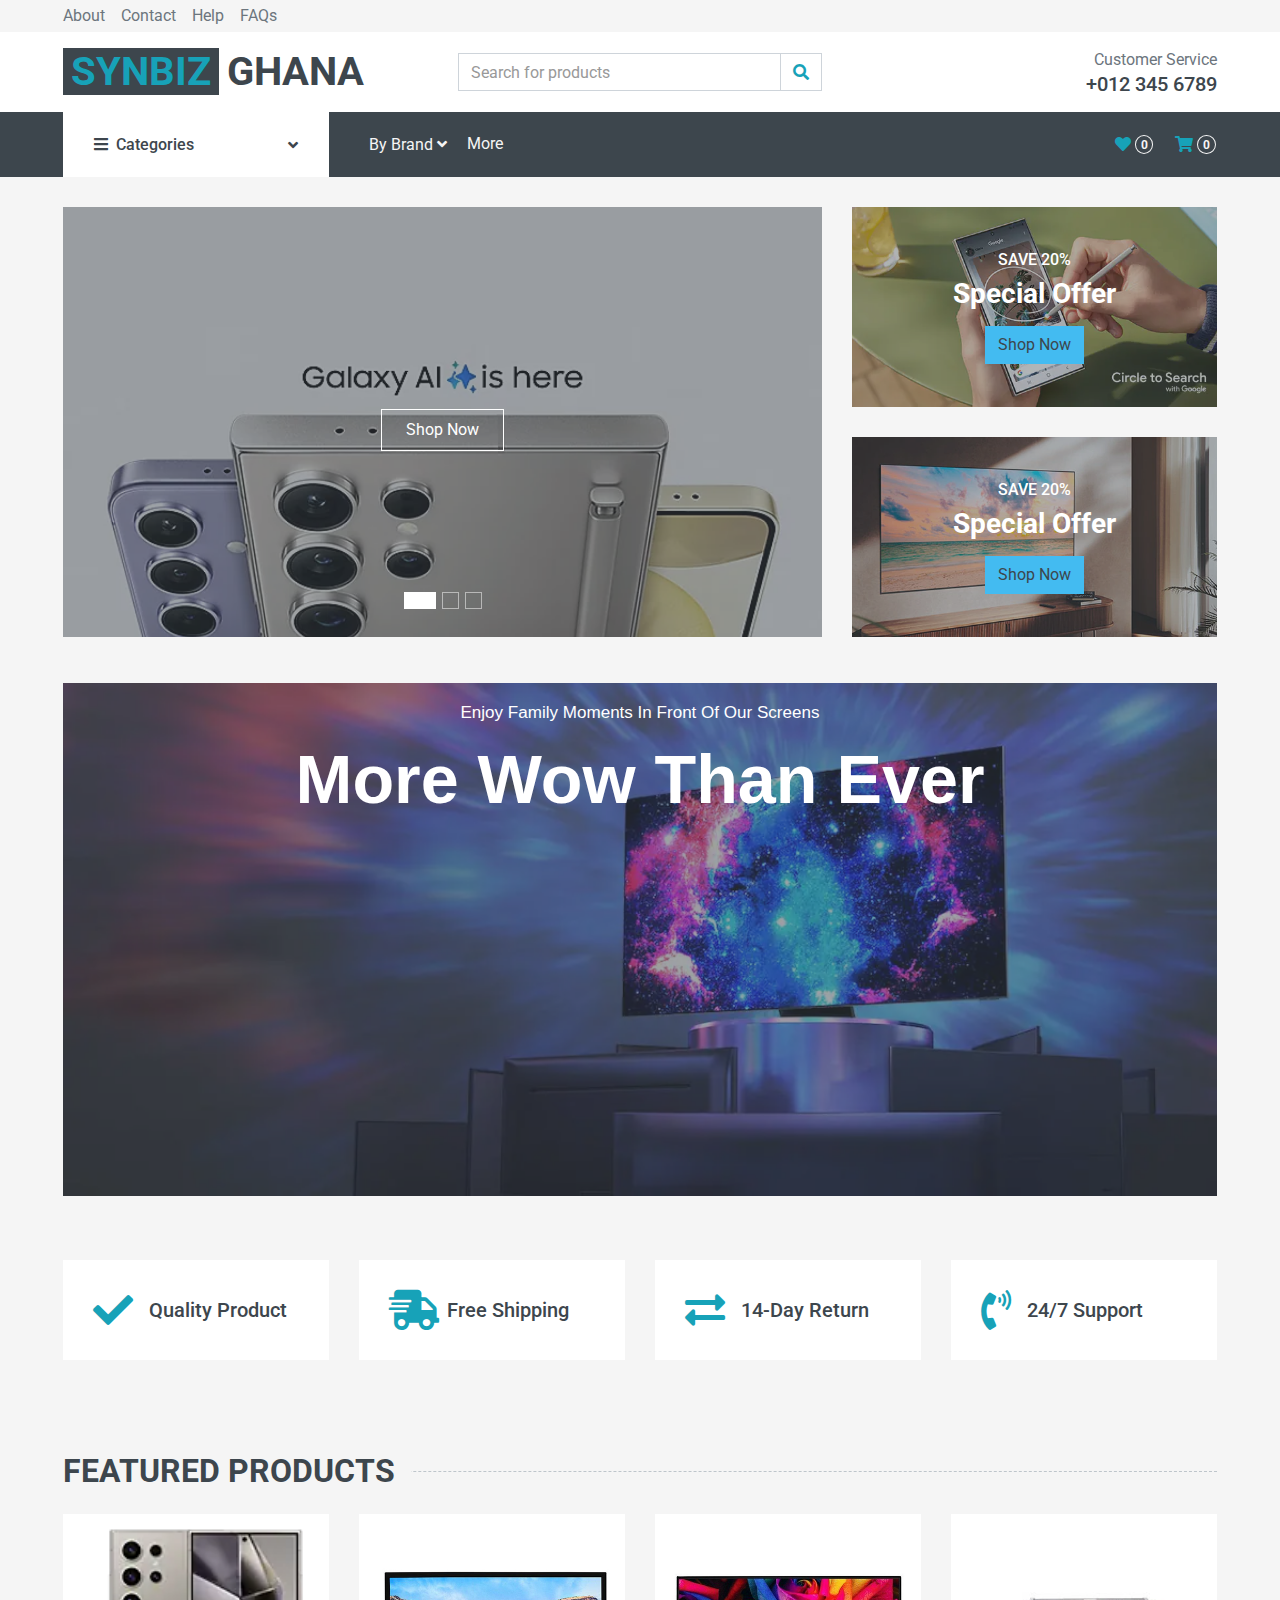
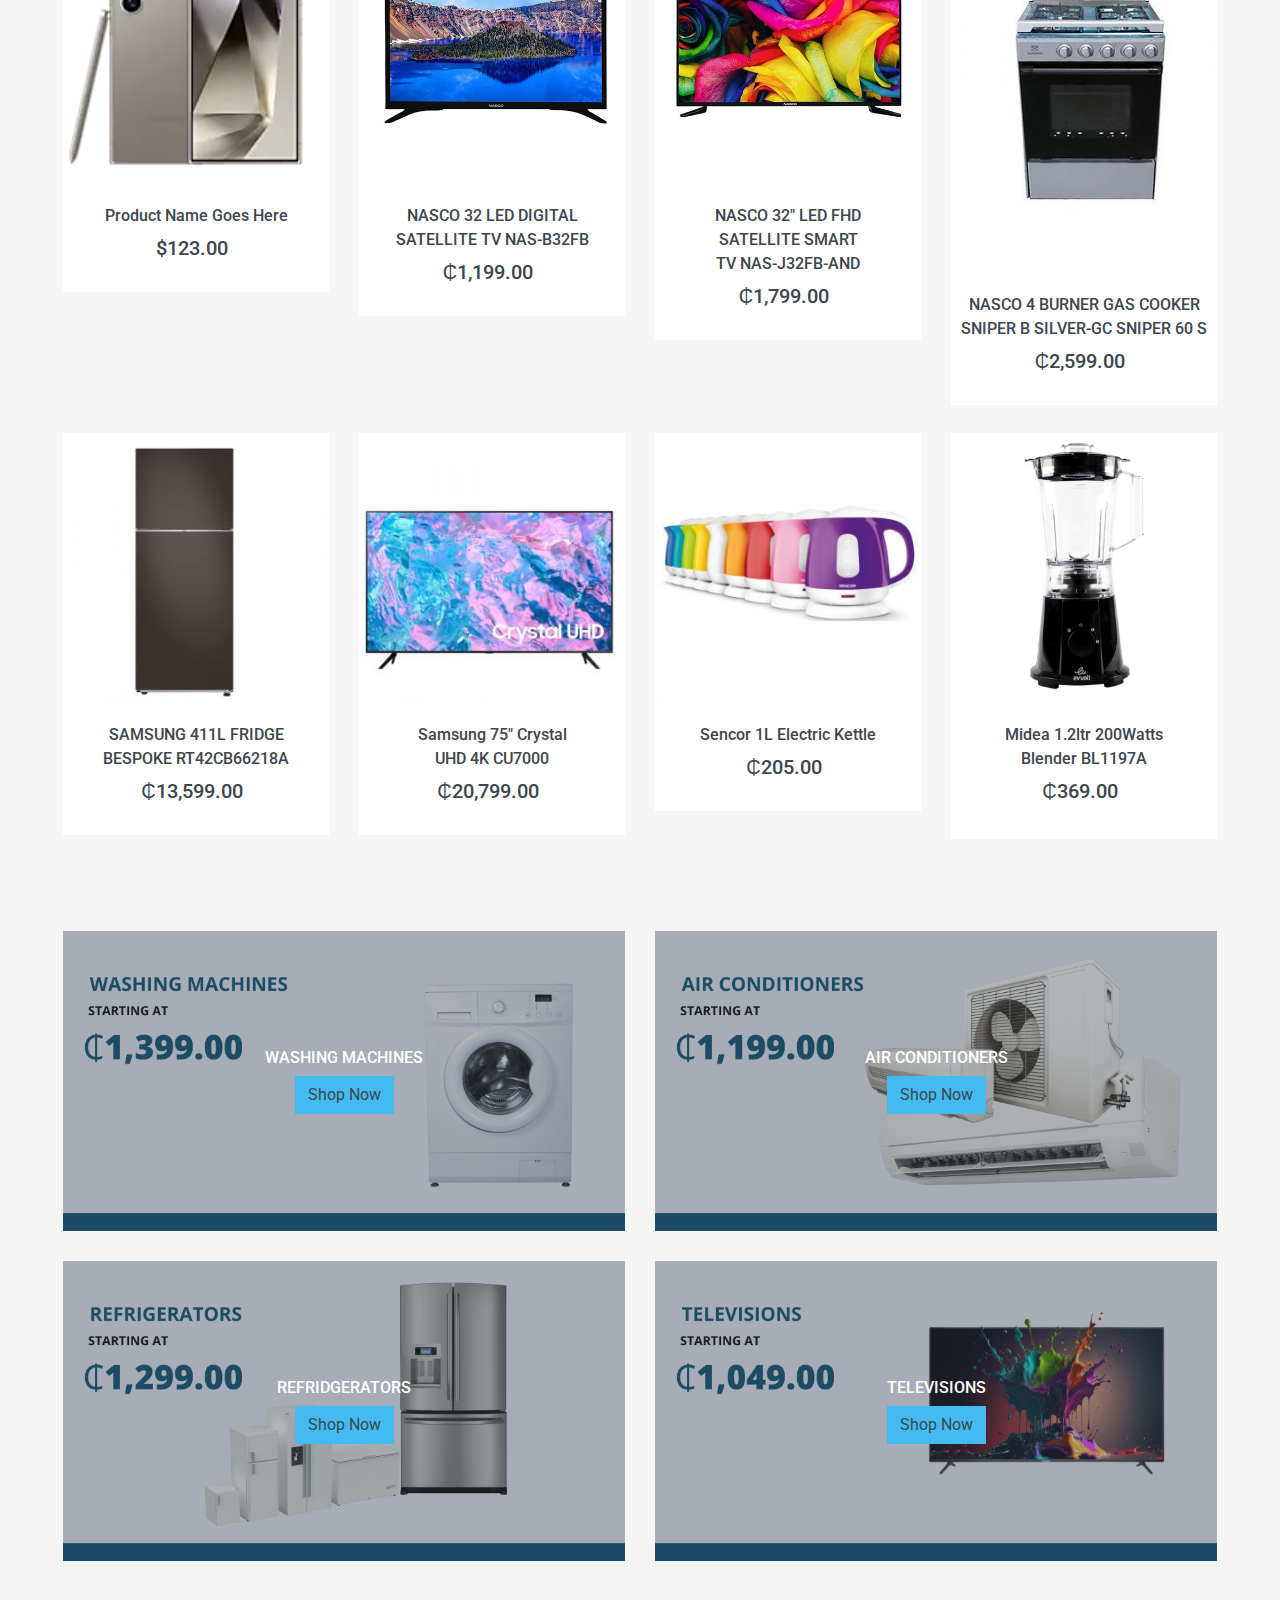
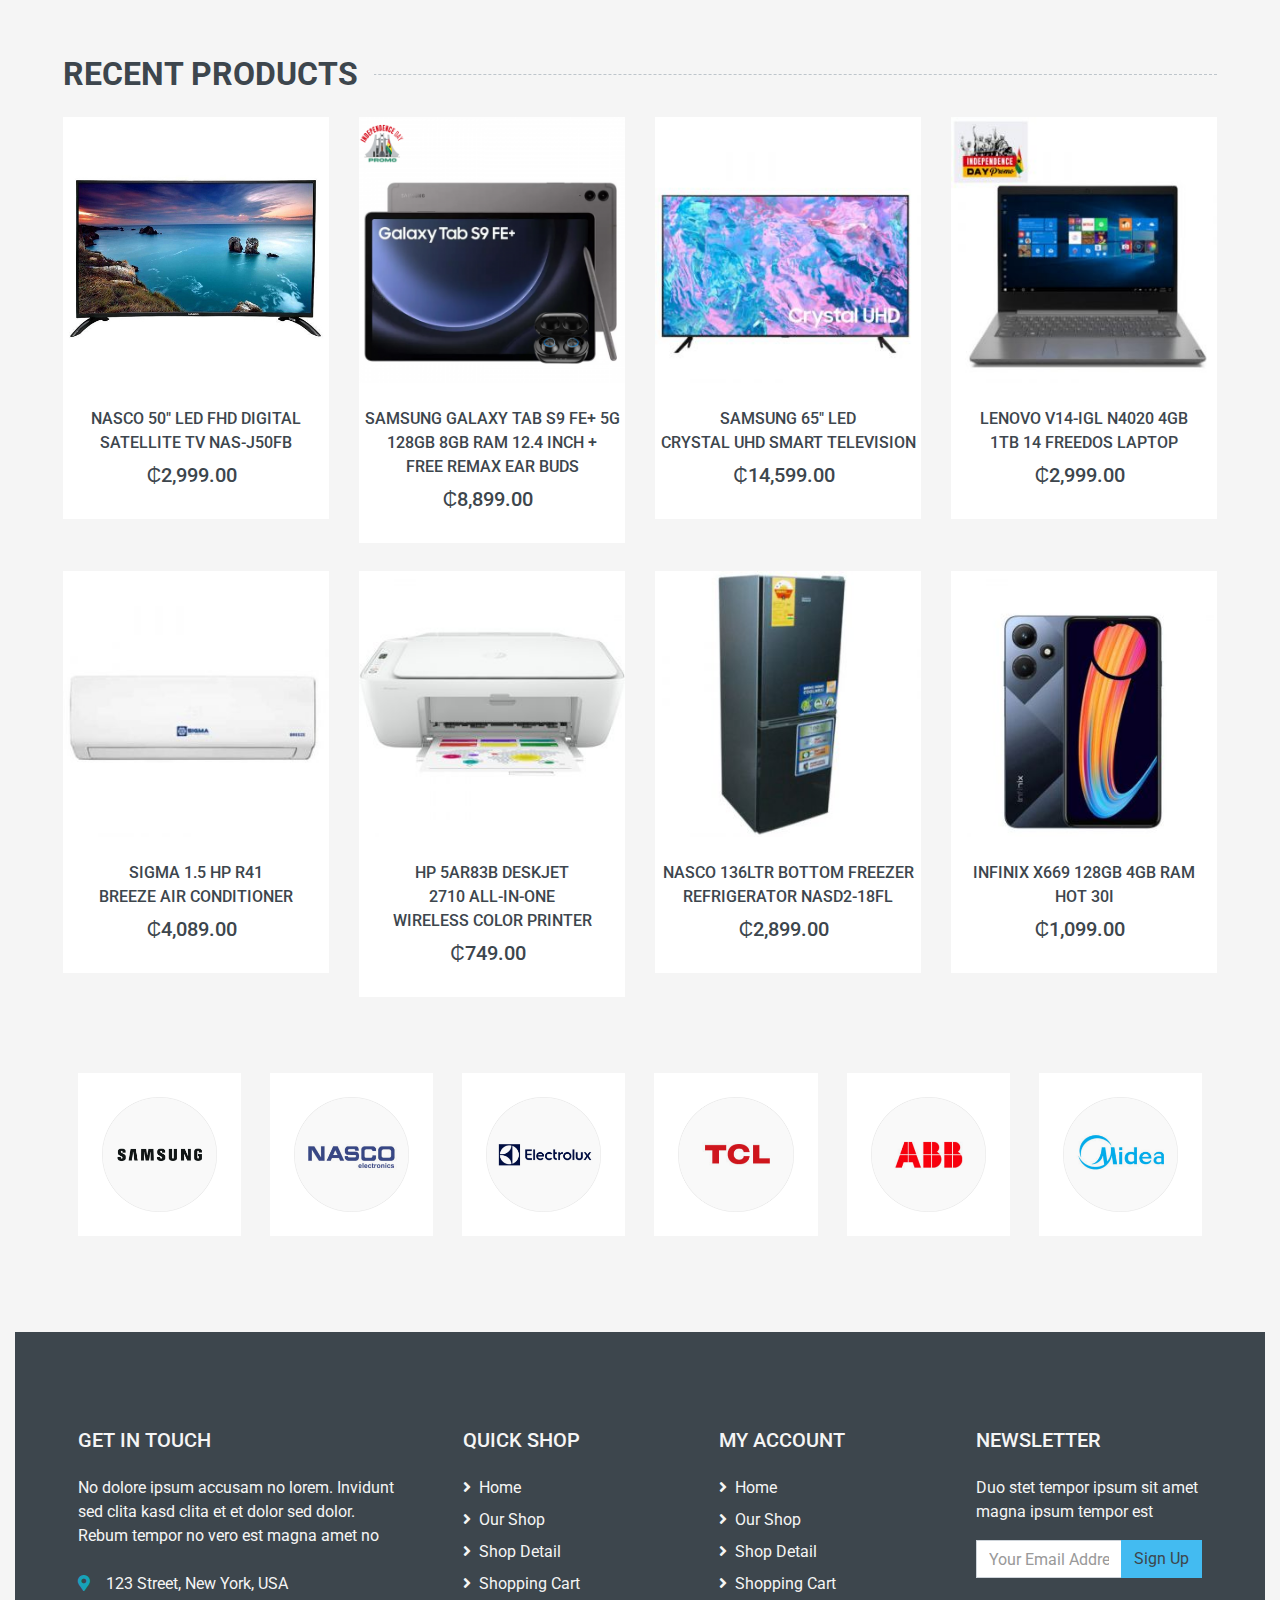
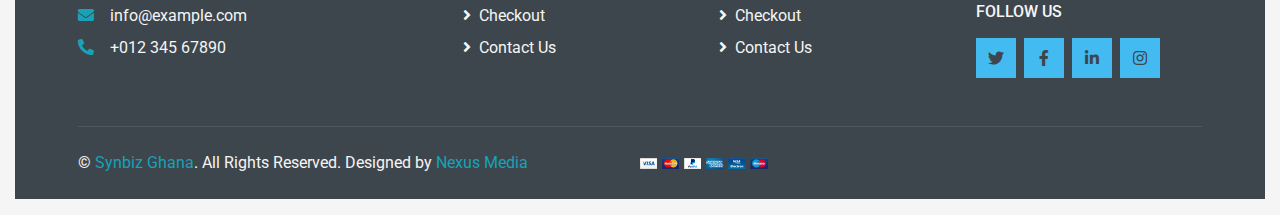
<file: index.html>
<!DOCTYPE html>
<html lang="en">

<head>
    <meta charset="utf-8">
    <title>Synbiz Ghana</title>
    <meta content="width=device-width, initial-scale=1.0" name="viewport">
    <meta content="Free HTML Templates" name="keywords">
    <meta content="Free HTML Templates" name="description">

    <!-- Favicon -->
    <link href="img/favicon.ico" rel="icon">

    <!-- Google Web Fonts -->
    <link rel="preconnect" href="https://fonts.gstatic.com">
    <link href="https://fonts.googleapis.com/css2?family=Roboto:wght@400;500;700&display=swap" rel="stylesheet">  

    <!-- Font Awesome -->
    <link href="https://cdnjs.cloudflare.com/ajax/libs/font-awesome/5.10.0/css/all.min.css" rel="stylesheet">

    <!-- Libraries Stylesheet -->
    <link href="lib/animate/animate.min.css" rel="stylesheet">
    <link href="lib/owlcarousel/assets/owl.carousel.min.css" rel="stylesheet">

    <!-- Customized Bootstrap Stylesheet -->
    <link href="css/style.css" rel="stylesheet">
    <style>
        li{
            font-size: 10px;
        }
    </style>
</head>

<body>
    <!-- Topbar Start -->
    <div class="container-fluid">
        <div class="row bg-secondary py-1 px-xl-5">
            <div class="col-lg-6 d-none d-lg-block">
                <div class="d-inline-flex align-items-center h-100">
                    <a class="text-body mr-3" href="">About</a>
                    <a class="text-body mr-3" href="">Contact</a>
                    <a class="text-body mr-3" href="">Help</a>
                    <a class="text-body mr-3" href="">FAQs</a>
                </div>
            </div>
            <!-- <div class="col-lg-6 text-center text-lg-right">
                <div class="d-inline-flex align-items-center">
                    <div class="btn-group">
                        <button type="button" class="btn btn-sm btn-light dropdown-toggle" data-toggle="dropdown">My Account</button>
                        <div class="dropdown-menu dropdown-menu-right">
                            <button class="dropdown-item" type="button">Sign in</button>
                            <button class="dropdown-item" type="button">Sign up</button>
                        </div>
                    </div>
                    <div class="btn-group mx-2">
                        <button type="button" class="btn btn-sm btn-light dropdown-toggle" data-toggle="dropdown">USD</button>
                        <div class="dropdown-menu dropdown-menu-right">
                            <button class="dropdown-item" type="button">EUR</button>
                            <button class="dropdown-item" type="button">GBP</button>
                            <button class="dropdown-item" type="button">CAD</button>
                        </div>
                    </div>
                    <div class="btn-group">
                        <button type="button" class="btn btn-sm btn-light dropdown-toggle" data-toggle="dropdown">EN</button>
                        <div class="dropdown-menu dropdown-menu-right">
                            <button class="dropdown-item" type="button">FR</button>
                            <button class="dropdown-item" type="button">AR</button>
                            <button class="dropdown-item" type="button">RU</button>
                        </div>
                    </div>
                </div>
                <div class="d-inline-flex align-items-center d-block d-lg-none">
                    <a href="" class="btn px-0 ml-2">
                        <i class="fas fa-heart text-dark"></i>
                        <span class="badge text-dark border border-dark rounded-circle" style="padding-bottom: 2px;">0</span>
                    </a>
                    <a href="" class="btn px-0 ml-2">
                        <i class="fas fa-shopping-cart text-dark"></i>
                        <span class="badge text-dark border border-dark rounded-circle" style="padding-bottom: 2px;">0</span>
                    </a>
                </div>
            </div> -->
        </div>
        <div class="row align-items-center bg-light py-3 px-xl-5 d-none d-lg-flex">
            <div class="col-lg-4">
                <a href="" class="text-decoration-none">
                    <span class="h1 text-uppercase text-primary bg-dark px-2">Synbiz</span>
                    <span class="h1 text-uppercase text-dark bg-primary px-2 ml-n1">Ghana</span>
                </a>
            </div>
            <div class="col-lg-4 col-6 text-left">
                <form action="">
                    <div class="input-group">
                        <input type="text" class="form-control" placeholder="Search for products">
                        <div class="input-group-append">
                            <span class="input-group-text bg-transparent text-primary">
                                <i class="fa fa-search"></i>
                            </span>
                        </div>
                    </div>
                </form>
            </div>
            <div class="col-lg-4 col-6 text-right">
                <p class="m-0">Customer Service</p>
                <h5 class="m-0">+012 345 6789</h5>
            </div>
        </div>
    </div>
    <!-- Topbar End -->


    <!-- Navbar Start -->
    <div class="container-fluid bg-dark mb-30">
        <div class="row px-xl-5">
            <div class="col-lg-3 d-none d-lg-block">
                <a class="btn d-flex align-items-center justify-content-between bg-primary w-100" data-toggle="collapse" href="#navbar-vertical" style="height: 65px; padding: 0 30px;">
                    <h6 class="text-dark m-0"><i class="fa fa-bars mr-2"></i>Categories</h6>
                    <i class="fa fa-angle-down text-dark"></i>
                </a>
                <nav class="collapse position-absolute navbar navbar-vertical navbar-light align-items-start p-0 bg-light" id="navbar-vertical" style="width: calc(100% - 30px); z-index: 999;">
                    <div class="navbar-nav w-100">
                        <div class="nav-item dropdown dropright">
                            <a href="#" class="nav-link dropdown-toggle" data-toggle="dropdown">Mobile <i class="fa fa-angle-right float-right mt-1"></i></a>
                            <div class="dropdown-menu position-absolute rounded-0 border-0 m-0">
                                <a href="" class="dropdown-item">SmartPhone</a>
                                <a href="" class="dropdown-item">Tablets</a>
                                <a href="" class="dropdown-item">Watches</a>
                                <!-- <a href="" class="dropdown-item">Galaxy Buds</a> -->
                            </div>

                            
                        </div>
                        <div class="nav-item dropdown dropright">
                            <a href="#" class="nav-link " data-toggle="dropdown">TV and AV<i class="fa fa-angle-right float-right mt-1"></i></a>
                            <div class="dropdown-menu position-absolute rounded-0 border-0 m-0">
                                <a href="" class="dropdown-item">All TVs</a>
                              
                            </div>
                        </div>
                            <div class="nav-item dropdown dropright">
                                <a href="#" class="nav-link dropdown-toggle" data-toggle="dropdown">Home Appliance <i class="fa fa-angle-right float-right mt-1"></i></a>
                                <div class="dropdown-menu position-absolute rounded-0 border-0 m-0">
                                    <a href="homeappliances.html" class="dropdown-item">All Home Appliances</a>
                                
                                </div>
                            </div>
                                <div class="nav-item dropdown dropright">
                                    <a href="#" class="nav-link dropdown-toggle" data-toggle="dropdown">IT <i class="fa fa-angle-right float-right mt-1"></i></a>
                                    <div class="dropdown-menu position-absolute rounded-0 border-0 m-0">
                                        <a href="" class="dropdown-item">Monitors</a>
                                      
                                    </div>
                        <a href="" class="nav-item nav-link">Offers</a>
                       
                    </div>
                </div>
                </nav>
            </div>
            <div class="col-lg-9">
                <nav class="navbar navbar-expand-lg bg-dark navbar-dark py-3 py-lg-0 px-0">
                    <a href="" class="text-decoration-none d-block d-lg-none">
                        <span class="h1 text-uppercase text-dark bg-light px-2">Multi</span>
                        <span class="h1 text-uppercase text-light bg-primary px-2 ml-n1">Shop</span>
                    </a>
                    <button type="button" class="navbar-toggler" data-toggle="collapse" data-target="#navbarCollapse">
                        <span class="navbar-toggler-icon"></span>
                    </button>
                    <div class="collapse navbar-collapse justify-content-between" id="navbarCollapse">
                        <div class="navbar-nav mr-auto py-0 ">
                           
                           
                            <div class="nav-item dropdown">
                                <a href="#" class="nav-link dropdown-toggle" data-toggle="dropdown">By Brand <i class="fa fa-angle-down mt-1"></i></a>
                                <div class="dropdown-menu bg-primary rounded-0 border-0 m-0">
                                    <a href="cart.html" class="dropdown-item">Samsung</a>
                                    <a href="checkout.html" class="dropdown-item">TCL</a>
                                    <a href="checkout.html" class="dropdown-item">Electrolux</a>
                                    <a href="checkout.html" class="dropdown-item">Midea</a>
                                    <a href="checkout.html" class="dropdown-item">Nasco</a>
                                    <a href="checkout.html" class="dropdown-item">ABB</a>
                                </div>
                            </div>
                          
                            
                            
                             <a href="cart.html" class="nav-item nav-link">More</a>
                            
                        </div>
                        
                        <div class="navbar-nav ml-auto py-0 d-none d-lg-block">
                            <a href="" class="btn px-0">
                                <i class="fas fa-heart text-primary"></i>
                                <span class="badge text-secondary border border-secondary rounded-circle" style="padding-bottom: 2px;">0</span>
                            </a>
                            <a href="" class="btn px-0 ml-3">
                                <i class="fas fa-shopping-cart text-primary"></i>
                                <span class="badge text-secondary border border-secondary rounded-circle" style="padding-bottom: 2px;">0</span>
                            </a>
                        </div>
                    </div>
                </nav>
            </div>
        </div>
    </div>
    <!-- Navbar End -->


    <!-- Carousel Start -->
    <div class="container-fluid mb-3">
        <div class="row px-xl-5">
            <div class="col-lg-8">
                <div id="header-carousel" class="carousel slide carousel-fade mb-30 mb-lg-0" data-ride="carousel">
                    <ol class="carousel-indicators">
                        <li data-target="#header-carousel" data-slide-to="0" class="active"></li>
                        <li data-target="#header-carousel" data-slide-to="1"></li>
                        <li data-target="#header-carousel" data-slide-to="2"></li>
                    </ol>
                    <div class="carousel-inner">
                        <div class="carousel-item position-relative active" style="height: 430px;">
                            <img class="position-absolute w-100 h-100" src="img/galaxy 24s series.webp" style="object-fit: cover;">
                            <div class="carousel-caption d-flex flex-column align-items-center justify-content-center">
                                <div class="p-3" style="max-width: 700px;">
                                    <!-- <h1 class="display-4 text-white mb-3 animate__animated animate__fadeInDown">Men Fashion</h1> -->
                                    <!-- <p class="mx-md-5 px-5 animate__animated animate__bounceIn">Lorem rebum magna amet lorem magna erat diam stet. Sadips duo stet amet amet ndiam elitr ipsum diam</p> -->
                                    <a class="btn btn-outline-light py-2 px-4 mt-3 animate__animated animate__fadeInUp" href="#">Shop Now</a>
                                </div>
                            </div>
                        </div>
                        <div class="carousel-item position-relative" style="height: 430px;">
                            <img class="position-absolute w-100 h-100" src="img/tv1.webp" style="object-fit: cover;">
                            <div class="carousel-caption d-flex flex-column align-items-center justify-content-center">
                                <div class="p-3" style="max-width: 700px;">
                                    <h1 class="display-4 text-white mb-3 animate__animated animate__fadeInDown">TVs</h1>
                                    <p class="mx-md-5 px-5 animate__animated animate__bounceIn">Discover your ideal TV and make it yours in a few simple steps</p>
                                    <a class="btn btn-outline-light py-2 px-4 mt-3 animate__animated animate__fadeInUp" href="#">Shop Now</a>
                                </div>
                            </div>
                        </div>
                        <div class="carousel-item position-relative" style="height: 430px;">
                            <img class="position-absolute w-100 h-100" src="img/fridge2.avif" style="object-fit: cover;">
                            <div class="carousel-caption d-flex flex-column align-items-center justify-content-center">
                                <div class="p-3" style="max-width: 700px;">
                                    <h1 class="display-4 text-white mb-3 animate__animated animate__fadeInDown">Refrigerators</h1>
                                    <p class="mx-md-5 px-5 animate__animated animate__bounceIn">Explore Life and make your home eco-conscious</p>
                                    <a class="btn btn-outline-light py-2 px-4 mt-3 animate__animated animate__fadeInUp" href="#">Shop Now</a>
                                </div>
                            </div>
                        </div>
                    </div>
                </div>
            </div>
            <div class="col-lg-4">
                <div class="product-offer mb-30" style="height: 200px; object-fit: cover;">
                    <img class="img-fluid" src="img/special2.webp" alt="">
                    <div class="offer-text">
                        <h6 class="text-white text-uppercase">Save 20%</h6>
                        <h3 class="text-white mb-3">Special Offer</h3>
                        <a href="" class="btn btn-primary">Shop Now</a>
                    </div>
                </div>
                <div class="product-offer mb-30" style="height: 200px;">
                    <img class="img-fluid" src="img/special.jpeg" alt="">
                    <div class="offer-text">
                        <h6 class="text-white text-uppercase">Save 20%</h6>
                        <h3 class="text-white mb-3">Special Offer</h3>
                        <a href="" class="btn btn-primary">Shop Now</a>
                    </div>
                </div>
            </div>
        </div>
    </div>
    <!-- Carousel End -->




     <!-- Carousel Start -->
     <div class="container-fluid mb-3">
        <div class="row px-xl-5">
            <div class="col-lg-12">
                <div id="carouselExampleSlidesOnly" class="carousel slide" data-ride="carousel">
                    <div class="carousel-inner">
                      <div class="carousel-item active">
                        
                        <img class="d-block w-100" src="/img/tv banner.webp" alt="First slide">
                        <div class="carousel-caption">
                            <p class=" animate__animated animate__bounceIn" style="font-family: 'SamsungSharpSans',arial,sans-serif; line-height: 1.2;font-size: 1.33333333vw" >Enjoy Family Moments In Front Of Our Screens</p>
                            <span class=" animate__animated animate__bounceIn" style="font-family: 'SamsungSharpSans',arial,sans-serif;font-weight: bold;word-wrap: break-word;line-height: 1.2;font-size: 5.33333333vw" >More Wow Than Ever</span>
                        </div>
                        <!-- <p class="carousel-caption " style="font-family: 'SamsungSharpSans',arial,sans-serif;font-weight: bold;word-wrap: break-word;font-size: 1.33333333vw" >More Wow Than Ever</p> -->
                        

                      </div>
                      <div class="carousel-item">
                        <div class="embed-responsive embed-responsive-16by9" alt="Second slide">
                            <p class=" animate__animated " style="font-family: 'SamsungSharpSans',arial,sans-serif; line-height: 1.2;font-size: 2.33333333vw;">Explore all the new products</p>
                            <span class=" animate__animated " style="font-family: 'SamsungSharpSans',arial,sans-serif;font-weight: bold;word-wrap: break-word;line-height: 1.2;font-size: 5.33333333vw" >from UNPACKED
                            </span>
                            <video style=" width: 100%; height:100%;" controls autoPlay loop  > 
                                <source src="/img/vid.mp4" type="video/mp4">
                                </source>
                                 </video> 
                        </div>
                      <!-- <img class="d-block w-100" src="..." alt="Second  slide"> -->  

                      </div>
                      <div class="carousel-item">
                        <video style="width: 100%; height: 100%;"  alt="Third slide" controls autoplay loop>
                            
                         <source src="/img/galaxy-s24-ultra-highlights-form-factor.webm" type="video/mp4">
                        
                         
                        </source> 
                        
                        </video>
                      </div>
                    </div>
                  </div>
            </div>
            <!-- <div class="col-lg-4">
                <div class="product-offer mb-30" style="height: 200px; object-fit: cover;">
                    <img class="img-fluid" src="img/special2.webp" alt="">
                    <div class="offer-text">
                        <h6 class="text-white text-uppercase">Save 20%</h6>
                        <h3 class="text-white mb-3">Special Offer</h3>
                        <a href="" class="btn btn-primary">Shop Now</a>
                    </div>
                </div>
                <div class="product-offer mb-30" style="height: 200px;">
                    <img class="img-fluid" src="img/special.jpeg" alt="">
                    <div class="offer-text">
                        <h6 class="text-white text-uppercase">Save 20%</h6>
                        <h3 class="text-white mb-3">Special Offer</h3>
                        <a href="" class="btn btn-primary">Shop Now</a>
                    </div>
                </div>
            </div> -->
        </div>
    </div>
    <!-- Carousel End -->

    <!-- Featured Start -->
    <div class="container-fluid pt-5">
        <div class="row px-xl-5 pb-3">
            <div class="col-lg-3 col-md-6 col-sm-12 pb-1">
                <div class="d-flex align-items-center bg-light mb-4" style="padding: 30px;">
                    <h1 class="fa fa-check text-primary m-0 mr-3"></h1>
                    <h5 class="font-weight-semi-bold m-0">Quality Product</h5>
                </div>
            </div>
            <div class="col-lg-3 col-md-6 col-sm-12 pb-1">
                <div class="d-flex align-items-center bg-light mb-4" style="padding: 30px;">
                    <h1 class="fa fa-shipping-fast text-primary m-0 mr-2"></h1>
                    <h5 class="font-weight-semi-bold m-0">Free Shipping</h5>
                </div>
            </div>
            <div class="col-lg-3 col-md-6 col-sm-12 pb-1">
                <div class="d-flex align-items-center bg-light mb-4" style="padding: 30px;">
                    <h1 class="fas fa-exchange-alt text-primary m-0 mr-3"></h1>
                    <h5 class="font-weight-semi-bold m-0">14-Day Return</h5>
                </div>
            </div>
            <div class="col-lg-3 col-md-6 col-sm-12 pb-1">
                <div class="d-flex align-items-center bg-light mb-4" style="padding: 30px;">
                    <h1 class="fa fa-phone-volume text-primary m-0 mr-3"></h1>
                    <h5 class="font-weight-semi-bold m-0">24/7 Support</h5>
                </div>
            </div>
        </div>
    </div>
    <!-- Featured End -->





    

    <!-- Categories Start -->
    <!-- <div class="container-fluid pt-5"> -->
        <!-- <h2 class="section-title position-relative text-uppercase mx-xl-5 mb-4"><span class="bg-secondary pr-3">Categories</span></h2> -->
        <!-- <div class="row px-xl-5 pb-3"> -->
            <!-- <div class="col-lg-3 col-md-4 col-sm-6 pb-1">
                <a class="text-decoration-none" href="">
                    <div class="cat-item d-flex align-items-center mb-4">
                        <div class="overflow-hidden" style="width: 100px; height: 100px;">
                            <img class="img-fluid" src="img/cat-1.jpg" alt="">
                        </div>
                        <div class="flex-fill pl-3">
                            <h6>Mobile</h6>
                            <small class="text-body">100 Products</small>
                        </div>
                    </div>
                </a>
            </div>
            <div class="col-lg-3 col-md-4 col-sm-6 pb-1">
                <a class="text-decoration-none" href="">
                    <div class="cat-item img-zoom d-flex align-items-center mb-4">
                        <div class="overflow-hidden" style="width: 100px; height: 100px;">
                            <img class="img-fluid" src="img/cat-2.jpg" alt="">
                        </div>
                        <div class="flex-fill pl-3">
                            <h6>TV and AV</h6>
                            <small class="text-body">100 Products</small>
                        </div>
                    </div>
                </a>
            </div> -->
            <!-- <div class="col-lg-3 col-md-4 col-sm-6 pb-1">
                <a class="text-decoration-none" href="">
                    <div class="cat-item img-zoom d-flex align-items-center mb-4">
                        <div class="overflow-hidden" style="width: 100px; height: 100px;">
                            <img class="img-fluid" src="img/cat-3.jpg" alt="">
                        </div>
                        <div class="flex-fill pl-3">
                            <h6>Home Appliance</h6>
                            <small class="text-body">100 Products</small>
                        </div>
                    </div>
                </a>
            </div>
            <div class="col-lg-3 col-md-4 col-sm-6 pb-1">
                <a class="text-decoration-none" href="">
                    <div class="cat-item img-zoom d-flex align-items-center mb-4">
                        <div class="overflow-hidden" style="width: 100px; height: 100px;">
                            <img class="img-fluid" src="img/cat-4.jpg" alt="">
                        </div>
                        <div class="flex-fill pl-3">
                            <h6>IT</h6>
                            <small class="text-body">100 Products</small>
                        </div>
                    </div>
                </a>
            </div> -->
            <!-- <div class="col-lg-3 col-md-4 col-sm-6 pb-1">
                <a class="text-decoration-none" href="">
                    <div class="cat-item img-zoom d-flex align-items-center mb-4">
                        <div class="overflow-hidden" style="width: 100px; height: 100px;">
                            <img class="img-fluid" src="img/cat-4.jpg" alt="">
                        </div>
                        <div class="flex-fill pl-3">
                            <h6>Offers</h6>
                            <small class="text-body">100 Products</small>
                        </div>
                    </div>
                </a>
            </div> -->
            <!-- <div class="col-lg-3 col-md-4 col-sm-6 pb-1">
                <a class="text-decoration-none" href="">
                    <div class="cat-item img-zoom d-flex align-items-center mb-4">
                        <div class="overflow-hidden" style="width: 100px; height: 100px;">
                            <img class="img-fluid" src="img/cat-3.jpg" alt="">
                        </div>
                        <div class="flex-fill pl-3">
                            <h6>Category Name</h6>
                            <small class="text-body">100 Products</small>
                        </div>
                    </div>
                </a>
            </div>
            <div class="col-lg-3 col-md-4 col-sm-6 pb-1">
                <a class="text-decoration-none" href="">
                    <div class="cat-item img-zoom d-flex align-items-center mb-4">
                        <div class="overflow-hidden" style="width: 100px; height: 100px;">
                            <img class="img-fluid" src="img/cat-2.jpg" alt="">
                        </div>
                        <div class="flex-fill pl-3">
                            <h6>Category Name</h6>
                            <small class="text-body">100 Products</small>
                        </div>
                    </div>
                </a>
            </div>
            <div class="col-lg-3 col-md-4 col-sm-6 pb-1">
                <a class="text-decoration-none" href="">
                    <div class="cat-item img-zoom d-flex align-items-center mb-4">
                        <div class="overflow-hidden" style="width: 100px; height: 100px;">
                            <img class="img-fluid" src="img/cat-1.jpg" alt="">
                        </div>
                        <div class="flex-fill pl-3">
                            <h6>Category Name</h6>
                            <small class="text-body">100 Products</small>
                        </div>
                    </div>
                </a>
            </div>
            <div class="col-lg-3 col-md-4 col-sm-6 pb-1">
                <a class="text-decoration-none" href="">
                    <div class="cat-item img-zoom d-flex align-items-center mb-4">
                        <div class="overflow-hidden" style="width: 100px; height: 100px;">
                            <img class="img-fluid" src="img/cat-2.jpg" alt="">
                        </div>
                        <div class="flex-fill pl-3">
                            <h6>Category Name</h6>
                            <small class="text-body">100 Products</small>
                        </div>
                    </div>
                </a>
            </div>
            <div class="col-lg-3 col-md-4 col-sm-6 pb-1">
                <a class="text-decoration-none" href="">
                    <div class="cat-item img-zoom d-flex align-items-center mb-4">
                        <div class="overflow-hidden" style="width: 100px; height: 100px;">
                            <img class="img-fluid" src="img/cat-1.jpg" alt="">
                        </div>
                        <div class="flex-fill pl-3">
                            <h6>Category Name</h6>
                            <small class="text-body">100 Products</small>
                        </div>
                    </div>
                </a>
            </div>
            <div class="col-lg-3 col-md-4 col-sm-6 pb-1">
                <a class="text-decoration-none" href="">
                    <div class="cat-item img-zoom d-flex align-items-center mb-4">
                        <div class="overflow-hidden" style="width: 100px; height: 100px;">
                            <img class="img-fluid" src="img/cat-4.jpg" alt="">
                        </div>
                        <div class="flex-fill pl-3">
                            <h6>Category Name</h6>
                            <small class="text-body">100 Products</small>
                        </div>
                    </div>
                </a>
            </div>
            <div class="col-lg-3 col-md-4 col-sm-6 pb-1">
                <a class="text-decoration-none" href="">
                    <div class="cat-item img-zoom d-flex align-items-center mb-4">
                        <div class="overflow-hidden" style="width: 100px; height: 100px;">
                            <img class="img-fluid" src="img/cat-3.jpg" alt="">
                        </div>
                        <div class="flex-fill pl-3">
                            <h6>Category Name</h6>
                            <small class="text-body">100 Products</small>
                        </div>
                    </div>
                </a>
            </div> -->
        <!-- </div> -->
    <!-- </div> -->
    <!-- Categories End -->


    <!-- Products Start -->
    <div class="container-fluid pt-5 pb-3">
        <h2 class="section-title position-relative text-uppercase mx-xl-5 mb-4"><span class="bg-secondary pr-3">Featured Products</span></h2>
        <div class="row px-xl-5">
            <div class="col-lg-3 col-md-4 col-sm-6 pb-1">
                <div class="product-item bg-light mb-4">
                    <div class="product-img position-relative overflow-hidden">
                        <img class="img-fluid w-100" src="img/galaxys24ultra.webp" alt="">
                        <div class="product-action">
                            <a class="btn btn-outline-dark btn-square" href=""><i class="fa fa-shopping-cart"></i></a>
                            <a class="btn btn-outline-dark btn-square" href=""><i class="far fa-heart"></i></a>
                            <a class="btn btn-outline-dark btn-square" href=""><i class="fa fa-sync-alt"></i></a>
                            <a class="btn btn-outline-dark btn-square" href=""><i class="fa fa-search"></i></a>
                        </div>
                    </div>
                    <div class="text-center py-4">
                        <a class="h6 text-decoration-none text-truncate" href="">Product Name Goes Here</a>
                        <div class="d-flex align-items-center justify-content-center mt-2">
                            <h5>$123.00</h5><h6 class="text-muted ml-2"><del></del></h6>
                        </div>
                       
                    </div>
                </div>
            </div>
            <div class="col-lg-3 col-md-4 col-sm-6 pb-1">
                <div class="product-item bg-light mb-4">
                    <div class="product-img position-relative overflow-hidden">
                        <img class="img-fluid w-100" src="img/NASCO-32-LED-DIGITAL-SATELLITE-TV.jpg" alt="">
                        <div class="product-action">
                            <a class="btn btn-outline-dark btn-square" href=""><i class="fa fa-shopping-cart"></i></a>
                            <a class="btn btn-outline-dark btn-square" href=""><i class="far fa-heart"></i></a>
                            <a class="btn btn-outline-dark btn-square" href=""><i class="fa fa-sync-alt"></i></a>
                            <a class="btn btn-outline-dark btn-square" href=""><i class="fa fa-search"></i></a>
                        </div>
                    </div>
                    <div class="text-center py-4">
                        <a class="h6 text-decoration-none text-truncate" href="">NASCO 32 LED DIGITAL  <br> SATELLITE TV NAS-B32FB</a>
                        <div class="d-flex align-items-center justify-content-center mt-2">
                            <h5>₵1,199.00</h5><h6 class="text-muted ml-2"><del></del></h6>
                        </div>
                        
                    </div>
                </div>
            </div>
            <div class="col-lg-3 col-md-4 col-sm-6 pb-1">
                <div class="product-item bg-light mb-4">
                    <div class="product-img position-relative overflow-hidden">
                        <img class="img-fluid w-100" src="img/1NASCO-32-LED-FHD-SATELLITE-SMART-TV-1.jpg" alt="">
                        <div class="product-action">
                            <a class="btn btn-outline-dark btn-square" href=""><i class="fa fa-shopping-cart"></i></a>
                            <a class="btn btn-outline-dark btn-square" href=""><i class="far fa-heart"></i></a>
                            <a class="btn btn-outline-dark btn-square" href=""><i class="fa fa-sync-alt"></i></a>
                            <a class="btn btn-outline-dark btn-square" href=""><i class="fa fa-search"></i></a>
                        </div>
                    </div>
                    <div class="text-center py-4">
                        <a class="h6 text-decoration-none text-truncate" href="">NASCO 32″ LED FHD <br>SATELLITE SMART <br> TV NAS-J32FB-AND</a>
                        <div class="d-flex align-items-center justify-content-center mt-2">
                            <h5>₵1,799.00</h5><h6 class="text-muted ml-2"><del></del></h6>
                        </div>
                       
                    </div>
                </div>
            </div>
            <div class="col-lg-3 col-md-4 col-sm-6 pb-1">
                <div class="product-item bg-light mb-4">
                    <div class="product-img position-relative overflow-hidden">
                        <img class="img-fluid w-100" src="img/NASCO 4 BURNER GAS COOKER SNIPER B SILVER-GC SNIPER 60 S.jpg" alt="">
                        <div class="product-action">
                            <a class="btn btn-outline-dark btn-square" href=""><i class="fa fa-shopping-cart"></i></a>
                            <a class="btn btn-outline-dark btn-square" href=""><i class="far fa-heart"></i></a>
                            <a class="btn btn-outline-dark btn-square" href=""><i class="fa fa-sync-alt"></i></a>
                            <a class="btn btn-outline-dark btn-square" href=""><i class="fa fa-search"></i></a>
                        </div>
                    </div>
                    <div class="text-center py-4">
                        <a class="h6 text-decoration-none text-truncate" href="">NASCO 4 BURNER GAS COOKER  <br> SNIPER B SILVER-GC SNIPER 60 S</a>
                        <div class="d-flex align-items-center justify-content-center mt-2">
                            <h5>₵2,599.00 </h5><h6 class="text-muted ml-2"><del></del></h6>
                        </div>
                       
                    </div>
                </div>
            </div>
            <div class="col-lg-3 col-md-4 col-sm-6 pb-1">
                <div class="product-item bg-light mb-4">
                    <div class="product-img position-relative overflow-hidden">
                        <img class="img-fluid w-100" src="img/SAMSUNG 411L FRIDGE BESPOKE  RT42CB66218A.jpg" alt="">
                        <div class="product-action">
                            <a class="btn btn-outline-dark btn-square" href=""><i class="fa fa-shopping-cart"></i></a>
                            <a class="btn btn-outline-dark btn-square" href=""><i class="far fa-heart"></i></a>
                            <a class="btn btn-outline-dark btn-square" href=""><i class="fa fa-sync-alt"></i></a>
                            <a class="btn btn-outline-dark btn-square" href=""><i class="fa fa-search"></i></a>
                        </div>
                    </div>
                    <div class="text-center py-4">
                        <a class="h6 text-decoration-none text-truncate" href="">SAMSUNG 411L FRIDGE <br> BESPOKE  RT42CB66218A</a>
                        <div class="d-flex align-items-center justify-content-center mt-2">
                            <h5>₵13,599.00 </h5><h6 class="text-muted ml-2"></h6>
                        </div>
                       
                    </div>
                </div>
            </div>
            <div class="col-lg-3 col-md-4 col-sm-6 pb-1">
                <div class="product-item bg-light mb-4">
                    <div class="product-img position-relative overflow-hidden">
                        <img class="img-fluid w-100" src="img/SAMSUNG 75 Crytsal UHD 4K CU7000.jpg" alt="">
                        <div class="product-action">
                            <a class="btn btn-outline-dark btn-square" href=""><i class="fa fa-shopping-cart"></i></a>
                            <a class="btn btn-outline-dark btn-square" href=""><i class="far fa-heart"></i></a>
                            <a class="btn btn-outline-dark btn-square" href=""><i class="fa fa-sync-alt"></i></a>
                            <a class="btn btn-outline-dark btn-square" href=""><i class="fa fa-search"></i></a>
                        </div>
                    </div>
                    <div class="text-center py-4">
                        <a class="h6 text-decoration-none text-truncate" href="detail.html">Samsung 75" Crystal <br> UHD 4K CU7000</a>
                        <div class="d-flex align-items-center justify-content-center mt-2">
                            <h5>₵20,799.00</h5><h6 class="text-muted ml-2"><del></del></h6>
                        </div>
                     
                    </div>
                </div>
            </div>
            <div class="col-lg-3 col-md-4 col-sm-6 pb-1">
                <div class="product-item bg-light mb-4">
                    <div class="product-img position-relative overflow-hidden">
                        <img class="img-fluid w-100" src="img/sencor 1l liter electric kettle.jpg" alt="">
                        <div class="product-action">
                            <a class="btn btn-outline-dark btn-square" href=""><i class="fa fa-shopping-cart"></i></a>
                            <a class="btn btn-outline-dark btn-square" href=""><i class="far fa-heart"></i></a>
                            <a class="btn btn-outline-dark btn-square" href=""><i class="fa fa-sync-alt"></i></a>
                            <a class="btn btn-outline-dark btn-square" href=""><i class="fa fa-search"></i></a>
                        </div>
                    </div>
                    <div class="text-center py-4">
                        <a class="h6 text-decoration-none text-truncate" href="">Sencor 1L Electric Kettle</a>
                        <div class="d-flex align-items-center justify-content-center mt-2">
                            <h5>₵205.00</h5><h6 class="text-muted ml-2"><del></del></h6>
                        </div>
                       
                    </div>
                </div>
            </div>
            <div class="col-lg-3 col-md-4 col-sm-6 pb-1">
                <div class="product-item bg-light mb-4">
                    <div class="product-img position-relative overflow-hidden">
                        <img class="img-fluid w-100" src="img/media 1.2l blender.jpg" alt="">
                        <div class="product-action">
                            <a class="btn btn-outline-dark btn-square" href=""><i class="fa fa-shopping-cart"></i></a>
                            <a class="btn btn-outline-dark btn-square" href=""><i class="far fa-heart"></i></a>
                            <a class="btn btn-outline-dark btn-square" href=""><i class="fa fa-sync-alt"></i></a>
                            <a class="btn btn-outline-dark btn-square" href=""><i class="fa fa-search"></i></a>
                        </div>
                    </div>
                    <div class="text-center py-4">
                        <a class="h6 text-decoration-none text-truncate" href="">Midea 1.2ltr 200Watts <br> Blender BL1197A</a>
                        <div class="d-flex align-items-center justify-content-center mt-2">
                            <h5>₵369.00</h5><h6 class="text-muted ml-2"><del></del></h6>
                        </div>
                        <div class="d-flex align-items-center justify-content-center mb-1">
                           
                          
                        </div>
                    </div>
                </div>
            </div>
        </div>
    </div>
    <!-- Products End -->


    <!-- Offer Start -->
    <div class="container-fluid pt-5 pb-3">
        <div class="row px-xl-5">
            <div class="col-md-6">
                <div class="product-offer mb-30" style="height: 300px;">
                    <img class="img-fluid" src="img/washing machines original.jpg" alt="">
                    <div class="offer-text">
                        <h6 class="text-white text-uppercase">Washing Machines</h6>
                        <!-- <h3 class="text-white mb-3">Special Offer</h3> -->
                        <a href="" class="btn btn-primary">Shop Now</a>
                    </div>
                </div>
            </div>
            <div class="col-md-6">
                <div class="product-offer mb-30" style="height: 300px;">
                    <img class="img-fluid" src="img/AC.jpg" alt="">
                    <div class="offer-text">
                        <h6 class="text-white text-uppercase">Air Conditioners</h6>
                        <!-- <h3 class="text-white mb-3">Special Offer</h3> -->
                        <a href="" class="btn btn-primary">Shop Now</a>
                    </div>
                </div>
            </div>
            <div class="col-md-6">
                <div class="product-offer mb-30" style="height: 300px;">
                    <img class="img-fluid" src="img/fridge.jpg" alt="">
                    <div class="offer-text">
                        <h6 class="text-white text-uppercase">Refridgerators</h6>
                        <!-- <h3 class="text-white mb-3">Special Offer</h3> -->
                        <a href="" class="btn btn-primary">Shop Now</a>
                    </div>
                </div>
            </div>
            <div class="col-md-6">
                <div class="product-offer mb-30" style="height: 300px;">
                    <img class="img-fluid" src="img/tv.jpg" alt="">
                    <div class="offer-text">
                        <h6 class="text-white text-uppercase">Televisions</h6>
                        <!-- <h3 class="text-white mb-3">Special Offer</h3> -->
                        <a href="" class="btn btn-primary">Shop Now</a>
                    </div>
                </div>
            </div>
        </div>
    </div>
    <!-- Offer End -->


    <!-- Products Start -->
    <div class="container-fluid pt-5 pb-3">
        <h2 class="section-title position-relative text-uppercase mx-xl-5 mb-4"><span class="bg-secondary pr-3">Recent Products</span></h2>
        <div class="row px-xl-5">
            <div class="col-lg-3 col-md-4 col-sm-6 pb-1">
                <div class="product-item bg-light mb-4">
                    <div class="product-img position-relative overflow-hidden">
                        <img class="img-fluid w-100" src="img/1NASCO-50-LED-FHD-DIGITAL-SATELLITE-TV.jpg" alt="">
                        <div class="product-action">
                            <a class="btn btn-outline-dark" href="">
                            <ol>
                               <br>
                                <li>▪ FULL HD

                                    ▪ HDMI
                                    
                                    ▪ USB MOVIE
                                    
                                    ▪ VGA
                                    
                                    ▪ DVBT2-S2
                                
                                    ▪Dimensions	21 × 110.5 × 69 cm
                                
                                </li>
                                   
                            </ol>
                        </a>
                        </div>
                    </div>
                    <div class="text-center py-4">
                        <a class="h6 text-decoration-none text-truncate" href="">NASCO 50″ LED FHD DIGITAL <br> SATELLITE TV NAS-J50FB</a>
                        <div class="d-flex align-items-center justify-content-center mt-2">
                            <h5>₵2,999.00</h5><h6 class="text-muted ml-2"><del></del></h6>
                        </div>
                      
                    </div>
                </div>
            </div>
            <div class="col-lg-3 col-md-4 col-sm-6 pb-1">
                <div class="product-item bg-light mb-4">
                    <div class="product-img position-relative overflow-hidden">
                        <img class="img-fluid w-100" src="img/sam_tab_s9_feind_1.png" alt="">
                        <div class="product-action">
                            <a class="btn btn-outline-dark" href="">
                                <ol>
                                   
                                    <li>Operating System:Android 13, One UI 5.1
                                        Memory:128GB 8GB RAM
                                        Display:12.4 inches, 445.8 cm2 (~84.3% screen-to-body ratio)
                                        Resolution:1600 x 2560 pixels, 16:10 ratio (~243 ppi density)
                                        Battery: Li-Po 10090 mAh,non-removable
                                    
                                    </li>
                                       
                                </ol>
                            </a>
                        </div>
                    </div>
                    <div class="text-center py-4">
                        <a class="h6 text-decoration-none text-truncate" href="">SAMSUNG GALAXY TAB S9 FE+ 5G <br> 128GB 8GB RAM 12.4 INCH +  
                            <br>
                            FREE REMAX EAR BUDS</a>
                        <div class="d-flex align-items-center justify-content-center mt-2">
                            <h5>₵8,899.00</h5><h6 class="text-muted ml-2"></h6>
                        </div>
                       
                    </div>
                </div>
            </div>
            <div class="col-lg-3 col-md-4 col-sm-6 pb-1">
                <div class="product-item bg-light mb-4">
                    <div class="product-img position-relative overflow-hidden">
                        <img class="img-fluid w-100" src="img/SAMSUNG 75 Crytsal UHD 4K CU7000.jpg" alt="">
                        <div class="product-action">
                            <a class="btn btn-outline-dark" href="">
                                <ol>
                                   
                                    <li>Exceptional detail with 4K UHD Resolution
                                    Stylish 26mm AirSlim design
                                    Smart connectivity & all your favourite apps*
                                    Life-like colour with Dynamic Crystal Colour
                                    
                                    
                                    
                                    </li>
                                       
                                </ol>
                            </a>
                        </div>
                    </div>
                    <div class="text-center py-4">
                        <a class="h6 text-decoration-none text-truncate" href="">SAMSUNG 65" LED <br> CRYSTAL UHD SMART TELEVISION</a>
                        <div class="d-flex align-items-center justify-content-center mt-2">
                            <h5>₵14,599.00</h5><h6 class="text-muted ml-2"></h6>
                        </div>
                        
                    </div>
                </div>
            </div>
            <div class="col-lg-3 col-md-4 col-sm-6 pb-1">
                <div class="product-item bg-light mb-4">
                    <div class="product-img position-relative overflow-hidden">
                        <img class="img-fluid w-100" src="img/LENOVO V14-IGL N4020 4GB 1TB 14 FREEDOS LAPTOP.jpg" alt="">
                        <div class="product-action">
                            <a class="btn btn-outline-dark" href="">
                                <ol>
                                   
                                    <li>Processor: Intel Celeron Dual Core N4020 1.10GHz 4M Cache

                                        Memory: 4GB RAM
                                        
                                        Hard Drive: 1TB HDD
                                        
                                        Ports: HDMI, USB, No DVD RW
                                        
                                        Display: 14" Bright View LED Screen
                                        
                                        OS: Freedos
                                        
                                        
                                    
                                    </li>
                                       
                                </ol>
                            </a>
                        </div>
                    </div>
                    <div class="text-center py-4">
                        <a class="h6 text-decoration-none text-truncate" href="">LENOVO V14-IGL N4020 4GB 
                            <br>
                             1TB 14 FREEDOS LAPTOP</a>
                        <div class="d-flex align-items-center justify-content-center mt-2">
                            <h5>₵2,999.00</h5><h6 class="text-muted ml-2"></h6>
                        </div>
                          
                    </div>
                </div>
            </div>
            <div class="col-lg-3 col-md-4 col-sm-6 pb-1">
                <div class="product-item bg-light mb-4">
                    <div class="product-img position-relative overflow-hidden">
                        <img class="img-fluid w-100" src="img/SIGMA 1.5 HP R410 BREEZE AIR CONDITIONER.jpg" alt="">
                        <div class="product-action">
                            <a class="btn btn-outline-dark" href="">
                                <ol>
                                   
                                    <li>Capacity: 1.5hp
                                        Cooling Capacity: 18000 Btu/h
                                        Low Energy Consumption
                                        Automatic Restart
                                        Low Noise Operation
                                        Copper Condenser
                                        Fast Cooling
                                        
                                    
                                    </li>
                                       
                                </ol>
                            </a>
                        </div>
                    </div>
                    <div class="text-center py-4">
                        <a class="h6 text-decoration-none text-truncate" href="">SIGMA 1.5 HP R41 <br> BREEZE AIR CONDITIONER
                        </a>
                        <div class="d-flex align-items-center justify-content-center mt-2">
                            <h5>₵4,089.00</h5><h6 class="text-muted ml-2"></h6>
                        </div>
                       
                    </div>
                </div>
            </div>
            <div class="col-lg-3 col-md-4 col-sm-6 pb-1">
                <div class="product-item bg-light mb-4">
                    <div class="product-img position-relative overflow-hidden">
                        <img class="img-fluid w-100" src="img/hp all in one.jpg" alt="">
                        <div class="product-action">
                            <a class="btn btn-outline-dark" href="">
                                <ol>
                                   
                                    <li>
                                        Function: Print, Copy, Scan

                                        Connectivity: USB 2.0, Wireless
                                        
                                        Toners: 305B 305C
                                    </li>
                                       
                                </ol>
                            </a>
                        </div>
                    </div>
                    <div class="text-center py-4">
                        <a class="h6 text-decoration-none text-truncate" href="">
                            HP 5AR83B DESKJET <br> 2710 ALL-IN-ONE
                             <br> WIRELESS COLOR PRINTER
                        </a>
                      
                        <div class="d-flex align-items-center justify-content-center mt-2">
                            <h5>₵749.00</h5><h6 class="text-muted ml-2"></h6>
                        </div>
                        
                    </div>
                </div>
            </div>
            <div class="col-lg-3 col-md-4 col-sm-6 pb-1">
                <div class="product-item bg-light mb-4">
                    <div class="product-img position-relative overflow-hidden">
                        <img class="img-fluid w-100" src="img/NASCO 136LTR BOTTOM FREEZER REFRIGERATOR NASD2-18FL.jpg" alt="">
                        <div class="product-action">
                            <a class="btn btn-outline-dark" href="">
                                <ol>
                                   
                                    <li>
                                             SILVER VCM

                                             LOCK & KEY

                                             LIGHT

                                             STAINLESS STEEL

                                             BOTTOM MOUNT FREEZER
                                    </li>
                                       
                                </ol>
                            </a>
                        </div>
                    </div>
                    <div class="text-center py-4">
                        <a class="h6 text-decoration-none text-truncate" href="">NASCO 136LTR BOTTOM FREEZER  <br> REFRIGERATOR NASD2-18FL</a>
                        <div class="d-flex align-items-center justify-content-center mt-2">
                            <h5>₵2,899.00</h5><h6 class="text-muted ml-2"></h6>
                        </div>
                       
                    </div>
                </div>
            </div>
            <div class="col-lg-3 col-md-4 col-sm-6 pb-1">
                <div class="product-item bg-light mb-4">
                    <div class="product-img position-relative overflow-hidden">
                        <img class="img-fluid w-100" src="img/INFINIX X669 128GB 4GB RAM HOT 30I.jpg" alt="">
                        <div class="product-action">
                            <a class="btn btn-outline-dark" href="">
                                <ol>
                                   
                                    <li>
                                        OS: OS Android 12, XOS 10.6

                                        Resolution: 720 x 1612 pixels, 20:9 ratio (~269 ppi density)
                                        
                                        Memory: 128GB 4GB RAM
                                        
                                        Display:6.56 inches, 103.4 cm2 (~83.2% screen-to-body ratio)
                                        
                                        Battery: Li-Po 5000 mAh, non-removable
                                    </li>
                                       
                                </ol>
                            </a>
                        </div>
                    </div>
                    <div class="text-center py-4">
                        <a class="h6 text-decoration-none text-truncate" href="">INFINIX X669 128GB 4GB RAM <br> HOT 30I</a>
                        <div class="d-flex align-items-center justify-content-center mt-2">
                            <h5>₵1,099.00</h5><h6 class="text-muted ml-2"></h6>
                        </div>
                        
                </div>
            </div>
        </div>
    </div>
    <!-- Products End -->


    <!-- Vendor Start -->
    <div class="container-fluid py-5">
        <div class="row px-xl-5">
            <div class="col">
                <div class="owl-carousel vendor-carousel">
                    <div class="bg-light p-4">
                        <img src="img/samsung.png" alt="">
                    </div>
                    <div class="bg-light p-4">
                        <img src="img/nasco.png" alt="">
                    </div>
                    <div class="bg-light p-4">
                        <img src="img/electrolux.png" alt="">
                    </div>
                    <div class="bg-light p-4">
                        <img src="img/tcl.png" alt="">
                    </div>
                    <div class="bg-light p-4">
                        <img src="img/abb.png" alt="">
                    </div>
                    <div class="bg-light p-4">
                        <img src="img/midea.png" alt="">
                    </div>
                   
                </div>
            </div>
        </div>
    </div>
    <!-- Vendor End -->


    <!-- Footer Start -->
    <div class="container-fluid bg-dark text-secondary mt-5 pt-5">
        <div class="row px-xl-5 pt-5">
            <div class="col-lg-4 col-md-12 mb-5 pr-3 pr-xl-5">
                <h5 class="text-secondary text-uppercase mb-4">Get In Touch</h5>
                <p class="mb-4">No dolore ipsum accusam no lorem. Invidunt sed clita kasd clita et et dolor sed dolor. Rebum tempor no vero est magna amet no</p>
                <p class="mb-2"><i class="fa fa-map-marker-alt text-primary mr-3"></i>123 Street, New York, USA</p>
                <p class="mb-2"><i class="fa fa-envelope text-primary mr-3"></i>info@example.com</p>
                <p class="mb-0"><i class="fa fa-phone-alt text-primary mr-3"></i>+012 345 67890</p>
            </div>
            <div class="col-lg-8 col-md-12">
                <div class="row">
                    <div class="col-md-4 mb-5">
                        <h5 class="text-secondary text-uppercase mb-4">Quick Shop</h5>
                        <div class="d-flex flex-column justify-content-start">
                            <a class="text-secondary mb-2" href="#"><i class="fa fa-angle-right mr-2"></i>Home</a>
                            <a class="text-secondary mb-2" href="#"><i class="fa fa-angle-right mr-2"></i>Our Shop</a>
                            <a class="text-secondary mb-2" href="#"><i class="fa fa-angle-right mr-2"></i>Shop Detail</a>
                            <a class="text-secondary mb-2" href="#"><i class="fa fa-angle-right mr-2"></i>Shopping Cart</a>
                            <a class="text-secondary mb-2" href="#"><i class="fa fa-angle-right mr-2"></i>Checkout</a>
                            <a class="text-secondary" href="#"><i class="fa fa-angle-right mr-2"></i>Contact Us</a>
                        </div>
                    </div>
                    <div class="col-md-4 mb-5">
                        <h5 class="text-secondary text-uppercase mb-4">My Account</h5>
                        <div class="d-flex flex-column justify-content-start">
                            <a class="text-secondary mb-2" href="#"><i class="fa fa-angle-right mr-2"></i>Home</a>
                            <a class="text-secondary mb-2" href="detail.html"><i class="fa fa-angle-right mr-2"></i>Our Shop</a>
                            <a class="text-secondary mb-2" href="#"><i class="fa fa-angle-right mr-2"></i>Shop Detail</a>
                            <a class="text-secondary mb-2" href="#"><i class="fa fa-angle-right mr-2"></i>Shopping Cart</a>
                            <a class="text-secondary mb-2" href="#"><i class="fa fa-angle-right mr-2"></i>Checkout</a>
                            <a class="text-secondary" href="#"><i class="fa fa-angle-right mr-2"></i>Contact Us</a>
                        </div>
                    </div>
                    <div class="col-md-4 mb-5">
                        <h5 class="text-secondary text-uppercase mb-4">Newsletter</h5>
                        <p>Duo stet tempor ipsum sit amet magna ipsum tempor est</p>
                        <form action="">
                            <div class="input-group">
                                <input type="text" class="form-control" placeholder="Your Email Address">
                                <div class="input-group-append">
                                    <button class="btn btn-primary">Sign Up</button>
                                </div>
                            </div>
                        </form>
                        <h6 class="text-secondary text-uppercase mt-4 mb-3">Follow Us</h6>
                        <div class="d-flex">
                            <a class="btn btn-primary btn-square mr-2" href="#"><i class="fab fa-twitter"></i></a>
                            <a class="btn btn-primary btn-square mr-2" href="#"><i class="fab fa-facebook-f"></i></a>
                            <a class="btn btn-primary btn-square mr-2" href="#"><i class="fab fa-linkedin-in"></i></a>
                            <a class="btn btn-primary btn-square" href="#"><i class="fab fa-instagram"></i></a>
                        </div>
                    </div>
                </div>
            </div>
        </div>
        <div class="row border-top mx-xl-5 py-4" style="border-color: rgba(256, 256, 256, .1) !important;">
            <div class="col-md-6 px-xl-0">
                <p class="mb-md-0 text-center text-md-left text-secondary">
                    &copy; <a class="text-primary" href="#">Synbiz Ghana</a>. All Rights Reserved. Designed
                    by
                    <a class="text-primary" href="">Nexus Media</sa>
                </p>
            </div>
            <div class="col-md-6 px-xl-0 text-center text-md-right">
                <img class="img-fluid" src="img/payments.png" alt="">
            </div>
        </div>
    </div>
    <!-- Footer End -->


    <!-- Back to Top -->
    <a href="#" class="btn btn-primary back-to-top"><i class="fa fa-angle-double-up"></i></a>


    <!-- JavaScript Libraries -->
    <script src="https://code.jquery.com/jquery-3.4.1.min.js"></script>
    <script src="https://stackpath.bootstrapcdn.com/bootstrap/4.4.1/js/bootstrap.bundle.min.js"></script>
    <script src="lib/easing/easing.min.js"></script>
    <script src="lib/owlcarousel/owl.carousel.min.js"></script>

    <!-- Contact Javascript File -->
    <script src="mail/jqBootstrapValidation.min.js"></script>
    <script src="mail/contact.js"></script>

    <!-- Template Javascript -->
    <script src="js/main.js"></script>
</body>

</html>
</file>
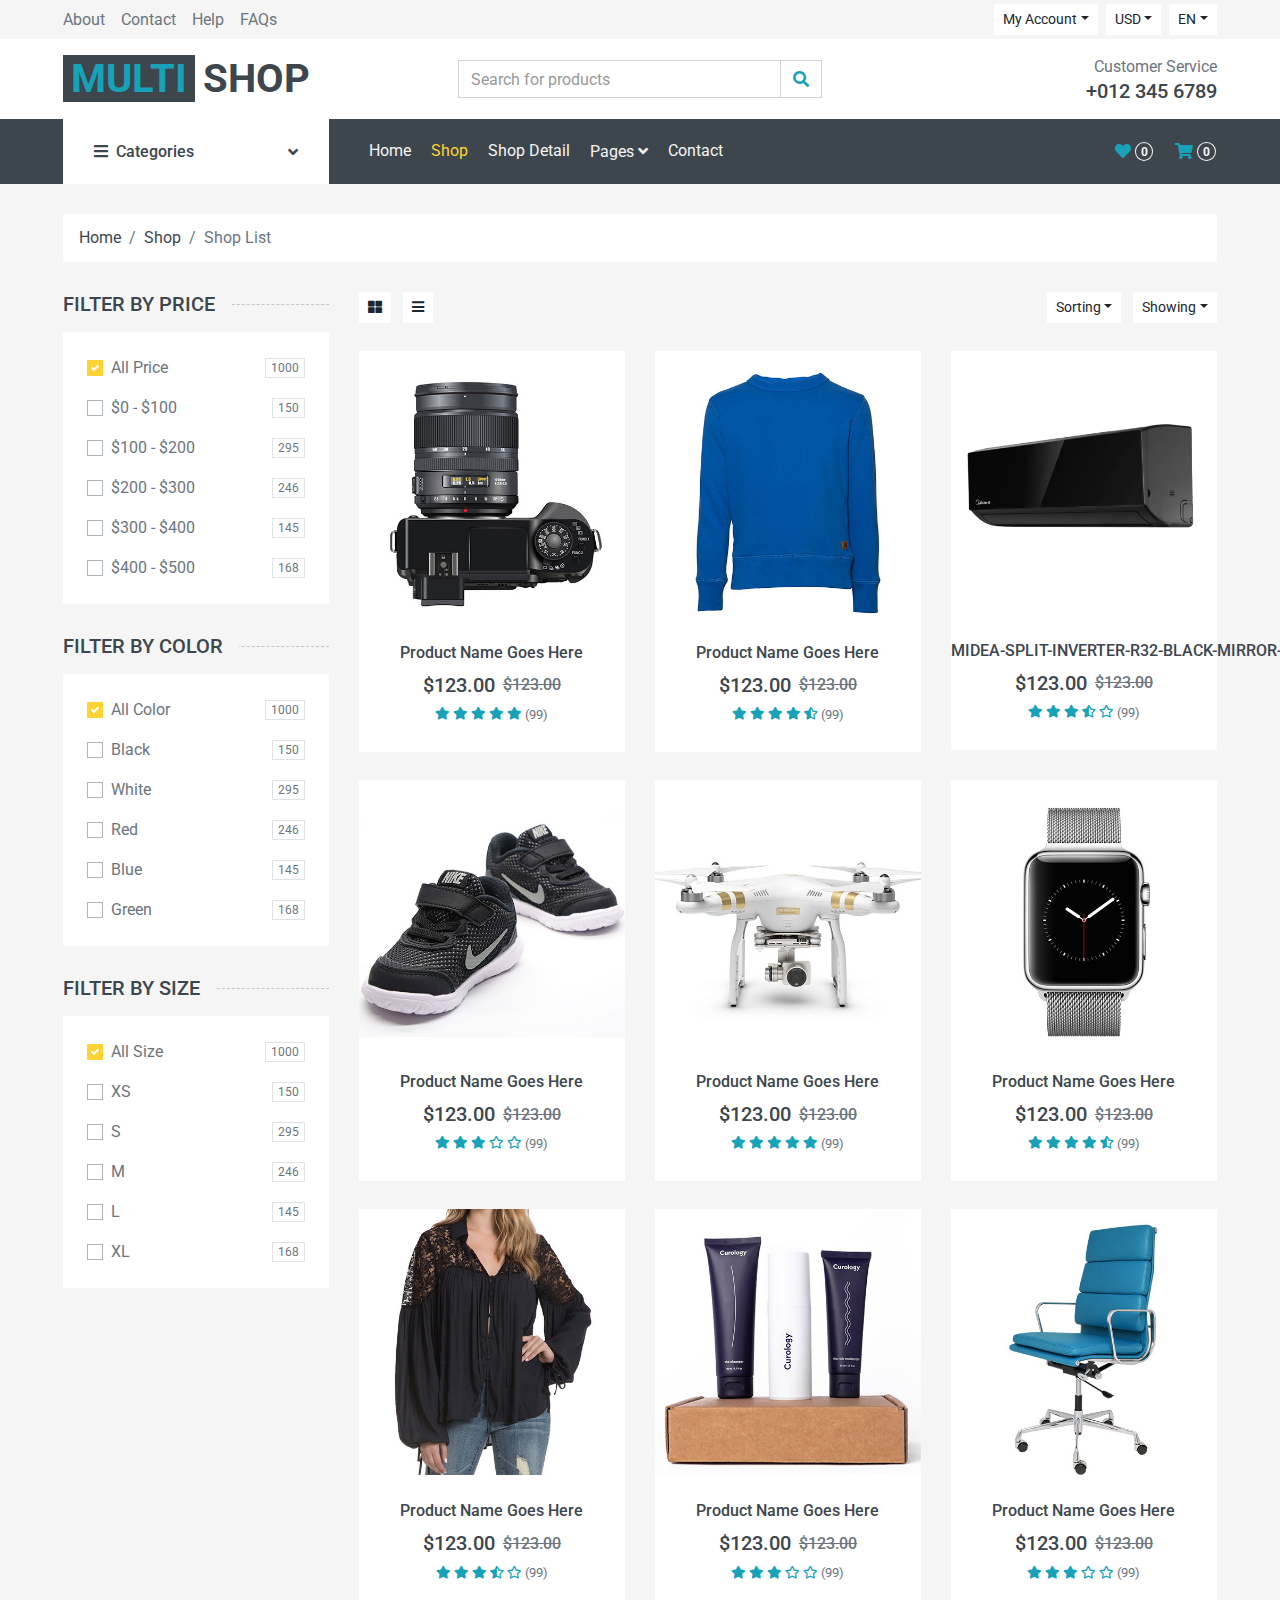
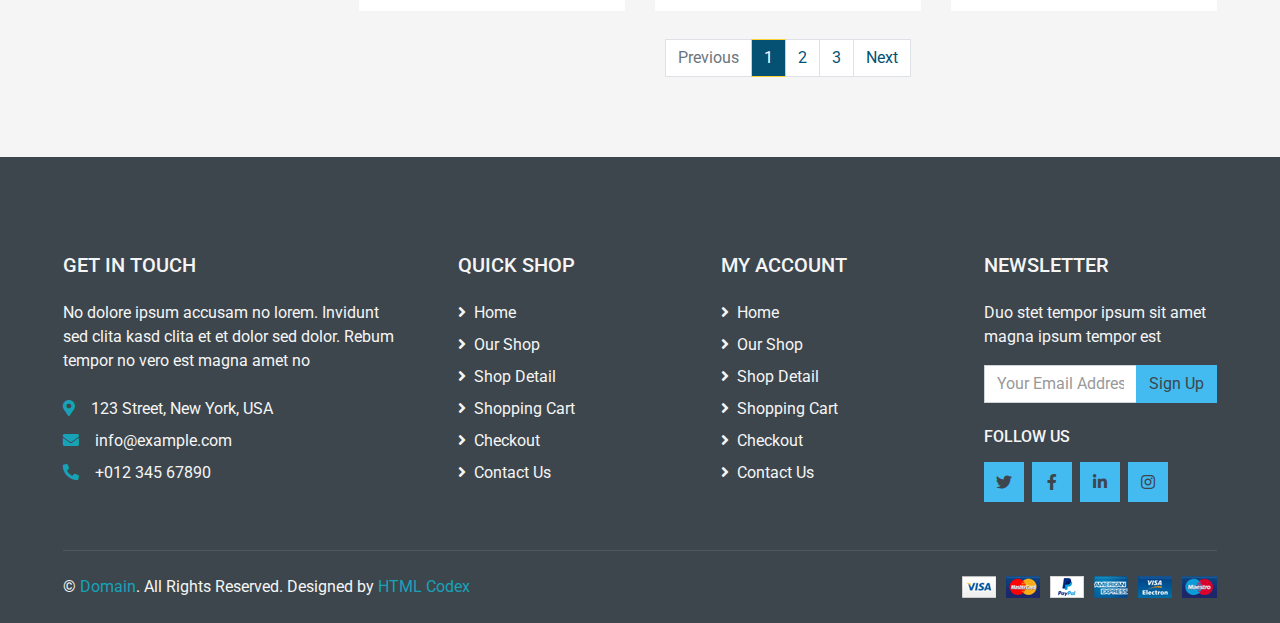
<file: ac.html>
<!DOCTYPE html>
<html lang="en">

<head>
    <meta charset="utf-8">
    <title>MultiShop - Online Shop Website Template</title>
    <meta content="width=device-width, initial-scale=1.0" name="viewport">
    <meta content="Free HTML Templates" name="keywords">
    <meta content="Free HTML Templates" name="description">

    <!-- Favicon -->
    <link href="img/favicon.ico" rel="icon">

    <!-- Google Web Fonts -->
    <link rel="preconnect" href="https://fonts.gstatic.com">
    <link href="https://fonts.googleapis.com/css2?family=Roboto:wght@400;500;700&display=swap" rel="stylesheet">  

    <!-- Font Awesome -->
    <link href="https://cdnjs.cloudflare.com/ajax/libs/font-awesome/5.10.0/css/all.min.css" rel="stylesheet">

    <!-- Libraries Stylesheet -->
    <link href="lib/animate/animate.min.css" rel="stylesheet">
    <link href="lib/owlcarousel/assets/owl.carousel.min.css" rel="stylesheet">

    <!-- Customized Bootstrap Stylesheet -->
    <link href="css/style.css" rel="stylesheet">
</head>

<body>
    <!-- Topbar Start -->
    <div class="container-fluid">
        <div class="row bg-secondary py-1 px-xl-5">
            <div class="col-lg-6 d-none d-lg-block">
                <div class="d-inline-flex align-items-center h-100">
                    <a class="text-body mr-3" href="">About</a>
                    <a class="text-body mr-3" href="">Contact</a>
                    <a class="text-body mr-3" href="">Help</a>
                    <a class="text-body mr-3" href="">FAQs</a>
                </div>
            </div>
            <div class="col-lg-6 text-center text-lg-right">
                <div class="d-inline-flex align-items-center">
                    <div class="btn-group">
                        <button type="button" class="btn btn-sm btn-light dropdown-toggle" data-toggle="dropdown">My Account</button>
                        <div class="dropdown-menu dropdown-menu-right">
                            <button class="dropdown-item" type="button">Sign in</button>
                            <button class="dropdown-item" type="button">Sign up</button>
                        </div>
                    </div>
                    <div class="btn-group mx-2">
                        <button type="button" class="btn btn-sm btn-light dropdown-toggle" data-toggle="dropdown">USD</button>
                        <div class="dropdown-menu dropdown-menu-right">
                            <button class="dropdown-item" type="button">EUR</button>
                            <button class="dropdown-item" type="button">GBP</button>
                            <button class="dropdown-item" type="button">CAD</button>
                        </div>
                    </div>
                    <div class="btn-group">
                        <button type="button" class="btn btn-sm btn-light dropdown-toggle" data-toggle="dropdown">EN</button>
                        <div class="dropdown-menu dropdown-menu-right">
                            <button class="dropdown-item" type="button">FR</button>
                            <button class="dropdown-item" type="button">AR</button>
                            <button class="dropdown-item" type="button">RU</button>
                        </div>
                    </div>
                </div>
                <div class="d-inline-flex align-items-center d-block d-lg-none">
                    <a href="" class="btn px-0 ml-2">
                        <i class="fas fa-heart text-dark"></i>
                        <span class="badge text-dark border border-dark rounded-circle" style="padding-bottom: 2px;">0</span>
                    </a>
                    <a href="" class="btn px-0 ml-2">
                        <i class="fas fa-shopping-cart text-dark"></i>
                        <span class="badge text-dark border border-dark rounded-circle" style="padding-bottom: 2px;">0</span>
                    </a>
                </div>
            </div>
        </div>
        <div class="row align-items-center bg-light py-3 px-xl-5 d-none d-lg-flex">
            <div class="col-lg-4">
                <a href="" class="text-decoration-none">
                    <span class="h1 text-uppercase text-primary bg-dark px-2">Multi</span>
                    <span class="h1 text-uppercase text-dark bg-primary px-2 ml-n1">Shop</span>
                </a>
            </div>
            <div class="col-lg-4 col-6 text-left">
                <form action="">
                    <div class="input-group">
                        <input type="text" class="form-control" placeholder="Search for products">
                        <div class="input-group-append">
                            <span class="input-group-text bg-transparent text-primary">
                                <i class="fa fa-search"></i>
                            </span>
                        </div>
                    </div>
                </form>
            </div>
            <div class="col-lg-4 col-6 text-right">
                <p class="m-0">Customer Service</p>
                <h5 class="m-0">+012 345 6789</h5>
            </div>
        </div>
    </div>
    <!-- Topbar End -->


    <!-- Navbar Start -->
    <div class="container-fluid bg-dark mb-30">
        <div class="row px-xl-5">
            <div class="col-lg-3 d-none d-lg-block">
                <a class="btn d-flex align-items-center justify-content-between bg-primary w-100" data-toggle="collapse" href="#navbar-vertical" style="height: 65px; padding: 0 30px;">
                    <h6 class="text-dark m-0"><i class="fa fa-bars mr-2"></i>Categories</h6>
                    <i class="fa fa-angle-down text-dark"></i>
                </a>
                <nav class="collapse position-absolute navbar navbar-vertical navbar-light align-items-start p-0 bg-light" id="navbar-vertical" style="width: calc(100% - 30px); z-index: 999;">
                    <div class="navbar-nav w-100">
                        <div class="nav-item dropdown dropright">
                            <a href="#" class="nav-link dropdown-toggle" data-toggle="dropdown">Dresses <i class="fa fa-angle-right float-right mt-1"></i></a>
                            <div class="dropdown-menu position-absolute rounded-0 border-0 m-0">
                                <a href="" class="dropdown-item">Men's Dresses</a>
                                <a href="" class="dropdown-item">Women's Dresses</a>
                                <a href="" class="dropdown-item">Baby's Dresses</a>
                            </div>
                        </div>
                        <a href="" class="nav-item nav-link">Shirts</a>
                        <a href="" class="nav-item nav-link">Jeans</a>
                        <a href="" class="nav-item nav-link">Swimwear</a>
                        <a href="" class="nav-item nav-link">Sleepwear</a>
                        <a href="" class="nav-item nav-link">Sportswear</a>
                        <a href="" class="nav-item nav-link">Jumpsuits</a>
                        <a href="" class="nav-item nav-link">Blazers</a>
                        <a href="" class="nav-item nav-link">Jackets</a>
                        <a href="" class="nav-item nav-link">Shoes</a>
                    </div>
                </nav>
            </div>
            <div class="col-lg-9">
                <nav class="navbar navbar-expand-lg bg-dark navbar-dark py-3 py-lg-0 px-0">
                    <a href="" class="text-decoration-none d-block d-lg-none">
                        <span class="h1 text-uppercase text-dark bg-light px-2">Multi</span>
                        <span class="h1 text-uppercase text-light bg-primary px-2 ml-n1">Shop</span>
                    </a>
                    <button type="button" class="navbar-toggler" data-toggle="collapse" data-target="#navbarCollapse">
                        <span class="navbar-toggler-icon"></span>
                    </button>
                    <div class="collapse navbar-collapse justify-content-between" id="navbarCollapse">
                        <div class="navbar-nav mr-auto py-0">
                            <a href="index.html" class="nav-item nav-link">Home</a>
                            <a href="shop.html" class="nav-item nav-link active">Shop</a>
                            <a href="detail.html" class="nav-item nav-link">Shop Detail</a>
                            <div class="nav-item dropdown">
                                <a href="#" class="nav-link dropdown-toggle" data-toggle="dropdown">Pages <i class="fa fa-angle-down mt-1"></i></a>
                                <div class="dropdown-menu bg-primary rounded-0 border-0 m-0">
                                    <a href="cart.html" class="dropdown-item">Shopping Cart</a>
                                    <a href="checkout.html" class="dropdown-item">Checkout</a>
                                </div>
                            </div>
                            <a href="contact.html" class="nav-item nav-link">Contact</a>
                        </div>
                        <div class="navbar-nav ml-auto py-0 d-none d-lg-block">
                            <a href="" class="btn px-0">
                                <i class="fas fa-heart text-primary"></i>
                                <span class="badge text-secondary border border-secondary rounded-circle" style="padding-bottom: 2px;">0</span>
                            </a>
                            <a href="" class="btn px-0 ml-3">
                                <i class="fas fa-shopping-cart text-primary"></i>
                                <span class="badge text-secondary border border-secondary rounded-circle" style="padding-bottom: 2px;">0</span>
                            </a>
                        </div>
                    </div>
                </nav>
            </div>
        </div>
    </div>
    <!-- Navbar End -->


    <!-- Breadcrumb Start -->
    <div class="container-fluid">
        <div class="row px-xl-5">
            <div class="col-12">
                <nav class="breadcrumb bg-light mb-30">
                    <a class="breadcrumb-item text-dark" href="#">Home</a>
                    <a class="breadcrumb-item text-dark" href="#">Shop</a>
                    <span class="breadcrumb-item active">Shop List</span>
                </nav>
            </div>
        </div>
    </div>
    <!-- Breadcrumb End -->


    <!-- Shop Start -->
    <div class="container-fluid">
        <div class="row px-xl-5">
            <!-- Shop Sidebar Start -->
            <div class="col-lg-3 col-md-4">
                <!-- Price Start -->
                <h5 class="section-title position-relative text-uppercase mb-3"><span class="bg-secondary pr-3">Filter by price</span></h5>
                <div class="bg-light p-4 mb-30">
                    <form>
                        <div class="custom-control custom-checkbox d-flex align-items-center justify-content-between mb-3">
                            <input type="checkbox" class="custom-control-input" checked id="price-all">
                            <label class="custom-control-label" for="price-all">All Price</label>
                            <span class="badge border font-weight-normal">1000</span>
                        </div>
                        <div class="custom-control custom-checkbox d-flex align-items-center justify-content-between mb-3">
                            <input type="checkbox" class="custom-control-input" id="price-1">
                            <label class="custom-control-label" for="price-1">$0 - $100</label>
                            <span class="badge border font-weight-normal">150</span>
                        </div>
                        <div class="custom-control custom-checkbox d-flex align-items-center justify-content-between mb-3">
                            <input type="checkbox" class="custom-control-input" id="price-2">
                            <label class="custom-control-label" for="price-2">$100 - $200</label>
                            <span class="badge border font-weight-normal">295</span>
                        </div>
                        <div class="custom-control custom-checkbox d-flex align-items-center justify-content-between mb-3">
                            <input type="checkbox" class="custom-control-input" id="price-3">
                            <label class="custom-control-label" for="price-3">$200 - $300</label>
                            <span class="badge border font-weight-normal">246</span>
                        </div>
                        <div class="custom-control custom-checkbox d-flex align-items-center justify-content-between mb-3">
                            <input type="checkbox" class="custom-control-input" id="price-4">
                            <label class="custom-control-label" for="price-4">$300 - $400</label>
                            <span class="badge border font-weight-normal">145</span>
                        </div>
                        <div class="custom-control custom-checkbox d-flex align-items-center justify-content-between">
                            <input type="checkbox" class="custom-control-input" id="price-5">
                            <label class="custom-control-label" for="price-5">$400 - $500</label>
                            <span class="badge border font-weight-normal">168</span>
                        </div>
                    </form>
                </div>
                <!-- Price End -->
                
                <!-- Color Start -->
                <h5 class="section-title position-relative text-uppercase mb-3"><span class="bg-secondary pr-3">Filter by color</span></h5>
                <div class="bg-light p-4 mb-30">
                    <form>
                        <div class="custom-control custom-checkbox d-flex align-items-center justify-content-between mb-3">
                            <input type="checkbox" class="custom-control-input" checked id="color-all">
                            <label class="custom-control-label" for="price-all">All Color</label>
                            <span class="badge border font-weight-normal">1000</span>
                        </div>
                        <div class="custom-control custom-checkbox d-flex align-items-center justify-content-between mb-3">
                            <input type="checkbox" class="custom-control-input" id="color-1">
                            <label class="custom-control-label" for="color-1">Black</label>
                            <span class="badge border font-weight-normal">150</span>
                        </div>
                        <div class="custom-control custom-checkbox d-flex align-items-center justify-content-between mb-3">
                            <input type="checkbox" class="custom-control-input" id="color-2">
                            <label class="custom-control-label" for="color-2">White</label>
                            <span class="badge border font-weight-normal">295</span>
                        </div>
                        <div class="custom-control custom-checkbox d-flex align-items-center justify-content-between mb-3">
                            <input type="checkbox" class="custom-control-input" id="color-3">
                            <label class="custom-control-label" for="color-3">Red</label>
                            <span class="badge border font-weight-normal">246</span>
                        </div>
                        <div class="custom-control custom-checkbox d-flex align-items-center justify-content-between mb-3">
                            <input type="checkbox" class="custom-control-input" id="color-4">
                            <label class="custom-control-label" for="color-4">Blue</label>
                            <span class="badge border font-weight-normal">145</span>
                        </div>
                        <div class="custom-control custom-checkbox d-flex align-items-center justify-content-between">
                            <input type="checkbox" class="custom-control-input" id="color-5">
                            <label class="custom-control-label" for="color-5">Green</label>
                            <span class="badge border font-weight-normal">168</span>
                        </div>
                    </form>
                </div>
                <!-- Color End -->

                <!-- Size Start -->
                <h5 class="section-title position-relative text-uppercase mb-3"><span class="bg-secondary pr-3">Filter by size</span></h5>
                <div class="bg-light p-4 mb-30">
                    <form>
                        <div class="custom-control custom-checkbox d-flex align-items-center justify-content-between mb-3">
                            <input type="checkbox" class="custom-control-input" checked id="size-all">
                            <label class="custom-control-label" for="size-all">All Size</label>
                            <span class="badge border font-weight-normal">1000</span>
                        </div>
                        <div class="custom-control custom-checkbox d-flex align-items-center justify-content-between mb-3">
                            <input type="checkbox" class="custom-control-input" id="size-1">
                            <label class="custom-control-label" for="size-1">XS</label>
                            <span class="badge border font-weight-normal">150</span>
                        </div>
                        <div class="custom-control custom-checkbox d-flex align-items-center justify-content-between mb-3">
                            <input type="checkbox" class="custom-control-input" id="size-2">
                            <label class="custom-control-label" for="size-2">S</label>
                            <span class="badge border font-weight-normal">295</span>
                        </div>
                        <div class="custom-control custom-checkbox d-flex align-items-center justify-content-between mb-3">
                            <input type="checkbox" class="custom-control-input" id="size-3">
                            <label class="custom-control-label" for="size-3">M</label>
                            <span class="badge border font-weight-normal">246</span>
                        </div>
                        <div class="custom-control custom-checkbox d-flex align-items-center justify-content-between mb-3">
                            <input type="checkbox" class="custom-control-input" id="size-4">
                            <label class="custom-control-label" for="size-4">L</label>
                            <span class="badge border font-weight-normal">145</span>
                        </div>
                        <div class="custom-control custom-checkbox d-flex align-items-center justify-content-between">
                            <input type="checkbox" class="custom-control-input" id="size-5">
                            <label class="custom-control-label" for="size-5">XL</label>
                            <span class="badge border font-weight-normal">168</span>
                        </div>
                    </form>
                </div>
                <!-- Size End -->
            </div>
            <!-- Shop Sidebar End -->


            <!-- Shop Product Start -->
            <div class="col-lg-9 col-md-8">
                <div class="row pb-3">
                    <div class="col-12 pb-1">
                        <div class="d-flex align-items-center justify-content-between mb-4">
                            <div>
                                <button class="btn btn-sm btn-light"><i class="fa fa-th-large"></i></button>
                                <button class="btn btn-sm btn-light ml-2"><i class="fa fa-bars"></i></button>
                            </div>
                            <div class="ml-2">
                                <div class="btn-group">
                                    <button type="button" class="btn btn-sm btn-light dropdown-toggle" data-toggle="dropdown">Sorting</button>
                                    <div class="dropdown-menu dropdown-menu-right">
                                        <a class="dropdown-item" href="#">Latest</a>
                                        <a class="dropdown-item" href="#">Popularity</a>
                                        <a class="dropdown-item" href="#">Best Rating</a>
                                    </div>
                                </div>
                                <div class="btn-group ml-2">
                                    <button type="button" class="btn btn-sm btn-light dropdown-toggle" data-toggle="dropdown">Showing</button>
                                    <div class="dropdown-menu dropdown-menu-right">
                                        <a class="dropdown-item" href="#">10</a>
                                        <a class="dropdown-item" href="#">20</a>
                                        <a class="dropdown-item" href="#">30</a>
                                    </div>
                                </div>
                            </div>
                        </div>
                    </div>
                    <div class="col-lg-4 col-md-6 col-sm-6 pb-1">
                        <div class="product-item bg-light mb-4">
                            <div class="product-img position-relative overflow-hidden">
                                <img class="img-fluid w-100" src="img/product-1.jpg" alt="">
                                <div class="product-action">
                                    <a class="btn btn-outline-dark btn-square" href=""><i class="fa fa-shopping-cart"></i></a>
                                    <a class="btn btn-outline-dark btn-square" href=""><i class="far fa-heart"></i></a>
                                    <a class="btn btn-outline-dark btn-square" href=""><i class="fa fa-sync-alt"></i></a>
                                    <a class="btn btn-outline-dark btn-square" href=""><i class="fa fa-search"></i></a>
                                </div>
                            </div>
                            <div class="text-center py-4">
                                <a class="h6 text-decoration-none text-truncate" href="">Product Name Goes Here</a>
                                <div class="d-flex align-items-center justify-content-center mt-2">
                                    <h5>$123.00</h5><h6 class="text-muted ml-2"><del>$123.00</del></h6>
                                </div>
                                <div class="d-flex align-items-center justify-content-center mb-1">
                                    <small class="fa fa-star text-primary mr-1"></small>
                                    <small class="fa fa-star text-primary mr-1"></small>
                                    <small class="fa fa-star text-primary mr-1"></small>
                                    <small class="fa fa-star text-primary mr-1"></small>
                                    <small class="fa fa-star text-primary mr-1"></small>
                                    <small>(99)</small>
                                </div>
                            </div>
                        </div>
                    </div>
                    <div class="col-lg-4 col-md-6 col-sm-6 pb-1">
                        <div class="product-item bg-light mb-4">
                            <div class="product-img position-relative overflow-hidden">
                                <img class="img-fluid w-100" src="img/product-2.jpg" alt="">
                                <div class="product-action">
                                    <a class="btn btn-outline-dark btn-square" href=""><i class="fa fa-shopping-cart"></i></a>
                                    <a class="btn btn-outline-dark btn-square" href=""><i class="far fa-heart"></i></a>
                                    <a class="btn btn-outline-dark btn-square" href=""><i class="fa fa-sync-alt"></i></a>
                                    <a class="btn btn-outline-dark btn-square" href=""><i class="fa fa-search"></i></a>
                                </div>
                            </div>
                            <div class="text-center py-4">
                                <a class="h6 text-decoration-none text-truncate" href="">Product Name Goes Here</a>
                                <div class="d-flex align-items-center justify-content-center mt-2">
                                    <h5>$123.00</h5><h6 class="text-muted ml-2"><del>$123.00</del></h6>
                                </div>
                                <div class="d-flex align-items-center justify-content-center mb-1">
                                    <small class="fa fa-star text-primary mr-1"></small>
                                    <small class="fa fa-star text-primary mr-1"></small>
                                    <small class="fa fa-star text-primary mr-1"></small>
                                    <small class="fa fa-star text-primary mr-1"></small>
                                    <small class="fa fa-star-half-alt text-primary mr-1"></small>
                                    <small>(99)</small>
                                </div>
                            </div>
                        </div>
                    </div>
                    <!-- AC PRODUCTS -->
                    <div class="col-lg-4 col-md-6 col-sm-6 pb-1">
                        <div class="product-item bg-light mb-4">
                            <div class="product-img position-relative overflow-hidden">
                                <img class="img-fluid w-100" src="img/ac/MIDEA-SPLIT-INVERTER-R32-BLACK-MIRROR-2.5HP-AC-MSAG-24CRDN8.png" alt="">
                                <div class="product-action">
                                    <a class="btn btn-outline-dark btn-square" href=""><i class="fa fa-shopping-cart"></i></a>
                                    <a class="btn btn-outline-dark btn-square" href=""><i class="far fa-heart"></i></a>
                                    <a class="btn btn-outline-dark btn-square" href=""><i class="fa fa-sync-alt"></i></a>
                                    <a class="btn btn-outline-dark btn-square" href=""><i class="fa fa-search"></i></a>
                                </div>
                            </div>
                            <div class="text-center py-4">
                                <a class="h6 text-decoration-none text-truncate" href="">MIDEA-SPLIT-INVERTER-R32-BLACK-MIRROR-2.5HP-AC-MSAG-24CRDN8</a>
                                <div class="d-flex align-items-center justify-content-center mt-2">
                                    <h5>$123.00</h5><h6 class="text-muted ml-2"><del>$123.00</del></h6>
                                </div>
                                <div class="d-flex align-items-center justify-content-center mb-1">
                                    <small class="fa fa-star text-primary mr-1"></small>
                                    <small class="fa fa-star text-primary mr-1"></small>
                                    <small class="fa fa-star text-primary mr-1"></small>
                                    <small class="fa fa-star-half-alt text-primary mr-1"></small>
                                    <small class="far fa-star text-primary mr-1"></small>
                                    <small>(99)</small>
                                </div>
                            </div>
                        </div>
                    </div>
                    <div class="col-lg-4 col-md-6 col-sm-6 pb-1">
                        <div class="product-item bg-light mb-4">
                            <div class="product-img position-relative overflow-hidden">
                                <img class="img-fluid w-100" src="img/product-4.jpg" alt="">
                                <div class="product-action">
                                    <a class="btn btn-outline-dark btn-square" href=""><i class="fa fa-shopping-cart"></i></a>
                                    <a class="btn btn-outline-dark btn-square" href=""><i class="far fa-heart"></i></a>
                                    <a class="btn btn-outline-dark btn-square" href=""><i class="fa fa-sync-alt"></i></a>
                                    <a class="btn btn-outline-dark btn-square" href=""><i class="fa fa-search"></i></a>
                                </div>
                            </div>
                            <div class="text-center py-4">
                                <a class="h6 text-decoration-none text-truncate" href="">Product Name Goes Here</a>
                                <div class="d-flex align-items-center justify-content-center mt-2">
                                    <h5>$123.00</h5><h6 class="text-muted ml-2"><del>$123.00</del></h6>
                                </div>
                                <div class="d-flex align-items-center justify-content-center mb-1">
                                    <small class="fa fa-star text-primary mr-1"></small>
                                    <small class="fa fa-star text-primary mr-1"></small>
                                    <small class="fa fa-star text-primary mr-1"></small>
                                    <small class="far fa-star text-primary mr-1"></small>
                                    <small class="far fa-star text-primary mr-1"></small>
                                    <small>(99)</small>
                                </div>
                            </div>
                        </div>
                    </div>
                    <div class="col-lg-4 col-md-6 col-sm-6 pb-1">
                        <div class="product-item bg-light mb-4">
                            <div class="product-img position-relative overflow-hidden">
                                <img class="img-fluid w-100" src="img/product-5.jpg" alt="">
                                <div class="product-action">
                                    <a class="btn btn-outline-dark btn-square" href=""><i class="fa fa-shopping-cart"></i></a>
                                    <a class="btn btn-outline-dark btn-square" href=""><i class="far fa-heart"></i></a>
                                    <a class="btn btn-outline-dark btn-square" href=""><i class="fa fa-sync-alt"></i></a>
                                    <a class="btn btn-outline-dark btn-square" href=""><i class="fa fa-search"></i></a>
                                </div>
                            </div>
                            <div class="text-center py-4">
                                <a class="h6 text-decoration-none text-truncate" href="">Product Name Goes Here</a>
                                <div class="d-flex align-items-center justify-content-center mt-2">
                                    <h5>$123.00</h5><h6 class="text-muted ml-2"><del>$123.00</del></h6>
                                </div>
                                <div class="d-flex align-items-center justify-content-center mb-1">
                                    <small class="fa fa-star text-primary mr-1"></small>
                                    <small class="fa fa-star text-primary mr-1"></small>
                                    <small class="fa fa-star text-primary mr-1"></small>
                                    <small class="fa fa-star text-primary mr-1"></small>
                                    <small class="fa fa-star text-primary mr-1"></small>
                                    <small>(99)</small>
                                </div>
                            </div>
                        </div>
                    </div>
                    <div class="col-lg-4 col-md-6 col-sm-6 pb-1">
                        <div class="product-item bg-light mb-4">
                            <div class="product-img position-relative overflow-hidden">
                                <img class="img-fluid w-100" src="img/product-6.jpg" alt="">
                                <div class="product-action">
                                    <a class="btn btn-outline-dark btn-square" href=""><i class="fa fa-shopping-cart"></i></a>
                                    <a class="btn btn-outline-dark btn-square" href=""><i class="far fa-heart"></i></a>
                                    <a class="btn btn-outline-dark btn-square" href=""><i class="fa fa-sync-alt"></i></a>
                                    <a class="btn btn-outline-dark btn-square" href=""><i class="fa fa-search"></i></a>
                                </div>
                            </div>
                            <div class="text-center py-4">
                                <a class="h6 text-decoration-none text-truncate" href="">Product Name Goes Here</a>
                                <div class="d-flex align-items-center justify-content-center mt-2">
                                    <h5>$123.00</h5><h6 class="text-muted ml-2"><del>$123.00</del></h6>
                                </div>
                                <div class="d-flex align-items-center justify-content-center mb-1">
                                    <small class="fa fa-star text-primary mr-1"></small>
                                    <small class="fa fa-star text-primary mr-1"></small>
                                    <small class="fa fa-star text-primary mr-1"></small>
                                    <small class="fa fa-star text-primary mr-1"></small>
                                    <small class="fa fa-star-half-alt text-primary mr-1"></small>
                                    <small>(99)</small>
                                </div>
                            </div>
                        </div>
                    </div>
                    <div class="col-lg-4 col-md-6 col-sm-6 pb-1">
                        <div class="product-item bg-light mb-4">
                            <div class="product-img position-relative overflow-hidden">
                                <img class="img-fluid w-100" src="img/product-7.jpg" alt="">
                                <div class="product-action">
                                    <a class="btn btn-outline-dark btn-square" href=""><i class="fa fa-shopping-cart"></i></a>
                                    <a class="btn btn-outline-dark btn-square" href=""><i class="far fa-heart"></i></a>
                                    <a class="btn btn-outline-dark btn-square" href=""><i class="fa fa-sync-alt"></i></a>
                                    <a class="btn btn-outline-dark btn-square" href=""><i class="fa fa-search"></i></a>
                                </div>
                            </div>
                            <div class="text-center py-4">
                                <a class="h6 text-decoration-none text-truncate" href="">Product Name Goes Here</a>
                                <div class="d-flex align-items-center justify-content-center mt-2">
                                    <h5>$123.00</h5><h6 class="text-muted ml-2"><del>$123.00</del></h6>
                                </div>
                                <div class="d-flex align-items-center justify-content-center mb-1">
                                    <small class="fa fa-star text-primary mr-1"></small>
                                    <small class="fa fa-star text-primary mr-1"></small>
                                    <small class="fa fa-star text-primary mr-1"></small>
                                    <small class="fa fa-star-half-alt text-primary mr-1"></small>
                                    <small class="far fa-star text-primary mr-1"></small>
                                    <small>(99)</small>
                                </div>
                            </div>
                        </div>
                    </div>
                    <div class="col-lg-4 col-md-6 col-sm-6 pb-1">
                        <div class="product-item bg-light mb-4">
                            <div class="product-img position-relative overflow-hidden">
                                <img class="img-fluid w-100" src="img/product-8.jpg" alt="">
                                <div class="product-action">
                                    <a class="btn btn-outline-dark btn-square" href=""><i class="fa fa-shopping-cart"></i></a>
                                    <a class="btn btn-outline-dark btn-square" href=""><i class="far fa-heart"></i></a>
                                    <a class="btn btn-outline-dark btn-square" href=""><i class="fa fa-sync-alt"></i></a>
                                    <a class="btn btn-outline-dark btn-square" href=""><i class="fa fa-search"></i></a>
                                </div>
                            </div>
                            <div class="text-center py-4">
                                <a class="h6 text-decoration-none text-truncate" href="">Product Name Goes Here</a>
                                <div class="d-flex align-items-center justify-content-center mt-2">
                                    <h5>$123.00</h5><h6 class="text-muted ml-2"><del>$123.00</del></h6>
                                </div>
                                <div class="d-flex align-items-center justify-content-center mb-1">
                                    <small class="fa fa-star text-primary mr-1"></small>
                                    <small class="fa fa-star text-primary mr-1"></small>
                                    <small class="fa fa-star text-primary mr-1"></small>
                                    <small class="far fa-star text-primary mr-1"></small>
                                    <small class="far fa-star text-primary mr-1"></small>
                                    <small>(99)</small>
                                </div>
                            </div>
                        </div>
                    </div>
                    <div class="col-lg-4 col-md-6 col-sm-6 pb-1">
                        <div class="product-item bg-light mb-4">
                            <div class="product-img position-relative overflow-hidden">
                                <img class="img-fluid w-100" src="img/product-9.jpg" alt="">
                                <div class="product-action">
                                    <a class="btn btn-outline-dark btn-square" href=""><i class="fa fa-shopping-cart"></i></a>
                                    <a class="btn btn-outline-dark btn-square" href=""><i class="far fa-heart"></i></a>
                                    <a class="btn btn-outline-dark btn-square" href=""><i class="fa fa-sync-alt"></i></a>
                                    <a class="btn btn-outline-dark btn-square" href=""><i class="fa fa-search"></i></a>
                                </div>
                            </div>
                            <div class="text-center py-4">
                                <a class="h6 text-decoration-none text-truncate" href="">Product Name Goes Here</a>
                                <div class="d-flex align-items-center justify-content-center mt-2">
                                    <h5>$123.00</h5><h6 class="text-muted ml-2"><del>$123.00</del></h6>
                                </div>
                                <div class="d-flex align-items-center justify-content-center mb-1">
                                    <small class="fa fa-star text-primary mr-1"></small>
                                    <small class="fa fa-star text-primary mr-1"></small>
                                    <small class="fa fa-star text-primary mr-1"></small>
                                    <small class="far fa-star text-primary mr-1"></small>
                                    <small class="far fa-star text-primary mr-1"></small>
                                    <small>(99)</small>
                                </div>
                            </div>
                        </div>
                    </div>
                    <div class="col-12">
                        <nav>
                          <ul class="pagination justify-content-center">
                            <li class="page-item disabled"><a class="page-link" href="#">Previous</span></a></li>
                            <li class="page-item active"><a class="page-link" href="#">1</a></li>
                            <li class="page-item"><a class="page-link" href="#">2</a></li>
                            <li class="page-item"><a class="page-link" href="#">3</a></li>
                            <li class="page-item"><a class="page-link" href="#">Next</a></li>
                          </ul>
                        </nav>
                    </div>
                </div>
            </div>
            <!-- Shop Product End -->
        </div>
    </div>
    <!-- Shop End -->


    <!-- Footer Start -->
    <div class="container-fluid bg-dark text-secondary mt-5 pt-5">
        <div class="row px-xl-5 pt-5">
            <div class="col-lg-4 col-md-12 mb-5 pr-3 pr-xl-5">
                <h5 class="text-secondary text-uppercase mb-4">Get In Touch</h5>
                <p class="mb-4">No dolore ipsum accusam no lorem. Invidunt sed clita kasd clita et et dolor sed dolor. Rebum tempor no vero est magna amet no</p>
                <p class="mb-2"><i class="fa fa-map-marker-alt text-primary mr-3"></i>123 Street, New York, USA</p>
                <p class="mb-2"><i class="fa fa-envelope text-primary mr-3"></i>info@example.com</p>
                <p class="mb-0"><i class="fa fa-phone-alt text-primary mr-3"></i>+012 345 67890</p>
            </div>
            <div class="col-lg-8 col-md-12">
                <div class="row">
                    <div class="col-md-4 mb-5">
                        <h5 class="text-secondary text-uppercase mb-4">Quick Shop</h5>
                        <div class="d-flex flex-column justify-content-start">
                            <a class="text-secondary mb-2" href="#"><i class="fa fa-angle-right mr-2"></i>Home</a>
                            <a class="text-secondary mb-2" href="#"><i class="fa fa-angle-right mr-2"></i>Our Shop</a>
                            <a class="text-secondary mb-2" href="#"><i class="fa fa-angle-right mr-2"></i>Shop Detail</a>
                            <a class="text-secondary mb-2" href="#"><i class="fa fa-angle-right mr-2"></i>Shopping Cart</a>
                            <a class="text-secondary mb-2" href="#"><i class="fa fa-angle-right mr-2"></i>Checkout</a>
                            <a class="text-secondary" href="#"><i class="fa fa-angle-right mr-2"></i>Contact Us</a>
                        </div>
                    </div>
                    <div class="col-md-4 mb-5">
                        <h5 class="text-secondary text-uppercase mb-4">My Account</h5>
                        <div class="d-flex flex-column justify-content-start">
                            <a class="text-secondary mb-2" href="#"><i class="fa fa-angle-right mr-2"></i>Home</a>
                            <a class="text-secondary mb-2" href="#"><i class="fa fa-angle-right mr-2"></i>Our Shop</a>
                            <a class="text-secondary mb-2" href="#"><i class="fa fa-angle-right mr-2"></i>Shop Detail</a>
                            <a class="text-secondary mb-2" href="#"><i class="fa fa-angle-right mr-2"></i>Shopping Cart</a>
                            <a class="text-secondary mb-2" href="#"><i class="fa fa-angle-right mr-2"></i>Checkout</a>
                            <a class="text-secondary" href="#"><i class="fa fa-angle-right mr-2"></i>Contact Us</a>
                        </div>
                    </div>
                    <div class="col-md-4 mb-5">
                        <h5 class="text-secondary text-uppercase mb-4">Newsletter</h5>
                        <p>Duo stet tempor ipsum sit amet magna ipsum tempor est</p>
                        <form action="">
                            <div class="input-group">
                                <input type="text" class="form-control" placeholder="Your Email Address">
                                <div class="input-group-append">
                                    <button class="btn btn-primary">Sign Up</button>
                                </div>
                            </div>
                        </form>
                        <h6 class="text-secondary text-uppercase mt-4 mb-3">Follow Us</h6>
                        <div class="d-flex">
                            <a class="btn btn-primary btn-square mr-2" href="#"><i class="fab fa-twitter"></i></a>
                            <a class="btn btn-primary btn-square mr-2" href="#"><i class="fab fa-facebook-f"></i></a>
                            <a class="btn btn-primary btn-square mr-2" href="#"><i class="fab fa-linkedin-in"></i></a>
                            <a class="btn btn-primary btn-square" href="#"><i class="fab fa-instagram"></i></a>
                        </div>
                    </div>
                </div>
            </div>
        </div>
        <div class="row border-top mx-xl-5 py-4" style="border-color: rgba(256, 256, 256, .1) !important;">
            <div class="col-md-6 px-xl-0">
                <p class="mb-md-0 text-center text-md-left text-secondary">
                    &copy; <a class="text-primary" href="#">Domain</a>. All Rights Reserved. Designed
                    by
                    <a class="text-primary" href="https://htmlcodex.com">HTML Codex</a>
                </p>
            </div>
            <div class="col-md-6 px-xl-0 text-center text-md-right">
                <img class="img-fluid" src="img/payments.png" alt="">
            </div>
        </div>
    </div>
    <!-- Footer End -->


    <!-- Back to Top -->
    <a href="#" class="btn btn-primary back-to-top"><i class="fa fa-angle-double-up"></i></a>


    <!-- JavaScript Libraries -->
    <script src="https://code.jquery.com/jquery-3.4.1.min.js"></script>
    <script src="https://stackpath.bootstrapcdn.com/bootstrap/4.4.1/js/bootstrap.bundle.min.js"></script>
    <script src="lib/easing/easing.min.js"></script>
    <script src="lib/owlcarousel/owl.carousel.min.js"></script>

    <!-- Contact Javascript File -->
    <script src="mail/jqBootstrapValidation.min.js"></script>
    <script src="mail/contact.js"></script>

    <!-- Template Javascript -->
    <script src="js/main.js"></script>
</body>

</html>
</file>
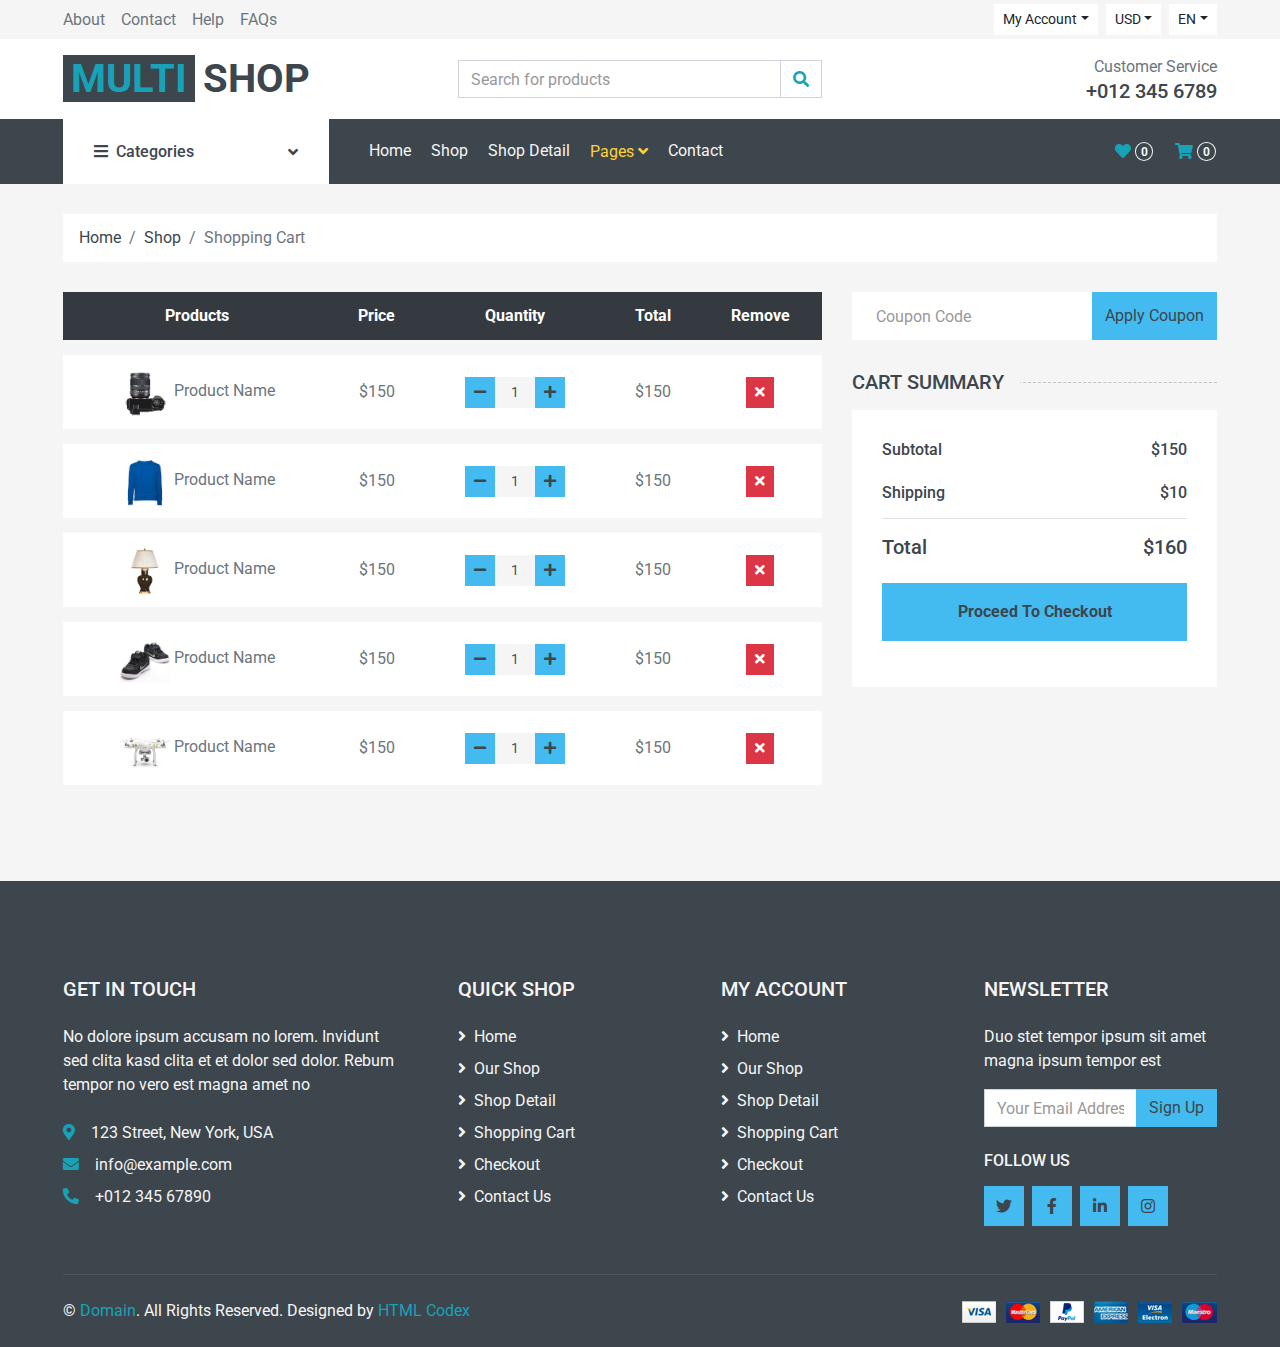
<file: cart.html>
<!DOCTYPE html>
<html lang="en">

<head>
    <meta charset="utf-8">
    <title>MultiShop - Online Shop Website Template</title>
    <meta content="width=device-width, initial-scale=1.0" name="viewport">
    <meta content="Free HTML Templates" name="keywords">
    <meta content="Free HTML Templates" name="description">

    <!-- Favicon -->
    <link href="img/favicon.ico" rel="icon">

    <!-- Google Web Fonts -->
    <link rel="preconnect" href="https://fonts.gstatic.com">
    <link href="https://fonts.googleapis.com/css2?family=Roboto:wght@400;500;700&display=swap" rel="stylesheet">  

    <!-- Font Awesome -->
    <link href="https://cdnjs.cloudflare.com/ajax/libs/font-awesome/5.10.0/css/all.min.css" rel="stylesheet">

    <!-- Libraries Stylesheet -->
    <link href="lib/animate/animate.min.css" rel="stylesheet">
    <link href="lib/owlcarousel/assets/owl.carousel.min.css" rel="stylesheet">

    <!-- Customized Bootstrap Stylesheet -->
    <link href="css/style.css" rel="stylesheet">
</head>

<body>
    <!-- Topbar Start -->
    <div class="container-fluid">
        <div class="row bg-secondary py-1 px-xl-5">
            <div class="col-lg-6 d-none d-lg-block">
                <div class="d-inline-flex align-items-center h-100">
                    <a class="text-body mr-3" href="">About</a>
                    <a class="text-body mr-3" href="">Contact</a>
                    <a class="text-body mr-3" href="">Help</a>
                    <a class="text-body mr-3" href="">FAQs</a>
                </div>
            </div>
            <div class="col-lg-6 text-center text-lg-right">
                <div class="d-inline-flex align-items-center">
                    <div class="btn-group">
                        <button type="button" class="btn btn-sm btn-light dropdown-toggle" data-toggle="dropdown">My Account</button>
                        <div class="dropdown-menu dropdown-menu-right">
                            <button class="dropdown-item" type="button">Sign in</button>
                            <button class="dropdown-item" type="button">Sign up</button>
                        </div>
                    </div>
                    <div class="btn-group mx-2">
                        <button type="button" class="btn btn-sm btn-light dropdown-toggle" data-toggle="dropdown">USD</button>
                        <div class="dropdown-menu dropdown-menu-right">
                            <button class="dropdown-item" type="button">EUR</button>
                            <button class="dropdown-item" type="button">GBP</button>
                            <button class="dropdown-item" type="button">CAD</button>
                        </div>
                    </div>
                    <div class="btn-group">
                        <button type="button" class="btn btn-sm btn-light dropdown-toggle" data-toggle="dropdown">EN</button>
                        <div class="dropdown-menu dropdown-menu-right">
                            <button class="dropdown-item" type="button">FR</button>
                            <button class="dropdown-item" type="button">AR</button>
                            <button class="dropdown-item" type="button">RU</button>
                        </div>
                    </div>
                </div>
                <div class="d-inline-flex align-items-center d-block d-lg-none">
                    <a href="" class="btn px-0 ml-2">
                        <i class="fas fa-heart text-dark"></i>
                        <span class="badge text-dark border border-dark rounded-circle" style="padding-bottom: 2px;">0</span>
                    </a>
                    <a href="" class="btn px-0 ml-2">
                        <i class="fas fa-shopping-cart text-dark"></i>
                        <span class="badge text-dark border border-dark rounded-circle" style="padding-bottom: 2px;">0</span>
                    </a>
                </div>
            </div>
        </div>
        <div class="row align-items-center bg-light py-3 px-xl-5 d-none d-lg-flex">
            <div class="col-lg-4">
                <a href="" class="text-decoration-none">
                    <span class="h1 text-uppercase text-primary bg-dark px-2">Multi</span>
                    <span class="h1 text-uppercase text-dark bg-primary px-2 ml-n1">Shop</span>
                </a>
            </div>
            <div class="col-lg-4 col-6 text-left">
                <form action="">
                    <div class="input-group">
                        <input type="text" class="form-control" placeholder="Search for products">
                        <div class="input-group-append">
                            <span class="input-group-text bg-transparent text-primary">
                                <i class="fa fa-search"></i>
                            </span>
                        </div>
                    </div>
                </form>
            </div>
            <div class="col-lg-4 col-6 text-right">
                <p class="m-0">Customer Service</p>
                <h5 class="m-0">+012 345 6789</h5>
            </div>
        </div>
    </div>
    <!-- Topbar End -->


    <!-- Navbar Start -->
    <div class="container-fluid bg-dark mb-30">
        <div class="row px-xl-5">
            <div class="col-lg-3 d-none d-lg-block">
                <a class="btn d-flex align-items-center justify-content-between bg-primary w-100" data-toggle="collapse" href="#navbar-vertical" style="height: 65px; padding: 0 30px;">
                    <h6 class="text-dark m-0"><i class="fa fa-bars mr-2"></i>Categories</h6>
                    <i class="fa fa-angle-down text-dark"></i>
                </a>
                <nav class="collapse position-absolute navbar navbar-vertical navbar-light align-items-start p-0 bg-light" id="navbar-vertical" style="width: calc(100% - 30px); z-index: 999;">
                    <div class="navbar-nav w-100">
                        <div class="nav-item dropdown dropright">
                            <a href="#" class="nav-link dropdown-toggle" data-toggle="dropdown">Dresses <i class="fa fa-angle-right float-right mt-1"></i></a>
                            <div class="dropdown-menu position-absolute rounded-0 border-0 m-0">
                                <a href="" class="dropdown-item">Men's Dresses</a>
                                <a href="" class="dropdown-item">Women's Dresses</a>
                                <a href="" class="dropdown-item">Baby's Dresses</a>
                            </div>
                        </div>
                        <a href="" class="nav-item nav-link">Shirts</a>
                        <a href="" class="nav-item nav-link">Jeans</a>
                        <a href="" class="nav-item nav-link">Swimwear</a>
                        <a href="" class="nav-item nav-link">Sleepwear</a>
                        <a href="" class="nav-item nav-link">Sportswear</a>
                        <a href="" class="nav-item nav-link">Jumpsuits</a>
                        <a href="" class="nav-item nav-link">Blazers</a>
                        <a href="" class="nav-item nav-link">Jackets</a>
                        <a href="" class="nav-item nav-link">Shoes</a>
                    </div>
                </nav>
            </div>
            <div class="col-lg-9">
                <nav class="navbar navbar-expand-lg bg-dark navbar-dark py-3 py-lg-0 px-0">
                    <a href="" class="text-decoration-none d-block d-lg-none">
                        <span class="h1 text-uppercase text-dark bg-light px-2">Multi</span>
                        <span class="h1 text-uppercase text-light bg-primary px-2 ml-n1">Shop</span>
                    </a>
                    <button type="button" class="navbar-toggler" data-toggle="collapse" data-target="#navbarCollapse">
                        <span class="navbar-toggler-icon"></span>
                    </button>
                    <div class="collapse navbar-collapse justify-content-between" id="navbarCollapse">
                        <div class="navbar-nav mr-auto py-0">
                            <a href="index.html" class="nav-item nav-link">Home</a>
                            <a href="shop.html" class="nav-item nav-link">Shop</a>
                            <a href="detail.html" class="nav-item nav-link">Shop Detail</a>
                            <div class="nav-item dropdown">
                                <a href="#" class="nav-link dropdown-toggle active" data-toggle="dropdown">Pages <i class="fa fa-angle-down mt-1"></i></a>
                                <div class="dropdown-menu bg-primary rounded-0 border-0 m-0">
                                    <a href="cart.html" class="dropdown-item active">Shopping Cart</a>
                                    <a href="checkout.html" class="dropdown-item">Checkout</a>
                                </div>
                            </div>
                            <a href="contact.html" class="nav-item nav-link">Contact</a>
                        </div>
                        <div class="navbar-nav ml-auto py-0 d-none d-lg-block">
                            <a href="" class="btn px-0">
                                <i class="fas fa-heart text-primary"></i>
                                <span class="badge text-secondary border border-secondary rounded-circle" style="padding-bottom: 2px;">0</span>
                            </a>
                            <a href="" class="btn px-0 ml-3">
                                <i class="fas fa-shopping-cart text-primary"></i>
                                <span class="badge text-secondary border border-secondary rounded-circle" style="padding-bottom: 2px;">0</span>
                            </a>
                        </div>
                    </div>
                </nav>
            </div>
        </div>
    </div>
    <!-- Navbar End -->


    <!-- Breadcrumb Start -->
    <div class="container-fluid">
        <div class="row px-xl-5">
            <div class="col-12">
                <nav class="breadcrumb bg-light mb-30">
                    <a class="breadcrumb-item text-dark" href="#">Home</a>
                    <a class="breadcrumb-item text-dark" href="#">Shop</a>
                    <span class="breadcrumb-item active">Shopping Cart</span>
                </nav>
            </div>
        </div>
    </div>
    <!-- Breadcrumb End -->


    <!-- Cart Start -->
    <div class="container-fluid">
        <div class="row px-xl-5">
            <div class="col-lg-8 table-responsive mb-5">
                <table class="table table-light table-borderless table-hover text-center mb-0">
                    <thead class="thead-dark">
                        <tr>
                            <th>Products</th>
                            <th>Price</th>
                            <th>Quantity</th>
                            <th>Total</th>
                            <th>Remove</th>
                        </tr>
                    </thead>
                    <tbody class="align-middle">
                        <tr>
                            <td class="align-middle"><img src="img/product-1.jpg" alt="" style="width: 50px;"> Product Name</td>
                            <td class="align-middle">$150</td>
                            <td class="align-middle">
                                <div class="input-group quantity mx-auto" style="width: 100px;">
                                    <div class="input-group-btn">
                                        <button class="btn btn-sm btn-primary btn-minus" >
                                        <i class="fa fa-minus"></i>
                                        </button>
                                    </div>
                                    <input type="text" class="form-control form-control-sm bg-secondary border-0 text-center" value="1">
                                    <div class="input-group-btn">
                                        <button class="btn btn-sm btn-primary btn-plus">
                                            <i class="fa fa-plus"></i>
                                        </button>
                                    </div>
                                </div>
                            </td>
                            <td class="align-middle">$150</td>
                            <td class="align-middle"><button class="btn btn-sm btn-danger"><i class="fa fa-times"></i></button></td>
                        </tr>
                        <tr>
                            <td class="align-middle"><img src="img/product-2.jpg" alt="" style="width: 50px;"> Product Name</td>
                            <td class="align-middle">$150</td>
                            <td class="align-middle">
                                <div class="input-group quantity mx-auto" style="width: 100px;">
                                    <div class="input-group-btn">
                                        <button class="btn btn-sm btn-primary btn-minus" >
                                        <i class="fa fa-minus"></i>
                                        </button>
                                    </div>
                                    <input type="text" class="form-control form-control-sm bg-secondary border-0 text-center" value="1">
                                    <div class="input-group-btn">
                                        <button class="btn btn-sm btn-primary btn-plus">
                                            <i class="fa fa-plus"></i>
                                        </button>
                                    </div>
                                </div>
                            </td>
                            <td class="align-middle">$150</td>
                            <td class="align-middle"><button class="btn btn-sm btn-danger"><i class="fa fa-times"></i></button></td>
                        </tr>
                        <tr>
                            <td class="align-middle"><img src="img/product-3.jpg" alt="" style="width: 50px;"> Product Name</td>
                            <td class="align-middle">$150</td>
                            <td class="align-middle">
                                <div class="input-group quantity mx-auto" style="width: 100px;">
                                    <div class="input-group-btn">
                                        <button class="btn btn-sm btn-primary btn-minus" >
                                        <i class="fa fa-minus"></i>
                                        </button>
                                    </div>
                                    <input type="text" class="form-control form-control-sm bg-secondary border-0 text-center" value="1">
                                    <div class="input-group-btn">
                                        <button class="btn btn-sm btn-primary btn-plus">
                                            <i class="fa fa-plus"></i>
                                        </button>
                                    </div>
                                </div>
                            </td>
                            <td class="align-middle">$150</td>
                            <td class="align-middle"><button class="btn btn-sm btn-danger"><i class="fa fa-times"></i></button></td>
                        </tr>
                        <tr>
                            <td class="align-middle"><img src="img/product-4.jpg" alt="" style="width: 50px;"> Product Name</td>
                            <td class="align-middle">$150</td>
                            <td class="align-middle">
                                <div class="input-group quantity mx-auto" style="width: 100px;">
                                    <div class="input-group-btn">
                                        <button class="btn btn-sm btn-primary btn-minus" >
                                        <i class="fa fa-minus"></i>
                                        </button>
                                    </div>
                                    <input type="text" class="form-control form-control-sm bg-secondary border-0 text-center" value="1">
                                    <div class="input-group-btn">
                                        <button class="btn btn-sm btn-primary btn-plus">
                                            <i class="fa fa-plus"></i>
                                        </button>
                                    </div>
                                </div>
                            </td>
                            <td class="align-middle">$150</td>
                            <td class="align-middle"><button class="btn btn-sm btn-danger"><i class="fa fa-times"></i></button></td>
                        </tr>
                        <tr>
                            <td class="align-middle"><img src="img/product-5.jpg" alt="" style="width: 50px;"> Product Name</td>
                            <td class="align-middle">$150</td>
                            <td class="align-middle">
                                <div class="input-group quantity mx-auto" style="width: 100px;">
                                    <div class="input-group-btn">
                                        <button class="btn btn-sm btn-primary btn-minus" >
                                        <i class="fa fa-minus"></i>
                                        </button>
                                    </div>
                                    <input type="text" class="form-control form-control-sm bg-secondary border-0 text-center" value="1">
                                    <div class="input-group-btn">
                                        <button class="btn btn-sm btn-primary btn-plus">
                                            <i class="fa fa-plus"></i>
                                        </button>
                                    </div>
                                </div>
                            </td>
                            <td class="align-middle">$150</td>
                            <td class="align-middle"><button class="btn btn-sm btn-danger"><i class="fa fa-times"></i></button></td>
                        </tr>
                    </tbody>
                </table>
            </div>
            <div class="col-lg-4">
                <form class="mb-30" action="">
                    <div class="input-group">
                        <input type="text" class="form-control border-0 p-4" placeholder="Coupon Code">
                        <div class="input-group-append">
                            <button class="btn btn-primary">Apply Coupon</button>
                        </div>
                    </div>
                </form>
                <h5 class="section-title position-relative text-uppercase mb-3"><span class="bg-secondary pr-3">Cart Summary</span></h5>
                <div class="bg-light p-30 mb-5">
                    <div class="border-bottom pb-2">
                        <div class="d-flex justify-content-between mb-3">
                            <h6>Subtotal</h6>
                            <h6>$150</h6>
                        </div>
                        <div class="d-flex justify-content-between">
                            <h6 class="font-weight-medium">Shipping</h6>
                            <h6 class="font-weight-medium">$10</h6>
                        </div>
                    </div>
                    <div class="pt-2">
                        <div class="d-flex justify-content-between mt-2">
                            <h5>Total</h5>
                            <h5>$160</h5>
                        </div>
                        <button class="btn btn-block btn-primary font-weight-bold my-3 py-3">Proceed To Checkout</button>
                    </div>
                </div>
            </div>
        </div>
    </div>
    <!-- Cart End -->


    <!-- Footer Start -->
    <div class="container-fluid bg-dark text-secondary mt-5 pt-5">
        <div class="row px-xl-5 pt-5">
            <div class="col-lg-4 col-md-12 mb-5 pr-3 pr-xl-5">
                <h5 class="text-secondary text-uppercase mb-4">Get In Touch</h5>
                <p class="mb-4">No dolore ipsum accusam no lorem. Invidunt sed clita kasd clita et et dolor sed dolor. Rebum tempor no vero est magna amet no</p>
                <p class="mb-2"><i class="fa fa-map-marker-alt text-primary mr-3"></i>123 Street, New York, USA</p>
                <p class="mb-2"><i class="fa fa-envelope text-primary mr-3"></i>info@example.com</p>
                <p class="mb-0"><i class="fa fa-phone-alt text-primary mr-3"></i>+012 345 67890</p>
            </div>
            <div class="col-lg-8 col-md-12">
                <div class="row">
                    <div class="col-md-4 mb-5">
                        <h5 class="text-secondary text-uppercase mb-4">Quick Shop</h5>
                        <div class="d-flex flex-column justify-content-start">
                            <a class="text-secondary mb-2" href="#"><i class="fa fa-angle-right mr-2"></i>Home</a>
                            <a class="text-secondary mb-2" href="#"><i class="fa fa-angle-right mr-2"></i>Our Shop</a>
                            <a class="text-secondary mb-2" href="#"><i class="fa fa-angle-right mr-2"></i>Shop Detail</a>
                            <a class="text-secondary mb-2" href="#"><i class="fa fa-angle-right mr-2"></i>Shopping Cart</a>
                            <a class="text-secondary mb-2" href="#"><i class="fa fa-angle-right mr-2"></i>Checkout</a>
                            <a class="text-secondary" href="#"><i class="fa fa-angle-right mr-2"></i>Contact Us</a>
                        </div>
                    </div>
                    <div class="col-md-4 mb-5">
                        <h5 class="text-secondary text-uppercase mb-4">My Account</h5>
                        <div class="d-flex flex-column justify-content-start">
                            <a class="text-secondary mb-2" href="#"><i class="fa fa-angle-right mr-2"></i>Home</a>
                            <a class="text-secondary mb-2" href="#"><i class="fa fa-angle-right mr-2"></i>Our Shop</a>
                            <a class="text-secondary mb-2" href="#"><i class="fa fa-angle-right mr-2"></i>Shop Detail</a>
                            <a class="text-secondary mb-2" href="#"><i class="fa fa-angle-right mr-2"></i>Shopping Cart</a>
                            <a class="text-secondary mb-2" href="#"><i class="fa fa-angle-right mr-2"></i>Checkout</a>
                            <a class="text-secondary" href="#"><i class="fa fa-angle-right mr-2"></i>Contact Us</a>
                        </div>
                    </div>
                    <div class="col-md-4 mb-5">
                        <h5 class="text-secondary text-uppercase mb-4">Newsletter</h5>
                        <p>Duo stet tempor ipsum sit amet magna ipsum tempor est</p>
                        <form action="">
                            <div class="input-group">
                                <input type="text" class="form-control" placeholder="Your Email Address">
                                <div class="input-group-append">
                                    <button class="btn btn-primary">Sign Up</button>
                                </div>
                            </div>
                        </form>
                        <h6 class="text-secondary text-uppercase mt-4 mb-3">Follow Us</h6>
                        <div class="d-flex">
                            <a class="btn btn-primary btn-square mr-2" href="#"><i class="fab fa-twitter"></i></a>
                            <a class="btn btn-primary btn-square mr-2" href="#"><i class="fab fa-facebook-f"></i></a>
                            <a class="btn btn-primary btn-square mr-2" href="#"><i class="fab fa-linkedin-in"></i></a>
                            <a class="btn btn-primary btn-square" href="#"><i class="fab fa-instagram"></i></a>
                        </div>
                    </div>
                </div>
            </div>
        </div>
        <div class="row border-top mx-xl-5 py-4" style="border-color: rgba(256, 256, 256, .1) !important;">
            <div class="col-md-6 px-xl-0">
                <p class="mb-md-0 text-center text-md-left text-secondary">
                    &copy; <a class="text-primary" href="#">Domain</a>. All Rights Reserved. Designed
                    by
                    <a class="text-primary" href="https://htmlcodex.com">HTML Codex</a>
                </p>
            </div>
            <div class="col-md-6 px-xl-0 text-center text-md-right">
                <img class="img-fluid" src="img/payments.png" alt="">
            </div>
        </div>
    </div>
    <!-- Footer End -->


    <!-- Back to Top -->
    <a href="#" class="btn btn-primary back-to-top"><i class="fa fa-angle-double-up"></i></a>


    <!-- JavaScript Libraries -->
    <script src="https://code.jquery.com/jquery-3.4.1.min.js"></script>
    <script src="https://stackpath.bootstrapcdn.com/bootstrap/4.4.1/js/bootstrap.bundle.min.js"></script>
    <script src="lib/easing/easing.min.js"></script>
    <script src="lib/owlcarousel/owl.carousel.min.js"></script>

    <!-- Contact Javascript File -->
    <script src="mail/jqBootstrapValidation.min.js"></script>
    <script src="mail/contact.js"></script>

    <!-- Template Javascript -->
    <script src="js/main.js"></script>
</body>

</html>
</file>
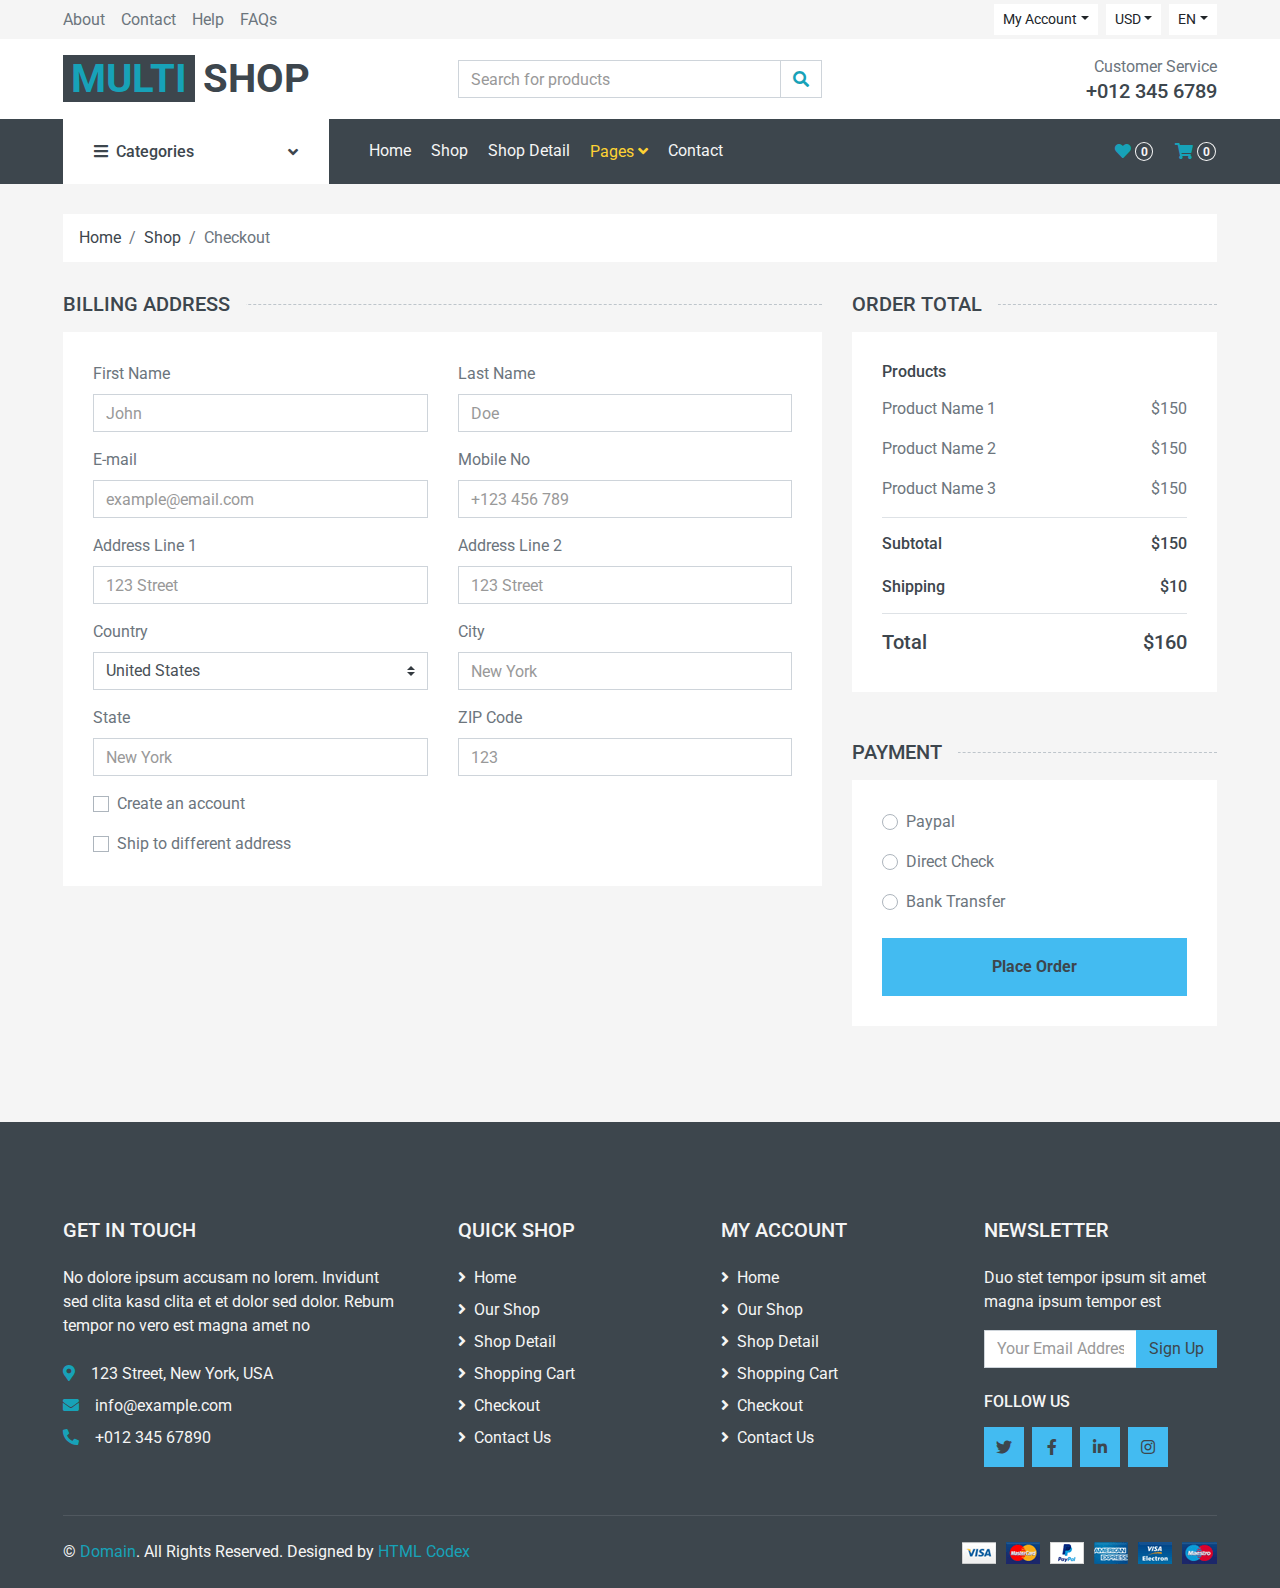
<file: checkout.html>
<!DOCTYPE html>
<html lang="en">

<head>
    <meta charset="utf-8">
    <title>MultiShop - Online Shop Website Template</title>
    <meta content="width=device-width, initial-scale=1.0" name="viewport">
    <meta content="Free HTML Templates" name="keywords">
    <meta content="Free HTML Templates" name="description">

    <!-- Favicon -->
    <link href="img/favicon.ico" rel="icon">

    <!-- Google Web Fonts -->
    <link rel="preconnect" href="https://fonts.gstatic.com">
    <link href="https://fonts.googleapis.com/css2?family=Roboto:wght@400;500;700&display=swap" rel="stylesheet">  

    <!-- Font Awesome -->
    <link href="https://cdnjs.cloudflare.com/ajax/libs/font-awesome/5.10.0/css/all.min.css" rel="stylesheet">

    <!-- Libraries Stylesheet -->
    <link href="lib/animate/animate.min.css" rel="stylesheet">
    <link href="lib/owlcarousel/assets/owl.carousel.min.css" rel="stylesheet">

    <!-- Customized Bootstrap Stylesheet -->
    <link href="css/style.css" rel="stylesheet">
</head>

<body>
    <!-- Topbar Start -->
    <div class="container-fluid">
        <div class="row bg-secondary py-1 px-xl-5">
            <div class="col-lg-6 d-none d-lg-block">
                <div class="d-inline-flex align-items-center h-100">
                    <a class="text-body mr-3" href="">About</a>
                    <a class="text-body mr-3" href="">Contact</a>
                    <a class="text-body mr-3" href="">Help</a>
                    <a class="text-body mr-3" href="">FAQs</a>
                </div>
            </div>
            <div class="col-lg-6 text-center text-lg-right">
                <div class="d-inline-flex align-items-center">
                    <div class="btn-group">
                        <button type="button" class="btn btn-sm btn-light dropdown-toggle" data-toggle="dropdown">My Account</button>
                        <div class="dropdown-menu dropdown-menu-right">
                            <button class="dropdown-item" type="button">Sign in</button>
                            <button class="dropdown-item" type="button">Sign up</button>
                        </div>
                    </div>
                    <div class="btn-group mx-2">
                        <button type="button" class="btn btn-sm btn-light dropdown-toggle" data-toggle="dropdown">USD</button>
                        <div class="dropdown-menu dropdown-menu-right">
                            <button class="dropdown-item" type="button">EUR</button>
                            <button class="dropdown-item" type="button">GBP</button>
                            <button class="dropdown-item" type="button">CAD</button>
                        </div>
                    </div>
                    <div class="btn-group">
                        <button type="button" class="btn btn-sm btn-light dropdown-toggle" data-toggle="dropdown">EN</button>
                        <div class="dropdown-menu dropdown-menu-right">
                            <button class="dropdown-item" type="button">FR</button>
                            <button class="dropdown-item" type="button">AR</button>
                            <button class="dropdown-item" type="button">RU</button>
                        </div>
                    </div>
                </div>
                <div class="d-inline-flex align-items-center d-block d-lg-none">
                    <a href="" class="btn px-0 ml-2">
                        <i class="fas fa-heart text-dark"></i>
                        <span class="badge text-dark border border-dark rounded-circle" style="padding-bottom: 2px;">0</span>
                    </a>
                    <a href="" class="btn px-0 ml-2">
                        <i class="fas fa-shopping-cart text-dark"></i>
                        <span class="badge text-dark border border-dark rounded-circle" style="padding-bottom: 2px;">0</span>
                    </a>
                </div>
            </div>
        </div>
        <div class="row align-items-center bg-light py-3 px-xl-5 d-none d-lg-flex">
            <div class="col-lg-4">
                <a href="" class="text-decoration-none">
                    <span class="h1 text-uppercase text-primary bg-dark px-2">Multi</span>
                    <span class="h1 text-uppercase text-dark bg-primary px-2 ml-n1">Shop</span>
                </a>
            </div>
            <div class="col-lg-4 col-6 text-left">
                <form action="">
                    <div class="input-group">
                        <input type="text" class="form-control" placeholder="Search for products">
                        <div class="input-group-append">
                            <span class="input-group-text bg-transparent text-primary">
                                <i class="fa fa-search"></i>
                            </span>
                        </div>
                    </div>
                </form>
            </div>
            <div class="col-lg-4 col-6 text-right">
                <p class="m-0">Customer Service</p>
                <h5 class="m-0">+012 345 6789</h5>
            </div>
        </div>
    </div>
    <!-- Topbar End -->


    <!-- Navbar Start -->
    <div class="container-fluid bg-dark mb-30">
        <div class="row px-xl-5">
            <div class="col-lg-3 d-none d-lg-block">
                <a class="btn d-flex align-items-center justify-content-between bg-primary w-100" data-toggle="collapse" href="#navbar-vertical" style="height: 65px; padding: 0 30px;">
                    <h6 class="text-dark m-0"><i class="fa fa-bars mr-2"></i>Categories</h6>
                    <i class="fa fa-angle-down text-dark"></i>
                </a>
                <nav class="collapse position-absolute navbar navbar-vertical navbar-light align-items-start p-0 bg-light" id="navbar-vertical" style="width: calc(100% - 30px); z-index: 999;">
                    <div class="navbar-nav w-100">
                        <div class="nav-item dropdown dropright">
                            <a href="#" class="nav-link dropdown-toggle" data-toggle="dropdown">Dresses <i class="fa fa-angle-right float-right mt-1"></i></a>
                            <div class="dropdown-menu position-absolute rounded-0 border-0 m-0">
                                <a href="" class="dropdown-item">Men's Dresses</a>
                                <a href="" class="dropdown-item">Women's Dresses</a>
                                <a href="" class="dropdown-item">Baby's Dresses</a>
                            </div>
                        </div>
                        <a href="" class="nav-item nav-link">Shirts</a>
                        <a href="" class="nav-item nav-link">Jeans</a>
                        <a href="" class="nav-item nav-link">Swimwear</a>
                        <a href="" class="nav-item nav-link">Sleepwear</a>
                        <a href="" class="nav-item nav-link">Sportswear</a>
                        <a href="" class="nav-item nav-link">Jumpsuits</a>
                        <a href="" class="nav-item nav-link">Blazers</a>
                        <a href="" class="nav-item nav-link">Jackets</a>
                        <a href="" class="nav-item nav-link">Shoes</a>
                    </div>
                </nav>
            </div>
            <div class="col-lg-9">
                <nav class="navbar navbar-expand-lg bg-dark navbar-dark py-3 py-lg-0 px-0">
                    <a href="" class="text-decoration-none d-block d-lg-none">
                        <span class="h1 text-uppercase text-dark bg-light px-2">Multi</span>
                        <span class="h1 text-uppercase text-light bg-primary px-2 ml-n1">Shop</span>
                    </a>
                    <button type="button" class="navbar-toggler" data-toggle="collapse" data-target="#navbarCollapse">
                        <span class="navbar-toggler-icon"></span>
                    </button>
                    <div class="collapse navbar-collapse justify-content-between" id="navbarCollapse">
                        <div class="navbar-nav mr-auto py-0">
                            <a href="index.html" class="nav-item nav-link">Home</a>
                            <a href="shop.html" class="nav-item nav-link">Shop</a>
                            <a href="detail.html" class="nav-item nav-link">Shop Detail</a>
                            <div class="nav-item dropdown">
                                <a href="#" class="nav-link dropdown-toggle active" data-toggle="dropdown">Pages <i class="fa fa-angle-down mt-1"></i></a>
                                <div class="dropdown-menu bg-primary rounded-0 border-0 m-0">
                                    <a href="cart.html" class="dropdown-item">Shopping Cart</a>
                                    <a href="checkout.html" class="dropdown-item active">Checkout</a>
                                </div>
                            </div>
                            <a href="contact.html" class="nav-item nav-link">Contact</a>
                        </div>
                        <div class="navbar-nav ml-auto py-0 d-none d-lg-block">
                            <a href="" class="btn px-0">
                                <i class="fas fa-heart text-primary"></i>
                                <span class="badge text-secondary border border-secondary rounded-circle" style="padding-bottom: 2px;">0</span>
                            </a>
                            <a href="" class="btn px-0 ml-3">
                                <i class="fas fa-shopping-cart text-primary"></i>
                                <span class="badge text-secondary border border-secondary rounded-circle" style="padding-bottom: 2px;">0</span>
                            </a>
                        </div>
                    </div>
                </nav>
            </div>
        </div>
    </div>
    <!-- Navbar End -->


    <!-- Breadcrumb Start -->
    <div class="container-fluid">
        <div class="row px-xl-5">
            <div class="col-12">
                <nav class="breadcrumb bg-light mb-30">
                    <a class="breadcrumb-item text-dark" href="#">Home</a>
                    <a class="breadcrumb-item text-dark" href="#">Shop</a>
                    <span class="breadcrumb-item active">Checkout</span>
                </nav>
            </div>
        </div>
    </div>
    <!-- Breadcrumb End -->


    <!-- Checkout Start -->
    <div class="container-fluid">
        <div class="row px-xl-5">
            <div class="col-lg-8">
                <h5 class="section-title position-relative text-uppercase mb-3"><span class="bg-secondary pr-3">Billing Address</span></h5>
                <div class="bg-light p-30 mb-5">
                    <div class="row">
                        <div class="col-md-6 form-group">
                            <label>First Name</label>
                            <input class="form-control" type="text" placeholder="John">
                        </div>
                        <div class="col-md-6 form-group">
                            <label>Last Name</label>
                            <input class="form-control" type="text" placeholder="Doe">
                        </div>
                        <div class="col-md-6 form-group">
                            <label>E-mail</label>
                            <input class="form-control" type="text" placeholder="example@email.com">
                        </div>
                        <div class="col-md-6 form-group">
                            <label>Mobile No</label>
                            <input class="form-control" type="text" placeholder="+123 456 789">
                        </div>
                        <div class="col-md-6 form-group">
                            <label>Address Line 1</label>
                            <input class="form-control" type="text" placeholder="123 Street">
                        </div>
                        <div class="col-md-6 form-group">
                            <label>Address Line 2</label>
                            <input class="form-control" type="text" placeholder="123 Street">
                        </div>
                        <div class="col-md-6 form-group">
                            <label>Country</label>
                            <select class="custom-select">
                                <option selected>United States</option>
                                <option>Afghanistan</option>
                                <option>Albania</option>
                                <option>Algeria</option>
                            </select>
                        </div>
                        <div class="col-md-6 form-group">
                            <label>City</label>
                            <input class="form-control" type="text" placeholder="New York">
                        </div>
                        <div class="col-md-6 form-group">
                            <label>State</label>
                            <input class="form-control" type="text" placeholder="New York">
                        </div>
                        <div class="col-md-6 form-group">
                            <label>ZIP Code</label>
                            <input class="form-control" type="text" placeholder="123">
                        </div>
                        <div class="col-md-12 form-group">
                            <div class="custom-control custom-checkbox">
                                <input type="checkbox" class="custom-control-input" id="newaccount">
                                <label class="custom-control-label" for="newaccount">Create an account</label>
                            </div>
                        </div>
                        <div class="col-md-12">
                            <div class="custom-control custom-checkbox">
                                <input type="checkbox" class="custom-control-input" id="shipto">
                                <label class="custom-control-label" for="shipto"  data-toggle="collapse" data-target="#shipping-address">Ship to different address</label>
                            </div>
                        </div>
                    </div>
                </div>
                <div class="collapse mb-5" id="shipping-address">
                    <h5 class="section-title position-relative text-uppercase mb-3"><span class="bg-secondary pr-3">Shipping Address</span></h5>
                    <div class="bg-light p-30">
                        <div class="row">
                            <div class="col-md-6 form-group">
                                <label>First Name</label>
                                <input class="form-control" type="text" placeholder="John">
                            </div>
                            <div class="col-md-6 form-group">
                                <label>Last Name</label>
                                <input class="form-control" type="text" placeholder="Doe">
                            </div>
                            <div class="col-md-6 form-group">
                                <label>E-mail</label>
                                <input class="form-control" type="text" placeholder="example@email.com">
                            </div>
                            <div class="col-md-6 form-group">
                                <label>Mobile No</label>
                                <input class="form-control" type="text" placeholder="+123 456 789">
                            </div>
                            <div class="col-md-6 form-group">
                                <label>Address Line 1</label>
                                <input class="form-control" type="text" placeholder="123 Street">
                            </div>
                            <div class="col-md-6 form-group">
                                <label>Address Line 2</label>
                                <input class="form-control" type="text" placeholder="123 Street">
                            </div>
                            <div class="col-md-6 form-group">
                                <label>Country</label>
                                <select class="custom-select">
                                    <option selected>United States</option>
                                    <option>Afghanistan</option>
                                    <option>Albania</option>
                                    <option>Algeria</option>
                                </select>
                            </div>
                            <div class="col-md-6 form-group">
                                <label>City</label>
                                <input class="form-control" type="text" placeholder="New York">
                            </div>
                            <div class="col-md-6 form-group">
                                <label>State</label>
                                <input class="form-control" type="text" placeholder="New York">
                            </div>
                            <div class="col-md-6 form-group">
                                <label>ZIP Code</label>
                                <input class="form-control" type="text" placeholder="123">
                            </div>
                        </div>
                    </div>
                </div>
            </div>
            <div class="col-lg-4">
                <h5 class="section-title position-relative text-uppercase mb-3"><span class="bg-secondary pr-3">Order Total</span></h5>
                <div class="bg-light p-30 mb-5">
                    <div class="border-bottom">
                        <h6 class="mb-3">Products</h6>
                        <div class="d-flex justify-content-between">
                            <p>Product Name 1</p>
                            <p>$150</p>
                        </div>
                        <div class="d-flex justify-content-between">
                            <p>Product Name 2</p>
                            <p>$150</p>
                        </div>
                        <div class="d-flex justify-content-between">
                            <p>Product Name 3</p>
                            <p>$150</p>
                        </div>
                    </div>
                    <div class="border-bottom pt-3 pb-2">
                        <div class="d-flex justify-content-between mb-3">
                            <h6>Subtotal</h6>
                            <h6>$150</h6>
                        </div>
                        <div class="d-flex justify-content-between">
                            <h6 class="font-weight-medium">Shipping</h6>
                            <h6 class="font-weight-medium">$10</h6>
                        </div>
                    </div>
                    <div class="pt-2">
                        <div class="d-flex justify-content-between mt-2">
                            <h5>Total</h5>
                            <h5>$160</h5>
                        </div>
                    </div>
                </div>
                <div class="mb-5">
                    <h5 class="section-title position-relative text-uppercase mb-3"><span class="bg-secondary pr-3">Payment</span></h5>
                    <div class="bg-light p-30">
                        <div class="form-group">
                            <div class="custom-control custom-radio">
                                <input type="radio" class="custom-control-input" name="payment" id="paypal">
                                <label class="custom-control-label" for="paypal">Paypal</label>
                            </div>
                        </div>
                        <div class="form-group">
                            <div class="custom-control custom-radio">
                                <input type="radio" class="custom-control-input" name="payment" id="directcheck">
                                <label class="custom-control-label" for="directcheck">Direct Check</label>
                            </div>
                        </div>
                        <div class="form-group mb-4">
                            <div class="custom-control custom-radio">
                                <input type="radio" class="custom-control-input" name="payment" id="banktransfer">
                                <label class="custom-control-label" for="banktransfer">Bank Transfer</label>
                            </div>
                        </div>
                        <button class="btn btn-block btn-primary font-weight-bold py-3">Place Order</button>
                    </div>
                </div>
            </div>
        </div>
    </div>
    <!-- Checkout End -->


    <!-- Footer Start -->
    <div class="container-fluid bg-dark text-secondary mt-5 pt-5">
        <div class="row px-xl-5 pt-5">
            <div class="col-lg-4 col-md-12 mb-5 pr-3 pr-xl-5">
                <h5 class="text-secondary text-uppercase mb-4">Get In Touch</h5>
                <p class="mb-4">No dolore ipsum accusam no lorem. Invidunt sed clita kasd clita et et dolor sed dolor. Rebum tempor no vero est magna amet no</p>
                <p class="mb-2"><i class="fa fa-map-marker-alt text-primary mr-3"></i>123 Street, New York, USA</p>
                <p class="mb-2"><i class="fa fa-envelope text-primary mr-3"></i>info@example.com</p>
                <p class="mb-0"><i class="fa fa-phone-alt text-primary mr-3"></i>+012 345 67890</p>
            </div>
            <div class="col-lg-8 col-md-12">
                <div class="row">
                    <div class="col-md-4 mb-5">
                        <h5 class="text-secondary text-uppercase mb-4">Quick Shop</h5>
                        <div class="d-flex flex-column justify-content-start">
                            <a class="text-secondary mb-2" href="#"><i class="fa fa-angle-right mr-2"></i>Home</a>
                            <a class="text-secondary mb-2" href="#"><i class="fa fa-angle-right mr-2"></i>Our Shop</a>
                            <a class="text-secondary mb-2" href="#"><i class="fa fa-angle-right mr-2"></i>Shop Detail</a>
                            <a class="text-secondary mb-2" href="#"><i class="fa fa-angle-right mr-2"></i>Shopping Cart</a>
                            <a class="text-secondary mb-2" href="#"><i class="fa fa-angle-right mr-2"></i>Checkout</a>
                            <a class="text-secondary" href="#"><i class="fa fa-angle-right mr-2"></i>Contact Us</a>
                        </div>
                    </div>
                    <div class="col-md-4 mb-5">
                        <h5 class="text-secondary text-uppercase mb-4">My Account</h5>
                        <div class="d-flex flex-column justify-content-start">
                            <a class="text-secondary mb-2" href="#"><i class="fa fa-angle-right mr-2"></i>Home</a>
                            <a class="text-secondary mb-2" href="#"><i class="fa fa-angle-right mr-2"></i>Our Shop</a>
                            <a class="text-secondary mb-2" href="#"><i class="fa fa-angle-right mr-2"></i>Shop Detail</a>
                            <a class="text-secondary mb-2" href="#"><i class="fa fa-angle-right mr-2"></i>Shopping Cart</a>
                            <a class="text-secondary mb-2" href="#"><i class="fa fa-angle-right mr-2"></i>Checkout</a>
                            <a class="text-secondary" href="#"><i class="fa fa-angle-right mr-2"></i>Contact Us</a>
                        </div>
                    </div>
                    <div class="col-md-4 mb-5">
                        <h5 class="text-secondary text-uppercase mb-4">Newsletter</h5>
                        <p>Duo stet tempor ipsum sit amet magna ipsum tempor est</p>
                        <form action="">
                            <div class="input-group">
                                <input type="text" class="form-control" placeholder="Your Email Address">
                                <div class="input-group-append">
                                    <button class="btn btn-primary">Sign Up</button>
                                </div>
                            </div>
                        </form>
                        <h6 class="text-secondary text-uppercase mt-4 mb-3">Follow Us</h6>
                        <div class="d-flex">
                            <a class="btn btn-primary btn-square mr-2" href="#"><i class="fab fa-twitter"></i></a>
                            <a class="btn btn-primary btn-square mr-2" href="#"><i class="fab fa-facebook-f"></i></a>
                            <a class="btn btn-primary btn-square mr-2" href="#"><i class="fab fa-linkedin-in"></i></a>
                            <a class="btn btn-primary btn-square" href="#"><i class="fab fa-instagram"></i></a>
                        </div>
                    </div>
                </div>
            </div>
        </div>
        <div class="row border-top mx-xl-5 py-4" style="border-color: rgba(256, 256, 256, .1) !important;">
            <div class="col-md-6 px-xl-0">
                <p class="mb-md-0 text-center text-md-left text-secondary">
                    &copy; <a class="text-primary" href="#">Domain</a>. All Rights Reserved. Designed
                    by
                    <a class="text-primary" href="https://htmlcodex.com">HTML Codex</a>
                </p>
            </div>
            <div class="col-md-6 px-xl-0 text-center text-md-right">
                <img class="img-fluid" src="img/payments.png" alt="">
            </div>
        </div>
    </div>
    <!-- Footer End -->


    <!-- Back to Top -->
    <a href="#" class="btn btn-primary back-to-top"><i class="fa fa-angle-double-up"></i></a>


    <!-- JavaScript Libraries -->
    <script src="https://code.jquery.com/jquery-3.4.1.min.js"></script>
    <script src="https://stackpath.bootstrapcdn.com/bootstrap/4.4.1/js/bootstrap.bundle.min.js"></script>
    <script src="lib/easing/easing.min.js"></script>
    <script src="lib/owlcarousel/owl.carousel.min.js"></script>

    <!-- Contact Javascript File -->
    <script src="mail/jqBootstrapValidation.min.js"></script>
    <script src="mail/contact.js"></script>

    <!-- Template Javascript -->
    <script src="js/main.js"></script>
</body>

</html>
</file>
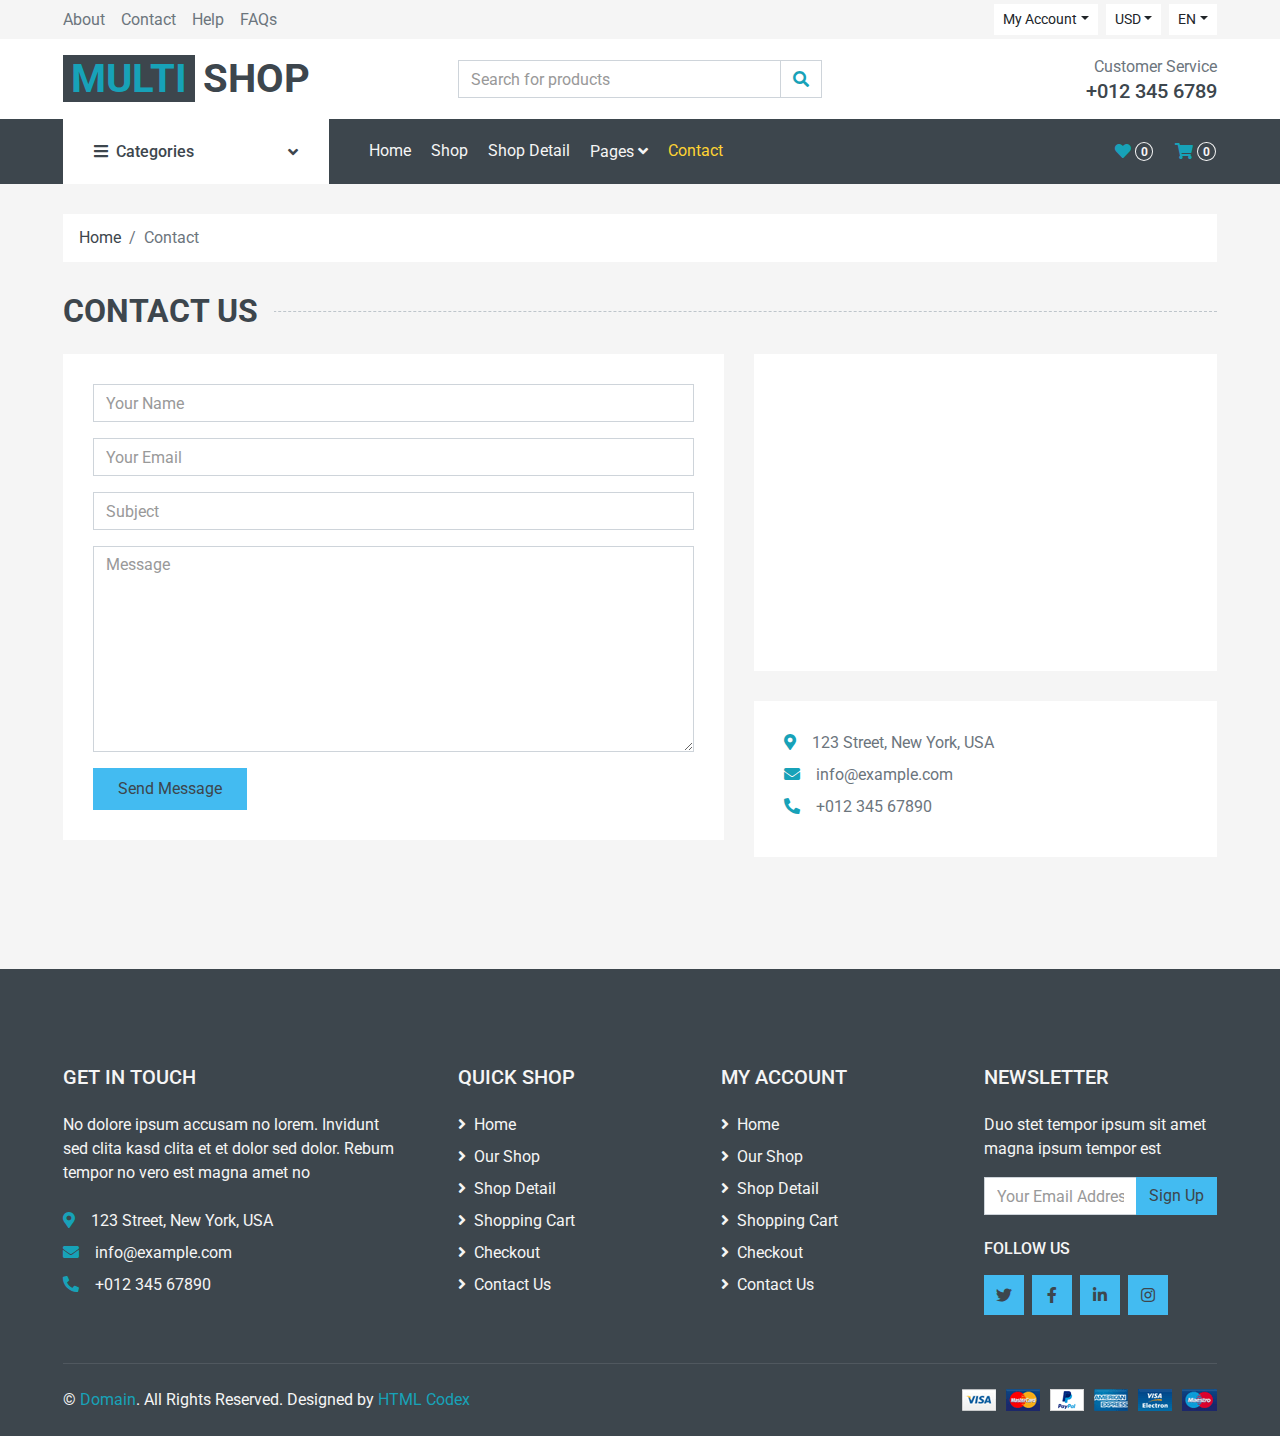
<file: contact.html>
<!DOCTYPE html>
<html lang="en">

<head>
    <meta charset="utf-8">
    <title>MultiShop - Online Shop Website Template</title>
    <meta content="width=device-width, initial-scale=1.0" name="viewport">
    <meta content="Free HTML Templates" name="keywords">
    <meta content="Free HTML Templates" name="description">

    <!-- Favicon -->
    <link href="img/favicon.ico" rel="icon">

    <!-- Google Web Fonts -->
    <link rel="preconnect" href="https://fonts.gstatic.com">
    <link href="https://fonts.googleapis.com/css2?family=Roboto:wght@400;500;700&display=swap" rel="stylesheet">  

    <!-- Font Awesome -->
    <link href="https://cdnjs.cloudflare.com/ajax/libs/font-awesome/5.10.0/css/all.min.css" rel="stylesheet">

    <!-- Libraries Stylesheet -->
    <link href="lib/animate/animate.min.css" rel="stylesheet">
    <link href="lib/owlcarousel/assets/owl.carousel.min.css" rel="stylesheet">

    <!-- Customized Bootstrap Stylesheet -->
    <link href="css/style.css" rel="stylesheet">
</head>

<body>
    <!-- Topbar Start -->
    <div class="container-fluid">
        <div class="row bg-secondary py-1 px-xl-5">
            <div class="col-lg-6 d-none d-lg-block">
                <div class="d-inline-flex align-items-center h-100">
                    <a class="text-body mr-3" href="">About</a>
                    <a class="text-body mr-3" href="">Contact</a>
                    <a class="text-body mr-3" href="">Help</a>
                    <a class="text-body mr-3" href="">FAQs</a>
                </div>
            </div>
            <div class="col-lg-6 text-center text-lg-right">
                <div class="d-inline-flex align-items-center">
                    <div class="btn-group">
                        <button type="button" class="btn btn-sm btn-light dropdown-toggle" data-toggle="dropdown">My Account</button>
                        <div class="dropdown-menu dropdown-menu-right">
                            <button class="dropdown-item" type="button">Sign in</button>
                            <button class="dropdown-item" type="button">Sign up</button>
                        </div>
                    </div>
                    <div class="btn-group mx-2">
                        <button type="button" class="btn btn-sm btn-light dropdown-toggle" data-toggle="dropdown">USD</button>
                        <div class="dropdown-menu dropdown-menu-right">
                            <button class="dropdown-item" type="button">EUR</button>
                            <button class="dropdown-item" type="button">GBP</button>
                            <button class="dropdown-item" type="button">CAD</button>
                        </div>
                    </div>
                    <div class="btn-group">
                        <button type="button" class="btn btn-sm btn-light dropdown-toggle" data-toggle="dropdown">EN</button>
                        <div class="dropdown-menu dropdown-menu-right">
                            <button class="dropdown-item" type="button">FR</button>
                            <button class="dropdown-item" type="button">AR</button>
                            <button class="dropdown-item" type="button">RU</button>
                        </div>
                    </div>
                </div>
                <div class="d-inline-flex align-items-center d-block d-lg-none">
                    <a href="" class="btn px-0 ml-2">
                        <i class="fas fa-heart text-dark"></i>
                        <span class="badge text-dark border border-dark rounded-circle" style="padding-bottom: 2px;">0</span>
                    </a>
                    <a href="" class="btn px-0 ml-2">
                        <i class="fas fa-shopping-cart text-dark"></i>
                        <span class="badge text-dark border border-dark rounded-circle" style="padding-bottom: 2px;">0</span>
                    </a>
                </div>
            </div>
        </div>
        <div class="row align-items-center bg-light py-3 px-xl-5 d-none d-lg-flex">
            <div class="col-lg-4">
                <a href="" class="text-decoration-none">
                    <span class="h1 text-uppercase text-primary bg-dark px-2">Multi</span>
                    <span class="h1 text-uppercase text-dark bg-primary px-2 ml-n1">Shop</span>
                </a>
            </div>
            <div class="col-lg-4 col-6 text-left">
                <form action="">
                    <div class="input-group">
                        <input type="text" class="form-control" placeholder="Search for products">
                        <div class="input-group-append">
                            <span class="input-group-text bg-transparent text-primary">
                                <i class="fa fa-search"></i>
                            </span>
                        </div>
                    </div>
                </form>
            </div>
            <div class="col-lg-4 col-6 text-right">
                <p class="m-0">Customer Service</p>
                <h5 class="m-0">+012 345 6789</h5>
            </div>
        </div>
    </div>
    <!-- Topbar End -->


    <!-- Navbar Start -->
    <div class="container-fluid bg-dark mb-30">
        <div class="row px-xl-5">
            <div class="col-lg-3 d-none d-lg-block">
                <a class="btn d-flex align-items-center justify-content-between bg-primary w-100" data-toggle="collapse" href="#navbar-vertical" style="height: 65px; padding: 0 30px;">
                    <h6 class="text-dark m-0"><i class="fa fa-bars mr-2"></i>Categories</h6>
                    <i class="fa fa-angle-down text-dark"></i>
                </a>
                <nav class="collapse position-absolute navbar navbar-vertical navbar-light align-items-start p-0 bg-light" id="navbar-vertical" style="width: calc(100% - 30px); z-index: 999;">
                    <div class="navbar-nav w-100">
                        <div class="nav-item dropdown dropright">
                            <a href="#" class="nav-link dropdown-toggle" data-toggle="dropdown">Dresses <i class="fa fa-angle-right float-right mt-1"></i></a>
                            <div class="dropdown-menu position-absolute rounded-0 border-0 m-0">
                                <a href="" class="dropdown-item">Men's Dresses</a>
                                <a href="" class="dropdown-item">Women's Dresses</a>
                                <a href="" class="dropdown-item">Baby's Dresses</a>
                            </div>
                        </div>
                        <a href="" class="nav-item nav-link">Shirts</a>
                        <a href="" class="nav-item nav-link">Jeans</a>
                        <a href="" class="nav-item nav-link">Swimwear</a>
                        <a href="" class="nav-item nav-link">Sleepwear</a>
                        <a href="" class="nav-item nav-link">Sportswear</a>
                        <a href="" class="nav-item nav-link">Jumpsuits</a>
                        <a href="" class="nav-item nav-link">Blazers</a>
                        <a href="" class="nav-item nav-link">Jackets</a>
                        <a href="" class="nav-item nav-link">Shoes</a>
                    </div>
                </nav>
            </div>
            <div class="col-lg-9">
                <nav class="navbar navbar-expand-lg bg-dark navbar-dark py-3 py-lg-0 px-0">
                    <a href="" class="text-decoration-none d-block d-lg-none">
                        <span class="h1 text-uppercase text-dark bg-light px-2">Multi</span>
                        <span class="h1 text-uppercase text-light bg-primary px-2 ml-n1">Shop</span>
                    </a>
                    <button type="button" class="navbar-toggler" data-toggle="collapse" data-target="#navbarCollapse">
                        <span class="navbar-toggler-icon"></span>
                    </button>
                    <div class="collapse navbar-collapse justify-content-between" id="navbarCollapse">
                        <div class="navbar-nav mr-auto py-0">
                            <a href="index.html" class="nav-item nav-link">Home</a>
                            <a href="shop.html" class="nav-item nav-link">Shop</a>
                            <a href="detail.html" class="nav-item nav-link">Shop Detail</a>
                            <div class="nav-item dropdown">
                                <a href="#" class="nav-link dropdown-toggle" data-toggle="dropdown">Pages <i class="fa fa-angle-down mt-1"></i></a>
                                <div class="dropdown-menu bg-primary rounded-0 border-0 m-0">
                                    <a href="cart.html" class="dropdown-item">Shopping Cart</a>
                                    <a href="checkout.html" class="dropdown-item">Checkout</a>
                                </div>
                            </div>
                            <a href="contact.html" class="nav-item nav-link active">Contact</a>
                        </div>
                        <div class="navbar-nav ml-auto py-0 d-none d-lg-block">
                            <a href="" class="btn px-0">
                                <i class="fas fa-heart text-primary"></i>
                                <span class="badge text-secondary border border-secondary rounded-circle" style="padding-bottom: 2px;">0</span>
                            </a>
                            <a href="" class="btn px-0 ml-3">
                                <i class="fas fa-shopping-cart text-primary"></i>
                                <span class="badge text-secondary border border-secondary rounded-circle" style="padding-bottom: 2px;">0</span>
                            </a>
                        </div>
                    </div>
                </nav>
            </div>
        </div>
    </div>
    <!-- Navbar End -->


    <!-- Breadcrumb Start -->
    <div class="container-fluid">
        <div class="row px-xl-5">
            <div class="col-12">
                <nav class="breadcrumb bg-light mb-30">
                    <a class="breadcrumb-item text-dark" href="#">Home</a>
                    <span class="breadcrumb-item active">Contact</span>
                </nav>
            </div>
        </div>
    </div>
    <!-- Breadcrumb End -->


    <!-- Contact Start -->
    <div class="container-fluid">
        <h2 class="section-title position-relative text-uppercase mx-xl-5 mb-4"><span class="bg-secondary pr-3">Contact Us</span></h2>
        <div class="row px-xl-5">
            <div class="col-lg-7 mb-5">
                <div class="contact-form bg-light p-30">
                    <div id="success"></div>
                    <form name="sentMessage" id="contactForm" novalidate="novalidate">
                        <div class="control-group">
                            <input type="text" class="form-control" id="name" placeholder="Your Name"
                                required="required" data-validation-required-message="Please enter your name" />
                            <p class="help-block text-danger"></p>
                        </div>
                        <div class="control-group">
                            <input type="email" class="form-control" id="email" placeholder="Your Email"
                                required="required" data-validation-required-message="Please enter your email" />
                            <p class="help-block text-danger"></p>
                        </div>
                        <div class="control-group">
                            <input type="text" class="form-control" id="subject" placeholder="Subject"
                                required="required" data-validation-required-message="Please enter a subject" />
                            <p class="help-block text-danger"></p>
                        </div>
                        <div class="control-group">
                            <textarea class="form-control" rows="8" id="message" placeholder="Message"
                                required="required"
                                data-validation-required-message="Please enter your message"></textarea>
                            <p class="help-block text-danger"></p>
                        </div>
                        <div>
                            <button class="btn btn-primary py-2 px-4" type="submit" id="sendMessageButton">Send
                                Message</button>
                        </div>
                    </form>
                </div>
            </div>
            <div class="col-lg-5 mb-5">
                <div class="bg-light p-30 mb-30">
                    <iframe style="width: 100%; height: 250px;"
                    src="https://www.google.com/maps/embed?pb=!1m18!1m12!1m3!1d3001156.4288297426!2d-78.01371936852176!3d42.72876761954724!2m3!1f0!2f0!3f0!3m2!1i1024!2i768!4f13.1!3m3!1m2!1s0x4ccc4bf0f123a5a9%3A0xddcfc6c1de189567!2sNew%20York%2C%20USA!5e0!3m2!1sen!2sbd!4v1603794290143!5m2!1sen!2sbd"
                    frameborder="0" style="border:0;" allowfullscreen="" aria-hidden="false" tabindex="0"></iframe>
                </div>
                <div class="bg-light p-30 mb-3">
                    <p class="mb-2"><i class="fa fa-map-marker-alt text-primary mr-3"></i>123 Street, New York, USA</p>
                    <p class="mb-2"><i class="fa fa-envelope text-primary mr-3"></i>info@example.com</p>
                    <p class="mb-2"><i class="fa fa-phone-alt text-primary mr-3"></i>+012 345 67890</p>
                </div>
            </div>
        </div>
    </div>
    <!-- Contact End -->


    <!-- Footer Start -->
    <div class="container-fluid bg-dark text-secondary mt-5 pt-5">
        <div class="row px-xl-5 pt-5">
            <div class="col-lg-4 col-md-12 mb-5 pr-3 pr-xl-5">
                <h5 class="text-secondary text-uppercase mb-4">Get In Touch</h5>
                <p class="mb-4">No dolore ipsum accusam no lorem. Invidunt sed clita kasd clita et et dolor sed dolor. Rebum tempor no vero est magna amet no</p>
                <p class="mb-2"><i class="fa fa-map-marker-alt text-primary mr-3"></i>123 Street, New York, USA</p>
                <p class="mb-2"><i class="fa fa-envelope text-primary mr-3"></i>info@example.com</p>
                <p class="mb-0"><i class="fa fa-phone-alt text-primary mr-3"></i>+012 345 67890</p>
            </div>
            <div class="col-lg-8 col-md-12">
                <div class="row">
                    <div class="col-md-4 mb-5">
                        <h5 class="text-secondary text-uppercase mb-4">Quick Shop</h5>
                        <div class="d-flex flex-column justify-content-start">
                            <a class="text-secondary mb-2" href="#"><i class="fa fa-angle-right mr-2"></i>Home</a>
                            <a class="text-secondary mb-2" href="#"><i class="fa fa-angle-right mr-2"></i>Our Shop</a>
                            <a class="text-secondary mb-2" href="#"><i class="fa fa-angle-right mr-2"></i>Shop Detail</a>
                            <a class="text-secondary mb-2" href="#"><i class="fa fa-angle-right mr-2"></i>Shopping Cart</a>
                            <a class="text-secondary mb-2" href="#"><i class="fa fa-angle-right mr-2"></i>Checkout</a>
                            <a class="text-secondary" href="#"><i class="fa fa-angle-right mr-2"></i>Contact Us</a>
                        </div>
                    </div>
                    <div class="col-md-4 mb-5">
                        <h5 class="text-secondary text-uppercase mb-4">My Account</h5>
                        <div class="d-flex flex-column justify-content-start">
                            <a class="text-secondary mb-2" href="#"><i class="fa fa-angle-right mr-2"></i>Home</a>
                            <a class="text-secondary mb-2" href="#"><i class="fa fa-angle-right mr-2"></i>Our Shop</a>
                            <a class="text-secondary mb-2" href="#"><i class="fa fa-angle-right mr-2"></i>Shop Detail</a>
                            <a class="text-secondary mb-2" href="#"><i class="fa fa-angle-right mr-2"></i>Shopping Cart</a>
                            <a class="text-secondary mb-2" href="#"><i class="fa fa-angle-right mr-2"></i>Checkout</a>
                            <a class="text-secondary" href="#"><i class="fa fa-angle-right mr-2"></i>Contact Us</a>
                        </div>
                    </div>
                    <div class="col-md-4 mb-5">
                        <h5 class="text-secondary text-uppercase mb-4">Newsletter</h5>
                        <p>Duo stet tempor ipsum sit amet magna ipsum tempor est</p>
                        <form action="">
                            <div class="input-group">
                                <input type="text" class="form-control" placeholder="Your Email Address">
                                <div class="input-group-append">
                                    <button class="btn btn-primary">Sign Up</button>
                                </div>
                            </div>
                        </form>
                        <h6 class="text-secondary text-uppercase mt-4 mb-3">Follow Us</h6>
                        <div class="d-flex">
                            <a class="btn btn-primary btn-square mr-2" href="#"><i class="fab fa-twitter"></i></a>
                            <a class="btn btn-primary btn-square mr-2" href="#"><i class="fab fa-facebook-f"></i></a>
                            <a class="btn btn-primary btn-square mr-2" href="#"><i class="fab fa-linkedin-in"></i></a>
                            <a class="btn btn-primary btn-square" href="#"><i class="fab fa-instagram"></i></a>
                        </div>
                    </div>
                </div>
            </div>
        </div>
        <div class="row border-top mx-xl-5 py-4" style="border-color: rgba(256, 256, 256, .1) !important;">
            <div class="col-md-6 px-xl-0">
                <p class="mb-md-0 text-center text-md-left text-secondary">
                    &copy; <a class="text-primary" href="#">Domain</a>. All Rights Reserved. Designed
                    by
                    <a class="text-primary" href="https://htmlcodex.com">HTML Codex</a>
                </p>
            </div>
            <div class="col-md-6 px-xl-0 text-center text-md-right">
                <img class="img-fluid" src="img/payments.png" alt="">
            </div>
        </div>
    </div>
    <!-- Footer End -->


    <!-- Back to Top -->
    <a href="#" class="btn btn-primary back-to-top"><i class="fa fa-angle-double-up"></i></a>


    <!-- JavaScript Libraries -->
    <script src="https://code.jquery.com/jquery-3.4.1.min.js"></script>
    <script src="https://stackpath.bootstrapcdn.com/bootstrap/4.4.1/js/bootstrap.bundle.min.js"></script>
    <script src="lib/easing/easing.min.js"></script>
    <script src="lib/owlcarousel/owl.carousel.min.js"></script>

    <!-- Contact Javascript File -->
    <script src="mail/jqBootstrapValidation.min.js"></script>
    <script src="mail/contact.js"></script>

    <!-- Template Javascript -->
    <script src="js/main.js"></script>
</body>

</html>
</file>
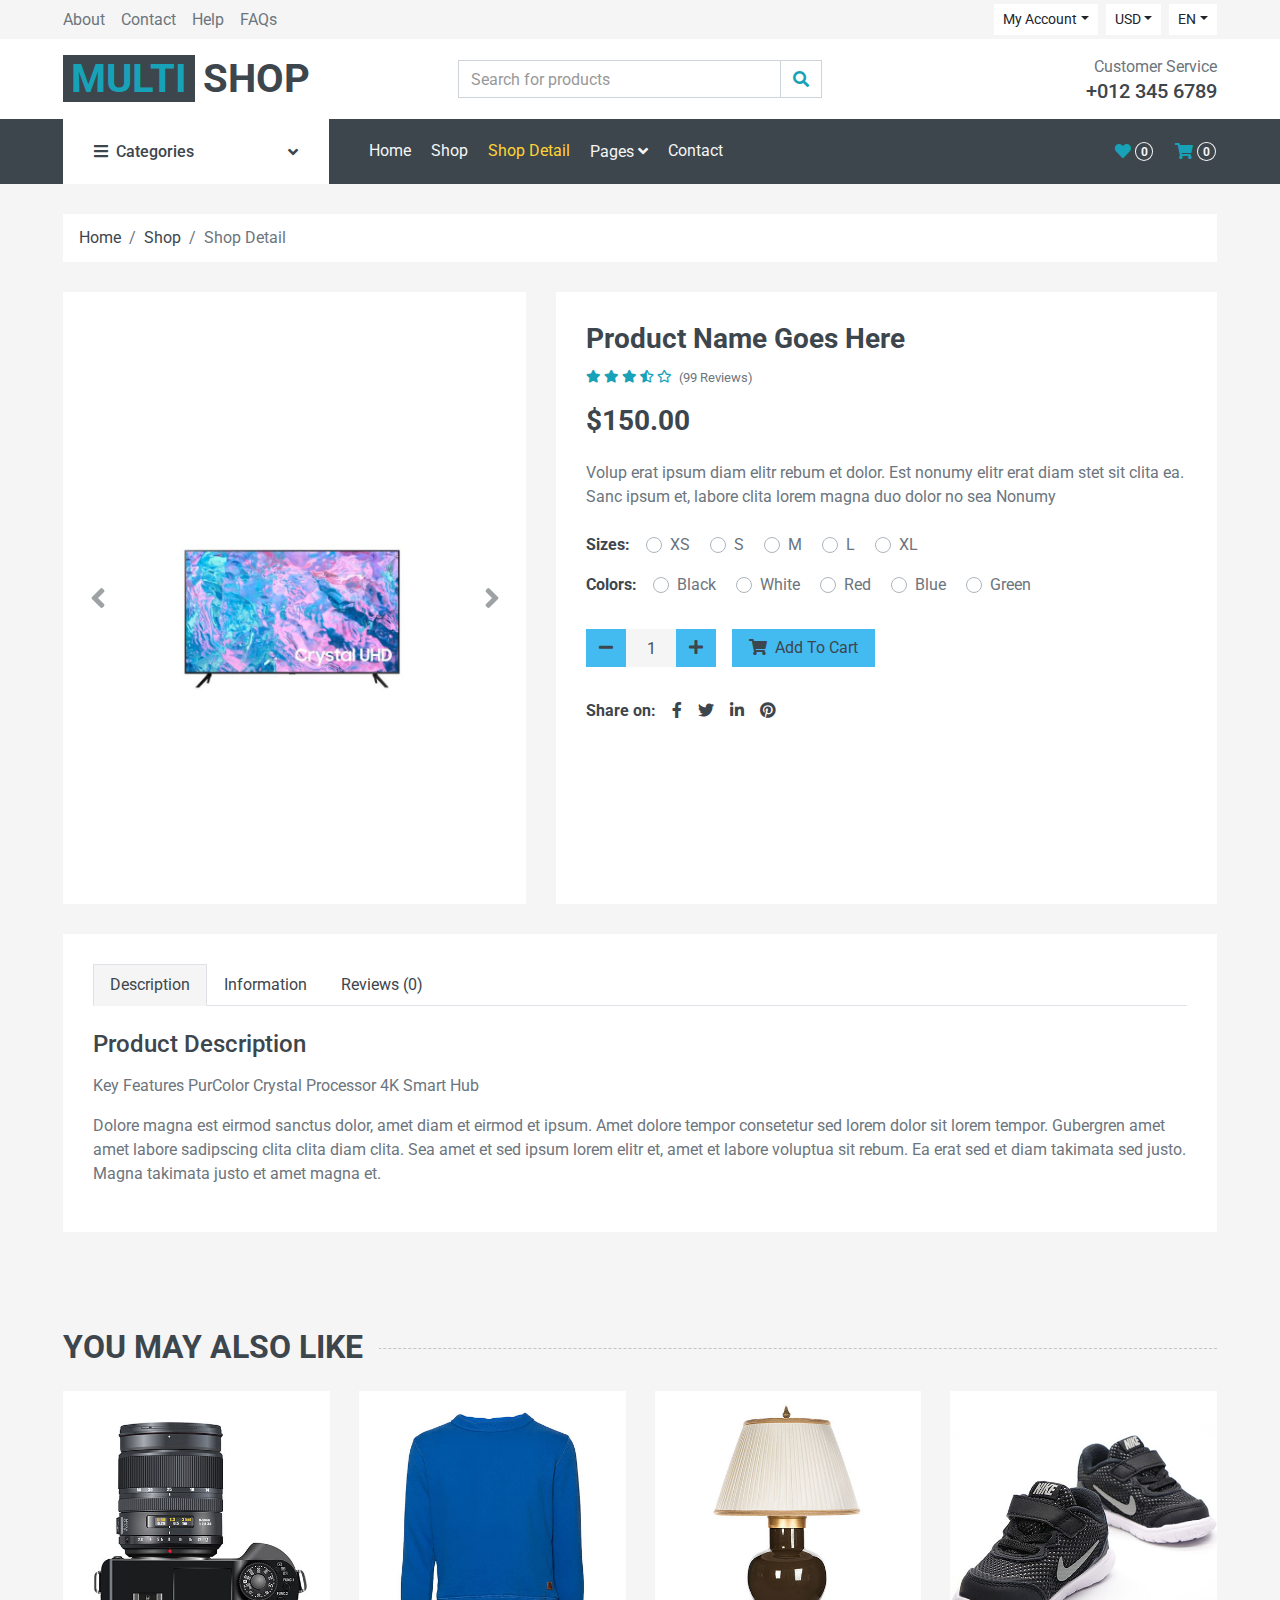
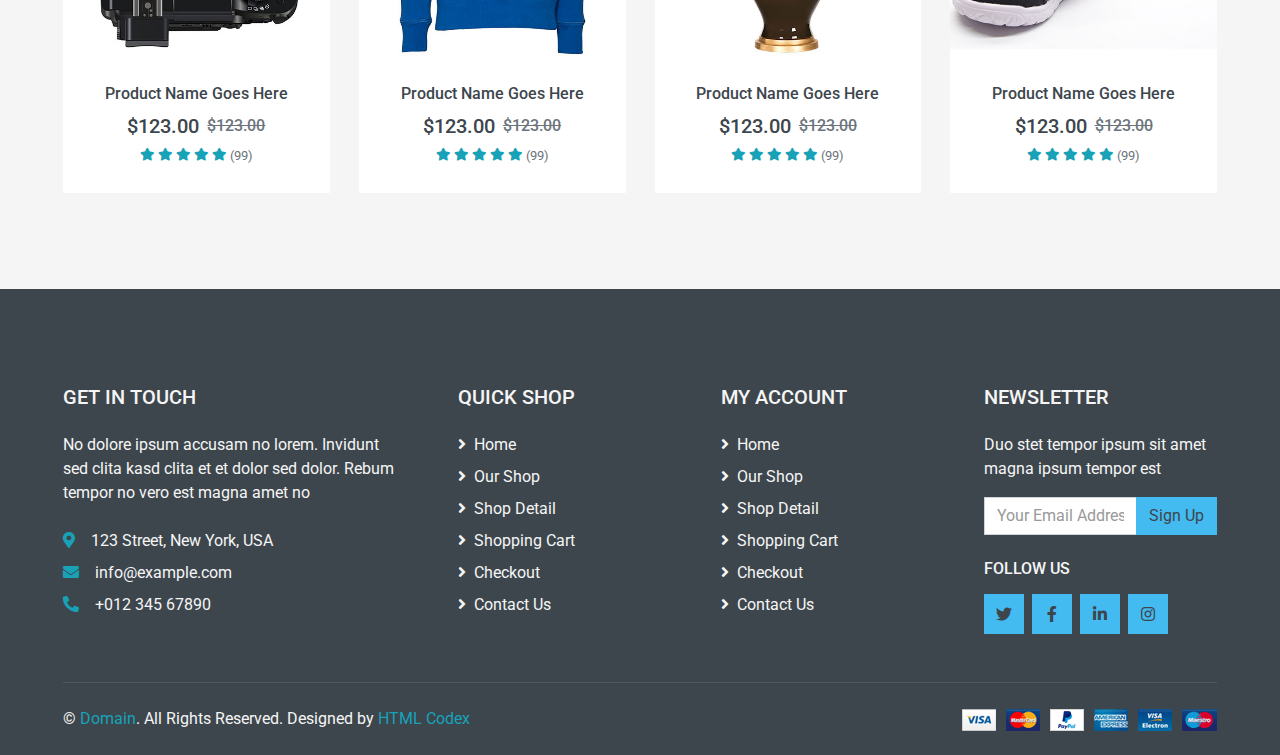
<file: detail.html>
<!DOCTYPE html>
<html lang="en">

<head>
    <meta charset="utf-8">
    <title>MultiShop - Online Shop Website Template</title>
    <meta content="width=device-width, initial-scale=1.0" name="viewport">
    <meta content="Free HTML Templates" name="keywords">
    <meta content="Free HTML Templates" name="description">

    <!-- Favicon -->
    <link href="img/favicon.ico" rel="icon">

    <!-- Google Web Fonts -->
    <link rel="preconnect" href="https://fonts.gstatic.com">
    <link href="https://fonts.googleapis.com/css2?family=Roboto:wght@400;500;700&display=swap" rel="stylesheet">  

    <!-- Font Awesome -->
    <link href="https://cdnjs.cloudflare.com/ajax/libs/font-awesome/5.10.0/css/all.min.css" rel="stylesheet">

    <!-- Libraries Stylesheet -->
    <link href="lib/animate/animate.min.css" rel="stylesheet">
    <link href="lib/owlcarousel/assets/owl.carousel.min.css" rel="stylesheet">

    <!-- Customized Bootstrap Stylesheet -->
    <link href="css/style.css" rel="stylesheet">
</head>

<body>
    <!-- Topbar Start -->
    <div class="container-fluid">
        <div class="row bg-secondary py-1 px-xl-5">
            <div class="col-lg-6 d-none d-lg-block">
                <div class="d-inline-flex align-items-center h-100">
                    <a class="text-body mr-3" href="">About</a>
                    <a class="text-body mr-3" href="">Contact</a>
                    <a class="text-body mr-3" href="">Help</a>
                    <a class="text-body mr-3" href="">FAQs</a>
                </div>
            </div>
            <div class="col-lg-6 text-center text-lg-right">
                <div class="d-inline-flex align-items-center">
                    <div class="btn-group">
                        <button type="button" class="btn btn-sm btn-light dropdown-toggle" data-toggle="dropdown">My Account</button>
                        <div class="dropdown-menu dropdown-menu-right">
                            <button class="dropdown-item" type="button">Sign in</button>
                            <button class="dropdown-item" type="button">Sign up</button>
                        </div>
                    </div>
                    <div class="btn-group mx-2">
                        <button type="button" class="btn btn-sm btn-light dropdown-toggle" data-toggle="dropdown">USD</button>
                        <div class="dropdown-menu dropdown-menu-right">
                            <button class="dropdown-item" type="button">EUR</button>
                            <button class="dropdown-item" type="button">GBP</button>
                            <button class="dropdown-item" type="button">CAD</button>
                        </div>
                    </div>
                    <div class="btn-group">
                        <button type="button" class="btn btn-sm btn-light dropdown-toggle" data-toggle="dropdown">EN</button>
                        <div class="dropdown-menu dropdown-menu-right">
                            <button class="dropdown-item" type="button">FR</button>
                            <button class="dropdown-item" type="button">AR</button>
                            <button class="dropdown-item" type="button">RU</button>
                        </div>
                    </div>
                </div>
                <div class="d-inline-flex align-items-center d-block d-lg-none">
                    <a href="" class="btn px-0 ml-2">
                        <i class="fas fa-heart text-dark"></i>
                        <span class="badge text-dark border border-dark rounded-circle" style="padding-bottom: 2px;">0</span>
                    </a>
                    <a href="" class="btn px-0 ml-2">
                        <i class="fas fa-shopping-cart text-dark"></i>
                        <span class="badge text-dark border border-dark rounded-circle" style="padding-bottom: 2px;">0</span>
                    </a>
                </div>
            </div>
        </div>
        <div class="row align-items-center bg-light py-3 px-xl-5 d-none d-lg-flex">
            <div class="col-lg-4">
                <a href="" class="text-decoration-none">
                    <span class="h1 text-uppercase text-primary bg-dark px-2">Multi</span>
                    <span class="h1 text-uppercase text-dark bg-primary px-2 ml-n1">Shop</span>
                </a>
            </div>
            <div class="col-lg-4 col-6 text-left">
                <form action="">
                    <div class="input-group">
                        <input type="text" class="form-control" placeholder="Search for products">
                        <div class="input-group-append">
                            <span class="input-group-text bg-transparent text-primary">
                                <i class="fa fa-search"></i>
                            </span>
                        </div>
                    </div>
                </form>
            </div>
            <div class="col-lg-4 col-6 text-right">
                <p class="m-0">Customer Service</p>
                <h5 class="m-0">+012 345 6789</h5>
            </div>
        </div>
    </div>
    <!-- Topbar End -->


    <!-- Navbar Start -->
    <div class="container-fluid bg-dark mb-30">
        <div class="row px-xl-5">
            <div class="col-lg-3 d-none d-lg-block">
                <a class="btn d-flex align-items-center justify-content-between bg-primary w-100" data-toggle="collapse" href="#navbar-vertical" style="height: 65px; padding: 0 30px;">
                    <h6 class="text-dark m-0"><i class="fa fa-bars mr-2"></i>Categories</h6>
                    <i class="fa fa-angle-down text-dark"></i>
                </a>
                <nav class="collapse position-absolute navbar navbar-vertical navbar-light align-items-start p-0 bg-light" id="navbar-vertical" style="width: calc(100% - 30px); z-index: 999;">
                    <div class="navbar-nav w-100">
                        <div class="nav-item dropdown dropright">
                            <a href="#" class="nav-link dropdown-toggle" data-toggle="dropdown">Dresses <i class="fa fa-angle-right float-right mt-1"></i></a>
                            <div class="dropdown-menu position-absolute rounded-0 border-0 m-0">
                                <a href="" class="dropdown-item">Men's Dresses</a>
                                <a href="" class="dropdown-item">Women's Dresses</a>
                                <a href="" class="dropdown-item">Baby's Dresses</a>
                            </div>
                        </div>
                        <a href="" class="nav-item nav-link">Shirts</a>
                        <a href="" class="nav-item nav-link">Jeans</a>
                        <a href="" class="nav-item nav-link">Swimwear</a>
                        <a href="" class="nav-item nav-link">Sleepwear</a>
                        <a href="" class="nav-item nav-link">Sportswear</a>
                        <a href="" class="nav-item nav-link">Jumpsuits</a>
                        <a href="" class="nav-item nav-link">Blazers</a>
                        <a href="" class="nav-item nav-link">Jackets</a>
                        <a href="" class="nav-item nav-link">Shoes</a>
                    </div>
                </nav>
            </div>
            <div class="col-lg-9">
                <nav class="navbar navbar-expand-lg bg-dark navbar-dark py-3 py-lg-0 px-0">
                    <a href="" class="text-decoration-none d-block d-lg-none">
                        <span class="h1 text-uppercase text-dark bg-light px-2">Multi</span>
                        <span class="h1 text-uppercase text-light bg-primary px-2 ml-n1">Shop</span>
                    </a>
                    <button type="button" class="navbar-toggler" data-toggle="collapse" data-target="#navbarCollapse">
                        <span class="navbar-toggler-icon"></span>
                    </button>
                    <div class="collapse navbar-collapse justify-content-between" id="navbarCollapse">
                        <div class="navbar-nav mr-auto py-0">
                            <a href="index.html" class="nav-item nav-link">Home</a>
                            <a href="shop.html" class="nav-item nav-link">Shop</a>
                            <a href="detail.html" class="nav-item nav-link active">Shop Detail</a>
                            <div class="nav-item dropdown">
                                <a href="#" class="nav-link dropdown-toggle" data-toggle="dropdown">Pages <i class="fa fa-angle-down mt-1"></i></a>
                                <div class="dropdown-menu bg-primary rounded-0 border-0 m-0">
                                    <a href="cart.html" class="dropdown-item">Shopping Cart</a>
                                    <a href="checkout.html" class="dropdown-item">Checkout</a>
                                </div>
                            </div>
                            <a href="contact.html" class="nav-item nav-link">Contact</a>
                        </div>
                        <div class="navbar-nav ml-auto py-0 d-none d-lg-block">
                            <a href="" class="btn px-0">
                                <i class="fas fa-heart text-primary"></i>
                                <span class="badge text-secondary border border-secondary rounded-circle" style="padding-bottom: 2px;">0</span>
                            </a>
                            <a href="" class="btn px-0 ml-3">
                                <i class="fas fa-shopping-cart text-primary"></i>
                                <span class="badge text-secondary border border-secondary rounded-circle" style="padding-bottom: 2px;">0</span>
                            </a>
                        </div>
                    </div>
                </nav>
            </div>
        </div>
    </div>
    <!-- Navbar End -->


    <!-- Breadcrumb Start -->
    <div class="container-fluid">
        <div class="row px-xl-5">
            <div class="col-12">
                <nav class="breadcrumb bg-light mb-30">
                    <a class="breadcrumb-item text-dark" href="#">Home</a>
                    <a class="breadcrumb-item text-dark" href="#">Shop</a>
                    <span class="breadcrumb-item active">Shop Detail</span>
                </nav>
            </div>
        </div>
    </div>
    <!-- Breadcrumb End -->


    <!-- Shop Detail Start -->
    <div class="container-fluid pb-5">
        <div class="row px-xl-5">
            <div class="col-lg-5 mb-30">
                <div id="product-carousel" class="carousel slide" data-ride="carousel">
                    <div class="carousel-inner bg-light">
                        <div class="carousel-item active">
                            <img class="w-100 h-100" src="img/crystal UHD 4K 1.jpg" alt="Image">
                        </div>
                        <div class="carousel-item">
                            <img class="w-100 h-100" src="img/crystal UHD 4K 2.jpg" alt="Image">
                        </div>
                        <div class="carousel-item">
                            <img class="w-100 h-100" src="img/crystal UHD 4K 3.jpg" alt="Image">
                        </div>
                        <!-- <div class="carousel-item">
                            <img class="w-100 h-100" src="img/product-4.jpg" alt="Image">
                        </div> -->
                    </div>
                    <a class="carousel-control-prev" href="#product-carousel" data-slide="prev">
                        <i class="fa fa-2x fa-angle-left text-dark"></i>
                    </a>
                    <a class="carousel-control-next" href="#product-carousel" data-slide="next">
                        <i class="fa fa-2x fa-angle-right text-dark"></i>
                    </a>
                </div>
            </div>

            <div class="col-lg-7 h-auto mb-30">
                <div class="h-100 bg-light p-30">
                    <h3>Product Name Goes Here</h3>
                    <div class="d-flex mb-3">
                        <div class="text-primary mr-2">
                            <small class="fas fa-star"></small>
                            <small class="fas fa-star"></small>
                            <small class="fas fa-star"></small>
                            <small class="fas fa-star-half-alt"></small>
                            <small class="far fa-star"></small>
                        </div>
                        <small class="pt-1">(99 Reviews)</small>
                    </div>
                    <h3 class="font-weight-semi-bold mb-4">$150.00</h3>
                    <p class="mb-4">Volup erat ipsum diam elitr rebum et dolor. Est nonumy elitr erat diam stet sit
                        clita ea. Sanc ipsum et, labore clita lorem magna duo dolor no sea
                        Nonumy</p>
                    <div class="d-flex mb-3">
                        <strong class="text-dark mr-3">Sizes:</strong>
                        <form>
                            <div class="custom-control custom-radio custom-control-inline">
                                <input type="radio" class="custom-control-input" id="size-1" name="size">
                                <label class="custom-control-label" for="size-1">XS</label>
                            </div>
                            <div class="custom-control custom-radio custom-control-inline">
                                <input type="radio" class="custom-control-input" id="size-2" name="size">
                                <label class="custom-control-label" for="size-2">S</label>
                            </div>
                            <div class="custom-control custom-radio custom-control-inline">
                                <input type="radio" class="custom-control-input" id="size-3" name="size">
                                <label class="custom-control-label" for="size-3">M</label>
                            </div>
                            <div class="custom-control custom-radio custom-control-inline">
                                <input type="radio" class="custom-control-input" id="size-4" name="size">
                                <label class="custom-control-label" for="size-4">L</label>
                            </div>
                            <div class="custom-control custom-radio custom-control-inline">
                                <input type="radio" class="custom-control-input" id="size-5" name="size">
                                <label class="custom-control-label" for="size-5">XL</label>
                            </div>
                        </form>
                    </div>
                    <div class="d-flex mb-4">
                        <strong class="text-dark mr-3">Colors:</strong>
                        <form>
                            <div class="custom-control custom-radio custom-control-inline">
                                <input type="radio" class="custom-control-input" id="color-1" name="color">
                                <label class="custom-control-label" for="color-1">Black</label>
                            </div>
                            <div class="custom-control custom-radio custom-control-inline">
                                <input type="radio" class="custom-control-input" id="color-2" name="color">
                                <label class="custom-control-label" for="color-2">White</label>
                            </div>
                            <div class="custom-control custom-radio custom-control-inline">
                                <input type="radio" class="custom-control-input" id="color-3" name="color">
                                <label class="custom-control-label" for="color-3">Red</label>
                            </div>
                            <div class="custom-control custom-radio custom-control-inline">
                                <input type="radio" class="custom-control-input" id="color-4" name="color">
                                <label class="custom-control-label" for="color-4">Blue</label>
                            </div>
                            <div class="custom-control custom-radio custom-control-inline">
                                <input type="radio" class="custom-control-input" id="color-5" name="color">
                                <label class="custom-control-label" for="color-5">Green</label>
                            </div>
                        </form>
                    </div>
                    <div class="d-flex align-items-center mb-4 pt-2">
                        <div class="input-group quantity mr-3" style="width: 130px;">
                            <div class="input-group-btn">
                                <button class="btn btn-primary btn-minus">
                                    <i class="fa fa-minus"></i>
                                </button>
                            </div>
                            <input type="text" class="form-control bg-secondary border-0 text-center" value="1">
                            <div class="input-group-btn">
                                <button class="btn btn-primary btn-plus">
                                    <i class="fa fa-plus"></i>
                                </button>
                            </div>
                        </div>
                        <button class="btn btn-primary px-3"><i class="fa fa-shopping-cart mr-1"></i> Add To
                            Cart</button>
                    </div>
                    <div class="d-flex pt-2">
                        <strong class="text-dark mr-2">Share on:</strong>
                        <div class="d-inline-flex">
                            <a class="text-dark px-2" href="">
                                <i class="fab fa-facebook-f"></i>
                            </a>
                            <a class="text-dark px-2" href="">
                                <i class="fab fa-twitter"></i>
                            </a>
                            <a class="text-dark px-2" href="">
                                <i class="fab fa-linkedin-in"></i>
                            </a>
                            <a class="text-dark px-2" href="">
                                <i class="fab fa-pinterest"></i>
                            </a>
                        </div>
                    </div>
                </div>
            </div>
        </div>
        <div class="row px-xl-5">
            <div class="col">
                <div class="bg-light p-30">
                    <div class="nav nav-tabs mb-4">
                        <a class="nav-item nav-link text-dark active" data-toggle="tab" href="#tab-pane-1">Description</a>
                        <a class="nav-item nav-link text-dark" data-toggle="tab" href="#tab-pane-2">Information</a>
                        <a class="nav-item nav-link text-dark" data-toggle="tab" href="#tab-pane-3">Reviews (0)</a>
                    </div>
                    <div class="tab-content">
                        <div class="tab-pane fade show active" id="tab-pane-1">
                            <h4 class="mb-3">Product Description</h4>
                            <p>Key Features

                                PurColor
                                Crystal Processor 4K
                                Smart Hub</p>
                            <p>Dolore magna est eirmod sanctus dolor, amet diam et eirmod et ipsum. Amet dolore tempor consetetur sed lorem dolor sit lorem tempor. Gubergren amet amet labore sadipscing clita clita diam clita. Sea amet et sed ipsum lorem elitr et, amet et labore voluptua sit rebum. Ea erat sed et diam takimata sed justo. Magna takimata justo et amet magna et.</p>
                        </div>
                        <div class="tab-pane fade" id="tab-pane-2">
                            <h4 class="mb-3">Additional Information</h4>
                            <p>Eos no lorem eirmod diam diam, eos elitr et gubergren diam sea. Consetetur vero aliquyam invidunt duo dolores et duo sit. Vero diam ea vero et dolore rebum, dolor rebum eirmod consetetur invidunt sed sed et, lorem duo et eos elitr, sadipscing kasd ipsum rebum diam. Dolore diam stet rebum sed tempor kasd eirmod. Takimata kasd ipsum accusam sadipscing, eos dolores sit no ut diam consetetur duo justo est, sit sanctus diam tempor aliquyam eirmod nonumy rebum dolor accusam, ipsum kasd eos consetetur at sit rebum, diam kasd invidunt tempor lorem, ipsum lorem elitr sanctus eirmod takimata dolor ea invidunt.</p>
                            <div class="row">
                                <div class="col-md-6">
                                    <ul class="list-group list-group-flush">
                                        <li class="list-group-item px-0">
                                            Sit erat duo lorem duo ea consetetur, et eirmod takimata.
                                        </li>
                                        <li class="list-group-item px-0">
                                            Amet kasd gubergren sit sanctus et lorem eos sadipscing at.
                                        </li>
                                        <li class="list-group-item px-0">
                                            Duo amet accusam eirmod nonumy stet et et stet eirmod.
                                        </li>
                                        <li class="list-group-item px-0">
                                            Takimata ea clita labore amet ipsum erat justo voluptua. Nonumy.
                                        </li>
                                      </ul> 
                                </div>
                                <div class="col-md-6">
                                    <ul class="list-group list-group-flush">
                                        <li class="list-group-item px-0">
                                            Sit erat duo lorem duo ea consetetur, et eirmod takimata.
                                        </li>
                                        <li class="list-group-item px-0">
                                            Amet kasd gubergren sit sanctus et lorem eos sadipscing at.
                                        </li>
                                        <li class="list-group-item px-0">
                                            Duo amet accusam eirmod nonumy stet et et stet eirmod.
                                        </li>
                                        <li class="list-group-item px-0">
                                            Takimata ea clita labore amet ipsum erat justo voluptua. Nonumy.
                                        </li>
                                      </ul> 
                                </div>
                            </div>
                        </div>
                        <div class="tab-pane fade" id="tab-pane-3">
                            <div class="row">
                                <div class="col-md-6">
                                    <h4 class="mb-4">1 review for "Product Name"</h4>
                                    <div class="media mb-4">
                                        <img src="img/user.jpg" alt="Image" class="img-fluid mr-3 mt-1" style="width: 45px;">
                                        <div class="media-body">
                                            <h6>John Doe<small> - <i>01 Jan 2045</i></small></h6>
                                            <div class="text-primary mb-2">
                                                <i class="fas fa-star"></i>
                                                <i class="fas fa-star"></i>
                                                <i class="fas fa-star"></i>
                                                <i class="fas fa-star-half-alt"></i>
                                                <i class="far fa-star"></i>
                                            </div>
                                            <p>Diam amet duo labore stet elitr ea clita ipsum, tempor labore accusam ipsum et no at. Kasd diam tempor rebum magna dolores sed sed eirmod ipsum.</p>
                                        </div>
                                    </div>
                                </div>
                                <div class="col-md-6">
                                    <h4 class="mb-4">Leave a review</h4>
                                    <small>Your email address will not be published. Required fields are marked *</small>
                                    <div class="d-flex my-3">
                                        <p class="mb-0 mr-2">Your Rating * :</p>
                                        <div class="text-primary">
                                            <i class="far fa-star"></i>
                                            <i class="far fa-star"></i>
                                            <i class="far fa-star"></i>
                                            <i class="far fa-star"></i>
                                            <i class="far fa-star"></i>
                                        </div>
                                    </div>
                                    <form>
                                        <div class="form-group">
                                            <label for="message">Your Review *</label>
                                            <textarea id="message" cols="30" rows="5" class="form-control"></textarea>
                                        </div>
                                        <div class="form-group">
                                            <label for="name">Your Name *</label>
                                            <input type="text" class="form-control" id="name">
                                        </div>
                                        <div class="form-group">
                                            <label for="email">Your Email *</label>
                                            <input type="email" class="form-control" id="email">
                                        </div>
                                        <div class="form-group mb-0">
                                            <input type="submit" value="Leave Your Review" class="btn btn-primary px-3">
                                        </div>
                                    </form>
                                </div>
                            </div>
                        </div>
                    </div>
                </div>
            </div>
        </div>
    </div>
    <!-- Shop Detail End -->


    <!-- Products Start -->
    <div class="container-fluid py-5">
        <h2 class="section-title position-relative text-uppercase mx-xl-5 mb-4"><span class="bg-secondary pr-3">You May Also Like</span></h2>
        <div class="row px-xl-5">
            <div class="col">
                <div class="owl-carousel related-carousel">
                    <div class="product-item bg-light">
                        <div class="product-img position-relative overflow-hidden">
                            <img class="img-fluid w-100" src="img/product-1.jpg" alt="">
                            <div class="product-action">
                                <a class="btn btn-outline-dark btn-square" href=""><i class="fa fa-shopping-cart"></i></a>
                                <a class="btn btn-outline-dark btn-square" href=""><i class="far fa-heart"></i></a>
                                <a class="btn btn-outline-dark btn-square" href=""><i class="fa fa-sync-alt"></i></a>
                                <a class="btn btn-outline-dark btn-square" href=""><i class="fa fa-search"></i></a>
                            </div>
                        </div>
                        <div class="text-center py-4">
                            <a class="h6 text-decoration-none text-truncate" href="">Product Name Goes Here</a>
                            <div class="d-flex align-items-center justify-content-center mt-2">
                                <h5>$123.00</h5><h6 class="text-muted ml-2"><del>$123.00</del></h6>
                            </div>
                            <div class="d-flex align-items-center justify-content-center mb-1">
                                <small class="fa fa-star text-primary mr-1"></small>
                                <small class="fa fa-star text-primary mr-1"></small>
                                <small class="fa fa-star text-primary mr-1"></small>
                                <small class="fa fa-star text-primary mr-1"></small>
                                <small class="fa fa-star text-primary mr-1"></small>
                                <small>(99)</small>
                            </div>
                        </div>
                    </div>
                    <div class="product-item bg-light">
                        <div class="product-img position-relative overflow-hidden">
                            <img class="img-fluid w-100" src="img/product-2.jpg" alt="">
                            <div class="product-action">
                                <a class="btn btn-outline-dark btn-square" href=""><i class="fa fa-shopping-cart"></i></a>
                                <a class="btn btn-outline-dark btn-square" href=""><i class="far fa-heart"></i></a>
                                <a class="btn btn-outline-dark btn-square" href=""><i class="fa fa-sync-alt"></i></a>
                                <a class="btn btn-outline-dark btn-square" href=""><i class="fa fa-search"></i></a>
                            </div>
                        </div>
                        <div class="text-center py-4">
                            <a class="h6 text-decoration-none text-truncate" href="">Product Name Goes Here</a>
                            <div class="d-flex align-items-center justify-content-center mt-2">
                                <h5>$123.00</h5><h6 class="text-muted ml-2"><del>$123.00</del></h6>
                            </div>
                            <div class="d-flex align-items-center justify-content-center mb-1">
                                <small class="fa fa-star text-primary mr-1"></small>
                                <small class="fa fa-star text-primary mr-1"></small>
                                <small class="fa fa-star text-primary mr-1"></small>
                                <small class="fa fa-star text-primary mr-1"></small>
                                <small class="fa fa-star text-primary mr-1"></small>
                                <small>(99)</small>
                            </div>
                        </div>
                    </div>
                    <div class="product-item bg-light">
                        <div class="product-img position-relative overflow-hidden">
                            <img class="img-fluid w-100" src="img/product-3.jpg" alt="">
                            <div class="product-action">
                                <a class="btn btn-outline-dark btn-square" href=""><i class="fa fa-shopping-cart"></i></a>
                                <a class="btn btn-outline-dark btn-square" href=""><i class="far fa-heart"></i></a>
                                <a class="btn btn-outline-dark btn-square" href=""><i class="fa fa-sync-alt"></i></a>
                                <a class="btn btn-outline-dark btn-square" href=""><i class="fa fa-search"></i></a>
                            </div>
                        </div>
                        <div class="text-center py-4">
                            <a class="h6 text-decoration-none text-truncate" href="">Product Name Goes Here</a>
                            <div class="d-flex align-items-center justify-content-center mt-2">
                                <h5>$123.00</h5><h6 class="text-muted ml-2"><del>$123.00</del></h6>
                            </div>
                            <div class="d-flex align-items-center justify-content-center mb-1">
                                <small class="fa fa-star text-primary mr-1"></small>
                                <small class="fa fa-star text-primary mr-1"></small>
                                <small class="fa fa-star text-primary mr-1"></small>
                                <small class="fa fa-star text-primary mr-1"></small>
                                <small class="fa fa-star text-primary mr-1"></small>
                                <small>(99)</small>
                            </div>
                        </div>
                    </div>
                    <div class="product-item bg-light">
                        <div class="product-img position-relative overflow-hidden">
                            <img class="img-fluid w-100" src="img/product-4.jpg" alt="">
                            <div class="product-action">
                                <a class="btn btn-outline-dark btn-square" href=""><i class="fa fa-shopping-cart"></i></a>
                                <a class="btn btn-outline-dark btn-square" href=""><i class="far fa-heart"></i></a>
                                <a class="btn btn-outline-dark btn-square" href=""><i class="fa fa-sync-alt"></i></a>
                                <a class="btn btn-outline-dark btn-square" href=""><i class="fa fa-search"></i></a>
                            </div>
                        </div>
                        <div class="text-center py-4">
                            <a class="h6 text-decoration-none text-truncate" href="">Product Name Goes Here</a>
                            <div class="d-flex align-items-center justify-content-center mt-2">
                                <h5>$123.00</h5><h6 class="text-muted ml-2"><del>$123.00</del></h6>
                            </div>
                            <div class="d-flex align-items-center justify-content-center mb-1">
                                <small class="fa fa-star text-primary mr-1"></small>
                                <small class="fa fa-star text-primary mr-1"></small>
                                <small class="fa fa-star text-primary mr-1"></small>
                                <small class="fa fa-star text-primary mr-1"></small>
                                <small class="fa fa-star text-primary mr-1"></small>
                                <small>(99)</small>
                            </div>
                        </div>
                    </div>
                    <div class="product-item bg-light">
                        <div class="product-img position-relative overflow-hidden">
                            <img class="img-fluid w-100" src="img/product-5.jpg" alt="">
                            <div class="product-action">
                                <a class="btn btn-outline-dark btn-square" href=""><i class="fa fa-shopping-cart"></i></a>
                                <a class="btn btn-outline-dark btn-square" href=""><i class="far fa-heart"></i></a>
                                <a class="btn btn-outline-dark btn-square" href=""><i class="fa fa-sync-alt"></i></a>
                                <a class="btn btn-outline-dark btn-square" href=""><i class="fa fa-search"></i></a>
                            </div>
                        </div>
                        <div class="text-center py-4">
                            <a class="h6 text-decoration-none text-truncate" href="">Product Name Goes Here</a>
                            <div class="d-flex align-items-center justify-content-center mt-2">
                                <h5>$123.00</h5><h6 class="text-muted ml-2"><del>$123.00</del></h6>
                            </div>
                            <div class="d-flex align-items-center justify-content-center mb-1">
                                <small class="fa fa-star text-primary mr-1"></small>
                                <small class="fa fa-star text-primary mr-1"></small>
                                <small class="fa fa-star text-primary mr-1"></small>
                                <small class="fa fa-star text-primary mr-1"></small>
                                <small class="fa fa-star text-primary mr-1"></small>
                                <small>(99)</small>
                            </div>
                        </div>
                    </div>
                </div>
            </div>
        </div>
    </div>
    <!-- Products End -->


    <!-- Footer Start -->
    <div class="container-fluid bg-dark text-secondary mt-5 pt-5">
        <div class="row px-xl-5 pt-5">
            <div class="col-lg-4 col-md-12 mb-5 pr-3 pr-xl-5">
                <h5 class="text-secondary text-uppercase mb-4">Get In Touch</h5>
                <p class="mb-4">No dolore ipsum accusam no lorem. Invidunt sed clita kasd clita et et dolor sed dolor. Rebum tempor no vero est magna amet no</p>
                <p class="mb-2"><i class="fa fa-map-marker-alt text-primary mr-3"></i>123 Street, New York, USA</p>
                <p class="mb-2"><i class="fa fa-envelope text-primary mr-3"></i>info@example.com</p>
                <p class="mb-0"><i class="fa fa-phone-alt text-primary mr-3"></i>+012 345 67890</p>
            </div>
            <div class="col-lg-8 col-md-12">
                <div class="row">
                    <div class="col-md-4 mb-5">
                        <h5 class="text-secondary text-uppercase mb-4">Quick Shop</h5>
                        <div class="d-flex flex-column justify-content-start">
                            <a class="text-secondary mb-2" href="#"><i class="fa fa-angle-right mr-2"></i>Home</a>
                            <a class="text-secondary mb-2" href="#"><i class="fa fa-angle-right mr-2"></i>Our Shop</a>
                            <a class="text-secondary mb-2" href="#"><i class="fa fa-angle-right mr-2"></i>Shop Detail</a>
                            <a class="text-secondary mb-2" href="#"><i class="fa fa-angle-right mr-2"></i>Shopping Cart</a>
                            <a class="text-secondary mb-2" href="#"><i class="fa fa-angle-right mr-2"></i>Checkout</a>
                            <a class="text-secondary" href="#"><i class="fa fa-angle-right mr-2"></i>Contact Us</a>
                        </div>
                    </div>
                    <div class="col-md-4 mb-5">
                        <h5 class="text-secondary text-uppercase mb-4">My Account</h5>
                        <div class="d-flex flex-column justify-content-start">
                            <a class="text-secondary mb-2" href="#"><i class="fa fa-angle-right mr-2"></i>Home</a>
                            <a class="text-secondary mb-2" href="#"><i class="fa fa-angle-right mr-2"></i>Our Shop</a>
                            <a class="text-secondary mb-2" href="#"><i class="fa fa-angle-right mr-2"></i>Shop Detail</a>
                            <a class="text-secondary mb-2" href="#"><i class="fa fa-angle-right mr-2"></i>Shopping Cart</a>
                            <a class="text-secondary mb-2" href="#"><i class="fa fa-angle-right mr-2"></i>Checkout</a>
                            <a class="text-secondary" href="#"><i class="fa fa-angle-right mr-2"></i>Contact Us</a>
                        </div>
                    </div>
                    <div class="col-md-4 mb-5">
                        <h5 class="text-secondary text-uppercase mb-4">Newsletter</h5>
                        <p>Duo stet tempor ipsum sit amet magna ipsum tempor est</p>
                        <form action="">
                            <div class="input-group">
                                <input type="text" class="form-control" placeholder="Your Email Address">
                                <div class="input-group-append">
                                    <button class="btn btn-primary">Sign Up</button>
                                </div>
                            </div>
                        </form>
                        <h6 class="text-secondary text-uppercase mt-4 mb-3">Follow Us</h6>
                        <div class="d-flex">
                            <a class="btn btn-primary btn-square mr-2" href="#"><i class="fab fa-twitter"></i></a>
                            <a class="btn btn-primary btn-square mr-2" href="#"><i class="fab fa-facebook-f"></i></a>
                            <a class="btn btn-primary btn-square mr-2" href="#"><i class="fab fa-linkedin-in"></i></a>
                            <a class="btn btn-primary btn-square" href="#"><i class="fab fa-instagram"></i></a>
                        </div>
                    </div>
                </div>
            </div>
        </div>
        <div class="row border-top mx-xl-5 py-4" style="border-color: rgba(256, 256, 256, .1) !important;">
            <div class="col-md-6 px-xl-0">
                <p class="mb-md-0 text-center text-md-left text-secondary">
                    &copy; <a class="text-primary" href="#">Domain</a>. All Rights Reserved. Designed
                    by
                    <a class="text-primary" href="https://htmlcodex.com">HTML Codex</a>
                </p>
            </div>
            <div class="col-md-6 px-xl-0 text-center text-md-right">
                <img class="img-fluid" src="img/payments.png" alt="">
            </div>
        </div>
    </div>
    <!-- Footer End -->


    <!-- Back to Top -->
    <a href="#" class="btn btn-primary back-to-top"><i class="fa fa-angle-double-up"></i></a>


    <!-- JavaScript Libraries -->
    <script src="https://code.jquery.com/jquery-3.4.1.min.js"></script>
    <script src="https://stackpath.bootstrapcdn.com/bootstrap/4.4.1/js/bootstrap.bundle.min.js"></script>
    <script src="lib/easing/easing.min.js"></script>
    <script src="lib/owlcarousel/owl.carousel.min.js"></script>

    <!-- Contact Javascript File -->
    <script src="mail/jqBootstrapValidation.min.js"></script>
    <script src="mail/contact.js"></script>

    <!-- Template Javascript -->
    <script src="js/main.js"></script>
</body>

</html>
</file>
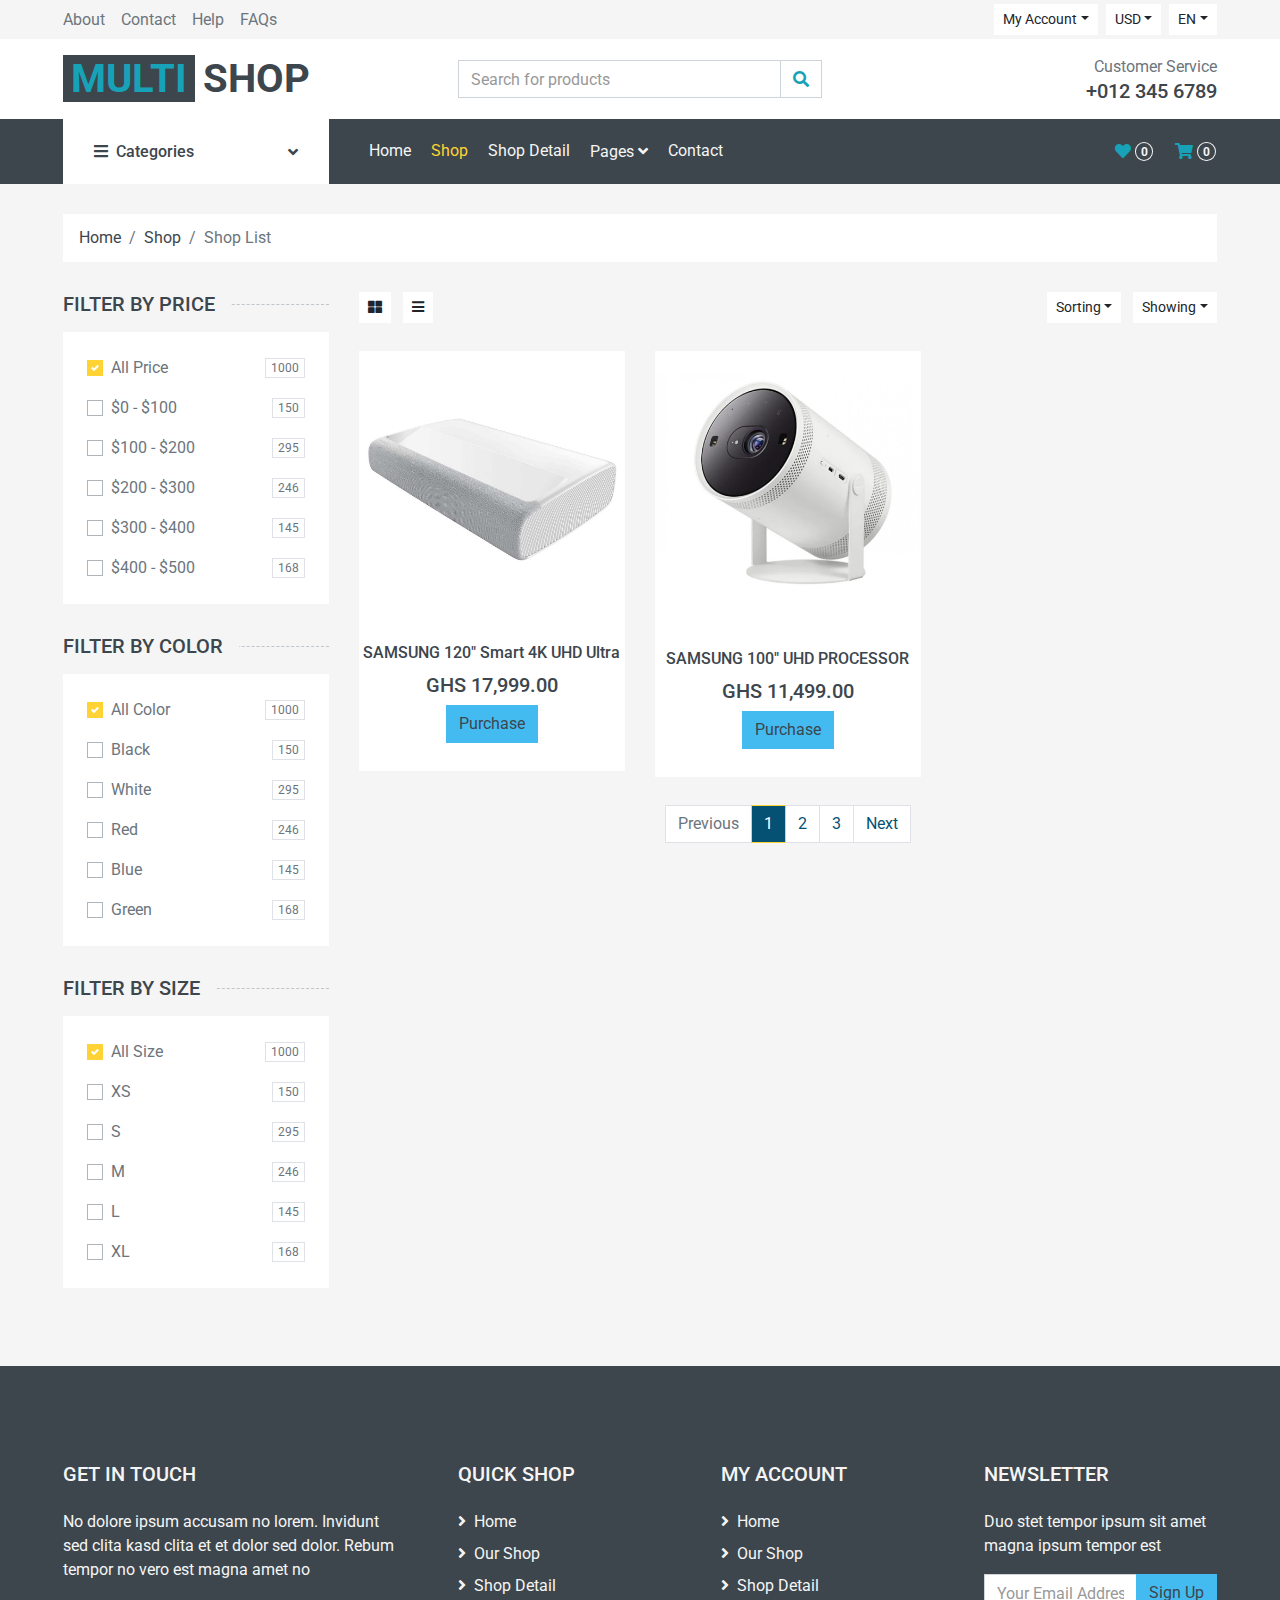
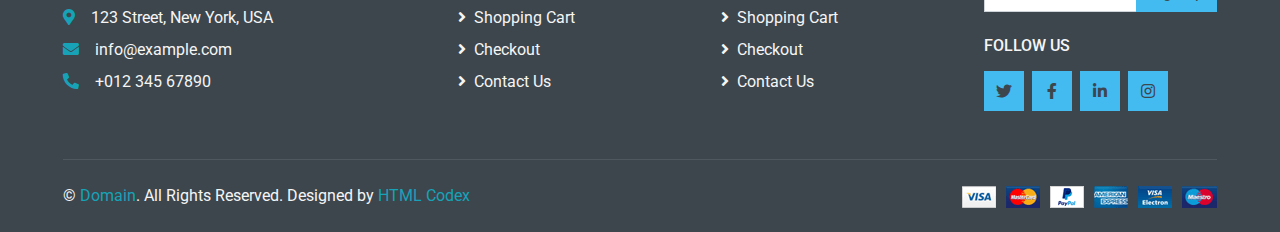
<file: projector.html>
<!DOCTYPE html>
<html lang="en">

<head>
    <meta charset="utf-8">
    <title>MultiShop - Online Shop Website Template</title>
    <meta content="width=device-width, initial-scale=1.0" name="viewport">
    <meta content="Free HTML Templates" name="keywords">
    <meta content="Free HTML Templates" name="description">

    <!-- Favicon -->
    <link href="img/favicon.ico" rel="icon">

    <!-- Google Web Fonts -->
    <link rel="preconnect" href="https://fonts.gstatic.com">
    <link href="https://fonts.googleapis.com/css2?family=Roboto:wght@400;500;700&display=swap" rel="stylesheet">  

    <!-- Font Awesome -->
    <link href="https://cdnjs.cloudflare.com/ajax/libs/font-awesome/5.10.0/css/all.min.css" rel="stylesheet">

    <!-- Libraries Stylesheet -->
    <link href="lib/animate/animate.min.css" rel="stylesheet">
    <link href="lib/owlcarousel/assets/owl.carousel.min.css" rel="stylesheet">

    <!-- Customized Bootstrap Stylesheet -->
    <link href="css/style.css" rel="stylesheet">
</head>

<body>
    <!-- Topbar Start -->
    <div class="container-fluid">
        <div class="row bg-secondary py-1 px-xl-5">
            <div class="col-lg-6 d-none d-lg-block">
                <div class="d-inline-flex align-items-center h-100">
                    <a class="text-body mr-3" href="">About</a>
                    <a class="text-body mr-3" href="">Contact</a>
                    <a class="text-body mr-3" href="">Help</a>
                    <a class="text-body mr-3" href="">FAQs</a>
                </div>
            </div>
            <div class="col-lg-6 text-center text-lg-right">
                <div class="d-inline-flex align-items-center">
                    <div class="btn-group">
                        <button type="button" class="btn btn-sm btn-light dropdown-toggle" data-toggle="dropdown">My Account</button>
                        <div class="dropdown-menu dropdown-menu-right">
                            <button class="dropdown-item" type="button">Sign in</button>
                            <button class="dropdown-item" type="button">Sign up</button>
                        </div>
                    </div>
                    <div class="btn-group mx-2">
                        <button type="button" class="btn btn-sm btn-light dropdown-toggle" data-toggle="dropdown">USD</button>
                        <div class="dropdown-menu dropdown-menu-right">
                            <button class="dropdown-item" type="button">EUR</button>
                            <button class="dropdown-item" type="button">GBP</button>
                            <button class="dropdown-item" type="button">CAD</button>
                        </div>
                    </div>
                    <div class="btn-group">
                        <button type="button" class="btn btn-sm btn-light dropdown-toggle" data-toggle="dropdown">EN</button>
                        <div class="dropdown-menu dropdown-menu-right">
                            <button class="dropdown-item" type="button">FR</button>
                            <button class="dropdown-item" type="button">AR</button>
                            <button class="dropdown-item" type="button">RU</button>
                        </div>
                    </div>
                </div>
                <div class="d-inline-flex align-items-center d-block d-lg-none">
                    <a href="" class="btn px-0 ml-2">
                        <i class="fas fa-heart text-dark"></i>
                        <span class="badge text-dark border border-dark rounded-circle" style="padding-bottom: 2px;">0</span>
                    </a>
                    <a href="" class="btn px-0 ml-2">
                        <i class="fas fa-shopping-cart text-dark"></i>
                        <span class="badge text-dark border border-dark rounded-circle" style="padding-bottom: 2px;">0</span>
                    </a>
                </div>
            </div>
        </div>
        <div class="row align-items-center bg-light py-3 px-xl-5 d-none d-lg-flex">
            <div class="col-lg-4">
                <a href="" class="text-decoration-none">
                    <span class="h1 text-uppercase text-primary bg-dark px-2">Multi</span>
                    <span class="h1 text-uppercase text-dark bg-primary px-2 ml-n1">Shop</span>
                </a>
            </div>
            <div class="col-lg-4 col-6 text-left">
                <form action="">
                    <div class="input-group">
                        <input type="text" class="form-control" placeholder="Search for products">
                        <div class="input-group-append">
                            <span class="input-group-text bg-transparent text-primary">
                                <i class="fa fa-search"></i>
                            </span>
                        </div>
                    </div>
                </form>
            </div>
            <div class="col-lg-4 col-6 text-right">
                <p class="m-0">Customer Service</p>
                <h5 class="m-0">+012 345 6789</h5>
            </div>
        </div>
    </div>
    <!-- Topbar End -->


    <!-- Navbar Start -->
    <div class="container-fluid bg-dark mb-30">
        <div class="row px-xl-5">
            <div class="col-lg-3 d-none d-lg-block">
                <a class="btn d-flex align-items-center justify-content-between bg-primary w-100" data-toggle="collapse" href="#navbar-vertical" style="height: 65px; padding: 0 30px;">
                    <h6 class="text-dark m-0"><i class="fa fa-bars mr-2"></i>Categories</h6>
                    <i class="fa fa-angle-down text-dark"></i>
                </a>
                <nav class="collapse position-absolute navbar navbar-vertical navbar-light align-items-start p-0 bg-light" id="navbar-vertical" style="width: calc(100% - 30px); z-index: 999;">
                    <div class="navbar-nav w-100">
                        <div class="nav-item dropdown dropright">
                            <a href="#" class="nav-link dropdown-toggle" data-toggle="dropdown">Dresses <i class="fa fa-angle-right float-right mt-1"></i></a>
                            <div class="dropdown-menu position-absolute rounded-0 border-0 m-0">
                                <a href="" class="dropdown-item">Men's Dresses</a>
                                <a href="" class="dropdown-item">Women's Dresses</a>
                                <a href="" class="dropdown-item">Baby's Dresses</a>
                            </div>
                        </div>
                        <a href="" class="nav-item nav-link">Shirts</a>
                        <a href="" class="nav-item nav-link">Jeans</a>
                        <a href="" class="nav-item nav-link">Swimwear</a>
                        <a href="" class="nav-item nav-link">Sleepwear</a>
                        <a href="" class="nav-item nav-link">Sportswear</a>
                        <a href="" class="nav-item nav-link">Jumpsuits</a>
                        <a href="" class="nav-item nav-link">Blazers</a>
                        <a href="" class="nav-item nav-link">Jackets</a>
                        <a href="" class="nav-item nav-link">Shoes</a>
                    </div>
                </nav>
            </div>
            <div class="col-lg-9">
                <nav class="navbar navbar-expand-lg bg-dark navbar-dark py-3 py-lg-0 px-0">
                    <a href="" class="text-decoration-none d-block d-lg-none">
                        <span class="h1 text-uppercase text-dark bg-light px-2">Multi</span>
                        <span class="h1 text-uppercase text-light bg-primary px-2 ml-n1">Shop</span>
                    </a>
                    <button type="button" class="navbar-toggler" data-toggle="collapse" data-target="#navbarCollapse">
                        <span class="navbar-toggler-icon"></span>
                    </button>
                    <div class="collapse navbar-collapse justify-content-between" id="navbarCollapse">
                        <div class="navbar-nav mr-auto py-0">
                            <a href="index.html" class="nav-item nav-link">Home</a>
                            <a href="shop.html" class="nav-item nav-link active">Shop</a>
                            <a href="detail.html" class="nav-item nav-link">Shop Detail</a>
                            <div class="nav-item dropdown">
                                <a href="#" class="nav-link dropdown-toggle" data-toggle="dropdown">Pages <i class="fa fa-angle-down mt-1"></i></a>
                                <div class="dropdown-menu bg-primary rounded-0 border-0 m-0">
                                    <a href="cart.html" class="dropdown-item">Shopping Cart</a>
                                    <a href="checkout.html" class="dropdown-item">Checkout</a>
                                </div>
                            </div>
                            <a href="contact.html" class="nav-item nav-link">Contact</a>
                        </div>
                        <div class="navbar-nav ml-auto py-0 d-none d-lg-block">
                            <a href="" class="btn px-0">
                                <i class="fas fa-heart text-primary"></i>
                                <span class="badge text-secondary border border-secondary rounded-circle" style="padding-bottom: 2px;">0</span>
                            </a>
                            <a href="" class="btn px-0 ml-3">
                                <i class="fas fa-shopping-cart text-primary"></i>
                                <span class="badge text-secondary border border-secondary rounded-circle" style="padding-bottom: 2px;">0</span>
                            </a>
                        </div>
                    </div>
                </nav>
            </div>
        </div>
    </div>
    <!-- Navbar End -->


    <!-- Breadcrumb Start -->
    <div class="container-fluid">
        <div class="row px-xl-5">
            <div class="col-12">
                <nav class="breadcrumb bg-light mb-30">
                    <a class="breadcrumb-item text-dark" href="#">Home</a>
                    <a class="breadcrumb-item text-dark" href="#">Shop</a>
                    <span class="breadcrumb-item active">Shop List</span>
                </nav>
            </div>
        </div>
    </div>
    <!-- Breadcrumb End -->


    <!-- Shop Start -->
    <div class="container-fluid">
        <div class="row px-xl-5">
            <!-- Shop Sidebar Start -->
            <div class="col-lg-3 col-md-4">
                <!-- Price Start -->
                <h5 class="section-title position-relative text-uppercase mb-3"><span class="bg-secondary pr-3">Filter by price</span></h5>
                <div class="bg-light p-4 mb-30">
                    <form>
                        <div class="custom-control custom-checkbox d-flex align-items-center justify-content-between mb-3">
                            <input type="checkbox" class="custom-control-input" checked id="price-all">
                            <label class="custom-control-label" for="price-all">All Price</label>
                            <span class="badge border font-weight-normal">1000</span>
                        </div>
                        <div class="custom-control custom-checkbox d-flex align-items-center justify-content-between mb-3">
                            <input type="checkbox" class="custom-control-input" id="price-1">
                            <label class="custom-control-label" for="price-1">$0 - $100</label>
                            <span class="badge border font-weight-normal">150</span>
                        </div>
                        <div class="custom-control custom-checkbox d-flex align-items-center justify-content-between mb-3">
                            <input type="checkbox" class="custom-control-input" id="price-2">
                            <label class="custom-control-label" for="price-2">$100 - $200</label>
                            <span class="badge border font-weight-normal">295</span>
                        </div>
                        <div class="custom-control custom-checkbox d-flex align-items-center justify-content-between mb-3">
                            <input type="checkbox" class="custom-control-input" id="price-3">
                            <label class="custom-control-label" for="price-3">$200 - $300</label>
                            <span class="badge border font-weight-normal">246</span>
                        </div>
                        <div class="custom-control custom-checkbox d-flex align-items-center justify-content-between mb-3">
                            <input type="checkbox" class="custom-control-input" id="price-4">
                            <label class="custom-control-label" for="price-4">$300 - $400</label>
                            <span class="badge border font-weight-normal">145</span>
                        </div>
                        <div class="custom-control custom-checkbox d-flex align-items-center justify-content-between">
                            <input type="checkbox" class="custom-control-input" id="price-5">
                            <label class="custom-control-label" for="price-5">$400 - $500</label>
                            <span class="badge border font-weight-normal">168</span>
                        </div>
                    </form>
                </div>
                <!-- Price End -->
                
                <!-- Color Start -->
                <h5 class="section-title position-relative text-uppercase mb-3"><span class="bg-secondary pr-3">Filter by color</span></h5>
                <div class="bg-light p-4 mb-30">
                    <form>
                        <div class="custom-control custom-checkbox d-flex align-items-center justify-content-between mb-3">
                            <input type="checkbox" class="custom-control-input" checked id="color-all">
                            <label class="custom-control-label" for="price-all">All Color</label>
                            <span class="badge border font-weight-normal">1000</span>
                        </div>
                        <div class="custom-control custom-checkbox d-flex align-items-center justify-content-between mb-3">
                            <input type="checkbox" class="custom-control-input" id="color-1">
                            <label class="custom-control-label" for="color-1">Black</label>
                            <span class="badge border font-weight-normal">150</span>
                        </div>
                        <div class="custom-control custom-checkbox d-flex align-items-center justify-content-between mb-3">
                            <input type="checkbox" class="custom-control-input" id="color-2">
                            <label class="custom-control-label" for="color-2">White</label>
                            <span class="badge border font-weight-normal">295</span>
                        </div>
                        <div class="custom-control custom-checkbox d-flex align-items-center justify-content-between mb-3">
                            <input type="checkbox" class="custom-control-input" id="color-3">
                            <label class="custom-control-label" for="color-3">Red</label>
                            <span class="badge border font-weight-normal">246</span>
                        </div>
                        <div class="custom-control custom-checkbox d-flex align-items-center justify-content-between mb-3">
                            <input type="checkbox" class="custom-control-input" id="color-4">
                            <label class="custom-control-label" for="color-4">Blue</label>
                            <span class="badge border font-weight-normal">145</span>
                        </div>
                        <div class="custom-control custom-checkbox d-flex align-items-center justify-content-between">
                            <input type="checkbox" class="custom-control-input" id="color-5">
                            <label class="custom-control-label" for="color-5">Green</label>
                            <span class="badge border font-weight-normal">168</span>
                        </div>
                    </form>
                </div>
                <!-- Color End -->

                <!-- Size Start -->
                <h5 class="section-title position-relative text-uppercase mb-3"><span class="bg-secondary pr-3">Filter by size</span></h5>
                <div class="bg-light p-4 mb-30">
                    <form>
                        <div class="custom-control custom-checkbox d-flex align-items-center justify-content-between mb-3">
                            <input type="checkbox" class="custom-control-input" checked id="size-all">
                            <label class="custom-control-label" for="size-all">All Size</label>
                            <span class="badge border font-weight-normal">1000</span>
                        </div>
                        <div class="custom-control custom-checkbox d-flex align-items-center justify-content-between mb-3">
                            <input type="checkbox" class="custom-control-input" id="size-1">
                            <label class="custom-control-label" for="size-1">XS</label>
                            <span class="badge border font-weight-normal">150</span>
                        </div>
                        <div class="custom-control custom-checkbox d-flex align-items-center justify-content-between mb-3">
                            <input type="checkbox" class="custom-control-input" id="size-2">
                            <label class="custom-control-label" for="size-2">S</label>
                            <span class="badge border font-weight-normal">295</span>
                        </div>
                        <div class="custom-control custom-checkbox d-flex align-items-center justify-content-between mb-3">
                            <input type="checkbox" class="custom-control-input" id="size-3">
                            <label class="custom-control-label" for="size-3">M</label>
                            <span class="badge border font-weight-normal">246</span>
                        </div>
                        <div class="custom-control custom-checkbox d-flex align-items-center justify-content-between mb-3">
                            <input type="checkbox" class="custom-control-input" id="size-4">
                            <label class="custom-control-label" for="size-4">L</label>
                            <span class="badge border font-weight-normal">145</span>
                        </div>
                        <div class="custom-control custom-checkbox d-flex align-items-center justify-content-between">
                            <input type="checkbox" class="custom-control-input" id="size-5">
                            <label class="custom-control-label" for="size-5">XL</label>
                            <span class="badge border font-weight-normal">168</span>
                        </div>
                    </form>
                </div>
                <!-- Size End -->
            </div>
            <!-- Shop Sidebar End -->


            <!-- Shop Product Start -->
            <div class="col-lg-9 col-md-8">
                <div class="row pb-3">
                    <div class="col-12 pb-1">
                        <div class="d-flex align-items-center justify-content-between mb-4">
                            <div>
                                <button class="btn btn-sm btn-light"><i class="fa fa-th-large"></i></button>
                                <button class="btn btn-sm btn-light ml-2"><i class="fa fa-bars"></i></button>
                            </div>
                            <div class="ml-2">
                                <div class="btn-group">
                                    <button type="button" class="btn btn-sm btn-light dropdown-toggle" data-toggle="dropdown">Sorting</button>
                                    <div class="dropdown-menu dropdown-menu-right">
                                        <a class="dropdown-item" href="#">Latest</a>
                                        <a class="dropdown-item" href="#">Popularity</a>
                                        <a class="dropdown-item" href="#">Best Rating</a>
                                    </div>
                                </div>
                                <div class="btn-group ml-2">
                                    <button type="button" class="btn btn-sm btn-light dropdown-toggle" data-toggle="dropdown">Showing</button>
                                    <div class="dropdown-menu dropdown-menu-right">
                                        <a class="dropdown-item" href="#">10</a>
                                        <a class="dropdown-item" href="#">20</a>
                                        <a class="dropdown-item" href="#">30</a>
                                    </div>
                                </div>
                            </div>
                        </div>
                    </div>
                 
                    
                    <!-- AC PRODUCTS -->
                   
                    <div class="col-lg-4 col-md-6 col-sm-6 pb-1">
                        <div class="product-item bg-light mb-4">
                            <div class="product-img position-relative overflow-hidden">
                                <img class="img-fluid w-100" src="img/59999.jpg" alt="">
                                <div class="product-action">
                                    <a class="btn btn-outline-dark" href=""><ol> 
                                        <li>short throw laser projector SP-LSP7TUAXGH</li>
                                            <li>  UHD PROCESSOR,

                                                 HDR,
                                                
                                                Ultra high-resolution with cutting-edge laser technology,
                                                
                                                Now playing! Bigger and better,
                                                
                                                4K HD,
                                                
                                                Details even in bright light</li>
                                         
                                           
                                       </ol></a>
                                </div>
                            </div>
                            <div class="text-center py-4">
                                <a class="h6 text-decoration-none text-truncate" href="">SAMSUNG 120″ Smart 4K UHD Ultra </a>
                                <div class="d-flex align-items-center justify-content-center mt-2">
                                    <h5>GHS 17,999.00</h5>
                                </div>
                                <div class="d-flex align-items-center justify-content-center mb-1">
                                    <button type="button" class="btn btn-primary">Purchase</button>
                                </div>
                            </div>
                        </div>
                    </div>
                    <div class="col-lg-4 col-md-6 col-sm-6 pb-1">
                        <div class="product-item bg-light mb-4">
                            <div class="product-img position-relative overflow-hidden">
                                <img class="img-fluid w-100" src="img/11999p.jpg" alt="">
                                <div class="product-action">
                                    <a class="btn btn-outline-dark" href="">
                                    <ol>
                                        <li>4K-HDR FREESTYLE PROJECTOR SP-LSP3BLAXZN</li>
                                        <li> Easy set up,

                                              HDR,
                                            
                                            Point and play,
                                            
                                            Smart Entertainment,
                                            
                                            Premium 360 Sound,
                                            
                                             Details even in bright light</li>
                                    </ol>
                                </a>
                                </div>
                            </div>
                            <div class="text-center py-4">
                                <a class="h6 text-decoration-none text-truncate" href="">SAMSUNG 100″ UHD PROCESSOR </a>
                                <div class="d-flex align-items-center justify-content-center mt-2">
                                    <h5>GHS 11,499.00</h5>
                                </div>
                                <div class="d-flex align-items-center justify-content-center mb-1">
                                    <button type="button" class="btn btn-primary">Purchase</button>

                                </div>
                            </div>
                        </div>
                    </div>
                   
                    <div class="col-12">
                        <nav>
                          <ul class="pagination justify-content-center">
                            <li class="page-item disabled"><a class="page-link" href="#">Previous</span></a></li>
                            <li class="page-item active"><a class="page-link" href="#">1</a></li>
                            <li class="page-item"><a class="page-link" href="#">2</a></li>
                            <li class="page-item"><a class="page-link" href="#">3</a></li>
                            <li class="page-item"><a class="page-link" href="#">Next</a></li>
                          </ul>
                        </nav>
                    </div>
                </div>
            </div>
            <!-- Shop Product End -->
        </div>
    </div>
    <!-- Shop End -->


    <!-- Footer Start -->
    <div class="container-fluid bg-dark text-secondary mt-5 pt-5">
        <div class="row px-xl-5 pt-5">
            <div class="col-lg-4 col-md-12 mb-5 pr-3 pr-xl-5">
                <h5 class="text-secondary text-uppercase mb-4">Get In Touch</h5>
                <p class="mb-4">No dolore ipsum accusam no lorem. Invidunt sed clita kasd clita et et dolor sed dolor. Rebum tempor no vero est magna amet no</p>
                <p class="mb-2"><i class="fa fa-map-marker-alt text-primary mr-3"></i>123 Street, New York, USA</p>
                <p class="mb-2"><i class="fa fa-envelope text-primary mr-3"></i>info@example.com</p>
                <p class="mb-0"><i class="fa fa-phone-alt text-primary mr-3"></i>+012 345 67890</p>
            </div>
            <div class="col-lg-8 col-md-12">
                <div class="row">
                    <div class="col-md-4 mb-5">
                        <h5 class="text-secondary text-uppercase mb-4">Quick Shop</h5>
                        <div class="d-flex flex-column justify-content-start">
                            <a class="text-secondary mb-2" href="#"><i class="fa fa-angle-right mr-2"></i>Home</a>
                            <a class="text-secondary mb-2" href="#"><i class="fa fa-angle-right mr-2"></i>Our Shop</a>
                            <a class="text-secondary mb-2" href="#"><i class="fa fa-angle-right mr-2"></i>Shop Detail</a>
                            <a class="text-secondary mb-2" href="#"><i class="fa fa-angle-right mr-2"></i>Shopping Cart</a>
                            <a class="text-secondary mb-2" href="#"><i class="fa fa-angle-right mr-2"></i>Checkout</a>
                            <a class="text-secondary" href="#"><i class="fa fa-angle-right mr-2"></i>Contact Us</a>
                        </div>
                    </div>
                    <div class="col-md-4 mb-5">
                        <h5 class="text-secondary text-uppercase mb-4">My Account</h5>
                        <div class="d-flex flex-column justify-content-start">
                            <a class="text-secondary mb-2" href="#"><i class="fa fa-angle-right mr-2"></i>Home</a>
                            <a class="text-secondary mb-2" href="#"><i class="fa fa-angle-right mr-2"></i>Our Shop</a>
                            <a class="text-secondary mb-2" href="#"><i class="fa fa-angle-right mr-2"></i>Shop Detail</a>
                            <a class="text-secondary mb-2" href="#"><i class="fa fa-angle-right mr-2"></i>Shopping Cart</a>
                            <a class="text-secondary mb-2" href="#"><i class="fa fa-angle-right mr-2"></i>Checkout</a>
                            <a class="text-secondary" href="#"><i class="fa fa-angle-right mr-2"></i>Contact Us</a>
                        </div>
                    </div>
                    <div class="col-md-4 mb-5">
                        <h5 class="text-secondary text-uppercase mb-4">Newsletter</h5>
                        <p>Duo stet tempor ipsum sit amet magna ipsum tempor est</p>
                        <form action="">
                            <div class="input-group">
                                <input type="text" class="form-control" placeholder="Your Email Address">
                                <div class="input-group-append">
                                    <button class="btn btn-primary">Sign Up</button>
                                </div>
                            </div>
                        </form>
                        <h6 class="text-secondary text-uppercase mt-4 mb-3">Follow Us</h6>
                        <div class="d-flex">
                            <a class="btn btn-primary btn-square mr-2" href="#"><i class="fab fa-twitter"></i></a>
                            <a class="btn btn-primary btn-square mr-2" href="#"><i class="fab fa-facebook-f"></i></a>
                            <a class="btn btn-primary btn-square mr-2" href="#"><i class="fab fa-linkedin-in"></i></a>
                            <a class="btn btn-primary btn-square" href="#"><i class="fab fa-instagram"></i></a>
                        </div>
                    </div>
                </div>
            </div>
        </div>
        <div class="row border-top mx-xl-5 py-4" style="border-color: rgba(256, 256, 256, .1) !important;">
            <div class="col-md-6 px-xl-0">
                <p class="mb-md-0 text-center text-md-left text-secondary">
                    &copy; <a class="text-primary" href="#">Domain</a>. All Rights Reserved. Designed
                    by
                    <a class="text-primary" href="https://htmlcodex.com">HTML Codex</a>
                </p>
            </div>
            <div class="col-md-6 px-xl-0 text-center text-md-right">
                <img class="img-fluid" src="img/payments.png" alt="">
            </div>
        </div>
    </div>
    <!-- Footer End -->


    <!-- Back to Top -->
    <a href="#" class="btn btn-primary back-to-top"><i class="fa fa-angle-double-up"></i></a>


    <!-- JavaScript Libraries -->
    <script src="https://code.jquery.com/jquery-3.4.1.min.js"></script>
    <script src="https://stackpath.bootstrapcdn.com/bootstrap/4.4.1/js/bootstrap.bundle.min.js"></script>
    <script src="lib/easing/easing.min.js"></script>
    <script src="lib/owlcarousel/owl.carousel.min.js"></script>

    <!-- Contact Javascript File -->
    <script src="mail/jqBootstrapValidation.min.js"></script>
    <script src="mail/contact.js"></script>

    <!-- Template Javascript -->
    <script src="js/main.js"></script>
</body>

</html>
</file>
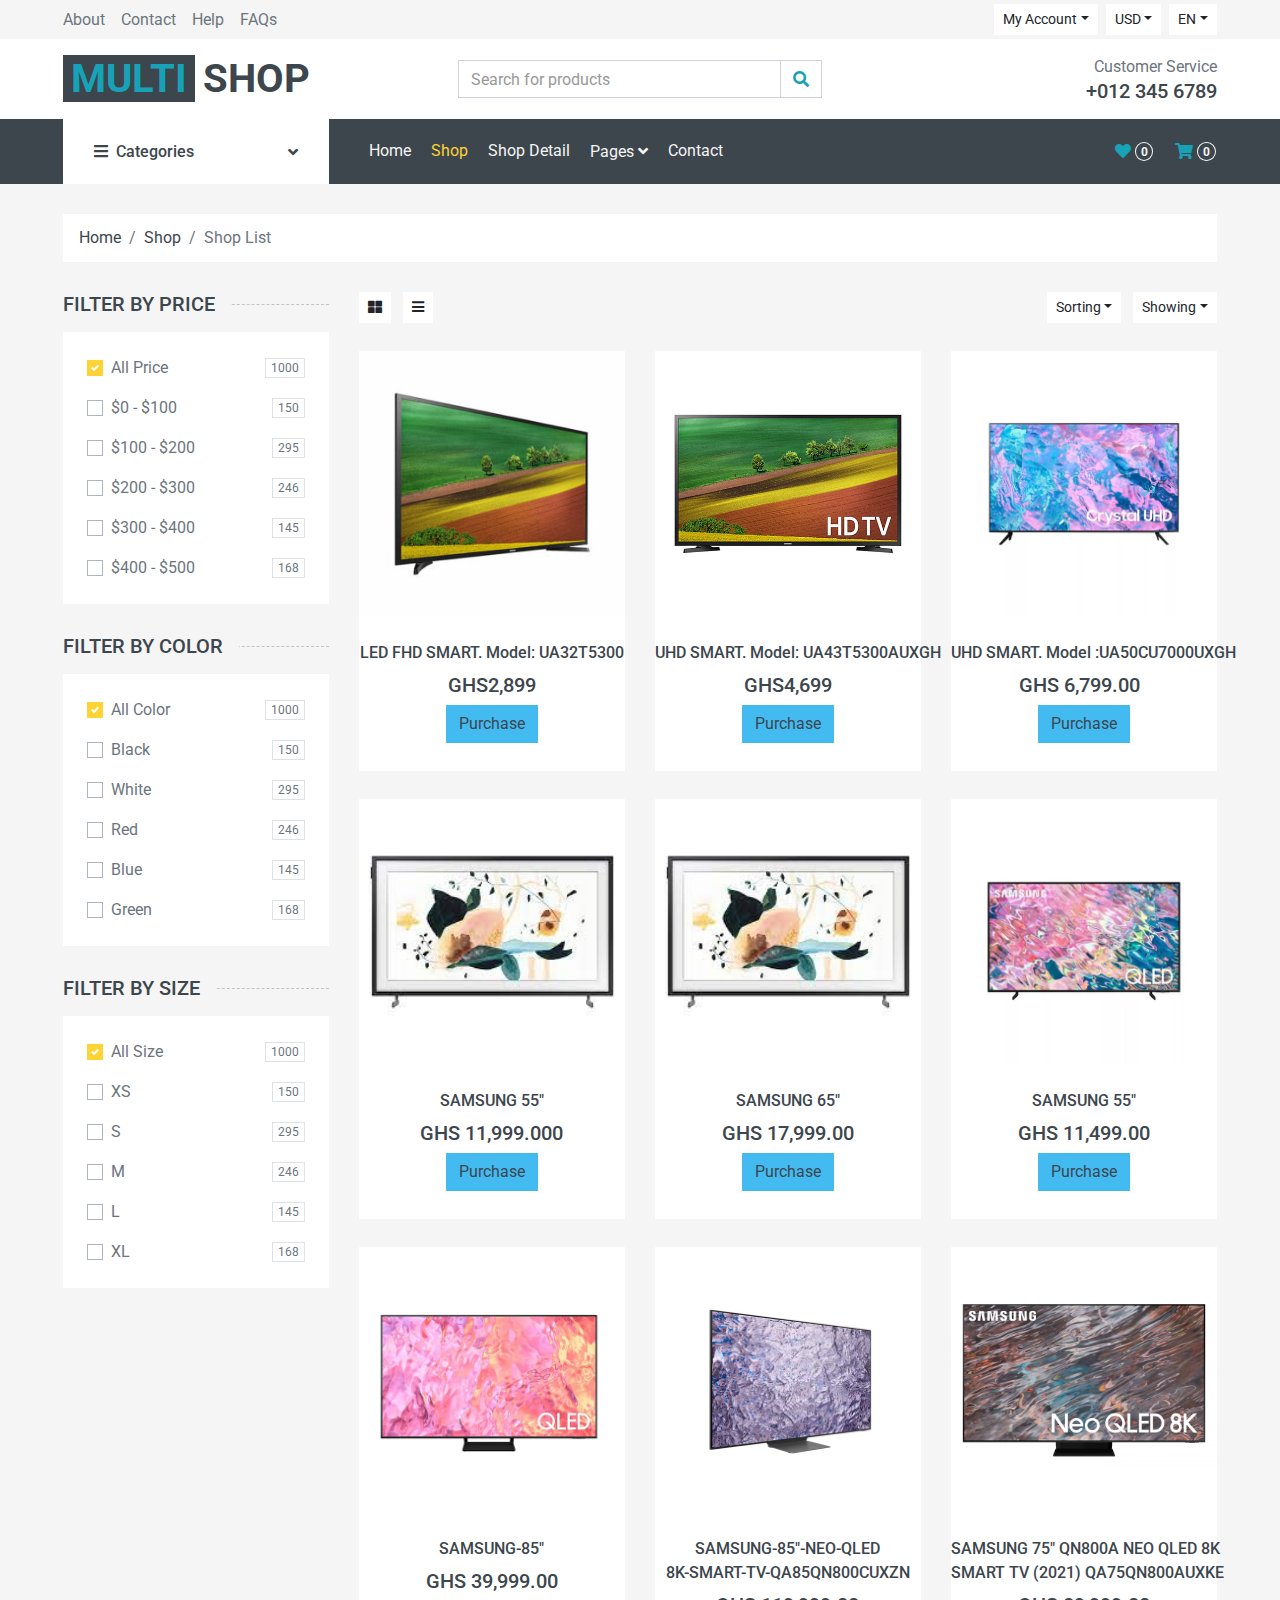
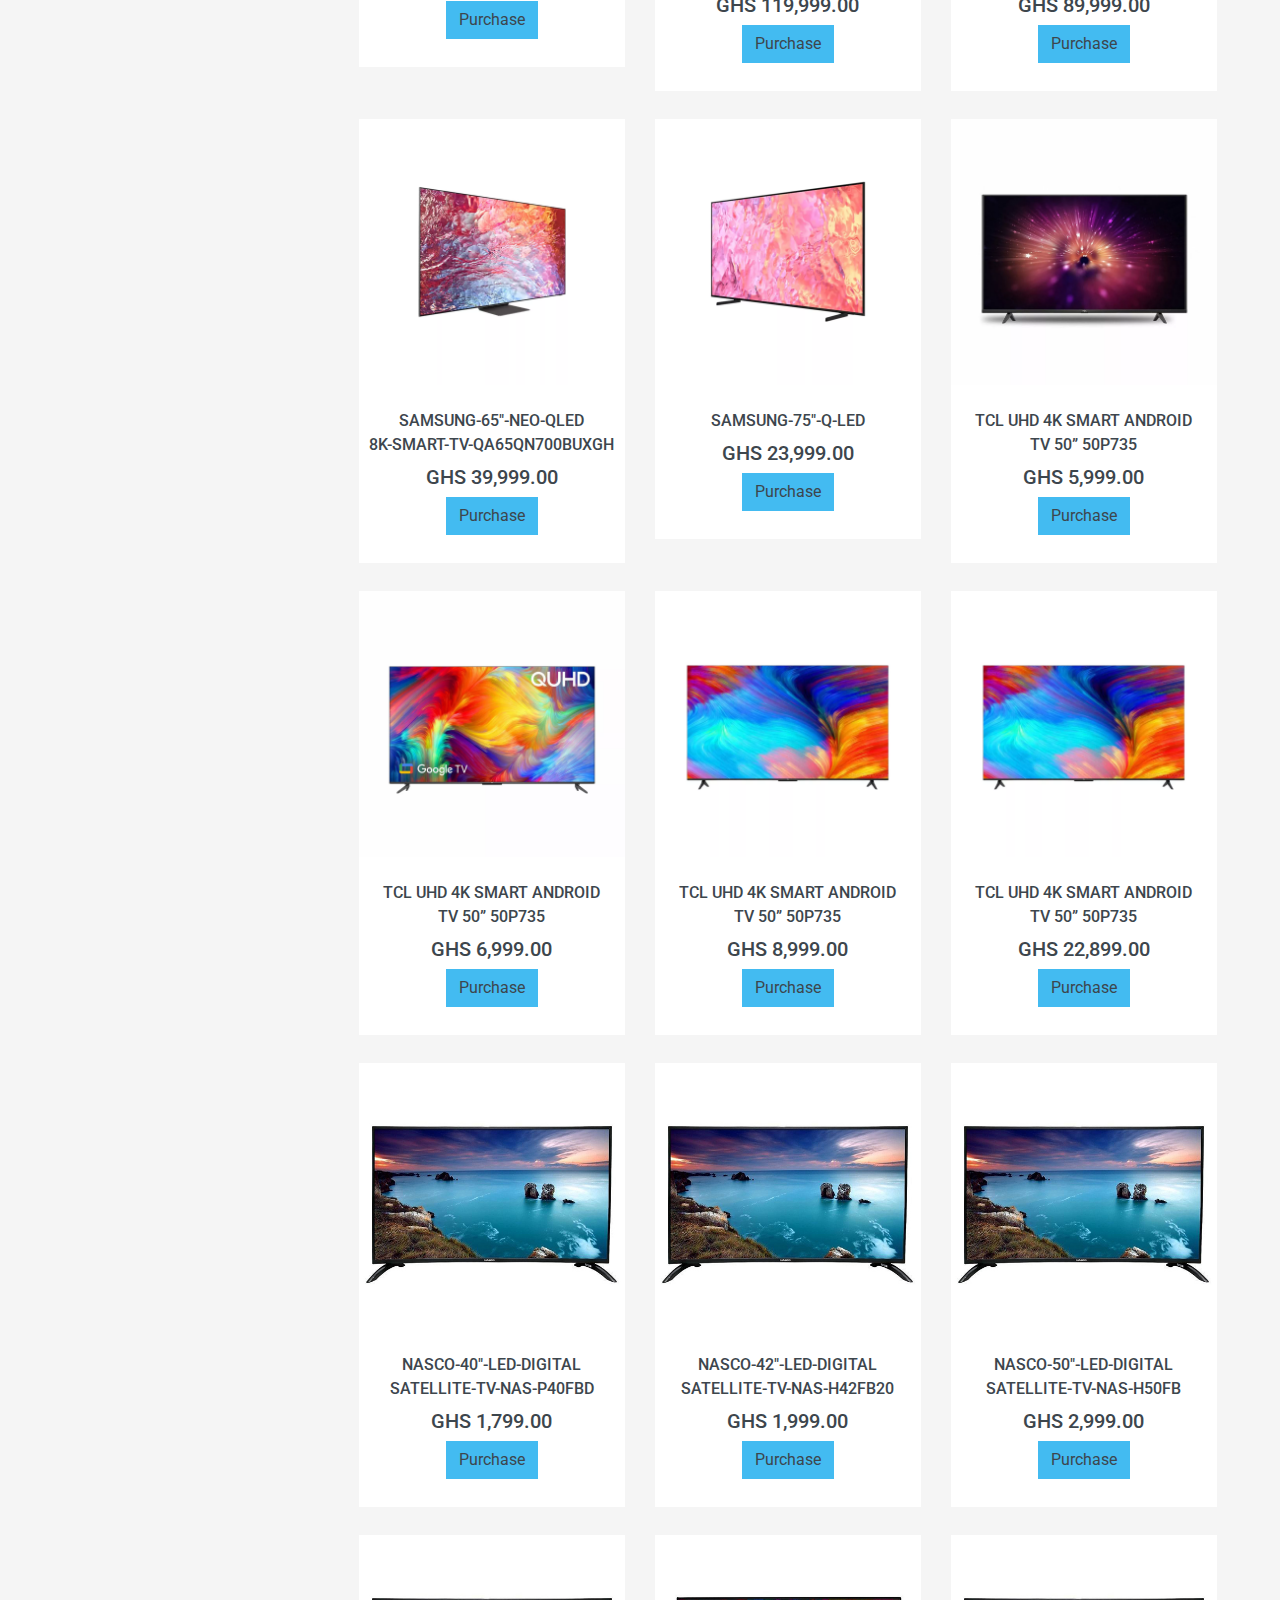
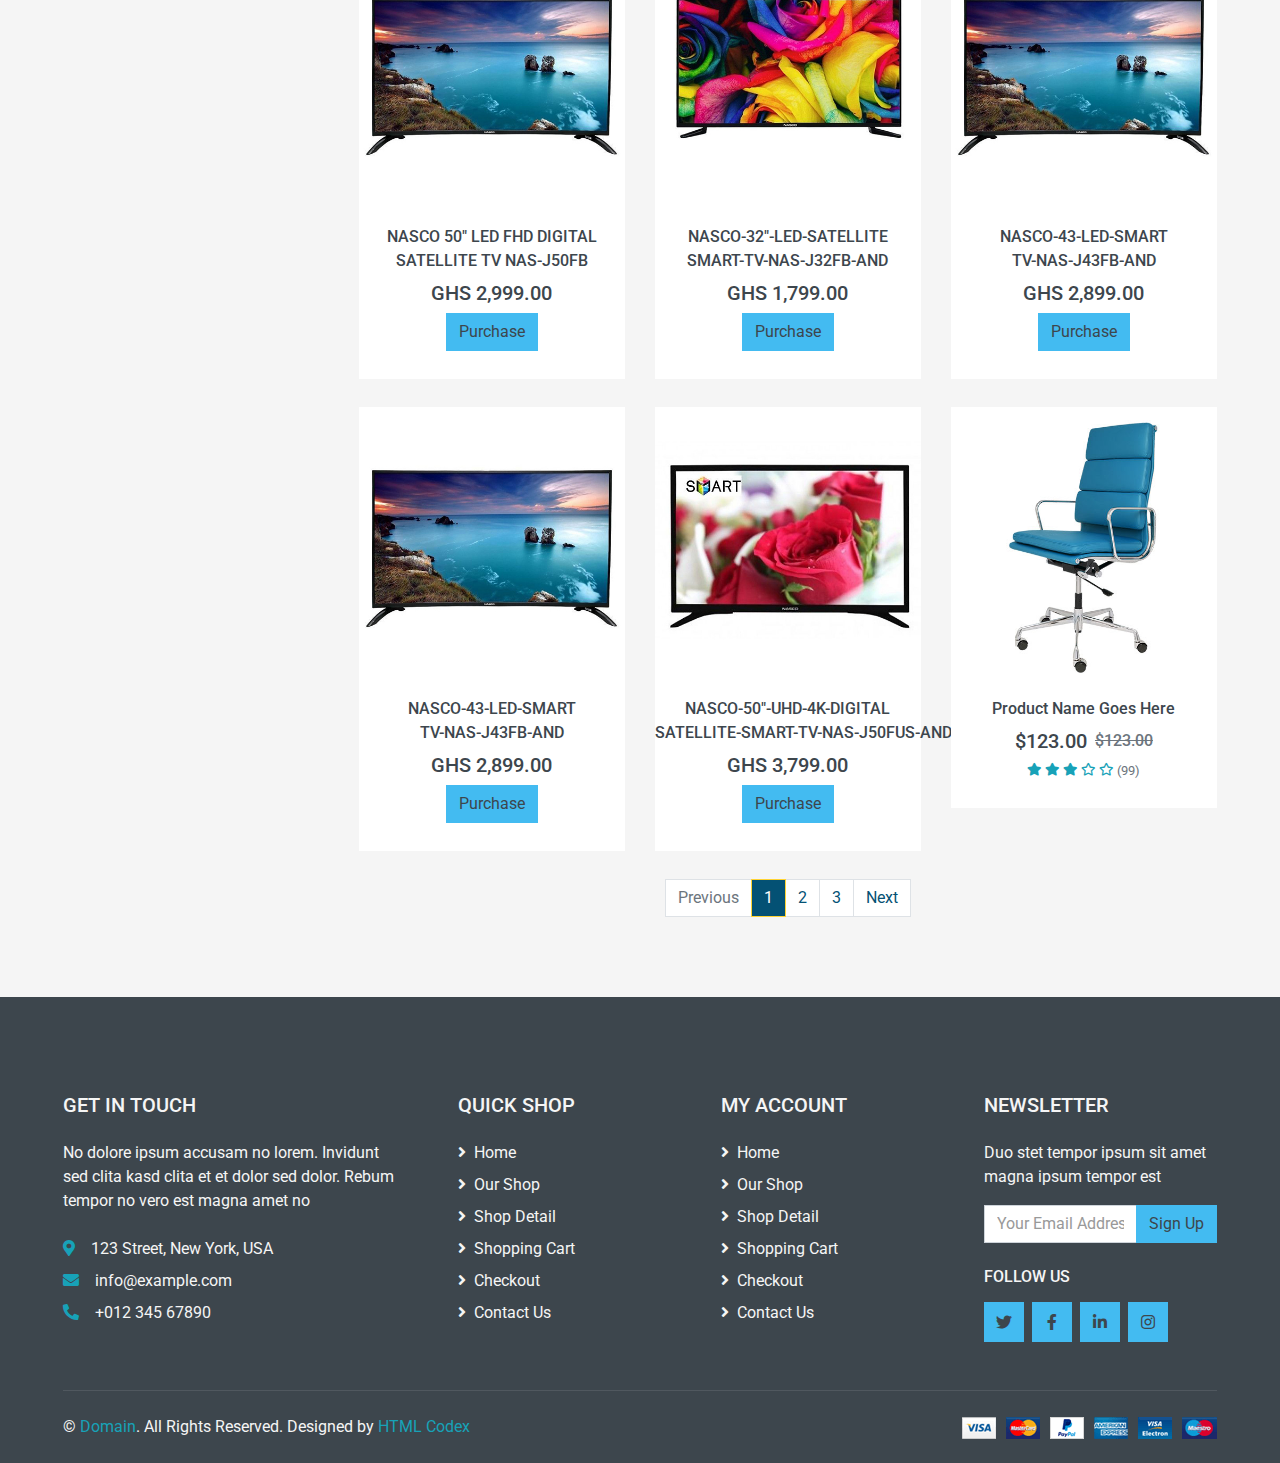
<file: tv.html>
<!DOCTYPE html>
<html lang="en">

<head>
    <meta charset="utf-8">
    <title>MultiShop - Online Shop Website Template</title>
    <meta content="width=device-width, initial-scale=1.0" name="viewport">
    <meta content="Free HTML Templates" name="keywords">
    <meta content="Free HTML Templates" name="description">

    <!-- Favicon -->
    <link href="img/favicon.ico" rel="icon">

    <!-- Google Web Fonts -->
    <link rel="preconnect" href="https://fonts.gstatic.com">
    <link href="https://fonts.googleapis.com/css2?family=Roboto:wght@400;500;700&display=swap" rel="stylesheet">  

    <!-- Font Awesome -->
    <link href="https://cdnjs.cloudflare.com/ajax/libs/font-awesome/5.10.0/css/all.min.css" rel="stylesheet">

    <!-- Libraries Stylesheet -->
    <link href="lib/animate/animate.min.css" rel="stylesheet">
    <link href="lib/owlcarousel/assets/owl.carousel.min.css" rel="stylesheet">

    <!-- Customized Bootstrap Stylesheet -->
    <link href="css/style.css" rel="stylesheet">
</head>

<body>
    <!-- Topbar Start -->
    <div class="container-fluid">
        <div class="row bg-secondary py-1 px-xl-5">
            <div class="col-lg-6 d-none d-lg-block">
                <div class="d-inline-flex align-items-center h-100">
                    <a class="text-body mr-3" href="">About</a>
                    <a class="text-body mr-3" href="">Contact</a>
                    <a class="text-body mr-3" href="">Help</a>
                    <a class="text-body mr-3" href="">FAQs</a>
                </div>
            </div>
            <div class="col-lg-6 text-center text-lg-right">
                <div class="d-inline-flex align-items-center">
                    <div class="btn-group">
                        <button type="button" class="btn btn-sm btn-light dropdown-toggle" data-toggle="dropdown">My Account</button>
                        <div class="dropdown-menu dropdown-menu-right">
                            <button class="dropdown-item" type="button">Sign in</button>
                            <button class="dropdown-item" type="button">Sign up</button>
                        </div>
                    </div>
                    <div class="btn-group mx-2">
                        <button type="button" class="btn btn-sm btn-light dropdown-toggle" data-toggle="dropdown">USD</button>
                        <div class="dropdown-menu dropdown-menu-right">
                            <button class="dropdown-item" type="button">EUR</button>
                            <button class="dropdown-item" type="button">GBP</button>
                            <button class="dropdown-item" type="button">CAD</button>
                        </div>
                    </div>
                    <div class="btn-group">
                        <button type="button" class="btn btn-sm btn-light dropdown-toggle" data-toggle="dropdown">EN</button>
                        <div class="dropdown-menu dropdown-menu-right">
                            <button class="dropdown-item" type="button">FR</button>
                            <button class="dropdown-item" type="button">AR</button>
                            <button class="dropdown-item" type="button">RU</button>
                        </div>
                    </div>
                </div>
                <div class="d-inline-flex align-items-center d-block d-lg-none">
                    <a href="" class="btn px-0 ml-2">
                        <i class="fas fa-heart text-dark"></i>
                        <span class="badge text-dark border border-dark rounded-circle" style="padding-bottom: 2px;">0</span>
                    </a>
                    <a href="" class="btn px-0 ml-2">
                        <i class="fas fa-shopping-cart text-dark"></i>
                        <span class="badge text-dark border border-dark rounded-circle" style="padding-bottom: 2px;">0</span>
                    </a>
                </div>
            </div>
        </div>
        <div class="row align-items-center bg-light py-3 px-xl-5 d-none d-lg-flex">
            <div class="col-lg-4">
                <a href="" class="text-decoration-none">
                    <span class="h1 text-uppercase text-primary bg-dark px-2">Multi</span>
                    <span class="h1 text-uppercase text-dark bg-primary px-2 ml-n1">Shop</span>
                </a>
            </div>
            <div class="col-lg-4 col-6 text-left">
                <form action="">
                    <div class="input-group">
                        <input type="text" class="form-control" placeholder="Search for products">
                        <div class="input-group-append">
                            <span class="input-group-text bg-transparent text-primary">
                                <i class="fa fa-search"></i>
                            </span>
                        </div>
                    </div>
                </form>
            </div>
            <div class="col-lg-4 col-6 text-right">
                <p class="m-0">Customer Service</p>
                <h5 class="m-0">+012 345 6789</h5>
            </div>
        </div>
    </div>
    <!-- Topbar End -->


    <!-- Navbar Start -->
    <div class="container-fluid bg-dark mb-30">
        <div class="row px-xl-5">
            <div class="col-lg-3 d-none d-lg-block">
                <a class="btn d-flex align-items-center justify-content-between bg-primary w-100" data-toggle="collapse" href="#navbar-vertical" style="height: 65px; padding: 0 30px;">
                    <h6 class="text-dark m-0"><i class="fa fa-bars mr-2"></i>Categories</h6>
                    <i class="fa fa-angle-down text-dark"></i>
                </a>
                <nav class="collapse position-absolute navbar navbar-vertical navbar-light align-items-start p-0 bg-light" id="navbar-vertical" style="width: calc(100% - 30px); z-index: 999;">
                    <div class="navbar-nav w-100">
                        <div class="nav-item dropdown dropright">
                            <a href="#" class="nav-link dropdown-toggle" data-toggle="dropdown">Dresses <i class="fa fa-angle-right float-right mt-1"></i></a>
                            <div class="dropdown-menu position-absolute rounded-0 border-0 m-0">
                                <a href="" class="dropdown-item">Men's Dresses</a>
                                <a href="" class="dropdown-item">Women's Dresses</a>
                                <a href="" class="dropdown-item">Baby's Dresses</a>
                            </div>
                        </div>
                        <a href="" class="nav-item nav-link">Shirts</a>
                        <a href="" class="nav-item nav-link">Jeans</a>
                        <a href="" class="nav-item nav-link">Swimwear</a>
                        <a href="" class="nav-item nav-link">Sleepwear</a>
                        <a href="" class="nav-item nav-link">Sportswear</a>
                        <a href="" class="nav-item nav-link">Jumpsuits</a>
                        <a href="" class="nav-item nav-link">Blazers</a>
                        <a href="" class="nav-item nav-link">Jackets</a>
                        <a href="" class="nav-item nav-link">Shoes</a>
                    </div>
                </nav>
            </div>
            <div class="col-lg-9">
                <nav class="navbar navbar-expand-lg bg-dark navbar-dark py-3 py-lg-0 px-0">
                    <a href="" class="text-decoration-none d-block d-lg-none">
                        <span class="h1 text-uppercase text-dark bg-light px-2">Multi</span>
                        <span class="h1 text-uppercase text-light bg-primary px-2 ml-n1">Shop</span>
                    </a>
                    <button type="button" class="navbar-toggler" data-toggle="collapse" data-target="#navbarCollapse">
                        <span class="navbar-toggler-icon"></span>
                    </button>
                    <div class="collapse navbar-collapse justify-content-between" id="navbarCollapse">
                        <div class="navbar-nav mr-auto py-0">
                            <a href="index.html" class="nav-item nav-link">Home</a>
                            <a href="shop.html" class="nav-item nav-link active">Shop</a>
                            <a href="detail.html" class="nav-item nav-link">Shop Detail</a>
                            <div class="nav-item dropdown">
                                <a href="#" class="nav-link dropdown-toggle" data-toggle="dropdown">Pages <i class="fa fa-angle-down mt-1"></i></a>
                                <div class="dropdown-menu bg-primary rounded-0 border-0 m-0">
                                    <a href="cart.html" class="dropdown-item">Shopping Cart</a>
                                    <a href="checkout.html" class="dropdown-item">Checkout</a>
                                </div>
                            </div>
                            <a href="contact.html" class="nav-item nav-link">Contact</a>
                        </div>
                        <div class="navbar-nav ml-auto py-0 d-none d-lg-block">
                            <a href="" class="btn px-0">
                                <i class="fas fa-heart text-primary"></i>
                                <span class="badge text-secondary border border-secondary rounded-circle" style="padding-bottom: 2px;">0</span>
                            </a>
                            <a href="" class="btn px-0 ml-3">
                                <i class="fas fa-shopping-cart text-primary"></i>
                                <span class="badge text-secondary border border-secondary rounded-circle" style="padding-bottom: 2px;">0</span>
                            </a>
                        </div>
                    </div>
                </nav>
            </div>
        </div>
    </div>
    <!-- Navbar End -->


    <!-- Breadcrumb Start -->
    <div class="container-fluid">
        <div class="row px-xl-5">
            <div class="col-12">
                <nav class="breadcrumb bg-light mb-30">
                    <a class="breadcrumb-item text-dark" href="#">Home</a>
                    <a class="breadcrumb-item text-dark" href="#">Shop</a>
                    <span class="breadcrumb-item active">Shop List</span>
                </nav>
            </div>
        </div>
    </div>
    <!-- Breadcrumb End -->


    <!-- Shop Start -->
    <div class="container-fluid">
        <div class="row px-xl-5">
            <!-- Shop Sidebar Start -->
            <div class="col-lg-3 col-md-4">
                <!-- Price Start -->
                <h5 class="section-title position-relative text-uppercase mb-3"><span class="bg-secondary pr-3">Filter by price</span></h5>
                <div class="bg-light p-4 mb-30">
                    <form>
                        <div class="custom-control custom-checkbox d-flex align-items-center justify-content-between mb-3">
                            <input type="checkbox" class="custom-control-input" checked id="price-all">
                            <label class="custom-control-label" for="price-all">All Price</label>
                            <span class="badge border font-weight-normal">1000</span>
                        </div>
                        <div class="custom-control custom-checkbox d-flex align-items-center justify-content-between mb-3">
                            <input type="checkbox" class="custom-control-input" id="price-1">
                            <label class="custom-control-label" for="price-1">$0 - $100</label>
                            <span class="badge border font-weight-normal">150</span>
                        </div>
                        <div class="custom-control custom-checkbox d-flex align-items-center justify-content-between mb-3">
                            <input type="checkbox" class="custom-control-input" id="price-2">
                            <label class="custom-control-label" for="price-2">$100 - $200</label>
                            <span class="badge border font-weight-normal">295</span>
                        </div>
                        <div class="custom-control custom-checkbox d-flex align-items-center justify-content-between mb-3">
                            <input type="checkbox" class="custom-control-input" id="price-3">
                            <label class="custom-control-label" for="price-3">$200 - $300</label>
                            <span class="badge border font-weight-normal">246</span>
                        </div>
                        <div class="custom-control custom-checkbox d-flex align-items-center justify-content-between mb-3">
                            <input type="checkbox" class="custom-control-input" id="price-4">
                            <label class="custom-control-label" for="price-4">$300 - $400</label>
                            <span class="badge border font-weight-normal">145</span>
                        </div>
                        <div class="custom-control custom-checkbox d-flex align-items-center justify-content-between">
                            <input type="checkbox" class="custom-control-input" id="price-5">
                            <label class="custom-control-label" for="price-5">$400 - $500</label>
                            <span class="badge border font-weight-normal">168</span>
                        </div>
                    </form>
                </div>
                <!-- Price End -->
                
                <!-- Color Start -->
                <h5 class="section-title position-relative text-uppercase mb-3"><span class="bg-secondary pr-3">Filter by color</span></h5>
                <div class="bg-light p-4 mb-30">
                    <form>
                        <div class="custom-control custom-checkbox d-flex align-items-center justify-content-between mb-3">
                            <input type="checkbox" class="custom-control-input" checked id="color-all">
                            <label class="custom-control-label" for="price-all">All Color</label>
                            <span class="badge border font-weight-normal">1000</span>
                        </div>
                        <div class="custom-control custom-checkbox d-flex align-items-center justify-content-between mb-3">
                            <input type="checkbox" class="custom-control-input" id="color-1">
                            <label class="custom-control-label" for="color-1">Black</label>
                            <span class="badge border font-weight-normal">150</span>
                        </div>
                        <div class="custom-control custom-checkbox d-flex align-items-center justify-content-between mb-3">
                            <input type="checkbox" class="custom-control-input" id="color-2">
                            <label class="custom-control-label" for="color-2">White</label>
                            <span class="badge border font-weight-normal">295</span>
                        </div>
                        <div class="custom-control custom-checkbox d-flex align-items-center justify-content-between mb-3">
                            <input type="checkbox" class="custom-control-input" id="color-3">
                            <label class="custom-control-label" for="color-3">Red</label>
                            <span class="badge border font-weight-normal">246</span>
                        </div>
                        <div class="custom-control custom-checkbox d-flex align-items-center justify-content-between mb-3">
                            <input type="checkbox" class="custom-control-input" id="color-4">
                            <label class="custom-control-label" for="color-4">Blue</label>
                            <span class="badge border font-weight-normal">145</span>
                        </div>
                        <div class="custom-control custom-checkbox d-flex align-items-center justify-content-between">
                            <input type="checkbox" class="custom-control-input" id="color-5">
                            <label class="custom-control-label" for="color-5">Green</label>
                            <span class="badge border font-weight-normal">168</span>
                        </div>
                    </form>
                </div>
                <!-- Color End -->

                <!-- Size Start -->
                <h5 class="section-title position-relative text-uppercase mb-3"><span class="bg-secondary pr-3">Filter by size</span></h5>
                <div class="bg-light p-4 mb-30">
                    <form>
                        <div class="custom-control custom-checkbox d-flex align-items-center justify-content-between mb-3">
                            <input type="checkbox" class="custom-control-input" checked id="size-all">
                            <label class="custom-control-label" for="size-all">All Size</label>
                            <span class="badge border font-weight-normal">1000</span>
                        </div>
                        <div class="custom-control custom-checkbox d-flex align-items-center justify-content-between mb-3">
                            <input type="checkbox" class="custom-control-input" id="size-1">
                            <label class="custom-control-label" for="size-1">XS</label>
                            <span class="badge border font-weight-normal">150</span>
                        </div>
                        <div class="custom-control custom-checkbox d-flex align-items-center justify-content-between mb-3">
                            <input type="checkbox" class="custom-control-input" id="size-2">
                            <label class="custom-control-label" for="size-2">S</label>
                            <span class="badge border font-weight-normal">295</span>
                        </div>
                        <div class="custom-control custom-checkbox d-flex align-items-center justify-content-between mb-3">
                            <input type="checkbox" class="custom-control-input" id="size-3">
                            <label class="custom-control-label" for="size-3">M</label>
                            <span class="badge border font-weight-normal">246</span>
                        </div>
                        <div class="custom-control custom-checkbox d-flex align-items-center justify-content-between mb-3">
                            <input type="checkbox" class="custom-control-input" id="size-4">
                            <label class="custom-control-label" for="size-4">L</label>
                            <span class="badge border font-weight-normal">145</span>
                        </div>
                        <div class="custom-control custom-checkbox d-flex align-items-center justify-content-between">
                            <input type="checkbox" class="custom-control-input" id="size-5">
                            <label class="custom-control-label" for="size-5">XL</label>
                            <span class="badge border font-weight-normal">168</span>
                        </div>
                    </form>
                </div>
                <!-- Size End -->
            </div>
            <!-- Shop Sidebar End -->


            <!-- Shop Product Start -->
            <div class="col-lg-9 col-md-8">
                <div class="row pb-3">
                    <div class="col-12 pb-1">
                        <div class="d-flex align-items-center justify-content-between mb-4">
                            <div>
                                <button class="btn btn-sm btn-light"><i class="fa fa-th-large"></i></button>
                                <button class="btn btn-sm btn-light ml-2"><i class="fa fa-bars"></i></button>
                            </div>
                            <div class="ml-2">
                                <div class="btn-group">
                                    <button type="button" class="btn btn-sm btn-light dropdown-toggle" data-toggle="dropdown">Sorting</button>
                                    <div class="dropdown-menu dropdown-menu-right">
                                        <a class="dropdown-item" href="#">Latest</a>
                                        <a class="dropdown-item" href="#">Popularity</a>
                                        <a class="dropdown-item" href="#">Best Rating</a>
                                    </div>
                                </div>
                                <div class="btn-group ml-2">
                                    <button type="button" class="btn btn-sm btn-light dropdown-toggle" data-toggle="dropdown">Showing</button>
                                    <div class="dropdown-menu dropdown-menu-right">
                                        <a class="dropdown-item" href="#">10</a>
                                        <a class="dropdown-item" href="#">20</a>
                                        <a class="dropdown-item" href="#">30</a>
                                    </div>
                                </div>
                            </div>
                        </div>
                    </div>
                    <div class="col-lg-4 col-md-6 col-sm-6 pb-1">
                        <div class="product-item bg-light mb-4">
                            <div class="product-img position-relative overflow-hidden">
                                <img class="img-fluid w-100" src="img/led2899.jpg" alt="">
                                <div class="product-action">
                                    <a class="btn btn-outline-dark " href="">Lorem ipsum dolor sit amet, consectetur adipisicing elit. Harum, fugiat provident quae debitis blanditiis, deserunt aut, ipsam labore consectetur</a>
                                    
                                </div>
                            </div>
                            <div class="text-center py-4">
                                <a class="h6 text-decoration-none text-truncate" href="">LED FHD SMART. Model: UA32T5300</a>
                                <div class="d-flex align-items-center justify-content-center mt-2">
                                    <h5> GHS2,899 </h5>
                                </div>
                                <div class="d-flex align-items-center justify-content-center mb-1">
                                 <button type="button" class="btn btn-primary">Purchase</button>
                                </div>
                            </div>
                        </div>
                    </div>
                    <div class="col-lg-4 col-md-6 col-sm-6 pb-1">
                        <div class="product-item bg-light mb-4">
                            <div class="product-img position-relative overflow-hidden">
                                <img class="img-fluid w-100" src="img/4699.jpg" alt="">
                                <div class="product-action">
                                    <a class="btn btn-outline-dark " href="">Lorem ipsum dolor sit amet, consectetur adipisicing elit. Harum, fugiat provident quae debitis blanditiis, deserunt aut, ipsam labore consectetur</a>
                                    
                                </div>
                            </div>
                            <div class="text-center py-4">
                                <a class="h6 text-decoration-none text-truncate" href="">UHD SMART. Model: UA43T5300AUXGH</a>
                                <div class="d-flex align-items-center justify-content-center mt-2">
                                    <h5>GHS4,699</h5>
                                </div>
                                <div class="d-flex align-items-center justify-content-center mb-1">
                                    <button type="button" class="btn btn-primary">Purchase</button>
                                </div>
                            </div>
                        </div>
                    </div>
                    <!-- AC PRODUCTS -->
                    <div class="col-lg-4 col-md-6 col-sm-6 pb-1">
                        <div class="product-item bg-light mb-4">
                            <div class="product-img position-relative overflow-hidden">
                                <img class="img-fluid w-100" src="img/6799.webp" alt="">
                                <div class="product-action">
                                    <a class="btn btn-outline-dark " href="">Lorem ipsum dolor sit amet, consectetur adipisicing elit. Harum, fugiat provident quae debitis blanditiis, deserunt aut, ipsam labore consectetur</a>

                                </div>
                            </div>
                            <div class="text-center py-4">
                                <a class="h6 text-decoration-none text-truncate" href="">UHD SMART. Model :UA50CU7000UXGH</a>
                                <div class="d-flex align-items-center justify-content-center mt-2">
                                    <h5>GHS 6,799.00</h5><h6 class="text-muted ml-2">
                                </div>
                                <div class="d-flex align-items-center justify-content-center mb-1">
                                    <button type="button" class="btn btn-primary">Purchase</button>

                                </div>
                            </div>
                        </div>
                    </div>
                    <div class="col-lg-4 col-md-6 col-sm-6 pb-1">
                        <div class="product-item bg-light mb-4">
                            <div class="product-img position-relative overflow-hidden">
                                <img class="img-fluid w-100" src="img/11999.jpg" alt="">
                                <div class="product-action">
                                    <a class="btn btn-outline-dark" href=""><ol> 
                                        <li> THE FRAME SMART UHD TV QA55LS03TAUXGH</li>
                                            <li> TURN OFF TO BEAUTIFY YOUR SPACE WITH ART</li>
                                           <li>CUSTOMIZE TO YOUR STYLE</li>
                                           
                                       </ol></a>
                                    
                                </div>
                            </div>
                            <div class="text-center py-4">
                                <a class="h6 text-decoration-none text-truncate" href="">SAMSUNG 55″</a>
                                <div class="d-flex align-items-center justify-content-center mt-2">
                                    <h5>GHS 11,999.000</h5>
                                </div>
                                <div class="d-flex align-items-center justify-content-center mb-1">
                                    <button type="button" class="btn btn-primary">Purchase</button>
                                </div>
                            </div>
                        </div>
                    </div>
                    <div class="col-lg-4 col-md-6 col-sm-6 pb-1">
                        <div class="product-item bg-light mb-4">
                            <div class="product-img position-relative overflow-hidden">
                                <img class="img-fluid w-100" src="img/17999.jpg" alt="">
                                <div class="product-action">
                                    <a class="btn btn-outline-dark" href=""><ol> 
                                        <li>THE FRAME SMART UHD TV QA65LS03AAUXGH</li>
                                            <li> TURN OFF TO BEAUTIFY YOUR SPACE WITH ART</li>
                                           <li>CUSTOMIZE TO YOUR STYLE</li>
                                           
                                       </ol></a>
                                </div>
                            </div>
                            <div class="text-center py-4">
                                <a class="h6 text-decoration-none text-truncate" href="">SAMSUNG 65″ </a>
                                <div class="d-flex align-items-center justify-content-center mt-2">
                                    <h5>GHS 17,999.00</h5>
                                </div>
                                <div class="d-flex align-items-center justify-content-center mb-1">
                                    <button type="button" class="btn btn-primary">Purchase</button>
                                </div>
                            </div>
                        </div>
                    </div>
                    <div class="col-lg-4 col-md-6 col-sm-6 pb-1">
                        <div class="product-item bg-light mb-4">
                            <div class="product-img position-relative overflow-hidden">
                                <img class="img-fluid w-100" src="img/11499.webp" alt="">
                                <div class="product-action">
                                    <a class="btn btn-outline-dark" href="">
                                    <ol>
                                        <li>THE FRAME SMART UHD TV QA65LS03AAUXGH</li>
                                        <li>Q VIEWINGANGLE,
                                            SMART HUB,
                                            AUTO DETECTION,
                                            WIFI BUILT IN,
                                            ETHERNET LAN,
                                            HDMI 4,
                                            USB 3,
                                            ONE REMOTE,
                                            FLAT PANEL,
                                            4K</li>
                                    </ol>
                                </a>
                                </div>
                            </div>
                            <div class="text-center py-4">
                                <a class="h6 text-decoration-none text-truncate" href="">SAMSUNG 55″ </a>
                                <div class="d-flex align-items-center justify-content-center mt-2">
                                    <h5>GHS 11,499.00</h5>
                                </div>
                                <div class="d-flex align-items-center justify-content-center mb-1">
                                    <button type="button" class="btn btn-primary">Purchase</button>

                                </div>
                            </div>
                        </div>
                    </div>

                    <div class="col-lg-4 col-md-6 col-sm-6 pb-1">
                        <div class="product-item bg-light mb-4">
                            <div class="product-img position-relative overflow-hidden">
                                <img class="img-fluid w-100" src="img/39999.webp" alt="">
                                <div class="product-action">
                                    <a class="btn btn-outline-dark" href="">
                                   <ol>
                                    <li>Q-LED-FLAT-4K-Smart-TV-QA85Q60CAUXGH</li>
                                   </ol>
                                </a>
                                </div>
                            </div>
                            <div class="text-center py-4">
                                <a class="h6 text-decoration-none text-truncate" href="">SAMSUNG-85″</a>
                                <div class="d-flex align-items-center justify-content-center mt-2">
                                    <h5>GHS 39,999.00</h5>
                                </div>
                                <div class="d-flex align-items-center justify-content-center mb-1">
                                    <button type="button" class="btn btn-primary">Purchase</button>
                                </div>
                            </div>
                        </div>
                    </div>

                    <div class="col-lg-4 col-md-6 col-sm-6 pb-1">
                        <div class="product-item bg-light mb-4">
                            <div class="product-img position-relative overflow-hidden">
                                <img class="img-fluid w-100" src="img/119999.webp" alt="">
                                <div class="product-action">
                                    <a class="btn btn-outline-dark" href="">
                                   <ol>
                                    <li>   85 INCHINES</li>
                                    <li>NEO QUANTUM HDR 8K PLUS</li>
                                    <li>HDMI</li>
                                   </ol>
                                </a>
                                </div>
                            </div>
                            <div class="text-center py-4">
                                <a class="h6 text-decoration-none text-truncate" href="">SAMSUNG-85″-NEO-QLED</a>
                                <a class="h6 text-decoration-none text-truncate" href="">8K-SMART-TV-QA85QN800CUXZN</a>
                                <div class="d-flex align-items-center justify-content-center mt-2">
                                    <h5>GHS 119,999.00</h5>
                                </div>
                                <div class="d-flex align-items-center justify-content-center mb-1">
                                    <button type="button" class="btn btn-primary">Purchase</button>
                                </div>
                            </div>
                        </div>
                    </div>

                    
                    <div class="col-lg-4 col-md-6 col-sm-6 pb-1">
                        <div class="product-item bg-light mb-4">
                            <div class="product-img position-relative overflow-hidden">
                                <img class="img-fluid w-100" src="img/89999.png" alt="">
                                <div class="product-action">
                                    <a class="btn btn-outline-dark" href="">
                                   <ol>
                                    <li>   Q VIEWING ANGLE</li>
                                    <li>SMART HUB</li>
                                    <li>AUTO DETECTION</li>
                                    <li> WIFI BUILT IN</li>
                                    <li>USB 3</li>
                                    <li>ETHERNET LAN,HDMI 4

                            
                                        
                                        , ONE REMOTE
                                        
                                        ,FLAT PANEL
                                        
                                        , 8K</li>
                                 
                                   </ol>
                                </a>
                                </div>
                            </div>
                            <div class="text-center py-4">
                                <a class="h6 text-decoration-none text-truncate" href="">SAMSUNG 75″ QN800A NEO QLED 8K</a>
                                <a class="h6 text-decoration-none text-truncate" href="">SMART TV (2021) QA75QN800AUXKE</a>
                                <div class="d-flex align-items-center justify-content-center mt-2">
                                    <h5>GHS 89,999.00</h5>
                                </div>
                                <div class="d-flex align-items-center justify-content-center mb-1">
                                    <button type="button" class="btn btn-primary">Purchase</button>
                                </div>
                            </div>
                        </div>
                    </div>

                    <div class="col-lg-4 col-md-6 col-sm-6 pb-1">
                        <div class="product-item bg-light mb-4">
                            <div class="product-img position-relative overflow-hidden">
                                <img class="img-fluid w-100" src="img/39999tv.webp" alt="">
                                <div class="product-action">
                                    
                                    <a class="btn btn-outline-dark" href="">
                                        <ol>
                                            <li>65k</li>
                                            <li> Wireless DEX</li>
                                            <li>HDMI</li>
                                        </ol>
                                    </a>
                                </div>
                            </div>
                            <div class="text-center py-4">
                                <a class="h6 text-decoration-none text-truncate" href="">SAMSUNG-65″-NEO-QLED</a>
                                <a class="h6 text-decoration-none text-truncate" href="">8K-SMART-TV-QA65QN700BUXGH</a>

                                <div class="d-flex align-items-center justify-content-center mt-2">
                                    <h5>GHS 39,999.00</h5>
                                </div>
                                <div class="d-flex align-items-center justify-content-center mb-1">
                                    <button type="button" class="btn btn-primary">Purchase</button>

                                </div>
                            </div>
                        </div>
                    </div>

                    <div class="col-lg-4 col-md-6 col-sm-6 pb-1">
                        <div class="product-item bg-light mb-4">
                            <div class="product-img position-relative overflow-hidden">
                                <img class="img-fluid w-100" src="img/23999.webp" alt="">
                                <div class="product-action">
                                    
                                    <a class="btn btn-outline-dark" href="">
                                        <ol>
                                            <li>75”</li>
                                            <li>  QUANTUM PROCESSOR LITE 4K </li>
                                            <li>HIGH DYNAMIC RANGE (HDR)</li>
                                        </ol>
                                    </a>
                                </div>
                            </div>
                            <div class="text-center py-4">
                                <a class="h6 text-decoration-none text-truncate" href="">SAMSUNG-75″-Q-LED</a>
                                <div class="d-flex align-items-center justify-content-center mt-2">
                                    <h5>GHS 23,999.00</h5>
                                </div>
                                <div class="d-flex align-items-center justify-content-center mb-1">
                                    <button type="button" class="btn btn-primary">Purchase</button>

                                </div>
                            </div>
                        </div>
                    </div>

                    <div class="col-lg-4 col-md-6 col-sm-6 pb-1">
                        <div class="product-item bg-light mb-4">
                            <div class="product-img position-relative overflow-hidden">
                                <img class="img-fluid w-100" src="img/5999tcl.webp" alt="">
                                <div class="product-action">
                                    
                                    <a class="btn btn-outline-dark" href="">
                                        <ol>
                                            <li>4K,

                                                WCG,
                                                
                                                MEMC,
                                                
                                                DOLBY VISION,
                                                
                                                DOLBY ATMOS,
                                                
                                                HANDS FREE VOICE CONTROL,
                                                
                                                FRAMELESS METAL FRAME,
                                                
                                                GOOGLE</li>
                                        </ol>
                                    </a>
                                </div>
                            </div>
                            <div class="text-center py-4">
                                <a class="h6 text-decoration-none text-truncate" href="">TCL UHD 4K SMART ANDROID </a>
                                <a class="h6 text-decoration-none text-truncate" href=""> TV 50” 50P735</a>
                                <div class="d-flex align-items-center justify-content-center mt-2">
                                    <h5>GHS 5,999.00</h5>
                                </div>
                                <div class="d-flex align-items-center justify-content-center mb-1">
                                    <button type="button" class="btn btn-primary">Purchase</button>

                                </div>
                            </div>
                        </div>
                    </div>

                    <div class="col-lg-4 col-md-6 col-sm-6 pb-1">
                        <div class="product-item bg-light mb-4">
                            <div class="product-img position-relative overflow-hidden">
                                <img class="img-fluid w-100" src="img/6999tcl.webp" alt="">
                                <div class="product-action">
                                    
                                    <a class="btn btn-outline-dark" href="">
                                        <ol>
                                            <li>4K,

                                                WCG,
                                                
                                                MEMC,
                                                
                                                DOLBY VISION,
                                                
                                                DOLBY ATMOS,
                                                
                                                HANDS FREE VOICE CONTROL,
                                                
                                                FRAMELESS METAL FRAME,
                                                
                                                GOOGLE</li>
                                        </ol>
                                    </a>
                                </div>
                            </div>
                            <div class="text-center py-4">
                                <a class="h6 text-decoration-none text-truncate" href="">TCL UHD 4K SMART ANDROID </a>
                                <a class="h6 text-decoration-none text-truncate" href=""> TV 50” 50P735</a>
                                <div class="d-flex align-items-center justify-content-center mt-2">
                                    <h5>GHS 6,999.00</h5>
                                </div>
                                <div class="d-flex align-items-center justify-content-center mb-1">
                                    <button type="button" class="btn btn-primary">Purchase</button>

                                </div>
                            </div>
                        </div>
                    </div>

                    <div class="col-lg-4 col-md-6 col-sm-6 pb-1">
                        <div class="product-item bg-light mb-4">
                            <div class="product-img position-relative overflow-hidden">
                                <img class="img-fluid w-100" src="img/8499tcl.webp" alt="">
                                <div class="product-action">
                                    
                                    <a class="btn btn-outline-dark" href="">
                                        <ol>
                                            <li>4K,
                                                WIFI,
                                                DOLBY ATMOS,
                                                HANDS FREE VOICE CONTROL,
                                                FRAMELESS METAL FRAME,
                                                GOOGLE</li>
                                        </ol>
                                    </a>
                                </div>
                            </div>
                            <div class="text-center py-4">
                                <a class="h6 text-decoration-none text-truncate" href="">TCL UHD 4K SMART ANDROID </a>
                                <a class="h6 text-decoration-none text-truncate" href=""> TV 50” 50P735</a>
                                <div class="d-flex align-items-center justify-content-center mt-2">
                                    <h5>GHS 8,999.00</h5>
                                </div>
                                <div class="d-flex align-items-center justify-content-center mb-1">
                                    <button type="button" class="btn btn-primary">Purchase</button>

                                </div>
                            </div>
                        </div>
                    </div>
                    <div class="col-lg-4 col-md-6 col-sm-6 pb-1">
                        <div class="product-item bg-light mb-4">
                            <div class="product-img position-relative overflow-hidden">
                                <img class="img-fluid w-100" src="img/22899tcl.webp" alt="">
                                <div class="product-action">
                                    
                                    <a class="btn btn-outline-dark" href="">
                                        <ol>
                                            <li>4K,
                                                WIFI,
                                                DOLBY ATMOS,
                                                HANDS FREE VOICE CONTROL,
                                                FRAMELESS METAL FRAME,
                                                GOOGLE</li>
                                        </ol>
                                    </a>
                                </div>
                            </div>
                            <div class="text-center py-4">
                                <a class="h6 text-decoration-none text-truncate" href="">TCL UHD 4K SMART ANDROID </a>
                                <a class="h6 text-decoration-none text-truncate" href=""> TV 50” 50P735</a>
                                <div class="d-flex align-items-center justify-content-center mt-2">
                                    <h5>GHS 22,899.00</h5>
                                </div>
                                <div class="d-flex align-items-center justify-content-center mb-1">
                                    <button type="button" class="btn btn-primary">Purchase</button>

                                </div>
                            </div>
                        </div>
                    </div>

                    <div class="col-lg-4 col-md-6 col-sm-6 pb-1">
                        <div class="product-item bg-light mb-4">
                            <div class="product-img position-relative overflow-hidden">
                                <img class="img-fluid w-100" src="img/1799n.jpg" alt="">
                                <div class="product-action">
                                    
                                    <a class="btn btn-outline-dark" href="">
                                        <ol>
                                            <li>FULL HD
                                                ,HDMI
                                                ,USB MOVIE
                                                ,VGA
                                                ,DVBT2-S2
                                            </li>
                                        </ol>
                                    </a>
                                </div>
                            </div>
                            <div class="text-center py-4">
                                <a class="h6 text-decoration-none text-truncate" href="">NASCO-40″-LED-DIGITAL </a>
                                <a class="h6 text-decoration-none text-truncate" href=""> SATELLITE-TV-NAS-P40FBD</a>
                                <div class="d-flex align-items-center justify-content-center mt-2">
                                    <h5>GHS 1,799.00</h5>
                                </div>
                                <div class="d-flex align-items-center justify-content-center mb-1">
                                    <button type="button" class="btn btn-primary">Purchase</button>

                                </div>
                            </div>
                        </div>
                    </div>


                    <div class="col-lg-4 col-md-6 col-sm-6 pb-1">
                        <div class="product-item bg-light mb-4">
                            <div class="product-img position-relative overflow-hidden">
                                <img class="img-fluid w-100" src="img/1999n.jpg" alt="">
                                <div class="product-action">
                                    
                                    <a class="btn btn-outline-dark" href="">
                                        <ol>
                                            <li> FULL HD
                                                , HDMI
                                                ,USB MOVIE
                                                ,VGA
                                                ,DVBT2-S2
                                            </li>
                                        </ol>
                                    </a>
                                </div>
                            </div>
                            <div class="text-center py-4">
                                <a class="h6 text-decoration-none text-truncate" href="">NASCO-42″-LED-DIGITAL </a>
                                <a class="h6 text-decoration-none text-truncate" href=""> SATELLITE-TV-NAS-H42FB20</a>
                                <div class="d-flex align-items-center justify-content-center mt-2">
                                    <h5>GHS 1,999.00</h5>
                                </div>
                                <div class="d-flex align-items-center justify-content-center mb-1">
                                    <button type="button" class="btn btn-primary">Purchase</button>

                                </div>
                            </div>
                        </div>
                    </div>

                    <div class="col-lg-4 col-md-6 col-sm-6 pb-1">
                        <div class="product-item bg-light mb-4">
                            <div class="product-img position-relative overflow-hidden">
                                <img class="img-fluid w-100" src="img/2999n.jpg" alt="">
                                <div class="product-action">
                                    
                                    <a class="btn btn-outline-dark" href="">
                                        <ol>
                                            <li>  FULL HD
                                                , HDMI
                                                , USB MOVIE
                                                ,VGA
                                                ,DVBT2-S2
                                            </li>
                                        </ol>
                                    </a>
                                </div>
                            </div>
                            <div class="text-center py-4">
                                <a class="h6 text-decoration-none text-truncate" href="">NASCO-50″-LED-DIGITAL</a>
                                <a class="h6 text-decoration-none text-truncate" href=""> SATELLITE-TV-NAS-H50FB</a>
                                <div class="d-flex align-items-center justify-content-center mt-2">
                                    <h5>GHS 2,999.00</h5>
                                </div>
                                <div class="d-flex align-items-center justify-content-center mb-1">
                                    <button type="button" class="btn btn-primary">Purchase</button>

                                </div>
                            </div>
                        </div>
                    </div>

                    <div class="col-lg-4 col-md-6 col-sm-6 pb-1">
                        <div class="product-item bg-light mb-4">
                            <div class="product-img position-relative overflow-hidden">
                                <img class="img-fluid w-100" src="img/2999n1.jpg" alt="">
                                <div class="product-action">
                                    
                                    <a class="btn btn-outline-dark" href="">
                                        <ol>
                                            <li>  FULL HD

                                                ,HDMI
                                                
                                                ,USB MOVIE
                                                
                                                ,VGA
                                                
                                                ,DVBT2-S2
                                            </li>
                                        </ol>
                                    </a>
                                </div>
                            </div>
                            <div class="text-center py-4">
                                <a class="h6 text-decoration-none text-truncate" href="">NASCO 50″ LED FHD DIGITAL </a>
                                <a class="h6 text-decoration-none text-truncate" href=""> SATELLITE TV NAS-J50FB</a>
                                <div class="d-flex align-items-center justify-content-center mt-2">
                                    <h5>GHS 2,999.00</h5>
                                </div>
                                <div class="d-flex align-items-center justify-content-center mb-1">
                                    <button type="button" class="btn btn-primary">Purchase</button>

                                </div>
                            </div>
                        </div>
                    </div>

                    <div class="col-lg-4 col-md-6 col-sm-6 pb-1">
                        <div class="product-item bg-light mb-4">
                            <div class="product-img position-relative overflow-hidden">
                                <img class="img-fluid w-100" src="img/1799n1.jpg" alt="">
                                <div class="product-action">
                                    
                                    <a class="btn btn-outline-dark" href="">
                                        <ol>
                                            <li>  FULL HD

                                                ,HDMI
                                                
                                                ,USB MOVIE
                                                
                                                ,VGA
                                                
                                                ,DVBT2-S2
                                            </li>
                                        </ol>
                                    </a>
                                </div>
                            </div>
                            <div class="text-center py-4">
                                <a class="h6 text-decoration-none text-truncate" href="">NASCO-32″-LED-SATELLITE </a>
                                <a class="h6 text-decoration-none text-truncate" href="">SMART-TV-NAS-J32FB-AND</a>
                                <div class="d-flex align-items-center justify-content-center mt-2">
                                    <h5>GHS 1,799.00</h5>
                                </div>
                                <div class="d-flex align-items-center justify-content-center mb-1">
                                    <button type="button" class="btn btn-primary">Purchase</button>

                                </div>
                            </div>
                        </div>
                    </div>


                    <div class="col-lg-4 col-md-6 col-sm-6 pb-1">
                        <div class="product-item bg-light mb-4">
                            <div class="product-img position-relative overflow-hidden">
                                <img class="img-fluid w-100" src="img/2899.jpg" alt="">
                                <div class="product-action">
                                    
                                    <a class="btn btn-outline-dark" href="">
                                        <ol>
                                            <li>FULL HD
                                                ,HDMI
                                                ,USB MOVIE
                                                ,VGA
                                                , DVBT2-S2
                                                
                                                ,SMART
                                            </li>
                                        </ol>
                                    </a>
                                </div>
                            </div>
                            <div class="text-center py-4">
                                <a class="h6 text-decoration-none text-truncate" href="">NASCO-43-LED-SMART </a>
                                <a class="h6 text-decoration-none text-truncate" href="">TV-NAS-J43FB-AND</a>
                                <div class="d-flex align-items-center justify-content-center mt-2">
                                    <h5>GHS 2,899.00</h5>
                                </div>
                                <div class="d-flex align-items-center justify-content-center mb-1">
                                    <button type="button" class="btn btn-primary">Purchase</button>

                                </div>
                            </div>
                        </div>
                    </div>

                    <div class="col-lg-4 col-md-6 col-sm-6 pb-1">
                        <div class="product-item bg-light mb-4">
                            <div class="product-img position-relative overflow-hidden">
                                <img class="img-fluid w-100" src="img/2899.jpg" alt="">
                                <div class="product-action">
                                    
                                    <a class="btn btn-outline-dark" href="">
                                        <ol>
                                            <li>FULL HD
                                                ,HDMI
                                                ,USB MOVIE
                                                ,VGA
                                                , DVBT2-S2
                                                
                                                ,SMART
                                            </li>
                                        </ol>
                                    </a>
                                </div>
                            </div>
                            <div class="text-center py-4">
                                <a class="h6 text-decoration-none text-truncate" href="">NASCO-43-LED-SMART </a>
                                <a class="h6 text-decoration-none text-truncate" href="">TV-NAS-J43FB-AND</a>
                                <div class="d-flex align-items-center justify-content-center mt-2">
                                    <h5>GHS 2,899.00</h5>
                                </div>
                                <div class="d-flex align-items-center justify-content-center mb-1">
                                    <button type="button" class="btn btn-primary">Purchase</button>

                                </div>
                            </div>
                        </div>
                    </div>

                    <div class="col-lg-4 col-md-6 col-sm-6 pb-1">
                        <div class="product-item bg-light mb-4">
                            <div class="product-img position-relative overflow-hidden">
                                <img class="img-fluid w-100" src="img/3799n.jpg" alt="">
                                <div class="product-action">
                                    
                                    <a class="btn btn-outline-dark" href="">
                                        <ol>
                                            <li>UHD
                                                , WIFI
                                                , HDMI X 4
                                                , USB MOVIE
                                                , VGA
                                                ,DVBT2
                                                ,SMART ANDROID
                                            </li>
                                        </ol>
                                    </a>
                                </div>
                            </div>
                            <div class="text-center py-4">
                                <a class="h6 text-decoration-none text-truncate" href="">NASCO-50″-UHD-4K-DIGITAL</a>
                                <a class="h6 text-decoration-none text-truncate" href="">SATELLITE-SMART-TV-NAS-J50FUS-AND</a>
                                <div class="d-flex align-items-center justify-content-center mt-2">
                                    <h5>GHS 3,799.00</h5>
                                </div>
                                <div class="d-flex align-items-center justify-content-center mb-1">
                                    <button type="button" class="btn btn-primary">Purchase</button>

                                </div>
                            </div>
                        </div>
                    </div>

                    <div class="col-lg-4 col-md-6 col-sm-6 pb-1">
                        <div class="product-item bg-light mb-4">
                            <div class="product-img position-relative overflow-hidden">
                                <img class="img-fluid w-100" src="img/product-9.jpg" alt="">
                                <div class="product-action">
                                    <a class="btn btn-outline-dark btn-square" href=""><i class="fa fa-shopping-cart"></i></a>
                                    <a class="btn btn-outline-dark btn-square" href=""><i class="far fa-heart"></i></a>
                                    <a class="btn btn-outline-dark btn-square" href=""><i class="fa fa-sync-alt"></i></a>
                                    <a class="btn btn-outline-dark btn-square" href=""><i class="fa fa-search"></i></a>
                                </div>
                            </div>
                            <div class="text-center py-4">
                                <a class="h6 text-decoration-none text-truncate" href="">Product Name Goes Here</a>
                                <div class="d-flex align-items-center justify-content-center mt-2">
                                    <h5>$123.00</h5><h6 class="text-muted ml-2"><del>$123.00</del></h6>
                                </div>
                                <div class="d-flex align-items-center justify-content-center mb-1">
                                    <small class="fa fa-star text-primary mr-1"></small>
                                    <small class="fa fa-star text-primary mr-1"></small>
                                    <small class="fa fa-star text-primary mr-1"></small>
                                    <small class="far fa-star text-primary mr-1"></small>
                                    <small class="far fa-star text-primary mr-1"></small>
                                    <small>(99)</small>
                                </div>
                            </div>
                        </div>
                    </div>
                    <div class="col-12">
                        <nav>
                          <ul class="pagination justify-content-center">
                            <li class="page-item disabled"><a class="page-link" href="#">Previous</span></a></li>
                            <li class="page-item active"><a class="page-link" href="#">1</a></li>
                            <li class="page-item"><a class="page-link" href="#">2</a></li>
                            <li class="page-item"><a class="page-link" href="#">3</a></li>
                            <li class="page-item"><a class="page-link" href="#">Next</a></li>
                          </ul>
                        </nav>
                    </div>
                </div>
            </div>
            <!-- Shop Product End -->
        </div>
    </div>
    <!-- Shop End -->


    <!-- Footer Start -->
    <div class="container-fluid bg-dark text-secondary mt-5 pt-5">
        <div class="row px-xl-5 pt-5">
            <div class="col-lg-4 col-md-12 mb-5 pr-3 pr-xl-5">
                <h5 class="text-secondary text-uppercase mb-4">Get In Touch</h5>
                <p class="mb-4">No dolore ipsum accusam no lorem. Invidunt sed clita kasd clita et et dolor sed dolor. Rebum tempor no vero est magna amet no</p>
                <p class="mb-2"><i class="fa fa-map-marker-alt text-primary mr-3"></i>123 Street, New York, USA</p>
                <p class="mb-2"><i class="fa fa-envelope text-primary mr-3"></i>info@example.com</p>
                <p class="mb-0"><i class="fa fa-phone-alt text-primary mr-3"></i>+012 345 67890</p>
            </div>
            <div class="col-lg-8 col-md-12">
                <div class="row">
                    <div class="col-md-4 mb-5">
                        <h5 class="text-secondary text-uppercase mb-4">Quick Shop</h5>
                        <div class="d-flex flex-column justify-content-start">
                            <a class="text-secondary mb-2" href="#"><i class="fa fa-angle-right mr-2"></i>Home</a>
                            <a class="text-secondary mb-2" href="#"><i class="fa fa-angle-right mr-2"></i>Our Shop</a>
                            <a class="text-secondary mb-2" href="#"><i class="fa fa-angle-right mr-2"></i>Shop Detail</a>
                            <a class="text-secondary mb-2" href="#"><i class="fa fa-angle-right mr-2"></i>Shopping Cart</a>
                            <a class="text-secondary mb-2" href="#"><i class="fa fa-angle-right mr-2"></i>Checkout</a>
                            <a class="text-secondary" href="#"><i class="fa fa-angle-right mr-2"></i>Contact Us</a>
                        </div>
                    </div>
                    <div class="col-md-4 mb-5">
                        <h5 class="text-secondary text-uppercase mb-4">My Account</h5>
                        <div class="d-flex flex-column justify-content-start">
                            <a class="text-secondary mb-2" href="#"><i class="fa fa-angle-right mr-2"></i>Home</a>
                            <a class="text-secondary mb-2" href="#"><i class="fa fa-angle-right mr-2"></i>Our Shop</a>
                            <a class="text-secondary mb-2" href="#"><i class="fa fa-angle-right mr-2"></i>Shop Detail</a>
                            <a class="text-secondary mb-2" href="#"><i class="fa fa-angle-right mr-2"></i>Shopping Cart</a>
                            <a class="text-secondary mb-2" href="#"><i class="fa fa-angle-right mr-2"></i>Checkout</a>
                            <a class="text-secondary" href="#"><i class="fa fa-angle-right mr-2"></i>Contact Us</a>
                        </div>
                    </div>
                    <div class="col-md-4 mb-5">
                        <h5 class="text-secondary text-uppercase mb-4">Newsletter</h5>
                        <p>Duo stet tempor ipsum sit amet magna ipsum tempor est</p>
                        <form action="">
                            <div class="input-group">
                                <input type="text" class="form-control" placeholder="Your Email Address">
                                <div class="input-group-append">
                                    <button class="btn btn-primary">Sign Up</button>
                                </div>
                            </div>
                        </form>
                        <h6 class="text-secondary text-uppercase mt-4 mb-3">Follow Us</h6>
                        <div class="d-flex">
                            <a class="btn btn-primary btn-square mr-2" href="#"><i class="fab fa-twitter"></i></a>
                            <a class="btn btn-primary btn-square mr-2" href="#"><i class="fab fa-facebook-f"></i></a>
                            <a class="btn btn-primary btn-square mr-2" href="#"><i class="fab fa-linkedin-in"></i></a>
                            <a class="btn btn-primary btn-square" href="#"><i class="fab fa-instagram"></i></a>
                        </div>
                    </div>
                </div>
            </div>
        </div>
        <div class="row border-top mx-xl-5 py-4" style="border-color: rgba(256, 256, 256, .1) !important;">
            <div class="col-md-6 px-xl-0">
                <p class="mb-md-0 text-center text-md-left text-secondary">
                    &copy; <a class="text-primary" href="#">Domain</a>. All Rights Reserved. Designed
                    by
                    <a class="text-primary" href="https://htmlcodex.com">HTML Codex</a>
                </p>
            </div>
            <div class="col-md-6 px-xl-0 text-center text-md-right">
                <img class="img-fluid" src="img/payments.png" alt="">
            </div>
        </div>
    </div>
    <!-- Footer End -->


    <!-- Back to Top -->
    <a href="#" class="btn btn-primary back-to-top"><i class="fa fa-angle-double-up"></i></a>


    <!-- JavaScript Libraries -->
    <script src="https://code.jquery.com/jquery-3.4.1.min.js"></script>
    <script src="https://stackpath.bootstrapcdn.com/bootstrap/4.4.1/js/bootstrap.bundle.min.js"></script>
    <script src="lib/easing/easing.min.js"></script>
    <script src="lib/owlcarousel/owl.carousel.min.js"></script>

    <!-- Contact Javascript File -->
    <script src="mail/jqBootstrapValidation.min.js"></script>
    <script src="mail/contact.js"></script>

    <!-- Template Javascript -->
    <script src="js/main.js"></script>
</body>

</html>
</file>
<file: css/style.css>
/******* Bootstrap Theming ********/
/*!
 * Bootstrap v4.5.3 (https://getbootstrap.com/)
 * Copyright 2011-2020 The Bootstrap Authors
 * Copyright 2011-2020 Twitter, Inc.
 * Licensed under MIT (https://github.com/twbs/bootstrap/blob/main/LICENSE)
 */
:root {
  --blue: #007bff;
  --indigo: #6610f2;
  --purple: #6f42c1;
  --pink: #e83e8c;
  --red: #dc3545;
  --orange: #fd7e14;
  --yellow: #ffc107;
  --green: #28a745;
  --teal: #20c997;
  --cyan: #17a2b8;
  --white: #fff;
  --gray: #6c757d;
  --gray-dark: #343a40;
  --primary: #045174;
  --secondary: #F5F5F5;
  --success: #28a745;
  --info: #17a2b8;
  --warning: #ffc107;
  --danger: #dc3545;
  --light: #FFFFFF;
  --dark: #3D464D;
  --breakpoint-xs: 0;
  --breakpoint-sm: 576px;
  --breakpoint-md: 768px;
  --breakpoint-lg: 992px;
  --breakpoint-xl: 1200px;
  --font-family-sans-serif: "Roboto", sans-serif;
  --font-family-monospace: SFMono-Regular, Menlo, Monaco, Consolas, "Liberation Mono", "Courier New", monospace;
}

*,
*::before,
*::after {
  box-sizing: border-box;
}

html {
  font-family: sans-serif;
  line-height: 1.15;
  -webkit-text-size-adjust: 100%;
  -webkit-tap-highlight-color: rgba(0, 0, 0, 0);
}

article, aside, figcaption, figure, footer, header, hgroup, main, nav, section {
  display: block;
}

body {
  margin: 0;
  font-family: "Roboto", sans-serif;
  font-size: 1rem;
  font-weight: 400;
  line-height: 1.5;
  color: #6C757D;
  text-align: left;
  background-color: #F5F5F5;
}

[tabindex="-1"]:focus:not(:focus-visible) {
  outline: 0 !important;
}

hr {
  box-sizing: content-box;
  height: 0;
  overflow: visible;
}

h1, h2, h3, h4, h5, h6 {
  margin-top: 0;
  margin-bottom: 0.5rem;
}

p {
  margin-top: 0;
  margin-bottom: 1rem;
}

abbr[title],
abbr[data-original-title] {
  text-decoration: underline;
  text-decoration: underline dotted;
  cursor: help;
  border-bottom: 0;
  text-decoration-skip-ink: none;
}

address {
  margin-bottom: 1rem;
  font-style: normal;
  line-height: inherit;
}

ol,
ul,
dl {
  margin-top: 0;
  margin-bottom: 1rem;
}

ol ol,
ul ul,
ol ul,
ul ol {
  margin-bottom: 0;
}

dt {
  font-weight: 700;
}

dd {
  margin-bottom: .5rem;
  margin-left: 0;
}

blockquote {
  margin: 0 0 1rem;
}

b,
strong {
  font-weight: bolder;
}

small {
  font-size: 80%;
}

sub,
sup {
  position: relative;
  font-size: 75%;
  line-height: 0;
  vertical-align: baseline;
}

sub {
  bottom: -.25em;
}

sup {
  top: -.5em;
}

a {
  color: #FFD333;
  text-decoration: none;
  background-color: transparent;
}

a:hover {
  color: #e6b400;
  text-decoration: underline;
}

a:not([href]):not([class]) {
  color: inherit;
  text-decoration: none;
}

a:not([href]):not([class]):hover {
  color: inherit;
  text-decoration: none;
}

pre,
code,
kbd,
samp {
  font-family: SFMono-Regular, Menlo, Monaco, Consolas, "Liberation Mono", "Courier New", monospace;
  font-size: 1em;
}

pre {
  margin-top: 0;
  margin-bottom: 1rem;
  overflow: auto;
  -ms-overflow-style: scrollbar;
}

figure {
  margin: 0 0 1rem;
}

img {
  vertical-align: middle;
  border-style: none;
}

svg {
  overflow: hidden;
  vertical-align: middle;
}

table {
  border-collapse: collapse;
}

caption {
  padding-top: 0.75rem;
  padding-bottom: 0.75rem;
  color: #6c757d;
  text-align: left;
  caption-side: bottom;
}

th {
  text-align: inherit;
  text-align: -webkit-match-parent;
}

label {
  display: inline-block;
  margin-bottom: 0.5rem;
}

button {
  border-radius: 0;
}

button:focus {
  outline: 1px dotted;
  outline: 5px auto -webkit-focus-ring-color;
}

input,
button,
select,
optgroup,
textarea {
  margin: 0;
  font-family: inherit;
  font-size: inherit;
  line-height: inherit;
}

button,
input {
  overflow: visible;
}

button,
select {
  text-transform: none;
}

[role="button"] {
  cursor: pointer;
}

select {
  word-wrap: normal;
}

button,
[type="button"],
[type="reset"],
[type="submit"] {
  -webkit-appearance: button;
}

button:not(:disabled),
[type="button"]:not(:disabled),
[type="reset"]:not(:disabled),
[type="submit"]:not(:disabled) {
  cursor: pointer;
}

button::-moz-focus-inner,
[type="button"]::-moz-focus-inner,
[type="reset"]::-moz-focus-inner,
[type="submit"]::-moz-focus-inner {
  padding: 0;
  border-style: none;
}

input[type="radio"],
input[type="checkbox"] {
  box-sizing: border-box;
  padding: 0;
}

textarea {
  overflow: auto;
  resize: vertical;
}

fieldset {
  min-width: 0;
  padding: 0;
  margin: 0;
  border: 0;
}

legend {
  display: block;
  width: 100%;
  max-width: 100%;
  padding: 0;
  margin-bottom: .5rem;
  font-size: 1.5rem;
  line-height: inherit;
  color: inherit;
  white-space: normal;
}

@media (max-width: 1200px) {
  legend {
    font-size: calc(1.275rem + 0.3vw) ;
  }
}

progress {
  vertical-align: baseline;
}

[type="number"]::-webkit-inner-spin-button,
[type="number"]::-webkit-outer-spin-button {
  height: auto;
}

[type="search"] {
  outline-offset: -2px;
  -webkit-appearance: none;
}

[type="search"]::-webkit-search-decoration {
  -webkit-appearance: none;
}

::-webkit-file-upload-button {
  font: inherit;
  -webkit-appearance: button;
}

output {
  display: inline-block;
}

summary {
  display: list-item;
  cursor: pointer;
}

template {
  display: none;
}

[hidden] {
  display: none !important;
}

h1, h2, h3, h4, h5, h6,
.h1, .h2, .h3, .h4, .h5, .h6 {
  margin-bottom: 0.5rem;
  font-weight: 500;
  line-height: 1.2;
  color: #3D464D;
}

h1, .h1 {
  font-size: 2.5rem;
}

@media (max-width: 1200px) {
  h1, .h1 {
    font-size: calc(1.375rem + 1.5vw) ;
  }
}

h2, .h2 {
  font-size: 2rem;
}

@media (max-width: 1200px) {
  h2, .h2 {
    font-size: calc(1.325rem + 0.9vw) ;
  }
}

h3, .h3 {
  font-size: 1.75rem;
}

@media (max-width: 1200px) {
  h3, .h3 {
    font-size: calc(1.3rem + 0.6vw) ;
  }
}

h4, .h4 {
  font-size: 1.5rem;
}

@media (max-width: 1200px) {
  h4, .h4 {
    font-size: calc(1.275rem + 0.3vw) ;
  }
}

h5, .h5 {
  font-size: 1.25rem;
}

h6, .h6 {
  font-size: 1rem;
}

.lead {
  font-size: 1.25rem;
  font-weight: 300;
}

.display-1 {
  font-size: 6rem;
  font-weight: 300;
  line-height: 1.2;
}

@media (max-width: 1200px) {
  .display-1 {
    font-size: calc(1.725rem + 5.7vw) ;
  }
}

.display-2 {
  font-size: 5.5rem;
  font-weight: 300;
  line-height: 1.2;
}

@media (max-width: 1200px) {
  .display-2 {
    font-size: calc(1.675rem + 5.1vw) ;
  }
}

.display-3 {
  font-size: 4.5rem;
  font-weight: 300;
  line-height: 1.2;
}

@media (max-width: 1200px) {
  .display-3 {
    font-size: calc(1.575rem + 3.9vw) ;
  }
}

.display-4 {
  font-size: 3.5rem;
  font-weight: 300;
  line-height: 1.2;
}

@media (max-width: 1200px) {
  .display-4 {
    font-size: calc(1.475rem + 2.7vw) ;
  }
}

hr {
  margin-top: 1rem;
  margin-bottom: 1rem;
  border: 0;
  border-top: 1px solid rgba(0, 0, 0, 0.1);
}

small,
.small {
  font-size: 80%;
  font-weight: 400;
}

mark,
.mark {
  padding: 0.2em;
  background-color: #fcf8e3;
}

.list-unstyled {
  padding-left: 0;
  list-style: none;
}

.list-inline {
  padding-left: 0;
  list-style: none;
}

.list-inline-item {
  display: inline-block;
}

.list-inline-item:not(:last-child) {
  margin-right: 0.5rem;
}

.initialism {
  font-size: 90%;
  text-transform: uppercase;
}

.blockquote {
  margin-bottom: 1rem;
  font-size: 1.25rem;
}

.blockquote-footer {
  display: block;
  font-size: 80%;
  color: #6c757d;
}

.blockquote-footer::before {
  content: "\2014\00A0";
}

.img-fluid {
  max-width: 100%;
  height: auto;
}

.img-thumbnail {
  padding: 0.25rem;
  background-color: #F5F5F5;
  border: 1px solid #dee2e6;
  max-width: 100%;
  height: auto;
}

.figure {
  display: inline-block;
}

.figure-img {
  margin-bottom: 0.5rem;
  line-height: 1;
}

.figure-caption {
  font-size: 90%;
  color: #6c757d;
}

code {
  font-size: 87.5%;
  color: #e83e8c;
  word-wrap: break-word;
}

a > code {
  color: inherit;
}

kbd {
  padding: 0.2rem 0.4rem;
  font-size: 87.5%;
  color: #fff;
  background-color: #212529;
}

kbd kbd {
  padding: 0;
  font-size: 100%;
  font-weight: 700;
}

pre {
  display: block;
  font-size: 87.5%;
  color: #212529;
}

pre code {
  font-size: inherit;
  color: inherit;
  word-break: normal;
}

.pre-scrollable {
  max-height: 340px;
  overflow-y: scroll;
}

.container,
.container-fluid,
.container-sm,
.container-md,
.container-lg,
.container-xl {
  width: 100%;
  padding-right: 15px;
  padding-left: 15px;
  margin-right: auto;
  margin-left: auto;
}

@media (min-width: 576px) {
  .container, .container-sm {
    max-width: 540px;
  }
}

@media (min-width: 768px) {
  .container, .container-sm, .container-md {
    max-width: 720px;
  }
}

@media (min-width: 992px) {
  .container, .container-sm, .container-md, .container-lg {
    max-width: 960px;
  }
}

@media (min-width: 1200px) {
  .container, .container-sm, .container-md, .container-lg, .container-xl {
    max-width: 1140px;
  }
}

.row {
  display: flex;
  flex-wrap: wrap;
  margin-right: -15px;
  margin-left: -15px;
}

.no-gutters {
  margin-right: 0;
  margin-left: 0;
}

.no-gutters > .col,
.no-gutters > [class*="col-"] {
  padding-right: 0;
  padding-left: 0;
}

.col-1, .col-2, .col-3, .col-4, .col-5, .col-6, .col-7, .col-8, .col-9, .col-10, .col-11, .col-12, .col,
.col-auto, .col-sm-1, .col-sm-2, .col-sm-3, .col-sm-4, .col-sm-5, .col-sm-6, .col-sm-7, .col-sm-8, .col-sm-9, .col-sm-10, .col-sm-11, .col-sm-12, .col-sm,
.col-sm-auto, .col-md-1, .col-md-2, .col-md-3, .col-md-4, .col-md-5, .col-md-6, .col-md-7, .col-md-8, .col-md-9, .col-md-10, .col-md-11, .col-md-12, .col-md,
.col-md-auto, .col-lg-1, .col-lg-2, .col-lg-3, .col-lg-4, .col-lg-5, .col-lg-6, .col-lg-7, .col-lg-8, .col-lg-9, .col-lg-10, .col-lg-11, .col-lg-12, .col-lg,
.col-lg-auto, .col-xl-1, .col-xl-2, .col-xl-3, .col-xl-4, .col-xl-5, .col-xl-6, .col-xl-7, .col-xl-8, .col-xl-9, .col-xl-10, .col-xl-11, .col-xl-12, .col-xl,
.col-xl-auto {
  position: relative;
  width: 100%;
  padding-right: 15px;
  padding-left: 15px;
}

.col {
  flex-basis: 0;
  flex-grow: 1;
  max-width: 100%;
}

.row-cols-1 > * {
  flex: 0 0 100%;
  max-width: 100%;
}

.row-cols-2 > * {
  flex: 0 0 50%;
  max-width: 50%;
}

.row-cols-3 > * {
  flex: 0 0 33.33333%;
  max-width: 33.33333%;
}

.row-cols-4 > * {
  flex: 0 0 25%;
  max-width: 25%;
}

.row-cols-5 > * {
  flex: 0 0 20%;
  max-width: 20%;
}

.row-cols-6 > * {
  flex: 0 0 16.66667%;
  max-width: 16.66667%;
}

.col-auto {
  flex: 0 0 auto;
  width: auto;
  max-width: 100%;
}

.col-1 {
  flex: 0 0 8.33333%;
  max-width: 8.33333%;
}

.col-2 {
  flex: 0 0 16.66667%;
  max-width: 16.66667%;
}

.col-3 {
  flex: 0 0 25%;
  max-width: 25%;
}

.col-4 {
  flex: 0 0 33.33333%;
  max-width: 33.33333%;
}

.col-5 {
  flex: 0 0 41.66667%;
  max-width: 41.66667%;
}

.col-6 {
  flex: 0 0 50%;
  max-width: 50%;
}

.col-7 {
  flex: 0 0 58.33333%;
  max-width: 58.33333%;
}

.col-8 {
  flex: 0 0 66.66667%;
  max-width: 66.66667%;
}

.col-9 {
  flex: 0 0 75%;
  max-width: 75%;
}

.col-10 {
  flex: 0 0 83.33333%;
  max-width: 83.33333%;
}

.col-11 {
  flex: 0 0 91.66667%;
  max-width: 91.66667%;
}

.col-12 {
  flex: 0 0 100%;
  max-width: 100%;
}

.order-first {
  order: -1;
}

.order-last {
  order: 13;
}

.order-0 {
  order: 0;
}

.order-1 {
  order: 1;
}

.order-2 {
  order: 2;
}

.order-3 {
  order: 3;
}

.order-4 {
  order: 4;
}

.order-5 {
  order: 5;
}

.order-6 {
  order: 6;
}

.order-7 {
  order: 7;
}

.order-8 {
  order: 8;
}

.order-9 {
  order: 9;
}

.order-10 {
  order: 10;
}

.order-11 {
  order: 11;
}

.order-12 {
  order: 12;
}

.offset-1 {
  margin-left: 8.33333%;
}

.offset-2 {
  margin-left: 16.66667%;
}

.offset-3 {
  margin-left: 25%;
}

.offset-4 {
  margin-left: 33.33333%;
}

.offset-5 {
  margin-left: 41.66667%;
}

.offset-6 {
  margin-left: 50%;
}

.offset-7 {
  margin-left: 58.33333%;
}

.offset-8 {
  margin-left: 66.66667%;
}

.offset-9 {
  margin-left: 75%;
}

.offset-10 {
  margin-left: 83.33333%;
}

.offset-11 {
  margin-left: 91.66667%;
}

@media (min-width: 576px) {
  .col-sm {
    flex-basis: 0;
    flex-grow: 1;
    max-width: 100%;
  }
  .row-cols-sm-1 > * {
    flex: 0 0 100%;
    max-width: 100%;
  }
  .row-cols-sm-2 > * {
    flex: 0 0 50%;
    max-width: 50%;
  }
  .row-cols-sm-3 > * {
    flex: 0 0 33.33333%;
    max-width: 33.33333%;
  }
  .row-cols-sm-4 > * {
    flex: 0 0 25%;
    max-width: 25%;
  }
  .row-cols-sm-5 > * {
    flex: 0 0 20%;
    max-width: 20%;
  }
  .row-cols-sm-6 > * {
    flex: 0 0 16.66667%;
    max-width: 16.66667%;
  }
  .col-sm-auto {
    flex: 0 0 auto;
    width: auto;
    max-width: 100%;
  }
  .col-sm-1 {
    flex: 0 0 8.33333%;
    max-width: 8.33333%;
  }
  .col-sm-2 {
    flex: 0 0 16.66667%;
    max-width: 16.66667%;
  }
  .col-sm-3 {
    flex: 0 0 25%;
    max-width: 25%;
  }
  .col-sm-4 {
    flex: 0 0 33.33333%;
    max-width: 33.33333%;
  }
  .col-sm-5 {
    flex: 0 0 41.66667%;
    max-width: 41.66667%;
  }
  .col-sm-6 {
    flex: 0 0 50%;
    max-width: 50%;
  }
  .col-sm-7 {
    flex: 0 0 58.33333%;
    max-width: 58.33333%;
  }
  .col-sm-8 {
    flex: 0 0 66.66667%;
    max-width: 66.66667%;
  }
  .col-sm-9 {
    flex: 0 0 75%;
    max-width: 75%;
  }
  .col-sm-10 {
    flex: 0 0 83.33333%;
    max-width: 83.33333%;
  }
  .col-sm-11 {
    flex: 0 0 91.66667%;
    max-width: 91.66667%;
  }
  .col-sm-12 {
    flex: 0 0 100%;
    max-width: 100%;
  }
  .order-sm-first {
    order: -1;
  }
  .order-sm-last {
    order: 13;
  }
  .order-sm-0 {
    order: 0;
  }
  .order-sm-1 {
    order: 1;
  }
  .order-sm-2 {
    order: 2;
  }
  .order-sm-3 {
    order: 3;
  }
  .order-sm-4 {
    order: 4;
  }
  .order-sm-5 {
    order: 5;
  }
  .order-sm-6 {
    order: 6;
  }
  .order-sm-7 {
    order: 7;
  }
  .order-sm-8 {
    order: 8;
  }
  .order-sm-9 {
    order: 9;
  }
  .order-sm-10 {
    order: 10;
  }
  .order-sm-11 {
    order: 11;
  }
  .order-sm-12 {
    order: 12;
  }
  .offset-sm-0 {
    margin-left: 0;
  }
  .offset-sm-1 {
    margin-left: 8.33333%;
  }
  .offset-sm-2 {
    margin-left: 16.66667%;
  }
  .offset-sm-3 {
    margin-left: 25%;
  }
  .offset-sm-4 {
    margin-left: 33.33333%;
  }
  .offset-sm-5 {
    margin-left: 41.66667%;
  }
  .offset-sm-6 {
    margin-left: 50%;
  }
  .offset-sm-7 {
    margin-left: 58.33333%;
  }
  .offset-sm-8 {
    margin-left: 66.66667%;
  }
  .offset-sm-9 {
    margin-left: 75%;
  }
  .offset-sm-10 {
    margin-left: 83.33333%;
  }
  .offset-sm-11 {
    margin-left: 91.66667%;
  }
}

@media (min-width: 768px) {
  .col-md {
    flex-basis: 0;
    flex-grow: 1;
    max-width: 100%;
  }
  .row-cols-md-1 > * {
    flex: 0 0 100%;
    max-width: 100%;
  }
  .row-cols-md-2 > * {
    flex: 0 0 50%;
    max-width: 50%;
  }
  .row-cols-md-3 > * {
    flex: 0 0 33.33333%;
    max-width: 33.33333%;
  }
  .row-cols-md-4 > * {
    flex: 0 0 25%;
    max-width: 25%;
  }
  .row-cols-md-5 > * {
    flex: 0 0 20%;
    max-width: 20%;
  }
  .row-cols-md-6 > * {
    flex: 0 0 16.66667%;
    max-width: 16.66667%;
  }
  .col-md-auto {
    flex: 0 0 auto;
    width: auto;
    max-width: 100%;
  }
  .col-md-1 {
    flex: 0 0 8.33333%;
    max-width: 8.33333%;
  }
  .col-md-2 {
    flex: 0 0 16.66667%;
    max-width: 16.66667%;
  }
  .col-md-3 {
    flex: 0 0 25%;
    max-width: 25%;
  }
  .col-md-4 {
    flex: 0 0 33.33333%;
    max-width: 33.33333%;
  }
  .col-md-5 {
    flex: 0 0 41.66667%;
    max-width: 41.66667%;
  }
  .col-md-6 {
    flex: 0 0 50%;
    max-width: 50%;
  }
  .col-md-7 {
    flex: 0 0 58.33333%;
    max-width: 58.33333%;
  }
  .col-md-8 {
    flex: 0 0 66.66667%;
    max-width: 66.66667%;
  }
  .col-md-9 {
    flex: 0 0 75%;
    max-width: 75%;
  }
  .col-md-10 {
    flex: 0 0 83.33333%;
    max-width: 83.33333%;
  }
  .col-md-11 {
    flex: 0 0 91.66667%;
    max-width: 91.66667%;
  }
  .col-md-12 {
    flex: 0 0 100%;
    max-width: 100%;
  }
  .order-md-first {
    order: -1;
  }
  .order-md-last {
    order: 13;
  }
  .order-md-0 {
    order: 0;
  }
  .order-md-1 {
    order: 1;
  }
  .order-md-2 {
    order: 2;
  }
  .order-md-3 {
    order: 3;
  }
  .order-md-4 {
    order: 4;
  }
  .order-md-5 {
    order: 5;
  }
  .order-md-6 {
    order: 6;
  }
  .order-md-7 {
    order: 7;
  }
  .order-md-8 {
    order: 8;
  }
  .order-md-9 {
    order: 9;
  }
  .order-md-10 {
    order: 10;
  }
  .order-md-11 {
    order: 11;
  }
  .order-md-12 {
    order: 12;
  }
  .offset-md-0 {
    margin-left: 0;
  }
  .offset-md-1 {
    margin-left: 8.33333%;
  }
  .offset-md-2 {
    margin-left: 16.66667%;
  }
  .offset-md-3 {
    margin-left: 25%;
  }
  .offset-md-4 {
    margin-left: 33.33333%;
  }
  .offset-md-5 {
    margin-left: 41.66667%;
  }
  .offset-md-6 {
    margin-left: 50%;
  }
  .offset-md-7 {
    margin-left: 58.33333%;
  }
  .offset-md-8 {
    margin-left: 66.66667%;
  }
  .offset-md-9 {
    margin-left: 75%;
  }
  .offset-md-10 {
    margin-left: 83.33333%;
  }
  .offset-md-11 {
    margin-left: 91.66667%;
  }
}

@media (min-width: 992px) {
  .col-lg {
    flex-basis: 0;
    flex-grow: 1;
    max-width: 100%;
  }
  .row-cols-lg-1 > * {
    flex: 0 0 100%;
    max-width: 100%;
  }
  .row-cols-lg-2 > * {
    flex: 0 0 50%;
    max-width: 50%;
  }
  .row-cols-lg-3 > * {
    flex: 0 0 33.33333%;
    max-width: 33.33333%;
  }
  .row-cols-lg-4 > * {
    flex: 0 0 25%;
    max-width: 25%;
  }
  .row-cols-lg-5 > * {
    flex: 0 0 20%;
    max-width: 20%;
  }
  .row-cols-lg-6 > * {
    flex: 0 0 16.66667%;
    max-width: 16.66667%;
  }
  .col-lg-auto {
    flex: 0 0 auto;
    width: auto;
    max-width: 100%;
  }
  .col-lg-1 {
    flex: 0 0 8.33333%;
    max-width: 8.33333%;
  }
  .col-lg-2 {
    flex: 0 0 16.66667%;
    max-width: 16.66667%;
  }
  .col-lg-3 {
    flex: 0 0 25%;
    max-width: 25%;
  }
  .col-lg-4 {
    flex: 0 0 33.33333%;
    max-width: 33.33333%;
  }
  .col-lg-5 {
    flex: 0 0 41.66667%;
    max-width: 41.66667%;
  }
  .col-lg-6 {
    flex: 0 0 50%;
    max-width: 50%;
  }
  .col-lg-7 {
    flex: 0 0 58.33333%;
    max-width: 58.33333%;
  }
  .col-lg-8 {
    flex: 0 0 66.66667%;
    max-width: 66.66667%;
  }
  .col-lg-9 {
    flex: 0 0 75%;
    max-width: 75%;
  }
  .col-lg-10 {
    flex: 0 0 83.33333%;
    max-width: 83.33333%;
  }
  .col-lg-11 {
    flex: 0 0 91.66667%;
    max-width: 91.66667%;
  }
  .col-lg-12 {
    flex: 0 0 100%;
    max-width: 100%;
  }
  .order-lg-first {
    order: -1;
  }
  .order-lg-last {
    order: 13;
  }
  .order-lg-0 {
    order: 0;
  }
  .order-lg-1 {
    order: 1;
  }
  .order-lg-2 {
    order: 2;
  }
  .order-lg-3 {
    order: 3;
  }
  .order-lg-4 {
    order: 4;
  }
  .order-lg-5 {
    order: 5;
  }
  .order-lg-6 {
    order: 6;
  }
  .order-lg-7 {
    order: 7;
  }
  .order-lg-8 {
    order: 8;
  }
  .order-lg-9 {
    order: 9;
  }
  .order-lg-10 {
    order: 10;
  }
  .order-lg-11 {
    order: 11;
  }
  .order-lg-12 {
    order: 12;
  }
  .offset-lg-0 {
    margin-left: 0;
  }
  .offset-lg-1 {
    margin-left: 8.33333%;
  }
  .offset-lg-2 {
    margin-left: 16.66667%;
  }
  .offset-lg-3 {
    margin-left: 25%;
  }
  .offset-lg-4 {
    margin-left: 33.33333%;
  }
  .offset-lg-5 {
    margin-left: 41.66667%;
  }
  .offset-lg-6 {
    margin-left: 50%;
  }
  .offset-lg-7 {
    margin-left: 58.33333%;
  }
  .offset-lg-8 {
    margin-left: 66.66667%;
  }
  .offset-lg-9 {
    margin-left: 75%;
  }
  .offset-lg-10 {
    margin-left: 83.33333%;
  }
  .offset-lg-11 {
    margin-left: 91.66667%;
  }
}

@media (min-width: 1200px) {
  .col-xl {
    flex-basis: 0;
    flex-grow: 1;
    max-width: 100%;
  }
  .row-cols-xl-1 > * {
    flex: 0 0 100%;
    max-width: 100%;
  }
  .row-cols-xl-2 > * {
    flex: 0 0 50%;
    max-width: 50%;
  }
  .row-cols-xl-3 > * {
    flex: 0 0 33.33333%;
    max-width: 33.33333%;
  }
  .row-cols-xl-4 > * {
    flex: 0 0 25%;
    max-width: 25%;
  }
  .row-cols-xl-5 > * {
    flex: 0 0 20%;
    max-width: 20%;
  }
  .row-cols-xl-6 > * {
    flex: 0 0 16.66667%;
    max-width: 16.66667%;
  }
  .col-xl-auto {
    flex: 0 0 auto;
    width: auto;
    max-width: 100%;
  }
  .col-xl-1 {
    flex: 0 0 8.33333%;
    max-width: 8.33333%;
  }
  .col-xl-2 {
    flex: 0 0 16.66667%;
    max-width: 16.66667%;
  }
  .col-xl-3 {
    flex: 0 0 25%;
    max-width: 25%;
  }
  .col-xl-4 {
    flex: 0 0 33.33333%;
    max-width: 33.33333%;
  }
  .col-xl-5 {
    flex: 0 0 41.66667%;
    max-width: 41.66667%;
  }
  .col-xl-6 {
    flex: 0 0 50%;
    max-width: 50%;
  }
  .col-xl-7 {
    flex: 0 0 58.33333%;
    max-width: 58.33333%;
  }
  .col-xl-8 {
    flex: 0 0 66.66667%;
    max-width: 66.66667%;
  }
  .col-xl-9 {
    flex: 0 0 75%;
    max-width: 75%;
  }
  .col-xl-10 {
    flex: 0 0 83.33333%;
    max-width: 83.33333%;
  }
  .col-xl-11 {
    flex: 0 0 91.66667%;
    max-width: 91.66667%;
  }
  .col-xl-12 {
    flex: 0 0 100%;
    max-width: 100%;
  }
  .order-xl-first {
    order: -1;
  }
  .order-xl-last {
    order: 13;
  }
  .order-xl-0 {
    order: 0;
  }
  .order-xl-1 {
    order: 1;
  }
  .order-xl-2 {
    order: 2;
  }
  .order-xl-3 {
    order: 3;
  }
  .order-xl-4 {
    order: 4;
  }
  .order-xl-5 {
    order: 5;
  }
  .order-xl-6 {
    order: 6;
  }
  .order-xl-7 {
    order: 7;
  }
  .order-xl-8 {
    order: 8;
  }
  .order-xl-9 {
    order: 9;
  }
  .order-xl-10 {
    order: 10;
  }
  .order-xl-11 {
    order: 11;
  }
  .order-xl-12 {
    order: 12;
  }
  .offset-xl-0 {
    margin-left: 0;
  }
  .offset-xl-1 {
    margin-left: 8.33333%;
  }
  .offset-xl-2 {
    margin-left: 16.66667%;
  }
  .offset-xl-3 {
    margin-left: 25%;
  }
  .offset-xl-4 {
    margin-left: 33.33333%;
  }
  .offset-xl-5 {
    margin-left: 41.66667%;
  }
  .offset-xl-6 {
    margin-left: 50%;
  }
  .offset-xl-7 {
    margin-left: 58.33333%;
  }
  .offset-xl-8 {
    margin-left: 66.66667%;
  }
  .offset-xl-9 {
    margin-left: 75%;
  }
  .offset-xl-10 {
    margin-left: 83.33333%;
  }
  .offset-xl-11 {
    margin-left: 91.66667%;
  }
}

.table {
  width: 100%;
  margin-bottom: 1rem;
  color: #6C757D;
}

.table th,
.table td {
  padding: 0.75rem;
  vertical-align: top;
  border-top: 1px solid #dee2e6;
}

.table thead th {
  vertical-align: bottom;
  border-bottom: 2px solid #dee2e6;
}

.table tbody + tbody {
  border-top: 2px solid #dee2e6;
}

.table-sm th,
.table-sm td {
  padding: 0.3rem;
}

.table-bordered {
  border: 1px solid #dee2e6;
}

.table-bordered th,
.table-bordered td {
  border: 1px solid #dee2e6;
}

.table-bordered thead th,
.table-bordered thead td {
  border-bottom-width: 2px;
}

.table-borderless th,
.table-borderless td,
.table-borderless thead th,
.table-borderless tbody + tbody {
  border: 0;
}

.table-striped tbody tr:nth-of-type(odd) {
  background-color: rgba(0, 0, 0, 0.05);
}

.table-hover tbody tr:hover {
  color: #6C757D;
  background-color: rgba(0, 0, 0, 0.075);
}

.table-primary,
.table-primary > th,
.table-primary > td {
  background-color: #fff3c6;
}

.table-primary th,
.table-primary td,
.table-primary thead th,
.table-primary tbody + tbody {
  border-color: #ffe895;
}

.table-hover .table-primary:hover {
  background-color: #ffeead;
}

.table-hover .table-primary:hover > td,
.table-hover .table-primary:hover > th {
  background-color: #ffeead;
}

.table-secondary,
.table-secondary > th,
.table-secondary > td {
  background-color: #fcfcfc;
}

.table-secondary th,
.table-secondary td,
.table-secondary thead th,
.table-secondary tbody + tbody {
  border-color: #fafafa;
}

.table-hover .table-secondary:hover {
  background-color: #efefef;
}

.table-hover .table-secondary:hover > td,
.table-hover .table-secondary:hover > th {
  background-color: #efefef;
}

.table-success,
.table-success > th,
.table-success > td {
  background-color: #c3e6cb;
}

.table-success th,
.table-success td,
.table-success thead th,
.table-success tbody + tbody {
  border-color: #8fd19e;
}

.table-hover .table-success:hover {
  background-color: #b1dfbb;
}

.table-hover .table-success:hover > td,
.table-hover .table-success:hover > th {
  background-color: #b1dfbb;
}

.table-info,
.table-info > th,
.table-info > td {
  background-color: #bee5eb;
}

.table-info th,
.table-info td,
.table-info thead th,
.table-info tbody + tbody {
  border-color: #86cfda;
}

.table-hover .table-info:hover {
  background-color: #abdde5;
}

.table-hover .table-info:hover > td,
.table-hover .table-info:hover > th {
  background-color: #abdde5;
}

.table-warning,
.table-warning > th,
.table-warning > td {
  background-color: #ffeeba;
}

.table-warning th,
.table-warning td,
.table-warning thead th,
.table-warning tbody + tbody {
  border-color: #ffdf7e;
}

.table-hover .table-warning:hover {
  background-color: #ffe8a1;
}

.table-hover .table-warning:hover > td,
.table-hover .table-warning:hover > th {
  background-color: #ffe8a1;
}

.table-danger,
.table-danger > th,
.table-danger > td {
  background-color: #f5c6cb;
}

.table-danger th,
.table-danger td,
.table-danger thead th,
.table-danger tbody + tbody {
  border-color: #ed969e;
}

.table-hover .table-danger:hover {
  background-color: #f1b0b7;
}

.table-hover .table-danger:hover > td,
.table-hover .table-danger:hover > th {
  background-color: #f1b0b7;
}

.table-light,
.table-light > th,
.table-light > td {
  background-color: white;
}

.table-light th,
.table-light td,
.table-light thead th,
.table-light tbody + tbody {
  border-color: white;
}

.table-hover .table-light:hover {
  background-color: #f2f2f2;
}

.table-hover .table-light:hover > td,
.table-hover .table-light:hover > th {
  background-color: #f2f2f2;
}

.table-dark,
.table-dark > th,
.table-dark > td {
  background-color: #c9cbcd;
}

.table-dark th,
.table-dark td,
.table-dark thead th,
.table-dark tbody + tbody {
  border-color: #9a9fa2;
}

.table-hover .table-dark:hover {
  background-color: #bcbec1;
}

.table-hover .table-dark:hover > td,
.table-hover .table-dark:hover > th {
  background-color: #bcbec1;
}

.table-active,
.table-active > th,
.table-active > td {
  background-color: rgba(0, 0, 0, 0.075);
}

.table-hover .table-active:hover {
  background-color: rgba(0, 0, 0, 0.075);
}

.table-hover .table-active:hover > td,
.table-hover .table-active:hover > th {
  background-color: rgba(0, 0, 0, 0.075);
}

.table .thead-dark th {
  color: #fff;
  background-color: #343a40;
  border-color: #454d55;
}

.table .thead-light th {
  color: #495057;
  background-color: #e9ecef;
  border-color: #dee2e6;
}

.table-dark {
  color: #fff;
  background-color: #343a40;
}

.table-dark th,
.table-dark td,
.table-dark thead th {
  border-color: #454d55;
}

.table-dark.table-bordered {
  border: 0;
}

.table-dark.table-striped tbody tr:nth-of-type(odd) {
  background-color: rgba(255, 255, 255, 0.05);
}

.table-dark.table-hover tbody tr:hover {
  color: #fff;
  background-color: rgba(255, 255, 255, 0.075);
}

@media (max-width: 575.98px) {
  .table-responsive-sm {
    display: block;
    width: 100%;
    overflow-x: auto;
    -webkit-overflow-scrolling: touch;
  }
  .table-responsive-sm > .table-bordered {
    border: 0;
  }
}

@media (max-width: 767.98px) {
  .table-responsive-md {
    display: block;
    width: 100%;
    overflow-x: auto;
    -webkit-overflow-scrolling: touch;
  }
  .table-responsive-md > .table-bordered {
    border: 0;
  }
}

@media (max-width: 991.98px) {
  .table-responsive-lg {
    display: block;
    width: 100%;
    overflow-x: auto;
    -webkit-overflow-scrolling: touch;
  }
  .table-responsive-lg > .table-bordered {
    border: 0;
  }
}

@media (max-width: 1199.98px) {
  .table-responsive-xl {
    display: block;
    width: 100%;
    overflow-x: auto;
    -webkit-overflow-scrolling: touch;
  }
  .table-responsive-xl > .table-bordered {
    border: 0;
  }
}

.table-responsive {
  display: block;
  width: 100%;
  overflow-x: auto;
  -webkit-overflow-scrolling: touch;
}

.table-responsive > .table-bordered {
  border: 0;
}

.form-control {
  display: block;
  width: 100%;
  height: calc(1.5em + 0.75rem + 2px);
  padding: 0.375rem 0.75rem;
  font-size: 1rem;
  font-weight: 400;
  line-height: 1.5;
  color: #495057;
  background-color: #fff;
  background-clip: padding-box;
  border: 1px solid #ced4da;
  border-radius: 0;
  transition: border-color 0.15s ease-in-out, box-shadow 0.15s ease-in-out;
}

@media (prefers-reduced-motion: reduce) {
  .form-control {
    transition: none;
  }
}

.form-control::-ms-expand {
  background-color: transparent;
  border: 0;
}

.form-control:-moz-focusring {
  color: transparent;
  text-shadow: 0 0 0 #495057;
}

.form-control:focus {
  color: #495057;
  background-color: #fff;
  border-color: #ffefb3;
  outline: 0;
  box-shadow: none;
}

.form-control::placeholder {
  color: #999999;
  opacity: 1;
}

.form-control:disabled, .form-control[readonly] {
  background-color: #e9ecef;
  opacity: 1;
}

input[type="date"].form-control,
input[type="time"].form-control,
input[type="datetime-local"].form-control,
input[type="month"].form-control {
  appearance: none;
}

select.form-control:focus::-ms-value {
  color: #495057;
  background-color: #fff;
}

.form-control-file,
.form-control-range {
  display: block;
  width: 100%;
}

.col-form-label {
  padding-top: calc(0.375rem + 1px);
  padding-bottom: calc(0.375rem + 1px);
  margin-bottom: 0;
  font-size: inherit;
  line-height: 1.5;
}

.col-form-label-lg {
  padding-top: calc(0.5rem + 1px);
  padding-bottom: calc(0.5rem + 1px);
  font-size: 1.25rem;
  line-height: 1.5;
}

.col-form-label-sm {
  padding-top: calc(0.25rem + 1px);
  padding-bottom: calc(0.25rem + 1px);
  font-size: 0.875rem;
  line-height: 1.5;
}

.form-control-plaintext {
  display: block;
  width: 100%;
  padding: 0.375rem 0;
  margin-bottom: 0;
  font-size: 1rem;
  line-height: 1.5;
  color: #6C757D;
  background-color: transparent;
  border: solid transparent;
  border-width: 1px 0;
}

.form-control-plaintext.form-control-sm, .form-control-plaintext.form-control-lg {
  padding-right: 0;
  padding-left: 0;
}

.form-control-sm {
  height: calc(1.5em + 0.5rem + 2px);
  padding: 0.25rem 0.5rem;
  font-size: 0.875rem;
  line-height: 1.5;
}

.form-control-lg {
  height: calc(1.5em + 1rem + 2px);
  padding: 0.5rem 1rem;
  font-size: 1.25rem;
  line-height: 1.5;
}

select.form-control[size], select.form-control[multiple] {
  height: auto;
}

textarea.form-control {
  height: auto;
}

.form-group {
  margin-bottom: 1rem;
}

.form-text {
  display: block;
  margin-top: 0.25rem;
}

.form-row {
  display: flex;
  flex-wrap: wrap;
  margin-right: -5px;
  margin-left: -5px;
}

.form-row > .col,
.form-row > [class*="col-"] {
  padding-right: 5px;
  padding-left: 5px;
}

.form-check {
  position: relative;
  display: block;
  padding-left: 1.25rem;
}

.form-check-input {
  position: absolute;
  margin-top: 0.3rem;
  margin-left: -1.25rem;
}

.form-check-input[disabled] ~ .form-check-label,
.form-check-input:disabled ~ .form-check-label {
  color: #6c757d;
}

.form-check-label {
  margin-bottom: 0;
}

.form-check-inline {
  display: inline-flex;
  align-items: center;
  padding-left: 0;
  margin-right: 0.75rem;
}

.form-check-inline .form-check-input {
  position: static;
  margin-top: 0;
  margin-right: 0.3125rem;
  margin-left: 0;
}

.valid-feedback {
  display: none;
  width: 100%;
  margin-top: 0.25rem;
  font-size: 80%;
  color: #28a745;
}

.valid-tooltip {
  position: absolute;
  top: 100%;
  left: 0;
  z-index: 5;
  display: none;
  max-width: 100%;
  padding: 0.25rem 0.5rem;
  margin-top: .1rem;
  font-size: 0.875rem;
  line-height: 1.5;
  color: #fff;
  background-color: rgba(40, 167, 69, 0.9);
}

.was-validated :valid ~ .valid-feedback,
.was-validated :valid ~ .valid-tooltip,
.is-valid ~ .valid-feedback,
.is-valid ~ .valid-tooltip {
  display: block;
}

.was-validated .form-control:valid, .form-control.is-valid {
  border-color: #28a745;
  padding-right: calc(1.5em + 0.75rem);
  background-image: url("data:image/svg+xml,%3csvg xmlns='http://www.w3.org/2000/svg' width='8' height='8' viewBox='0 0 8 8'%3e%3cpath fill='%2328a745' d='M2.3 6.73L.6 4.53c-.4-1.04.46-1.4 1.1-.8l1.1 1.4 3.4-3.8c.6-.63 1.6-.27 1.2.7l-4 4.6c-.43.5-.8.4-1.1.1z'/%3e%3c/svg%3e");
  background-repeat: no-repeat;
  background-position: right calc(0.375em + 0.1875rem) center;
  background-size: calc(0.75em + 0.375rem) calc(0.75em + 0.375rem);
}

.was-validated .form-control:valid:focus, .form-control.is-valid:focus {
  border-color: #28a745;
  box-shadow: 0 0 0 0.2rem rgba(40, 167, 69, 0.25);
}

.was-validated textarea.form-control:valid, textarea.form-control.is-valid {
  padding-right: calc(1.5em + 0.75rem);
  background-position: top calc(0.375em + 0.1875rem) right calc(0.375em + 0.1875rem);
}

.was-validated .custom-select:valid, .custom-select.is-valid {
  border-color: #28a745;
  padding-right: calc(0.75em + 2.3125rem);
  background: url("data:image/svg+xml,%3csvg xmlns='http://www.w3.org/2000/svg' width='4' height='5' viewBox='0 0 4 5'%3e%3cpath fill='%23343a40' d='M2 0L0 2h4zm0 5L0 3h4z'/%3e%3c/svg%3e") no-repeat right 0.75rem center/8px 10px, url("data:image/svg+xml,%3csvg xmlns='http://www.w3.org/2000/svg' width='8' height='8' viewBox='0 0 8 8'%3e%3cpath fill='%2328a745' d='M2.3 6.73L.6 4.53c-.4-1.04.46-1.4 1.1-.8l1.1 1.4 3.4-3.8c.6-.63 1.6-.27 1.2.7l-4 4.6c-.43.5-.8.4-1.1.1z'/%3e%3c/svg%3e") #fff no-repeat center right 1.75rem/calc(0.75em + 0.375rem) calc(0.75em + 0.375rem);
}

.was-validated .custom-select:valid:focus, .custom-select.is-valid:focus {
  border-color: #28a745;
  box-shadow: 0 0 0 0.2rem rgba(40, 167, 69, 0.25);
}

.was-validated .form-check-input:valid ~ .form-check-label, .form-check-input.is-valid ~ .form-check-label {
  color: #28a745;
}

.was-validated .form-check-input:valid ~ .valid-feedback,
.was-validated .form-check-input:valid ~ .valid-tooltip, .form-check-input.is-valid ~ .valid-feedback,
.form-check-input.is-valid ~ .valid-tooltip {
  display: block;
}

.was-validated .custom-control-input:valid ~ .custom-control-label, .custom-control-input.is-valid ~ .custom-control-label {
  color: #28a745;
}

.was-validated .custom-control-input:valid ~ .custom-control-label::before, .custom-control-input.is-valid ~ .custom-control-label::before {
  border-color: #28a745;
}

.was-validated .custom-control-input:valid:checked ~ .custom-control-label::before, .custom-control-input.is-valid:checked ~ .custom-control-label::before {
  border-color: #34ce57;
  background-color: #34ce57;
}

.was-validated .custom-control-input:valid:focus ~ .custom-control-label::before, .custom-control-input.is-valid:focus ~ .custom-control-label::before {
  box-shadow: 0 0 0 0.2rem rgba(40, 167, 69, 0.25);
}

.was-validated .custom-control-input:valid:focus:not(:checked) ~ .custom-control-label::before, .custom-control-input.is-valid:focus:not(:checked) ~ .custom-control-label::before {
  border-color: #28a745;
}

.was-validated .custom-file-input:valid ~ .custom-file-label, .custom-file-input.is-valid ~ .custom-file-label {
  border-color: #28a745;
}

.was-validated .custom-file-input:valid:focus ~ .custom-file-label, .custom-file-input.is-valid:focus ~ .custom-file-label {
  border-color: #28a745;
  box-shadow: 0 0 0 0.2rem rgba(40, 167, 69, 0.25);
}

.invalid-feedback {
  display: none;
  width: 100%;
  margin-top: 0.25rem;
  font-size: 80%;
  color: #dc3545;
}

.invalid-tooltip {
  position: absolute;
  top: 100%;
  left: 0;
  z-index: 5;
  display: none;
  max-width: 100%;
  padding: 0.25rem 0.5rem;
  margin-top: .1rem;
  font-size: 0.875rem;
  line-height: 1.5;
  color: #fff;
  background-color: rgba(220, 53, 69, 0.9);
}

.was-validated :invalid ~ .invalid-feedback,
.was-validated :invalid ~ .invalid-tooltip,
.is-invalid ~ .invalid-feedback,
.is-invalid ~ .invalid-tooltip {
  display: block;
}

.was-validated .form-control:invalid, .form-control.is-invalid {
  border-color: #dc3545;
  padding-right: calc(1.5em + 0.75rem);
  background-image: url("data:image/svg+xml,%3csvg xmlns='http://www.w3.org/2000/svg' width='12' height='12' fill='none' stroke='%23dc3545' viewBox='0 0 12 12'%3e%3ccircle cx='6' cy='6' r='4.5'/%3e%3cpath stroke-linejoin='round' d='M5.8 3.6h.4L6 6.5z'/%3e%3ccircle cx='6' cy='8.2' r='.6' fill='%23dc3545' stroke='none'/%3e%3c/svg%3e");
  background-repeat: no-repeat;
  background-position: right calc(0.375em + 0.1875rem) center;
  background-size: calc(0.75em + 0.375rem) calc(0.75em + 0.375rem);
}

.was-validated .form-control:invalid:focus, .form-control.is-invalid:focus {
  border-color: #dc3545;
  box-shadow: 0 0 0 0.2rem rgba(220, 53, 69, 0.25);
}

.was-validated textarea.form-control:invalid, textarea.form-control.is-invalid {
  padding-right: calc(1.5em + 0.75rem);
  background-position: top calc(0.375em + 0.1875rem) right calc(0.375em + 0.1875rem);
}

.was-validated .custom-select:invalid, .custom-select.is-invalid {
  border-color: #dc3545;
  padding-right: calc(0.75em + 2.3125rem);
  background: url("data:image/svg+xml,%3csvg xmlns='http://www.w3.org/2000/svg' width='4' height='5' viewBox='0 0 4 5'%3e%3cpath fill='%23343a40' d='M2 0L0 2h4zm0 5L0 3h4z'/%3e%3c/svg%3e") no-repeat right 0.75rem center/8px 10px, url("data:image/svg+xml,%3csvg xmlns='http://www.w3.org/2000/svg' width='12' height='12' fill='none' stroke='%23dc3545' viewBox='0 0 12 12'%3e%3ccircle cx='6' cy='6' r='4.5'/%3e%3cpath stroke-linejoin='round' d='M5.8 3.6h.4L6 6.5z'/%3e%3ccircle cx='6' cy='8.2' r='.6' fill='%23dc3545' stroke='none'/%3e%3c/svg%3e") #fff no-repeat center right 1.75rem/calc(0.75em + 0.375rem) calc(0.75em + 0.375rem);
}

.was-validated .custom-select:invalid:focus, .custom-select.is-invalid:focus {
  border-color: #dc3545;
  box-shadow: 0 0 0 0.2rem rgba(220, 53, 69, 0.25);
}

.was-validated .form-check-input:invalid ~ .form-check-label, .form-check-input.is-invalid ~ .form-check-label {
  color: #dc3545;
}

.was-validated .form-check-input:invalid ~ .invalid-feedback,
.was-validated .form-check-input:invalid ~ .invalid-tooltip, .form-check-input.is-invalid ~ .invalid-feedback,
.form-check-input.is-invalid ~ .invalid-tooltip {
  display: block;
}

.was-validated .custom-control-input:invalid ~ .custom-control-label, .custom-control-input.is-invalid ~ .custom-control-label {
  color: #dc3545;
}

.was-validated .custom-control-input:invalid ~ .custom-control-label::before, .custom-control-input.is-invalid ~ .custom-control-label::before {
  border-color: #dc3545;
}

.was-validated .custom-control-input:invalid:checked ~ .custom-control-label::before, .custom-control-input.is-invalid:checked ~ .custom-control-label::before {
  border-color: #e4606d;
  background-color: #e4606d;
}

.was-validated .custom-control-input:invalid:focus ~ .custom-control-label::before, .custom-control-input.is-invalid:focus ~ .custom-control-label::before {
  box-shadow: 0 0 0 0.2rem rgba(220, 53, 69, 0.25);
}

.was-validated .custom-control-input:invalid:focus:not(:checked) ~ .custom-control-label::before, .custom-control-input.is-invalid:focus:not(:checked) ~ .custom-control-label::before {
  border-color: #dc3545;
}

.was-validated .custom-file-input:invalid ~ .custom-file-label, .custom-file-input.is-invalid ~ .custom-file-label {
  border-color: #dc3545;
}

.was-validated .custom-file-input:invalid:focus ~ .custom-file-label, .custom-file-input.is-invalid:focus ~ .custom-file-label {
  border-color: #dc3545;
  box-shadow: 0 0 0 0.2rem rgba(220, 53, 69, 0.25);
}

.form-inline {
  display: flex;
  flex-flow: row wrap;
  align-items: center;
}

.form-inline .form-check {
  width: 100%;
}

@media (min-width: 576px) {
  .form-inline label {
    display: flex;
    align-items: center;
    justify-content: center;
    margin-bottom: 0;
  }
  .form-inline .form-group {
    display: flex;
    flex: 0 0 auto;
    flex-flow: row wrap;
    align-items: center;
    margin-bottom: 0;
  }
  .form-inline .form-control {
    display: inline-block;
    width: auto;
    vertical-align: middle;
  }
  .form-inline .form-control-plaintext {
    display: inline-block;
  }
  .form-inline .input-group,
  .form-inline .custom-select {
    width: auto;
  }
  .form-inline .form-check {
    display: flex;
    align-items: center;
    justify-content: center;
    width: auto;
    padding-left: 0;
  }
  .form-inline .form-check-input {
    position: relative;
    flex-shrink: 0;
    margin-top: 0;
    margin-right: 0.25rem;
    margin-left: 0;
  }
  .form-inline .custom-control {
    align-items: center;
    justify-content: center;
  }
  .form-inline .custom-control-label {
    margin-bottom: 0;
  }
}

.btn {
  display: inline-block;
  font-weight: 400;
  color: #6C757D;
  text-align: center;
  vertical-align: middle;
  user-select: none;
  background-color: transparent;
  border: 1px solid transparent;
  padding: 0.375rem 0.75rem;
  font-size: 1rem;
  line-height: 1.5;
  border-radius: 0;
  transition: color 0.15s ease-in-out, background-color 0.15s ease-in-out, border-color 0.15s ease-in-out, box-shadow 0.15s ease-in-out;
}

@media (prefers-reduced-motion: reduce) {
  .btn {
    transition: none;
  }
}

.btn:hover {
  color: #6C757D;
  text-decoration: none;
}

.btn:focus, .btn.focus {
  outline: 0;
  box-shadow: none;
}

.btn.disabled, .btn:disabled {
  opacity: 0.65;
}

.btn:not(:disabled):not(.disabled) {
  cursor: pointer;
}

a.btn.disabled,
fieldset:disabled a.btn {
  pointer-events: none;
}

.btn-primary {
  color: #212529;
  background-color: #43BBF1;
  border-color: #43BBF1;
}

.btn-primary:hover {
  color: white;
  background-color: white;
  border-color: white;
}

.btn-primary:focus, .btn-primary.focus {
  color: #212529;
  background-color: #43BBF1;
  border-color: #43BBF1;
  box-shadow: 0 0 0 0.2rem #43BBF1;
}

.btn-primary.disabled, .btn-primary:disabled {
  color: #212529;
  background-color: #43BBF1;
  border-color: #43BBF1;
}

.btn-primary:not(:disabled):not(.disabled):active, .btn-primary:not(:disabled):not(.disabled).active,
.show > .btn-primary.dropdown-toggle {
  color: #212529;
  background-color: #045174;
  border-color: #43BBF1;
}

.btn-primary:not(:disabled):not(.disabled):active:focus, .btn-primary:not(:disabled):not(.disabled).active:focus,
.show > .btn-primary.dropdown-toggle:focus {
  box-shadow: 0 0 0 0.2rem rgba(222, 185, 50, 0.5);
}

.btn-secondary {
  color: #212529;
  background-color: #F5F5F5;
  border-color: #F5F5F5;
}

.btn-secondary:hover {
  color: #212529;
  background-color: #e2e2e2;
  border-color: gainsboro;
}

.btn-secondary:focus, .btn-secondary.focus {
  color: #212529;
  background-color: #e2e2e2;
  border-color: gainsboro;
  box-shadow: 0 0 0 0.2rem rgba(213, 214, 214, 0.5);
}

.btn-secondary.disabled, .btn-secondary:disabled {
  color: #212529;
  background-color: #F5F5F5;
  border-color: #F5F5F5;
}

.btn-secondary:not(:disabled):not(.disabled):active, .btn-secondary:not(:disabled):not(.disabled).active,
.show > .btn-secondary.dropdown-toggle {
  color: #212529;
  background-color: gainsboro;
  border-color: #d5d5d5;
}

.btn-secondary:not(:disabled):not(.disabled):active:focus, .btn-secondary:not(:disabled):not(.disabled).active:focus,
.show > .btn-secondary.dropdown-toggle:focus {
  box-shadow: 0 0 0 0.2rem rgba(213, 214, 214, 0.5);
}

.btn-success {
  color: #fff;
  background-color: #28a745;
  border-color: #28a745;
}

.btn-success:hover {
  color: #fff;
  background-color: #218838;
  border-color: #1e7e34;
}

.btn-success:focus, .btn-success.focus {
  color: #fff;
  background-color: #218838;
  border-color: #1e7e34;
  box-shadow: 0 0 0 0.2rem rgba(72, 180, 97, 0.5);
}

.btn-success.disabled, .btn-success:disabled {
  color: #fff;
  background-color: #28a745;
  border-color: #28a745;
}

.btn-success:not(:disabled):not(.disabled):active, .btn-success:not(:disabled):not(.disabled).active,
.show > .btn-success.dropdown-toggle {
  color: #fff;
  background-color: #1e7e34;
  border-color: #1c7430;
}

.btn-success:not(:disabled):not(.disabled):active:focus, .btn-success:not(:disabled):not(.disabled).active:focus,
.show > .btn-success.dropdown-toggle:focus {
  box-shadow: 0 0 0 0.2rem rgba(72, 180, 97, 0.5);
}

.btn-info {
  color: #fff;
  background-color: #17a2b8;
  border-color: #17a2b8;
}

.btn-info:hover {
  color: #fff;
  background-color: #138496;
  border-color: #117a8b;
}

.btn-info:focus, .btn-info.focus {
  color: #fff;
  background-color: #138496;
  border-color: #117a8b;
  box-shadow: 0 0 0 0.2rem rgba(58, 176, 195, 0.5);
}

.btn-info.disabled, .btn-info:disabled {
  color: #fff;
  background-color: #17a2b8;
  border-color: #17a2b8;
}

.btn-info:not(:disabled):not(.disabled):active, .btn-info:not(:disabled):not(.disabled).active,
.show > .btn-info.dropdown-toggle {
  color: #fff;
  background-color: #117a8b;
  border-color: #10707f;
}

.btn-info:not(:disabled):not(.disabled):active:focus, .btn-info:not(:disabled):not(.disabled).active:focus,
.show > .btn-info.dropdown-toggle:focus {
  box-shadow: 0 0 0 0.2rem rgba(58, 176, 195, 0.5);
}

.btn-warning {
  color: #212529;
  background-color: #ffc107;
  border-color: #ffc107;
}

.btn-warning:hover {
  color: #212529;
  background-color: #e0a800;
  border-color: #d39e00;
}

.btn-warning:focus, .btn-warning.focus {
  color: #212529;
  background-color: #e0a800;
  border-color: #d39e00;
  box-shadow: 0 0 0 0.2rem rgba(222, 170, 12, 0.5);
}

.btn-warning.disabled, .btn-warning:disabled {
  color: #212529;
  background-color: #ffc107;
  border-color: #ffc107;
}

.btn-warning:not(:disabled):not(.disabled):active, .btn-warning:not(:disabled):not(.disabled).active,
.show > .btn-warning.dropdown-toggle {
  color: #212529;
  background-color: #d39e00;
  border-color: #c69500;
}

.btn-warning:not(:disabled):not(.disabled):active:focus, .btn-warning:not(:disabled):not(.disabled).active:focus,
.show > .btn-warning.dropdown-toggle:focus {
  box-shadow: 0 0 0 0.2rem rgba(222, 170, 12, 0.5);
}

.btn-danger {
  color: #fff;
  background-color: #dc3545;
  border-color: #dc3545;
}

.btn-danger:hover {
  color: #fff;
  background-color: #c82333;
  border-color: #bd2130;
}

.btn-danger:focus, .btn-danger.focus {
  color: #fff;
  background-color: #c82333;
  border-color: #bd2130;
  box-shadow: 0 0 0 0.2rem rgba(225, 83, 97, 0.5);
}

.btn-danger.disabled, .btn-danger:disabled {
  color: #fff;
  background-color: #dc3545;
  border-color: #dc3545;
}

.btn-danger:not(:disabled):not(.disabled):active, .btn-danger:not(:disabled):not(.disabled).active,
.show > .btn-danger.dropdown-toggle {
  color: #fff;
  background-color: #bd2130;
  border-color: #b21f2d;
}

.btn-danger:not(:disabled):not(.disabled):active:focus, .btn-danger:not(:disabled):not(.disabled).active:focus,
.show > .btn-danger.dropdown-toggle:focus {
  box-shadow: 0 0 0 0.2rem rgba(225, 83, 97, 0.5);
}

.btn-light {
  color: #212529;
  background-color: #FFFFFF;
  border-color: #FFFFFF;
}

.btn-light:hover {
  color: #212529;
  background-color: #ececec;
  border-color: #e6e6e6;
}

.btn-light:focus, .btn-light.focus {
  color: #212529;
  background-color: #ececec;
  border-color: #e6e6e6;
  box-shadow: 0 0 0 0.2rem rgba(222, 222, 223, 0.5);
}

.btn-light.disabled, .btn-light:disabled {
  color: #212529;
  background-color: #FFFFFF;
  border-color: #FFFFFF;
}

.btn-light:not(:disabled):not(.disabled):active, .btn-light:not(:disabled):not(.disabled).active,
.show > .btn-light.dropdown-toggle {
  color: #212529;
  background-color: #e6e6e6;
  border-color: #dfdfdf;
}

.btn-light:not(:disabled):not(.disabled):active:focus, .btn-light:not(:disabled):not(.disabled).active:focus,
.show > .btn-light.dropdown-toggle:focus {
  box-shadow: 0 0 0 0.2rem rgba(222, 222, 223, 0.5);
}

.btn-dark {
  color: #fff;
  background-color: #3D464D;
  border-color: #3D464D;
}

.btn-dark:hover {
  color: #fff;
  background-color: #2c3338;
  border-color: #262c31;
}

.btn-dark:focus, .btn-dark.focus {
  color: #fff;
  background-color: #2c3338;
  border-color: #262c31;
  box-shadow: 0 0 0 0.2rem rgba(90, 98, 104, 0.5);
}

.btn-dark.disabled, .btn-dark:disabled {
  color: #fff;
  background-color: #3D464D;
  border-color: #3D464D;
}

.btn-dark:not(:disabled):not(.disabled):active, .btn-dark:not(:disabled):not(.disabled).active,
.show > .btn-dark.dropdown-toggle {
  color: #fff;
  background-color: #262c31;
  border-color: #212629;
}

.btn-dark:not(:disabled):not(.disabled):active:focus, .btn-dark:not(:disabled):not(.disabled).active:focus,
.show > .btn-dark.dropdown-toggle:focus {
  box-shadow: 0 0 0 0.2rem rgba(90, 98, 104, 0.5);
}

.btn-outline-primary {
  color: #FFD333;
  border-color: #FFD333;
}

.btn-outline-primary:hover {
  color: #212529;
  background-color: #FFD333;
  border-color: #FFD333;
}

.btn-outline-primary:focus, .btn-outline-primary.focus {
  box-shadow: 0 0 0 0.2rem rgba(255, 211, 51, 0.5);
}

.btn-outline-primary.disabled, .btn-outline-primary:disabled {
  color: #FFD333;
  background-color: transparent;
}

.btn-outline-primary:not(:disabled):not(.disabled):active, .btn-outline-primary:not(:disabled):not(.disabled).active,
.show > .btn-outline-primary.dropdown-toggle {
  color: #212529;
  background-color: #FFD333;
  border-color: #FFD333;
}

.btn-outline-primary:not(:disabled):not(.disabled):active:focus, .btn-outline-primary:not(:disabled):not(.disabled).active:focus,
.show > .btn-outline-primary.dropdown-toggle:focus {
  box-shadow: 0 0 0 0.2rem rgba(255, 211, 51, 0.5);
}

.btn-outline-secondary {
  color: #F5F5F5;
  border-color: #F5F5F5;
}

.btn-outline-secondary:hover {
  color: #212529;
  background-color: #F5F5F5;
  border-color: #F5F5F5;
}

.btn-outline-secondary:focus, .btn-outline-secondary.focus {
  box-shadow: 0 0 0 0.2rem rgba(245, 245, 245, 0.5);
}

.btn-outline-secondary.disabled, .btn-outline-secondary:disabled {
  color: #F5F5F5;
  background-color: transparent;
}

.btn-outline-secondary:not(:disabled):not(.disabled):active, .btn-outline-secondary:not(:disabled):not(.disabled).active,
.show > .btn-outline-secondary.dropdown-toggle {
  color: #212529;
  background-color: #F5F5F5;
  border-color: #F5F5F5;
}

.btn-outline-secondary:not(:disabled):not(.disabled):active:focus, .btn-outline-secondary:not(:disabled):not(.disabled).active:focus,
.show > .btn-outline-secondary.dropdown-toggle:focus {
  box-shadow: 0 0 0 0.2rem rgba(245, 245, 245, 0.5);
}

.btn-outline-success {
  color: #28a745;
  border-color: #28a745;
}

.btn-outline-success:hover {
  color: #fff;
  background-color: #28a745;
  border-color: #28a745;
}

.btn-outline-success:focus, .btn-outline-success.focus {
  box-shadow: 0 0 0 0.2rem rgba(40, 167, 69, 0.5);
}

.btn-outline-success.disabled, .btn-outline-success:disabled {
  color: #28a745;
  background-color: transparent;
}

.btn-outline-success:not(:disabled):not(.disabled):active, .btn-outline-success:not(:disabled):not(.disabled).active,
.show > .btn-outline-success.dropdown-toggle {
  color: #fff;
  background-color: #28a745;
  border-color: #28a745;
}

.btn-outline-success:not(:disabled):not(.disabled):active:focus, .btn-outline-success:not(:disabled):not(.disabled).active:focus,
.show > .btn-outline-success.dropdown-toggle:focus {
  box-shadow: 0 0 0 0.2rem rgba(40, 167, 69, 0.5);
}

.btn-outline-info {
  color: #17a2b8;
  border-color: #17a2b8;
}

.btn-outline-info:hover {
  color: #fff;
  background-color: #17a2b8;
  border-color: #17a2b8;
}

.btn-outline-info:focus, .btn-outline-info.focus {
  box-shadow: 0 0 0 0.2rem rgba(23, 162, 184, 0.5);
}

.btn-outline-info.disabled, .btn-outline-info:disabled {
  color: #17a2b8;
  background-color: transparent;
}

.btn-outline-info:not(:disabled):not(.disabled):active, .btn-outline-info:not(:disabled):not(.disabled).active,
.show > .btn-outline-info.dropdown-toggle {
  color: #fff;
  background-color: #17a2b8;
  border-color: #17a2b8;
}

.btn-outline-info:not(:disabled):not(.disabled):active:focus, .btn-outline-info:not(:disabled):not(.disabled).active:focus,
.show > .btn-outline-info.dropdown-toggle:focus {
  box-shadow: 0 0 0 0.2rem rgba(23, 162, 184, 0.5);
}

.btn-outline-warning {
  color: #ffc107;
  border-color: #ffc107;
}

.btn-outline-warning:hover {
  color: #212529;
  background-color: #ffc107;
  border-color: #ffc107;
}

.btn-outline-warning:focus, .btn-outline-warning.focus {
  box-shadow: 0 0 0 0.2rem rgba(255, 193, 7, 0.5);
}

.btn-outline-warning.disabled, .btn-outline-warning:disabled {
  color: #ffc107;
  background-color: transparent;
}

.btn-outline-warning:not(:disabled):not(.disabled):active, .btn-outline-warning:not(:disabled):not(.disabled).active,
.show > .btn-outline-warning.dropdown-toggle {
  color: #212529;
  background-color: #ffc107;
  border-color: #ffc107;
}

.btn-outline-warning:not(:disabled):not(.disabled):active:focus, .btn-outline-warning:not(:disabled):not(.disabled).active:focus,
.show > .btn-outline-warning.dropdown-toggle:focus {
  box-shadow: 0 0 0 0.2rem rgba(255, 193, 7, 0.5);
}

.btn-outline-danger {
  color: #dc3545;
  border-color: #dc3545;
}

.btn-outline-danger:hover {
  color: #fff;
  background-color: #dc3545;
  border-color: #dc3545;
}

.btn-outline-danger:focus, .btn-outline-danger.focus {
  box-shadow: 0 0 0 0.2rem rgba(220, 53, 69, 0.5);
}

.btn-outline-danger.disabled, .btn-outline-danger:disabled {
  color: #dc3545;
  background-color: transparent;
}

.btn-outline-danger:not(:disabled):not(.disabled):active, .btn-outline-danger:not(:disabled):not(.disabled).active,
.show > .btn-outline-danger.dropdown-toggle {
  color: #fff;
  background-color: #dc3545;
  border-color: #dc3545;
}

.btn-outline-danger:not(:disabled):not(.disabled):active:focus, .btn-outline-danger:not(:disabled):not(.disabled).active:focus,
.show > .btn-outline-danger.dropdown-toggle:focus {
  box-shadow: 0 0 0 0.2rem rgba(220, 53, 69, 0.5);
}

.btn-outline-light {
  color: #FFFFFF;
  border-color: #FFFFFF;
}

.btn-outline-light:hover {
  color: #212529;
  background-color: #FFFFFF;
  border-color: #FFFFFF;
}

.btn-outline-light:focus, .btn-outline-light.focus {
  box-shadow: 0 0 0 0.2rem rgba(255, 255, 255, 0.5);
}

.btn-outline-light.disabled, .btn-outline-light:disabled {
  color: #FFFFFF;
  background-color: transparent;
}

.btn-outline-light:not(:disabled):not(.disabled):active, .btn-outline-light:not(:disabled):not(.disabled).active,
.show > .btn-outline-light.dropdown-toggle {
  color: #212529;
  background-color: #FFFFFF;
  border-color: #FFFFFF;
}

.btn-outline-light:not(:disabled):not(.disabled):active:focus, .btn-outline-light:not(:disabled):not(.disabled).active:focus,
.show > .btn-outline-light.dropdown-toggle:focus {
  box-shadow: 0 0 0 0.2rem rgba(255, 255, 255, 0.5);
}

.btn-outline-dark {
  color: #3D464D;
  border-color: #3D464D;
}

.btn-outline-dark:hover {
  color: #fff;
  background-color: #3D464D;
  border-color: #3D464D;
}

.btn-outline-dark:focus, .btn-outline-dark.focus {
  box-shadow: 0 0 0 0.2rem rgba(61, 70, 77, 0.5);
}

.btn-outline-dark.disabled, .btn-outline-dark:disabled {
  color: #3D464D;
  background-color: transparent;
}

.btn-outline-dark:not(:disabled):not(.disabled):active, .btn-outline-dark:not(:disabled):not(.disabled).active,
.show > .btn-outline-dark.dropdown-toggle {
  color: #fff;
  background-color: #3D464D;
  border-color: #3D464D;
}

.btn-outline-dark:not(:disabled):not(.disabled):active:focus, .btn-outline-dark:not(:disabled):not(.disabled).active:focus,
.show > .btn-outline-dark.dropdown-toggle:focus {
  box-shadow: 0 0 0 0.2rem rgba(61, 70, 77, 0.5);
}

.btn-link {
  font-weight: 400;
  color: #FFD333;
  text-decoration: none;
}

.btn-link:hover {
  color: #e6b400;
  text-decoration: underline;
}

.btn-link:focus, .btn-link.focus {
  text-decoration: underline;
}

.btn-link:disabled, .btn-link.disabled {
  color: #6c757d;
  pointer-events: none;
}

.btn-lg, .btn-group-lg > .btn {
  padding: 0.5rem 1rem;
  font-size: 1.25rem;
  line-height: 1.5;
  border-radius: 0;
}

.btn-sm, .btn-group-sm > .btn {
  padding: 0.25rem 0.5rem;
  font-size: 0.875rem;
  line-height: 1.5;
  border-radius: 0;
}

.btn-block {
  display: block;
  width: 100%;
}

.btn-block + .btn-block {
  margin-top: 0.5rem;
}

input[type="submit"].btn-block,
input[type="reset"].btn-block,
input[type="button"].btn-block {
  width: 100%;
}

.fade {
  transition: opacity 0.15s linear;
}

@media (prefers-reduced-motion: reduce) {
  .fade {
    transition: none;
  }
}

.fade:not(.show) {
  opacity: 0;
}

.collapse:not(.show) {
  display: none;
}

.collapsing {
  position: relative;
  height: 0;
  overflow: hidden;
  transition: height 0.35s ease;
}

@media (prefers-reduced-motion: reduce) {
  .collapsing {
    transition: none;
  }
}

.dropup,
.dropright,
.dropdown,
.dropleft {
  position: relative;
}

.dropdown-toggle {
  white-space: nowrap;
}

.dropdown-toggle::after {
  display: inline-block;
  margin-left: 0.255em;
  vertical-align: 0.255em;
  content: "";
  border-top: 0.3em solid;
  border-right: 0.3em solid transparent;
  border-bottom: 0;
  border-left: 0.3em solid transparent;
}

.dropdown-toggle:empty::after {
  margin-left: 0;
}

.dropdown-menu {
  position: absolute;
  top: 100%;
  left: 0;
  z-index: 1000;
  display: none;
  float: left;
  min-width: 10rem;
  padding: 0.5rem 0;
  margin: 0.125rem 0 0;
  font-size: 1rem;
  color: #6C757D;
  text-align: left;
  list-style: none;
  background-color: #fff;
  background-clip: padding-box;
  border: 1px solid rgba(0, 0, 0, 0.15);
}

.dropdown-menu-left {
  right: auto;
  left: 0;
}

.dropdown-menu-right {
  right: 0;
  left: auto;
}

@media (min-width: 576px) {
  .dropdown-menu-sm-left {
    right: auto;
    left: 0;
  }
  .dropdown-menu-sm-right {
    right: 0;
    left: auto;
  }
}

@media (min-width: 768px) {
  .dropdown-menu-md-left {
    right: auto;
    left: 0;
  }
  .dropdown-menu-md-right {
    right: 0;
    left: auto;
  }
}

@media (min-width: 992px) {
  .dropdown-menu-lg-left {
    right: auto;
    left: 0;
  }
  .dropdown-menu-lg-right {
    right: 0;
    left: auto;
  }
}

@media (min-width: 1200px) {
  .dropdown-menu-xl-left {
    right: auto;
    left: 0;
  }
  .dropdown-menu-xl-right {
    right: 0;
    left: auto;
  }
}

.dropup .dropdown-menu {
  top: auto;
  bottom: 100%;
  margin-top: 0;
  margin-bottom: 0.125rem;
}

.dropup .dropdown-toggle::after {
  display: inline-block;
  margin-left: 0.255em;
  vertical-align: 0.255em;
  content: "";
  border-top: 0;
  border-right: 0.3em solid transparent;
  border-bottom: 0.3em solid;
  border-left: 0.3em solid transparent;
}

.dropup .dropdown-toggle:empty::after {
  margin-left: 0;
}

.dropright .dropdown-menu {
  top: 0;
  right: auto;
  left: 100%;
  margin-top: 0;
  margin-left: 0.125rem;
}

.dropright .dropdown-toggle::after {
  display: inline-block;
  margin-left: 0.255em;
  vertical-align: 0.255em;
  content: "";
  border-top: 0.3em solid transparent;
  border-right: 0;
  border-bottom: 0.3em solid transparent;
  border-left: 0.3em solid;
}

.dropright .dropdown-toggle:empty::after {
  margin-left: 0;
}

.dropright .dropdown-toggle::after {
  vertical-align: 0;
}

.dropleft .dropdown-menu {
  top: 0;
  right: 100%;
  left: auto;
  margin-top: 0;
  margin-right: 0.125rem;
}

.dropleft .dropdown-toggle::after {
  display: inline-block;
  margin-left: 0.255em;
  vertical-align: 0.255em;
  content: "";
}

.dropleft .dropdown-toggle::after {
  display: none;
}

.dropleft .dropdown-toggle::before {
  display: inline-block;
  margin-right: 0.255em;
  vertical-align: 0.255em;
  content: "";
  border-top: 0.3em solid transparent;
  border-right: 0.3em solid;
  border-bottom: 0.3em solid transparent;
}

.dropleft .dropdown-toggle:empty::after {
  margin-left: 0;
}

.dropleft .dropdown-toggle::before {
  vertical-align: 0;
}

.dropdown-menu[x-placement^="top"], .dropdown-menu[x-placement^="right"], .dropdown-menu[x-placement^="bottom"], .dropdown-menu[x-placement^="left"] {
  right: auto;
  bottom: auto;
}

.dropdown-divider {
  height: 0;
  margin: 0.5rem 0;
  overflow: hidden;
  border-top: 1px solid #e9ecef;
}

.dropdown-item {
  display: block;
  width: 100%;
  padding: 0.25rem 1.5rem;
  clear: both;
  font-weight: 400;
  color: #212529;
  text-align: inherit;
  white-space: nowrap;
  background-color: transparent;
  border: 0;
}

.dropdown-item:hover, .dropdown-item:focus {
  color: #16181b;
  text-decoration: none;
  background-color: #f8f9fa;
}

.dropdown-item.active, .dropdown-item:active {
  color: #fff;
  text-decoration: none;
  background-color: #FFD333;
}

.dropdown-item.disabled, .dropdown-item:disabled {
  color: #6c757d;
  pointer-events: none;
  background-color: transparent;
}

.dropdown-menu.show {
  display: block;
}

.dropdown-header {
  display: block;
  padding: 0.5rem 1.5rem;
  margin-bottom: 0;
  font-size: 0.875rem;
  color: #6c757d;
  white-space: nowrap;
}

.dropdown-item-text {
  display: block;
  padding: 0.25rem 1.5rem;
  color: #212529;
}

.btn-group,
.btn-group-vertical {
  position: relative;
  display: inline-flex;
  vertical-align: middle;
}

.btn-group > .btn,
.btn-group-vertical > .btn {
  position: relative;
  flex: 1 1 auto;
}

.btn-group > .btn:hover,
.btn-group-vertical > .btn:hover {
  z-index: 1;
}

.btn-group > .btn:focus, .btn-group > .btn:active, .btn-group > .btn.active,
.btn-group-vertical > .btn:focus,
.btn-group-vertical > .btn:active,
.btn-group-vertical > .btn.active {
  z-index: 1;
}

.btn-toolbar {
  display: flex;
  flex-wrap: wrap;
  justify-content: flex-start;
}

.btn-toolbar .input-group {
  width: auto;
}

.btn-group > .btn:not(:first-child),
.btn-group > .btn-group:not(:first-child) {
  margin-left: -1px;
}

.dropdown-toggle-split {
  padding-right: 0.5625rem;
  padding-left: 0.5625rem;
}

.dropdown-toggle-split::after,
.dropup .dropdown-toggle-split::after,
.dropright .dropdown-toggle-split::after {
  margin-left: 0;
}

.dropleft .dropdown-toggle-split::before {
  margin-right: 0;
}

.btn-sm + .dropdown-toggle-split, .btn-group-sm > .btn + .dropdown-toggle-split {
  padding-right: 0.375rem;
  padding-left: 0.375rem;
}

.btn-lg + .dropdown-toggle-split, .btn-group-lg > .btn + .dropdown-toggle-split {
  padding-right: 0.75rem;
  padding-left: 0.75rem;
}

.btn-group-vertical {
  flex-direction: column;
  align-items: flex-start;
  justify-content: center;
}

.btn-group-vertical > .btn,
.btn-group-vertical > .btn-group {
  width: 100%;
}

.btn-group-vertical > .btn:not(:first-child),
.btn-group-vertical > .btn-group:not(:first-child) {
  margin-top: -1px;
}

.btn-group-toggle > .btn,
.btn-group-toggle > .btn-group > .btn {
  margin-bottom: 0;
}

.btn-group-toggle > .btn input[type="radio"],
.btn-group-toggle > .btn input[type="checkbox"],
.btn-group-toggle > .btn-group > .btn input[type="radio"],
.btn-group-toggle > .btn-group > .btn input[type="checkbox"] {
  position: absolute;
  clip: rect(0, 0, 0, 0);
  pointer-events: none;
}

.input-group {
  position: relative;
  display: flex;
  flex-wrap: wrap;
  align-items: stretch;
  width: 100%;
}

.input-group > .form-control,
.input-group > .form-control-plaintext,
.input-group > .custom-select,
.input-group > .custom-file {
  position: relative;
  flex: 1 1 auto;
  width: 1%;
  min-width: 0;
  margin-bottom: 0;
}

.input-group > .form-control + .form-control,
.input-group > .form-control + .custom-select,
.input-group > .form-control + .custom-file,
.input-group > .form-control-plaintext + .form-control,
.input-group > .form-control-plaintext + .custom-select,
.input-group > .form-control-plaintext + .custom-file,
.input-group > .custom-select + .form-control,
.input-group > .custom-select + .custom-select,
.input-group > .custom-select + .custom-file,
.input-group > .custom-file + .form-control,
.input-group > .custom-file + .custom-select,
.input-group > .custom-file + .custom-file {
  margin-left: -1px;
}

.input-group > .form-control:focus,
.input-group > .custom-select:focus,
.input-group > .custom-file .custom-file-input:focus ~ .custom-file-label {
  z-index: 3;
}

.input-group > .custom-file .custom-file-input:focus {
  z-index: 4;
}

.input-group > .custom-file {
  display: flex;
  align-items: center;
}

.input-group-prepend,
.input-group-append {
  display: flex;
}

.input-group-prepend .btn,
.input-group-append .btn {
  position: relative;
  z-index: 2;
}

.input-group-prepend .btn:focus,
.input-group-append .btn:focus {
  z-index: 3;
}

.input-group-prepend .btn + .btn,
.input-group-prepend .btn + .input-group-text,
.input-group-prepend .input-group-text + .input-group-text,
.input-group-prepend .input-group-text + .btn,
.input-group-append .btn + .btn,
.input-group-append .btn + .input-group-text,
.input-group-append .input-group-text + .input-group-text,
.input-group-append .input-group-text + .btn {
  margin-left: -1px;
}

.input-group-prepend {
  margin-right: -1px;
}

.input-group-append {
  margin-left: -1px;
}

.input-group-text {
  display: flex;
  align-items: center;
  padding: 0.375rem 0.75rem;
  margin-bottom: 0;
  font-size: 1rem;
  font-weight: 400;
  line-height: 1.5;
  color: #495057;
  text-align: center;
  white-space: nowrap;
  background-color: #e9ecef;
  border: 1px solid #ced4da;
}

.input-group-text input[type="radio"],
.input-group-text input[type="checkbox"] {
  margin-top: 0;
}

.input-group-lg > .form-control:not(textarea),
.input-group-lg > .custom-select {
  height: calc(1.5em + 1rem + 2px);
}

.input-group-lg > .form-control,
.input-group-lg > .custom-select,
.input-group-lg > .input-group-prepend > .input-group-text,
.input-group-lg > .input-group-append > .input-group-text,
.input-group-lg > .input-group-prepend > .btn,
.input-group-lg > .input-group-append > .btn {
  padding: 0.5rem 1rem;
  font-size: 1.25rem;
  line-height: 1.5;
}

.input-group-sm > .form-control:not(textarea),
.input-group-sm > .custom-select {
  height: calc(1.5em + 0.5rem + 2px);
}

.input-group-sm > .form-control,
.input-group-sm > .custom-select,
.input-group-sm > .input-group-prepend > .input-group-text,
.input-group-sm > .input-group-append > .input-group-text,
.input-group-sm > .input-group-prepend > .btn,
.input-group-sm > .input-group-append > .btn {
  padding: 0.25rem 0.5rem;
  font-size: 0.875rem;
  line-height: 1.5;
}

.input-group-lg > .custom-select,
.input-group-sm > .custom-select {
  padding-right: 1.75rem;
}

.custom-control {
  position: relative;
  z-index: 1;
  display: block;
  min-height: 1.5rem;
  padding-left: 1.5rem;
  color-adjust: exact;
}

.custom-control-inline {
  display: inline-flex;
  margin-right: 1rem;
}

.custom-control-input {
  position: absolute;
  left: 0;
  z-index: -1;
  width: 1rem;
  height: 1.25rem;
  opacity: 0;
}

.custom-control-input:checked ~ .custom-control-label::before {
  color: #fff;
  border-color: #FFD333;
  background-color: #FFD333;
}

.custom-control-input:focus ~ .custom-control-label::before {
  box-shadow: none;
}

.custom-control-input:focus:not(:checked) ~ .custom-control-label::before {
  border-color: #ffefb3;
}

.custom-control-input:not(:disabled):active ~ .custom-control-label::before {
  color: #fff;
  background-color: #fffae6;
  border-color: #fffae6;
}

.custom-control-input[disabled] ~ .custom-control-label, .custom-control-input:disabled ~ .custom-control-label {
  color: #6c757d;
}

.custom-control-input[disabled] ~ .custom-control-label::before, .custom-control-input:disabled ~ .custom-control-label::before {
  background-color: #e9ecef;
}

.custom-control-label {
  position: relative;
  margin-bottom: 0;
  vertical-align: top;
}

.custom-control-label::before {
  position: absolute;
  top: 0.25rem;
  left: -1.5rem;
  display: block;
  width: 1rem;
  height: 1rem;
  pointer-events: none;
  content: "";
  background-color: #fff;
  border: #adb5bd solid 1px;
}

.custom-control-label::after {
  position: absolute;
  top: 0.25rem;
  left: -1.5rem;
  display: block;
  width: 1rem;
  height: 1rem;
  content: "";
  background: no-repeat 50% / 50% 50%;
}

.custom-checkbox .custom-control-input:checked ~ .custom-control-label::after {
  background-image: url("data:image/svg+xml,%3csvg xmlns='http://www.w3.org/2000/svg' width='8' height='8' viewBox='0 0 8 8'%3e%3cpath fill='%23fff' d='M6.564.75l-3.59 3.612-1.538-1.55L0 4.26l2.974 2.99L8 2.193z'/%3e%3c/svg%3e");
}

.custom-checkbox .custom-control-input:indeterminate ~ .custom-control-label::before {
  border-color: #FFD333;
  background-color: #FFD333;
}

.custom-checkbox .custom-control-input:indeterminate ~ .custom-control-label::after {
  background-image: url("data:image/svg+xml,%3csvg xmlns='http://www.w3.org/2000/svg' width='4' height='4' viewBox='0 0 4 4'%3e%3cpath stroke='%23fff' d='M0 2h4'/%3e%3c/svg%3e");
}

.custom-checkbox .custom-control-input:disabled:checked ~ .custom-control-label::before {
  background-color: rgba(255, 211, 51, 0.5);
}

.custom-checkbox .custom-control-input:disabled:indeterminate ~ .custom-control-label::before {
  background-color: rgba(255, 211, 51, 0.5);
}

.custom-radio .custom-control-label::before {
  border-radius: 50%;
}

.custom-radio .custom-control-input:checked ~ .custom-control-label::after {
  background-image: url("data:image/svg+xml,%3csvg xmlns='http://www.w3.org/2000/svg' width='12' height='12' viewBox='-4 -4 8 8'%3e%3ccircle r='3' fill='%23fff'/%3e%3c/svg%3e");
}

.custom-radio .custom-control-input:disabled:checked ~ .custom-control-label::before {
  background-color: rgba(255, 211, 51, 0.5);
}

.custom-switch {
  padding-left: 2.25rem;
}

.custom-switch .custom-control-label::before {
  left: -2.25rem;
  width: 1.75rem;
  pointer-events: all;
  border-radius: 0.5rem;
}

.custom-switch .custom-control-label::after {
  top: calc(0.25rem + 2px);
  left: calc(-2.25rem + 2px);
  width: calc(1rem - 4px);
  height: calc(1rem - 4px);
  background-color: #adb5bd;
  border-radius: 0.5rem;
  transition: transform 0.15s ease-in-out, background-color 0.15s ease-in-out, border-color 0.15s ease-in-out, box-shadow 0.15s ease-in-out;
}

@media (prefers-reduced-motion: reduce) {
  .custom-switch .custom-control-label::after {
    transition: none;
  }
}

.custom-switch .custom-control-input:checked ~ .custom-control-label::after {
  background-color: #fff;
  transform: translateX(0.75rem);
}

.custom-switch .custom-control-input:disabled:checked ~ .custom-control-label::before {
  background-color: rgba(255, 211, 51, 0.5);
}

.custom-select {
  display: inline-block;
  width: 100%;
  height: calc(1.5em + 0.75rem + 2px);
  padding: 0.375rem 1.75rem 0.375rem 0.75rem;
  font-size: 1rem;
  font-weight: 400;
  line-height: 1.5;
  color: #495057;
  vertical-align: middle;
  background: #fff url("data:image/svg+xml,%3csvg xmlns='http://www.w3.org/2000/svg' width='4' height='5' viewBox='0 0 4 5'%3e%3cpath fill='%23343a40' d='M2 0L0 2h4zm0 5L0 3h4z'/%3e%3c/svg%3e") no-repeat right 0.75rem center/8px 10px;
  border: 1px solid #ced4da;
  border-radius: 0;
  appearance: none;
}

.custom-select:focus {
  border-color: #ffefb3;
  outline: 0;
  box-shadow: 0 0 0 0.2rem rgba(255, 211, 51, 0.25);
}

.custom-select:focus::-ms-value {
  color: #495057;
  background-color: #fff;
}

.custom-select[multiple], .custom-select[size]:not([size="1"]) {
  height: auto;
  padding-right: 0.75rem;
  background-image: none;
}

.custom-select:disabled {
  color: #6c757d;
  background-color: #e9ecef;
}

.custom-select::-ms-expand {
  display: none;
}

.custom-select:-moz-focusring {
  color: transparent;
  text-shadow: 0 0 0 #495057;
}

.custom-select-sm {
  height: calc(1.5em + 0.5rem + 2px);
  padding-top: 0.25rem;
  padding-bottom: 0.25rem;
  padding-left: 0.5rem;
  font-size: 0.875rem;
}

.custom-select-lg {
  height: calc(1.5em + 1rem + 2px);
  padding-top: 0.5rem;
  padding-bottom: 0.5rem;
  padding-left: 1rem;
  font-size: 1.25rem;
}

.custom-file {
  position: relative;
  display: inline-block;
  width: 100%;
  height: calc(1.5em + 0.75rem + 2px);
  margin-bottom: 0;
}

.custom-file-input {
  position: relative;
  z-index: 2;
  width: 100%;
  height: calc(1.5em + 0.75rem + 2px);
  margin: 0;
  opacity: 0;
}

.custom-file-input:focus ~ .custom-file-label {
  border-color: #ffefb3;
  box-shadow: none;
}

.custom-file-input[disabled] ~ .custom-file-label,
.custom-file-input:disabled ~ .custom-file-label {
  background-color: #e9ecef;
}

.custom-file-input:lang(en) ~ .custom-file-label::after {
  content: "Browse";
}

.custom-file-input ~ .custom-file-label[data-browse]::after {
  content: attr(data-browse);
}

.custom-file-label {
  position: absolute;
  top: 0;
  right: 0;
  left: 0;
  z-index: 1;
  height: calc(1.5em + 0.75rem + 2px);
  padding: 0.375rem 0.75rem;
  font-weight: 400;
  line-height: 1.5;
  color: #495057;
  background-color: #fff;
  border: 1px solid #ced4da;
}

.custom-file-label::after {
  position: absolute;
  top: 0;
  right: 0;
  bottom: 0;
  z-index: 3;
  display: block;
  height: calc(1.5em + 0.75rem);
  padding: 0.375rem 0.75rem;
  line-height: 1.5;
  color: #495057;
  content: "Browse";
  background-color: #e9ecef;
  border-left: inherit;
}

.custom-range {
  width: 100%;
  height: 1.4rem;
  padding: 0;
  background-color: transparent;
  appearance: none;
}

.custom-range:focus {
  outline: none;
}

.custom-range:focus::-webkit-slider-thumb {
  box-shadow: 0 0 0 1px #F5F5F5, none;
}

.custom-range:focus::-moz-range-thumb {
  box-shadow: 0 0 0 1px #F5F5F5, none;
}

.custom-range:focus::-ms-thumb {
  box-shadow: 0 0 0 1px #F5F5F5, none;
}

.custom-range::-moz-focus-outer {
  border: 0;
}

.custom-range::-webkit-slider-thumb {
  width: 1rem;
  height: 1rem;
  margin-top: -0.25rem;
  background-color: #045174;
  border: 0;
  transition: background-color 0.15s ease-in-out, border-color 0.15s ease-in-out, box-shadow 0.15s ease-in-out;
  appearance: none;
}

@media (prefers-reduced-motion: reduce) {
  .custom-range::-webkit-slider-thumb {
    transition: none;
  }
}

.custom-range::-webkit-slider-thumb:active {
  background-color: #fffae6;
}

.custom-range::-webkit-slider-runnable-track {
  width: 100%;
  height: 0.5rem;
  color: transparent;
  cursor: pointer;
  background-color: #dee2e6;
  border-color: transparent;
}

.custom-range::-moz-range-thumb {
  width: 1rem;
  height: 1rem;
  background-color: #FFD333;
  border: 0;
  transition: background-color 0.15s ease-in-out, border-color 0.15s ease-in-out, box-shadow 0.15s ease-in-out;
  appearance: none;
}

@media (prefers-reduced-motion: reduce) {
  .custom-range::-moz-range-thumb {
    transition: none;
  }
}

.custom-range::-moz-range-thumb:active {
  background-color: #fffae6;
}

.custom-range::-moz-range-track {
  width: 100%;
  height: 0.5rem;
  color: transparent;
  cursor: pointer;
  background-color: #dee2e6;
  border-color: transparent;
}

.custom-range::-ms-thumb {
  width: 1rem;
  height: 1rem;
  margin-top: 0;
  margin-right: 0.2rem;
  margin-left: 0.2rem;
  background-color: #FFD333;
  border: 0;
  transition: background-color 0.15s ease-in-out, border-color 0.15s ease-in-out, box-shadow 0.15s ease-in-out;
  appearance: none;
}

@media (prefers-reduced-motion: reduce) {
  .custom-range::-ms-thumb {
    transition: none;
  }
}

.custom-range::-ms-thumb:active {
  background-color: #fffae6;
}

.custom-range::-ms-track {
  width: 100%;
  height: 0.5rem;
  color: transparent;
  cursor: pointer;
  background-color: transparent;
  border-color: transparent;
  border-width: 0.5rem;
}

.custom-range::-ms-fill-lower {
  background-color: #dee2e6;
}

.custom-range::-ms-fill-upper {
  margin-right: 15px;
  background-color: #dee2e6;
}

.custom-range:disabled::-webkit-slider-thumb {
  background-color: #adb5bd;
}

.custom-range:disabled::-webkit-slider-runnable-track {
  cursor: default;
}

.custom-range:disabled::-moz-range-thumb {
  background-color: #adb5bd;
}

.custom-range:disabled::-moz-range-track {
  cursor: default;
}

.custom-range:disabled::-ms-thumb {
  background-color: #adb5bd;
}

.custom-control-label::before,
.custom-file-label,
.custom-select {
  transition: background-color 0.15s ease-in-out, border-color 0.15s ease-in-out, box-shadow 0.15s ease-in-out;
}

@media (prefers-reduced-motion: reduce) {
  .custom-control-label::before,
  .custom-file-label,
  .custom-select {
    transition: none;
  }
}

.nav {
  display: flex;
  flex-wrap: wrap;
  padding-left: 0;
  margin-bottom: 0;
  list-style: none;
}

.nav-link {
  display: block;
  padding: 0.5rem 1rem;
}

.nav-link:hover, .nav-link:focus {
  text-decoration: none;
}

.nav-link.disabled {
  color: #6c757d;
  pointer-events: none;
  cursor: default;
}

.nav-tabs {
  border-bottom: 1px solid #dee2e6;
}

.nav-tabs .nav-item {
  margin-bottom: -1px;
}

.nav-tabs .nav-link {
  border: 1px solid transparent;
}

.nav-tabs .nav-link:hover, .nav-tabs .nav-link:focus {
  border-color: #e9ecef #e9ecef #dee2e6;
}

.nav-tabs .nav-link.disabled {
  color: #6c757d;
  background-color: transparent;
  border-color: transparent;
}

.nav-tabs .nav-link.active,
.nav-tabs .nav-item.show .nav-link {
  color: #495057;
  background-color: #F5F5F5;
  border-color: #dee2e6 #dee2e6 #F5F5F5;
}

.nav-tabs .dropdown-menu {
  margin-top: -1px;
}

.nav-pills .nav-link.active,
.nav-pills .show > .nav-link {
  color: #fff;
  background-color: #FFD333;
}

.nav-fill > .nav-link,
.nav-fill .nav-item {
  flex: 1 1 auto;
  text-align: center;
}

.nav-justified > .nav-link,
.nav-justified .nav-item {
  flex-basis: 0;
  flex-grow: 1;
  text-align: center;
}

.tab-content > .tab-pane {
  display: none;
}

.tab-content > .active {
  display: block;
}

.navbar {
  position: relative;
  display: flex;
  flex-wrap: wrap;
  align-items: center;
  justify-content: space-between;
  padding: 0.5rem 1rem;
}

.navbar .container,
.navbar .container-fluid, .navbar .container-sm, .navbar .container-md, .navbar .container-lg, .navbar .container-xl {
  display: flex;
  flex-wrap: wrap;
  align-items: center;
  justify-content: space-between;
}

.navbar-brand {
  display: inline-block;
  padding-top: 0.3125rem;
  padding-bottom: 0.3125rem;
  margin-right: 1rem;
  font-size: 1.25rem;
  line-height: inherit;
  white-space: nowrap;
}

.navbar-brand:hover, .navbar-brand:focus {
  text-decoration: none;
}

.navbar-nav {
  display: flex;
  flex-direction: column;
  padding-left: 0;
  margin-bottom: 0;
  list-style: none;
}

.navbar-nav .nav-link {
  padding-right: 0;
  padding-left: 0;
}

.navbar-nav .dropdown-menu {
  position: static;
  float: none;
}

.navbar-text {
  display: inline-block;
  padding-top: 0.5rem;
  padding-bottom: 0.5rem;
}

.navbar-collapse {
  flex-basis: 100%;
  flex-grow: 1;
  align-items: center;
}

.navbar-toggler {
  padding: 0.25rem 0.75rem;
  font-size: 1.25rem;
  line-height: 1;
  background-color: transparent;
  border: 1px solid transparent;
}

.navbar-toggler:hover, .navbar-toggler:focus {
  text-decoration: none;
}

.navbar-toggler-icon {
  display: inline-block;
  width: 1.5em;
  height: 1.5em;
  vertical-align: middle;
  content: "";
  background: no-repeat center center;
  background-size: 100% 100%;
}

@media (max-width: 575.98px) {
  .navbar-expand-sm > .container,
  .navbar-expand-sm > .container-fluid, .navbar-expand-sm > .container-sm, .navbar-expand-sm > .container-md, .navbar-expand-sm > .container-lg, .navbar-expand-sm > .container-xl {
    padding-right: 0;
    padding-left: 0;
  }
}

@media (min-width: 576px) {
  .navbar-expand-sm {
    flex-flow: row nowrap;
    justify-content: flex-start;
  }
  .navbar-expand-sm .navbar-nav {
    flex-direction: row;
  }
  .navbar-expand-sm .navbar-nav .dropdown-menu {
    position: absolute;
  }
  .navbar-expand-sm .navbar-nav .nav-link {
    padding-right: 0.5rem;
    padding-left: 0.5rem;
  }
  .navbar-expand-sm > .container,
  .navbar-expand-sm > .container-fluid, .navbar-expand-sm > .container-sm, .navbar-expand-sm > .container-md, .navbar-expand-sm > .container-lg, .navbar-expand-sm > .container-xl {
    flex-wrap: nowrap;
  }
  .navbar-expand-sm .navbar-collapse {
    display: flex !important;
    flex-basis: auto;
  }
  .navbar-expand-sm .navbar-toggler {
    display: none;
  }
}

@media (max-width: 767.98px) {
  .navbar-expand-md > .container,
  .navbar-expand-md > .container-fluid, .navbar-expand-md > .container-sm, .navbar-expand-md > .container-md, .navbar-expand-md > .container-lg, .navbar-expand-md > .container-xl {
    padding-right: 0;
    padding-left: 0;
  }
}

@media (min-width: 768px) {
  .navbar-expand-md {
    flex-flow: row nowrap;
    justify-content: flex-start;
  }
  .navbar-expand-md .navbar-nav {
    flex-direction: row;
  }
  .navbar-expand-md .navbar-nav .dropdown-menu {
    position: absolute;
  }
  .navbar-expand-md .navbar-nav .nav-link {
    padding-right: 0.5rem;
    padding-left: 0.5rem;
  }
  .navbar-expand-md > .container,
  .navbar-expand-md > .container-fluid, .navbar-expand-md > .container-sm, .navbar-expand-md > .container-md, .navbar-expand-md > .container-lg, .navbar-expand-md > .container-xl {
    flex-wrap: nowrap;
  }
  .navbar-expand-md .navbar-collapse {
    display: flex !important;
    flex-basis: auto;
  }
  .navbar-expand-md .navbar-toggler {
    display: none;
  }
}

@media (max-width: 991.98px) {
  .navbar-expand-lg > .container,
  .navbar-expand-lg > .container-fluid, .navbar-expand-lg > .container-sm, .navbar-expand-lg > .container-md, .navbar-expand-lg > .container-lg, .navbar-expand-lg > .container-xl {
    padding-right: 0;
    padding-left: 0;
  }
}

@media (min-width: 992px) {
  .navbar-expand-lg {
    flex-flow: row nowrap;
    justify-content: flex-start;
  }
  .navbar-expand-lg .navbar-nav {
    flex-direction: row;
  }
  .navbar-expand-lg .navbar-nav .dropdown-menu {
    position: absolute;
  }
  .navbar-expand-lg .navbar-nav .nav-link {
    padding-right: 0.5rem;
    padding-left: 0.5rem;
  }
  .navbar-expand-lg > .container,
  .navbar-expand-lg > .container-fluid, .navbar-expand-lg > .container-sm, .navbar-expand-lg > .container-md, .navbar-expand-lg > .container-lg, .navbar-expand-lg > .container-xl {
    flex-wrap: nowrap;
  }
  .navbar-expand-lg .navbar-collapse {
    display: flex !important;
    flex-basis: auto;
  }
  .navbar-expand-lg .navbar-toggler {
    display: none;
  }
}

@media (max-width: 1199.98px) {
  .navbar-expand-xl > .container,
  .navbar-expand-xl > .container-fluid, .navbar-expand-xl > .container-sm, .navbar-expand-xl > .container-md, .navbar-expand-xl > .container-lg, .navbar-expand-xl > .container-xl {
    padding-right: 0;
    padding-left: 0;
  }
}

@media (min-width: 1200px) {
  .navbar-expand-xl {
    flex-flow: row nowrap;
    justify-content: flex-start;
  }
  .navbar-expand-xl .navbar-nav {
    flex-direction: row;
  }
  .navbar-expand-xl .navbar-nav .dropdown-menu {
    position: absolute;
  }
  .navbar-expand-xl .navbar-nav .nav-link {
    padding-right: 0.5rem;
    padding-left: 0.5rem;
  }
  .navbar-expand-xl > .container,
  .navbar-expand-xl > .container-fluid, .navbar-expand-xl > .container-sm, .navbar-expand-xl > .container-md, .navbar-expand-xl > .container-lg, .navbar-expand-xl > .container-xl {
    flex-wrap: nowrap;
  }
  .navbar-expand-xl .navbar-collapse {
    display: flex !important;
    flex-basis: auto;
  }
  .navbar-expand-xl .navbar-toggler {
    display: none;
  }
}

.navbar-expand {
  flex-flow: row nowrap;
  justify-content: flex-start;
}

.navbar-expand > .container,
.navbar-expand > .container-fluid, .navbar-expand > .container-sm, .navbar-expand > .container-md, .navbar-expand > .container-lg, .navbar-expand > .container-xl {
  padding-right: 0;
  padding-left: 0;
}

.navbar-expand .navbar-nav {
  flex-direction: row;
}

.navbar-expand .navbar-nav .dropdown-menu {
  position: absolute;
}

.navbar-expand .navbar-nav .nav-link {
  padding-right: 0.5rem;
  padding-left: 0.5rem;
}

.navbar-expand > .container,
.navbar-expand > .container-fluid, .navbar-expand > .container-sm, .navbar-expand > .container-md, .navbar-expand > .container-lg, .navbar-expand > .container-xl {
  flex-wrap: nowrap;
}

.navbar-expand .navbar-collapse {
  display: flex !important;
  flex-basis: auto;
}

.navbar-expand .navbar-toggler {
  display: none;
}

.navbar-light .navbar-brand {
  color: rgba(0, 0, 0, 0.9);
}

.navbar-light .navbar-brand:hover, .navbar-light .navbar-brand:focus {
  color: rgba(0, 0, 0, 0.9);
}

.navbar-light .navbar-nav .nav-link {
  color: rgba(0, 0, 0, 0.5);
}

.navbar-light .navbar-nav .nav-link:hover, .navbar-light .navbar-nav .nav-link:focus {
  color: rgba(0, 0, 0, 0.7);
}

.navbar-light .navbar-nav .nav-link.disabled {
  color: rgba(0, 0, 0, 0.3);
}

.navbar-light .navbar-nav .show > .nav-link,
.navbar-light .navbar-nav .active > .nav-link,
.navbar-light .navbar-nav .nav-link.show,
.navbar-light .navbar-nav .nav-link.active {
  color: rgba(0, 0, 0, 0.9);
}

.navbar-light .navbar-toggler {
  color: rgba(0, 0, 0, 0.5);
  border-color: rgba(0, 0, 0, 0.1);
}

.navbar-light .navbar-toggler-icon {
  background-image: url("data:image/svg+xml,%3csvg xmlns='http://www.w3.org/2000/svg' width='30' height='30' viewBox='0 0 30 30'%3e%3cpath stroke='rgba%280, 0, 0, 0.5%29' stroke-linecap='round' stroke-miterlimit='10' stroke-width='2' d='M4 7h22M4 15h22M4 23h22'/%3e%3c/svg%3e");
}

.navbar-light .navbar-text {
  color: rgba(0, 0, 0, 0.5);
}

.navbar-light .navbar-text a {
  color: rgba(0, 0, 0, 0.9);
}

.navbar-light .navbar-text a:hover, .navbar-light .navbar-text a:focus {
  color: rgba(0, 0, 0, 0.9);
}

.navbar-dark .navbar-brand {
  color: #fff;
}

.navbar-dark .navbar-brand:hover, .navbar-dark .navbar-brand:focus {
  color: #fff;
}

.navbar-dark .navbar-nav .nav-link {
  color: rgba(255, 255, 255, 0.5);
}

.navbar-dark .navbar-nav .nav-link:hover, .navbar-dark .navbar-nav .nav-link:focus {
  color: rgba(255, 255, 255, 0.75);
}

.navbar-dark .navbar-nav .nav-link.disabled {
  color: rgba(255, 255, 255, 0.25);
}

.navbar-dark .navbar-nav .show > .nav-link,
.navbar-dark .navbar-nav .active > .nav-link,
.navbar-dark .navbar-nav .nav-link.show,
.navbar-dark .navbar-nav .nav-link.active {
  color: #fff;
}

.navbar-dark .navbar-toggler {
  color: rgba(255, 255, 255, 0.5);
  border-color: rgba(255, 255, 255, 0.1);
}

.navbar-dark .navbar-toggler-icon {
  background-image: url("data:image/svg+xml,%3csvg xmlns='http://www.w3.org/2000/svg' width='30' height='30' viewBox='0 0 30 30'%3e%3cpath stroke='rgba%28255, 255, 255, 0.5%29' stroke-linecap='round' stroke-miterlimit='10' stroke-width='2' d='M4 7h22M4 15h22M4 23h22'/%3e%3c/svg%3e");
}

.navbar-dark .navbar-text {
  color: rgba(255, 255, 255, 0.5);
}

.navbar-dark .navbar-text a {
  color: #fff;
}

.navbar-dark .navbar-text a:hover, .navbar-dark .navbar-text a:focus {
  color: #fff;
}

.card {
  position: relative;
  display: flex;
  flex-direction: column;
  min-width: 0;
  word-wrap: break-word;
  background-color: #fff;
  background-clip: border-box;
  border: 1px solid rgba(0, 0, 0, 0.125);
}

.card > hr {
  margin-right: 0;
  margin-left: 0;
}

.card > .list-group {
  border-top: inherit;
  border-bottom: inherit;
}

.card > .list-group:first-child {
  border-top-width: 0;
}

.card > .list-group:last-child {
  border-bottom-width: 0;
}

.card > .card-header + .list-group,
.card > .list-group + .card-footer {
  border-top: 0;
}

.card-body {
  flex: 1 1 auto;
  min-height: 1px;
  padding: 1.25rem;
}

.card-title {
  margin-bottom: 0.75rem;
}

.card-subtitle {
  margin-top: -0.375rem;
  margin-bottom: 0;
}

.card-text:last-child {
  margin-bottom: 0;
}

.card-link:hover {
  text-decoration: none;
}

.card-link + .card-link {
  margin-left: 1.25rem;
}

.card-header {
  padding: 0.75rem 1.25rem;
  margin-bottom: 0;
  background-color: rgba(0, 0, 0, 0.03);
  border-bottom: 1px solid rgba(0, 0, 0, 0.125);
}

.card-footer {
  padding: 0.75rem 1.25rem;
  background-color: rgba(0, 0, 0, 0.03);
  border-top: 1px solid rgba(0, 0, 0, 0.125);
}

.card-header-tabs {
  margin-right: -0.625rem;
  margin-bottom: -0.75rem;
  margin-left: -0.625rem;
  border-bottom: 0;
}

.card-header-pills {
  margin-right: -0.625rem;
  margin-left: -0.625rem;
}

.card-img-overlay {
  position: absolute;
  top: 0;
  right: 0;
  bottom: 0;
  left: 0;
  padding: 1.25rem;
}

.card-img,
.card-img-top,
.card-img-bottom {
  flex-shrink: 0;
  width: 100%;
}

.card-deck .card {
  margin-bottom: 15px;
}

@media (min-width: 576px) {
  .card-deck {
    display: flex;
    flex-flow: row wrap;
    margin-right: -15px;
    margin-left: -15px;
  }
  .card-deck .card {
    flex: 1 0 0%;
    margin-right: 15px;
    margin-bottom: 0;
    margin-left: 15px;
  }
}

.card-group > .card {
  margin-bottom: 15px;
}

@media (min-width: 576px) {
  .card-group {
    display: flex;
    flex-flow: row wrap;
  }
  .card-group > .card {
    flex: 1 0 0%;
    margin-bottom: 0;
  }
  .card-group > .card + .card {
    margin-left: 0;
    border-left: 0;
  }
}

.card-columns .card {
  margin-bottom: 0.75rem;
}

@media (min-width: 576px) {
  .card-columns {
    column-count: 3;
    column-gap: 1.25rem;
    orphans: 1;
    widows: 1;
  }
  .card-columns .card {
    display: inline-block;
    width: 100%;
  }
}

.accordion {
  overflow-anchor: none;
}

.accordion > .card {
  overflow: hidden;
}

.accordion > .card:not(:last-of-type) {
  border-bottom: 0;
}

.accordion > .card > .card-header {
  margin-bottom: -1px;
}

.breadcrumb {
  display: flex;
  flex-wrap: wrap;
  padding: 0.75rem 1rem;
  margin-bottom: 1rem;
  list-style: none;
  background-color: #e9ecef;
}

.breadcrumb-item {
  display: flex;
}

.breadcrumb-item + .breadcrumb-item {
  padding-left: 0.5rem;
}

.breadcrumb-item + .breadcrumb-item::before {
  display: inline-block;
  padding-right: 0.5rem;
  color: #6c757d;
  content: "/";
}

.breadcrumb-item + .breadcrumb-item:hover::before {
  text-decoration: underline;
}

.breadcrumb-item + .breadcrumb-item:hover::before {
  text-decoration: none;
}

.breadcrumb-item.active {
  color: #6c757d;
}

.pagination {
  display: flex;
  padding-left: 0;
  list-style: none;
}

.page-link {
  position: relative;
  display: block;
  padding: 0.5rem 0.75rem;
  margin-left: -1px;
  line-height: 1.25;
  color: #045174;
  background-color: #fff;
  border: 1px solid #dee2e6;
}

.page-link:hover {
  z-index: 2;
  color: #045174;
  text-decoration: none;
  background-color: #e9ecef;
  border-color: #dee2e6;
}

.page-link:focus {
  z-index: 3;
  outline: 0;
  box-shadow: none;
}

.page-item:first-child .page-link {
  margin-left: 0;
}

.page-item.active .page-link {
  z-index: 3;
  color: #fff;
  background-color: #045174;
  border-color: #FFD333;
}

.page-item.disabled .page-link {
  color: #6c757d;
  pointer-events: none;
  cursor: auto;
  background-color: #fff;
  border-color: #dee2e6;
}

.pagination-lg .page-link {
  padding: 0.75rem 1.5rem;
  font-size: 1.25rem;
  line-height: 1.5;
}

.pagination-sm .page-link {
  padding: 0.25rem 0.5rem;
  font-size: 0.875rem;
  line-height: 1.5;
}

.badge {
  display: inline-block;
  padding: 0.25em 0.4em;
  font-size: 75%;
  font-weight: 700;
  line-height: 1;
  text-align: center;
  white-space: nowrap;
  vertical-align: baseline;
  transition: color 0.15s ease-in-out, background-color 0.15s ease-in-out, border-color 0.15s ease-in-out, box-shadow 0.15s ease-in-out;
}

@media (prefers-reduced-motion: reduce) {
  .badge {
    transition: none;
  }
}

a.badge:hover, a.badge:focus {
  text-decoration: none;
}

.badge:empty {
  display: none;
}

.btn .badge {
  position: relative;
  top: -1px;
}

.badge-pill {
  padding-right: 0.6em;
  padding-left: 0.6em;
}

.badge-primary {
  color: #212529;
  background-color: #FFD333;
}

a.badge-primary:hover, a.badge-primary:focus {
  color: #212529;
  background-color: #ffc800;
}

a.badge-primary:focus, a.badge-primary.focus {
  outline: 0;
  box-shadow: 0 0 0 0.2rem rgba(255, 211, 51, 0.5);
}

.badge-secondary {
  color: #212529;
  background-color: #F5F5F5;
}

a.badge-secondary:hover, a.badge-secondary:focus {
  color: #212529;
  background-color: gainsboro;
}

a.badge-secondary:focus, a.badge-secondary.focus {
  outline: 0;
  box-shadow: 0 0 0 0.2rem rgba(245, 245, 245, 0.5);
}

.badge-success {
  color: #fff;
  background-color: #28a745;
}

a.badge-success:hover, a.badge-success:focus {
  color: #fff;
  background-color: #1e7e34;
}

a.badge-success:focus, a.badge-success.focus {
  outline: 0;
  box-shadow: 0 0 0 0.2rem rgba(40, 167, 69, 0.5);
}

.badge-info {
  color: #fff;
  background-color: #17a2b8;
}

a.badge-info:hover, a.badge-info:focus {
  color: #fff;
  background-color: #117a8b;
}

a.badge-info:focus, a.badge-info.focus {
  outline: 0;
  box-shadow: 0 0 0 0.2rem rgba(23, 162, 184, 0.5);
}

.badge-warning {
  color: #212529;
  background-color: #ffc107;
}

a.badge-warning:hover, a.badge-warning:focus {
  color: #212529;
  background-color: #d39e00;
}

a.badge-warning:focus, a.badge-warning.focus {
  outline: 0;
  box-shadow: 0 0 0 0.2rem rgba(255, 193, 7, 0.5);
}

.badge-danger {
  color: #fff;
  background-color: #dc3545;
}

a.badge-danger:hover, a.badge-danger:focus {
  color: #fff;
  background-color: #bd2130;
}

a.badge-danger:focus, a.badge-danger.focus {
  outline: 0;
  box-shadow: 0 0 0 0.2rem rgba(220, 53, 69, 0.5);
}

.badge-light {
  color: #212529;
  background-color: #FFFFFF;
}

a.badge-light:hover, a.badge-light:focus {
  color: #212529;
  background-color: #e6e6e6;
}

a.badge-light:focus, a.badge-light.focus {
  outline: 0;
  box-shadow: 0 0 0 0.2rem rgba(255, 255, 255, 0.5);
}

.badge-dark {
  color: #fff;
  background-color: #3D464D;
}

a.badge-dark:hover, a.badge-dark:focus {
  color: #fff;
  background-color: #262c31;
}

a.badge-dark:focus, a.badge-dark.focus {
  outline: 0;
  box-shadow: 0 0 0 0.2rem rgba(61, 70, 77, 0.5);
}

.jumbotron {
  padding: 2rem 1rem;
  margin-bottom: 2rem;
  background-color: #e9ecef;
}

@media (min-width: 576px) {
  .jumbotron {
    padding: 4rem 2rem;
  }
}

.jumbotron-fluid {
  padding-right: 0;
  padding-left: 0;
}

.alert {
  position: relative;
  padding: 0.75rem 1.25rem;
  margin-bottom: 1rem;
  border: 1px solid transparent;
}

.alert-heading {
  color: inherit;
}

.alert-link {
  font-weight: 700;
}

.alert-dismissible {
  padding-right: 4rem;
}

.alert-dismissible .close {
  position: absolute;
  top: 0;
  right: 0;
  z-index: 2;
  padding: 0.75rem 1.25rem;
  color: inherit;
}

.alert-primary {
  color: #856e1b;
  background-color: #fff6d6;
  border-color: #fff3c6;
}

.alert-primary hr {
  border-top-color: #ffeead;
}

.alert-primary .alert-link {
  color: #5b4b12;
}

.alert-secondary {
  color: #7f7f7f;
  background-color: #fdfdfd;
  border-color: #fcfcfc;
}

.alert-secondary hr {
  border-top-color: #efefef;
}

.alert-secondary .alert-link {
  color: #666666;
}

.alert-success {
  color: #155724;
  background-color: #d4edda;
  border-color: #c3e6cb;
}

.alert-success hr {
  border-top-color: #b1dfbb;
}

.alert-success .alert-link {
  color: #0b2e13;
}

.alert-info {
  color: #0c5460;
  background-color: #d1ecf1;
  border-color: #bee5eb;
}

.alert-info hr {
  border-top-color: #abdde5;
}

.alert-info .alert-link {
  color: #062c33;
}

.alert-warning {
  color: #856404;
  background-color: #fff3cd;
  border-color: #ffeeba;
}

.alert-warning hr {
  border-top-color: #ffe8a1;
}

.alert-warning .alert-link {
  color: #533f03;
}

.alert-danger {
  color: #721c24;
  background-color: #f8d7da;
  border-color: #f5c6cb;
}

.alert-danger hr {
  border-top-color: #f1b0b7;
}

.alert-danger .alert-link {
  color: #491217;
}

.alert-light {
  color: #858585;
  background-color: white;
  border-color: white;
}

.alert-light hr {
  border-top-color: #f2f2f2;
}

.alert-light .alert-link {
  color: #6c6c6c;
}

.alert-dark {
  color: #202428;
  background-color: #d8dadb;
  border-color: #c9cbcd;
}

.alert-dark hr {
  border-top-color: #bcbec1;
}

.alert-dark .alert-link {
  color: #090b0c;
}

@keyframes progress-bar-stripes {
  from {
    background-position: 1rem 0;
  }
  to {
    background-position: 0 0;
  }
}

.progress {
  display: flex;
  height: 1rem;
  overflow: hidden;
  line-height: 0;
  font-size: 0.75rem;
  background-color: #e9ecef;
}

.progress-bar {
  display: flex;
  flex-direction: column;
  justify-content: center;
  overflow: hidden;
  color: #fff;
  text-align: center;
  white-space: nowrap;
  background-color: #FFD333;
  transition: width 0.6s ease;
}

@media (prefers-reduced-motion: reduce) {
  .progress-bar {
    transition: none;
  }
}

.progress-bar-striped {
  background-image: linear-gradient(45deg, rgba(255, 255, 255, 0.15) 25%, transparent 25%, transparent 50%, rgba(255, 255, 255, 0.15) 50%, rgba(255, 255, 255, 0.15) 75%, transparent 75%, transparent);
  background-size: 1rem 1rem;
}

.progress-bar-animated {
  animation: progress-bar-stripes 1s linear infinite;
}

@media (prefers-reduced-motion: reduce) {
  .progress-bar-animated {
    animation: none;
  }
}

.media {
  display: flex;
  align-items: flex-start;
}

.media-body {
  flex: 1;
}

.list-group {
  display: flex;
  flex-direction: column;
  padding-left: 0;
  margin-bottom: 0;
}

.list-group-item-action {
  width: 100%;
  color: #495057;
  text-align: inherit;
}

.list-group-item-action:hover, .list-group-item-action:focus {
  z-index: 1;
  color: #495057;
  text-decoration: none;
  background-color: #f8f9fa;
}

.list-group-item-action:active {
  color: #6C757D;
  background-color: #e9ecef;
}

.list-group-item {
  position: relative;
  display: block;
  padding: 0.75rem 1.25rem;
  background-color: #fff;
  border: 1px solid rgba(0, 0, 0, 0.125);
}

.list-group-item.disabled, .list-group-item:disabled {
  color: #6c757d;
  pointer-events: none;
  background-color: #fff;
}

.list-group-item.active {
  z-index: 2;
  color: #fff;
  background-color: #FFD333;
  border-color: #FFD333;
}

.list-group-item + .list-group-item {
  border-top-width: 0;
}

.list-group-item + .list-group-item.active {
  margin-top: -1px;
  border-top-width: 1px;
}

.list-group-horizontal {
  flex-direction: row;
}

.list-group-horizontal > .list-group-item.active {
  margin-top: 0;
}

.list-group-horizontal > .list-group-item + .list-group-item {
  border-top-width: 1px;
  border-left-width: 0;
}

.list-group-horizontal > .list-group-item + .list-group-item.active {
  margin-left: -1px;
  border-left-width: 1px;
}

@media (min-width: 576px) {
  .list-group-horizontal-sm {
    flex-direction: row;
  }
  .list-group-horizontal-sm > .list-group-item.active {
    margin-top: 0;
  }
  .list-group-horizontal-sm > .list-group-item + .list-group-item {
    border-top-width: 1px;
    border-left-width: 0;
  }
  .list-group-horizontal-sm > .list-group-item + .list-group-item.active {
    margin-left: -1px;
    border-left-width: 1px;
  }
}

@media (min-width: 768px) {
  .list-group-horizontal-md {
    flex-direction: row;
  }
  .list-group-horizontal-md > .list-group-item.active {
    margin-top: 0;
  }
  .list-group-horizontal-md > .list-group-item + .list-group-item {
    border-top-width: 1px;
    border-left-width: 0;
  }
  .list-group-horizontal-md > .list-group-item + .list-group-item.active {
    margin-left: -1px;
    border-left-width: 1px;
  }
}

@media (min-width: 992px) {
  .list-group-horizontal-lg {
    flex-direction: row;
  }
  .list-group-horizontal-lg > .list-group-item.active {
    margin-top: 0;
  }
  .list-group-horizontal-lg > .list-group-item + .list-group-item {
    border-top-width: 1px;
    border-left-width: 0;
  }
  .list-group-horizontal-lg > .list-group-item + .list-group-item.active {
    margin-left: -1px;
    border-left-width: 1px;
  }
}

@media (min-width: 1200px) {
  .list-group-horizontal-xl {
    flex-direction: row;
  }
  .list-group-horizontal-xl > .list-group-item.active {
    margin-top: 0;
  }
  .list-group-horizontal-xl > .list-group-item + .list-group-item {
    border-top-width: 1px;
    border-left-width: 0;
  }
  .list-group-horizontal-xl > .list-group-item + .list-group-item.active {
    margin-left: -1px;
    border-left-width: 1px;
  }
}

.list-group-flush > .list-group-item {
  border-width: 0 0 1px;
}

.list-group-flush > .list-group-item:last-child {
  border-bottom-width: 0;
}

.list-group-item-primary {
  color: #856e1b;
  background-color: #fff3c6;
}

.list-group-item-primary.list-group-item-action:hover, .list-group-item-primary.list-group-item-action:focus {
  color: #856e1b;
  background-color: #ffeead;
}

.list-group-item-primary.list-group-item-action.active {
  color: #fff;
  background-color: #856e1b;
  border-color: #856e1b;
}

.list-group-item-secondary {
  color: #7f7f7f;
  background-color: #fcfcfc;
}

.list-group-item-secondary.list-group-item-action:hover, .list-group-item-secondary.list-group-item-action:focus {
  color: #7f7f7f;
  background-color: #efefef;
}

.list-group-item-secondary.list-group-item-action.active {
  color: #fff;
  background-color: #7f7f7f;
  border-color: #7f7f7f;
}

.list-group-item-success {
  color: #155724;
  background-color: #c3e6cb;
}

.list-group-item-success.list-group-item-action:hover, .list-group-item-success.list-group-item-action:focus {
  color: #155724;
  background-color: #b1dfbb;
}

.list-group-item-success.list-group-item-action.active {
  color: #fff;
  background-color: #155724;
  border-color: #155724;
}

.list-group-item-info {
  color: #0c5460;
  background-color: #bee5eb;
}

.list-group-item-info.list-group-item-action:hover, .list-group-item-info.list-group-item-action:focus {
  color: #0c5460;
  background-color: #abdde5;
}

.list-group-item-info.list-group-item-action.active {
  color: #fff;
  background-color: #0c5460;
  border-color: #0c5460;
}

.list-group-item-warning {
  color: #856404;
  background-color: #ffeeba;
}

.list-group-item-warning.list-group-item-action:hover, .list-group-item-warning.list-group-item-action:focus {
  color: #856404;
  background-color: #ffe8a1;
}

.list-group-item-warning.list-group-item-action.active {
  color: #fff;
  background-color: #856404;
  border-color: #856404;
}

.list-group-item-danger {
  color: #721c24;
  background-color: #f5c6cb;
}

.list-group-item-danger.list-group-item-action:hover, .list-group-item-danger.list-group-item-action:focus {
  color: #721c24;
  background-color: #f1b0b7;
}

.list-group-item-danger.list-group-item-action.active {
  color: #fff;
  background-color: #721c24;
  border-color: #721c24;
}

.list-group-item-light {
  color: #858585;
  background-color: white;
}

.list-group-item-light.list-group-item-action:hover, .list-group-item-light.list-group-item-action:focus {
  color: #858585;
  background-color: #f2f2f2;
}

.list-group-item-light.list-group-item-action.active {
  color: #fff;
  background-color: #858585;
  border-color: #858585;
}

.list-group-item-dark {
  color: #202428;
  background-color: #c9cbcd;
}

.list-group-item-dark.list-group-item-action:hover, .list-group-item-dark.list-group-item-action:focus {
  color: #202428;
  background-color: #bcbec1;
}

.list-group-item-dark.list-group-item-action.active {
  color: #fff;
  background-color: #202428;
  border-color: #202428;
}

.close {
  float: right;
  font-size: 1.5rem;
  font-weight: 700;
  line-height: 1;
  color: #000;
  text-shadow: 0 1px 0 #fff;
  opacity: .5;
}

@media (max-width: 1200px) {
  .close {
    font-size: calc(1.275rem + 0.3vw) ;
  }
}

.close:hover {
  color: #000;
  text-decoration: none;
}

.close:not(:disabled):not(.disabled):hover, .close:not(:disabled):not(.disabled):focus {
  opacity: .75;
}

button.close {
  padding: 0;
  background-color: transparent;
  border: 0;
}

a.close.disabled {
  pointer-events: none;
}

.toast {
  flex-basis: 350px;
  max-width: 350px;
  font-size: 0.875rem;
  background-color: rgba(255, 255, 255, 0.85);
  background-clip: padding-box;
  border: 1px solid rgba(0, 0, 0, 0.1);
  box-shadow: 0 0.25rem 0.75rem rgba(0, 0, 0, 0.1);
  opacity: 0;
}

.toast:not(:last-child) {
  margin-bottom: 0.75rem;
}

.toast.showing {
  opacity: 1;
}

.toast.show {
  display: block;
  opacity: 1;
}

.toast.hide {
  display: none;
}

.toast-header {
  display: flex;
  align-items: center;
  padding: 0.25rem 0.75rem;
  color: #6c757d;
  background-color: rgba(255, 255, 255, 0.85);
  background-clip: padding-box;
  border-bottom: 1px solid rgba(0, 0, 0, 0.05);
}

.toast-body {
  padding: 0.75rem;
}

.modal-open {
  overflow: hidden;
}

.modal-open .modal {
  overflow-x: hidden;
  overflow-y: auto;
}

.modal {
  position: fixed;
  top: 0;
  left: 0;
  z-index: 1050;
  display: none;
  width: 100%;
  height: 100%;
  overflow: hidden;
  outline: 0;
}

.modal-dialog {
  position: relative;
  width: auto;
  margin: 0.5rem;
  pointer-events: none;
}

.modal.fade .modal-dialog {
  transition: transform 0.3s ease-out;
  transform: translate(0, -50px);
}

@media (prefers-reduced-motion: reduce) {
  .modal.fade .modal-dialog {
    transition: none;
  }
}

.modal.show .modal-dialog {
  transform: none;
}

.modal.modal-static .modal-dialog {
  transform: scale(1.02);
}

.modal-dialog-scrollable {
  display: flex;
  max-height: calc(100% - 1rem);
}

.modal-dialog-scrollable .modal-content {
  max-height: calc(100vh - 1rem);
  overflow: hidden;
}

.modal-dialog-scrollable .modal-header,
.modal-dialog-scrollable .modal-footer {
  flex-shrink: 0;
}

.modal-dialog-scrollable .modal-body {
  overflow-y: auto;
}

.modal-dialog-centered {
  display: flex;
  align-items: center;
  min-height: calc(100% - 1rem);
}

.modal-dialog-centered::before {
  display: block;
  height: calc(100vh - 1rem);
  height: min-content;
  content: "";
}

.modal-dialog-centered.modal-dialog-scrollable {
  flex-direction: column;
  justify-content: center;
  height: 100%;
}

.modal-dialog-centered.modal-dialog-scrollable .modal-content {
  max-height: none;
}

.modal-dialog-centered.modal-dialog-scrollable::before {
  content: none;
}

.modal-content {
  position: relative;
  display: flex;
  flex-direction: column;
  width: 100%;
  pointer-events: auto;
  background-color: #fff;
  background-clip: padding-box;
  border: 1px solid rgba(0, 0, 0, 0.2);
  outline: 0;
}

.modal-backdrop {
  position: fixed;
  top: 0;
  left: 0;
  z-index: 1040;
  width: 100vw;
  height: 100vh;
  background-color: #000;
}

.modal-backdrop.fade {
  opacity: 0;
}

.modal-backdrop.show {
  opacity: 0.5;
}

.modal-header {
  display: flex;
  align-items: flex-start;
  justify-content: space-between;
  padding: 1rem 1rem;
  border-bottom: 1px solid #dee2e6;
}

.modal-header .close {
  padding: 1rem 1rem;
  margin: -1rem -1rem -1rem auto;
}

.modal-title {
  margin-bottom: 0;
  line-height: 1.5;
}

.modal-body {
  position: relative;
  flex: 1 1 auto;
  padding: 1rem;
}

.modal-footer {
  display: flex;
  flex-wrap: wrap;
  align-items: center;
  justify-content: flex-end;
  padding: 0.75rem;
  border-top: 1px solid #dee2e6;
}

.modal-footer > * {
  margin: 0.25rem;
}

.modal-scrollbar-measure {
  position: absolute;
  top: -9999px;
  width: 50px;
  height: 50px;
  overflow: scroll;
}

@media (min-width: 576px) {
  .modal-dialog {
    max-width: 500px;
    margin: 1.75rem auto;
  }
  .modal-dialog-scrollable {
    max-height: calc(100% - 3.5rem);
  }
  .modal-dialog-scrollable .modal-content {
    max-height: calc(100vh - 3.5rem);
  }
  .modal-dialog-centered {
    min-height: calc(100% - 3.5rem);
  }
  .modal-dialog-centered::before {
    height: calc(100vh - 3.5rem);
    height: min-content;
  }
  .modal-sm {
    max-width: 300px;
  }
}

@media (min-width: 992px) {
  .modal-lg,
  .modal-xl {
    max-width: 800px;
  }
}

@media (min-width: 1200px) {
  .modal-xl {
    max-width: 1140px;
  }
}

.tooltip {
  position: absolute;
  z-index: 1070;
  display: block;
  margin: 0;
  font-family: "Roboto", sans-serif;
  font-style: normal;
  font-weight: 400;
  line-height: 1.5;
  text-align: left;
  text-align: start;
  text-decoration: none;
  text-shadow: none;
  text-transform: none;
  letter-spacing: normal;
  word-break: normal;
  word-spacing: normal;
  white-space: normal;
  line-break: auto;
  font-size: 0.875rem;
  word-wrap: break-word;
  opacity: 0;
}

.tooltip.show {
  opacity: 0.9;
}

.tooltip .arrow {
  position: absolute;
  display: block;
  width: 0.8rem;
  height: 0.4rem;
}

.tooltip .arrow::before {
  position: absolute;
  content: "";
  border-color: transparent;
  border-style: solid;
}

.bs-tooltip-top, .bs-tooltip-auto[x-placement^="top"] {
  padding: 0.4rem 0;
}

.bs-tooltip-top .arrow, .bs-tooltip-auto[x-placement^="top"] .arrow {
  bottom: 0;
}

.bs-tooltip-top .arrow::before, .bs-tooltip-auto[x-placement^="top"] .arrow::before {
  top: 0;
  border-width: 0.4rem 0.4rem 0;
  border-top-color: #000;
}

.bs-tooltip-right, .bs-tooltip-auto[x-placement^="right"] {
  padding: 0 0.4rem;
}

.bs-tooltip-right .arrow, .bs-tooltip-auto[x-placement^="right"] .arrow {
  left: 0;
  width: 0.4rem;
  height: 0.8rem;
}

.bs-tooltip-right .arrow::before, .bs-tooltip-auto[x-placement^="right"] .arrow::before {
  right: 0;
  border-width: 0.4rem 0.4rem 0.4rem 0;
  border-right-color: #000;
}

.bs-tooltip-bottom, .bs-tooltip-auto[x-placement^="bottom"] {
  padding: 0.4rem 0;
}

.bs-tooltip-bottom .arrow, .bs-tooltip-auto[x-placement^="bottom"] .arrow {
  top: 0;
}

.bs-tooltip-bottom .arrow::before, .bs-tooltip-auto[x-placement^="bottom"] .arrow::before {
  bottom: 0;
  border-width: 0 0.4rem 0.4rem;
  border-bottom-color: #000;
}

.bs-tooltip-left, .bs-tooltip-auto[x-placement^="left"] {
  padding: 0 0.4rem;
}

.bs-tooltip-left .arrow, .bs-tooltip-auto[x-placement^="left"] .arrow {
  right: 0;
  width: 0.4rem;
  height: 0.8rem;
}

.bs-tooltip-left .arrow::before, .bs-tooltip-auto[x-placement^="left"] .arrow::before {
  left: 0;
  border-width: 0.4rem 0 0.4rem 0.4rem;
  border-left-color: #000;
}

.tooltip-inner {
  max-width: 200px;
  padding: 0.25rem 0.5rem;
  color: #fff;
  text-align: center;
  background-color: #000;
}

.popover {
  position: absolute;
  top: 0;
  left: 0;
  z-index: 1060;
  display: block;
  max-width: 276px;
  font-family: "Roboto", sans-serif;
  font-style: normal;
  font-weight: 400;
  line-height: 1.5;
  text-align: left;
  text-align: start;
  text-decoration: none;
  text-shadow: none;
  text-transform: none;
  letter-spacing: normal;
  word-break: normal;
  word-spacing: normal;
  white-space: normal;
  line-break: auto;
  font-size: 0.875rem;
  word-wrap: break-word;
  background-color: #fff;
  background-clip: padding-box;
  border: 1px solid rgba(0, 0, 0, 0.2);
}

.popover .arrow {
  position: absolute;
  display: block;
  width: 1rem;
  height: 0.5rem;
  margin: 0 0.3rem;
}

.popover .arrow::before, .popover .arrow::after {
  position: absolute;
  display: block;
  content: "";
  border-color: transparent;
  border-style: solid;
}

.bs-popover-top, .bs-popover-auto[x-placement^="top"] {
  margin-bottom: 0.5rem;
}

.bs-popover-top > .arrow, .bs-popover-auto[x-placement^="top"] > .arrow {
  bottom: calc(-0.5rem - 1px);
}

.bs-popover-top > .arrow::before, .bs-popover-auto[x-placement^="top"] > .arrow::before {
  bottom: 0;
  border-width: 0.5rem 0.5rem 0;
  border-top-color: rgba(0, 0, 0, 0.25);
}

.bs-popover-top > .arrow::after, .bs-popover-auto[x-placement^="top"] > .arrow::after {
  bottom: 1px;
  border-width: 0.5rem 0.5rem 0;
  border-top-color: #fff;
}

.bs-popover-right, .bs-popover-auto[x-placement^="right"] {
  margin-left: 0.5rem;
}

.bs-popover-right > .arrow, .bs-popover-auto[x-placement^="right"] > .arrow {
  left: calc(-0.5rem - 1px);
  width: 0.5rem;
  height: 1rem;
  margin: 0.3rem 0;
}

.bs-popover-right > .arrow::before, .bs-popover-auto[x-placement^="right"] > .arrow::before {
  left: 0;
  border-width: 0.5rem 0.5rem 0.5rem 0;
  border-right-color: rgba(0, 0, 0, 0.25);
}

.bs-popover-right > .arrow::after, .bs-popover-auto[x-placement^="right"] > .arrow::after {
  left: 1px;
  border-width: 0.5rem 0.5rem 0.5rem 0;
  border-right-color: #fff;
}

.bs-popover-bottom, .bs-popover-auto[x-placement^="bottom"] {
  margin-top: 0.5rem;
}

.bs-popover-bottom > .arrow, .bs-popover-auto[x-placement^="bottom"] > .arrow {
  top: calc(-0.5rem - 1px);
}

.bs-popover-bottom > .arrow::before, .bs-popover-auto[x-placement^="bottom"] > .arrow::before {
  top: 0;
  border-width: 0 0.5rem 0.5rem 0.5rem;
  border-bottom-color: rgba(0, 0, 0, 0.25);
}

.bs-popover-bottom > .arrow::after, .bs-popover-auto[x-placement^="bottom"] > .arrow::after {
  top: 1px;
  border-width: 0 0.5rem 0.5rem 0.5rem;
  border-bottom-color: #fff;
}

.bs-popover-bottom .popover-header::before, .bs-popover-auto[x-placement^="bottom"] .popover-header::before {
  position: absolute;
  top: 0;
  left: 50%;
  display: block;
  width: 1rem;
  margin-left: -0.5rem;
  content: "";
  border-bottom: 1px solid #f7f7f7;
}

.bs-popover-left, .bs-popover-auto[x-placement^="left"] {
  margin-right: 0.5rem;
}

.bs-popover-left > .arrow, .bs-popover-auto[x-placement^="left"] > .arrow {
  right: calc(-0.5rem - 1px);
  width: 0.5rem;
  height: 1rem;
  margin: 0.3rem 0;
}

.bs-popover-left > .arrow::before, .bs-popover-auto[x-placement^="left"] > .arrow::before {
  right: 0;
  border-width: 0.5rem 0 0.5rem 0.5rem;
  border-left-color: rgba(0, 0, 0, 0.25);
}

.bs-popover-left > .arrow::after, .bs-popover-auto[x-placement^="left"] > .arrow::after {
  right: 1px;
  border-width: 0.5rem 0 0.5rem 0.5rem;
  border-left-color: #fff;
}

.popover-header {
  padding: 0.5rem 0.75rem;
  margin-bottom: 0;
  font-size: 1rem;
  color: #3D464D;
  background-color: #f7f7f7;
  border-bottom: 1px solid #ebebeb;
}

.popover-header:empty {
  display: none;
}

.popover-body {
  padding: 0.5rem 0.75rem;
  color: #6C757D;
}

.carousel {
  position: relative;
}

.carousel.pointer-event {
  touch-action: pan-y;
}

.carousel-inner {
  position: relative;
  width: 100%;
  overflow: hidden;
}

.carousel-inner::after {
  display: block;
  clear: both;
  content: "";
}

.carousel-item {
  position: relative;
  display: none;
  float: left;
  width: 100%;
  margin-right: -100%;
  backface-visibility: hidden;
  transition: transform 0.6s ease-in-out;
}

@media (prefers-reduced-motion: reduce) {
  .carousel-item {
    transition: none;
  }
}

.carousel-item.active,
.carousel-item-next,
.carousel-item-prev {
  display: block;
}

.carousel-item-next:not(.carousel-item-left),
.active.carousel-item-right {
  transform: translateX(100%);
}

.carousel-item-prev:not(.carousel-item-right),
.active.carousel-item-left {
  transform: translateX(-100%);
}

.carousel-fade .carousel-item {
  opacity: 0;
  transition-property: opacity;
  transform: none;
}

.carousel-fade .carousel-item.active,
.carousel-fade .carousel-item-next.carousel-item-left,
.carousel-fade .carousel-item-prev.carousel-item-right {
  z-index: 1;
  opacity: 1;
}

.carousel-fade .active.carousel-item-left,
.carousel-fade .active.carousel-item-right {
  z-index: 0;
  opacity: 0;
  transition: opacity 0s 0.6s;
}

@media (prefers-reduced-motion: reduce) {
  .carousel-fade .active.carousel-item-left,
  .carousel-fade .active.carousel-item-right {
    transition: none;
  }
}

.carousel-control-prev,
.carousel-control-next {
  position: absolute;
  top: 0;
  bottom: 0;
  z-index: 1;
  display: flex;
  align-items: center;
  justify-content: center;
  width: 15%;
  color: #fff;
  text-align: center;
  opacity: 0.5;
  transition: opacity 0.15s ease;
}

@media (prefers-reduced-motion: reduce) {
  .carousel-control-prev,
  .carousel-control-next {
    transition: none;
  }
}

.carousel-control-prev:hover, .carousel-control-prev:focus,
.carousel-control-next:hover,
.carousel-control-next:focus {
  color: #fff;
  text-decoration: none;
  outline: 0;
  opacity: 0.9;
}

.carousel-control-prev {
  left: 0;
}

.carousel-control-next {
  right: 0;
}

.carousel-control-prev-icon,
.carousel-control-next-icon {
  display: inline-block;
  width: 20px;
  height: 20px;
  background: no-repeat 50% / 100% 100%;
}

.carousel-control-prev-icon {
  background-image: url("data:image/svg+xml,%3csvg xmlns='http://www.w3.org/2000/svg' fill='%23fff' width='8' height='8' viewBox='0 0 8 8'%3e%3cpath d='M5.25 0l-4 4 4 4 1.5-1.5L4.25 4l2.5-2.5L5.25 0z'/%3e%3c/svg%3e");
}

.carousel-control-next-icon {
  background-image: url("data:image/svg+xml,%3csvg xmlns='http://www.w3.org/2000/svg' fill='%23fff' width='8' height='8' viewBox='0 0 8 8'%3e%3cpath d='M2.75 0l-1.5 1.5L3.75 4l-2.5 2.5L2.75 8l4-4-4-4z'/%3e%3c/svg%3e");
}

.carousel-indicators {
  position: absolute;
  right: 0;
  bottom: 0;
  left: 0;
  z-index: 15;
  display: flex;
  justify-content: center;
  padding-left: 0;
  margin-right: 15%;
  margin-left: 15%;
  list-style: none;
}

.carousel-indicators li {
  box-sizing: content-box;
  flex: 0 1 auto;
  width: 30px;
  height: 3px;
  margin-right: 3px;
  margin-left: 3px;
  text-indent: -999px;
  cursor: pointer;
  background-color: #fff;
  background-clip: padding-box;
  border-top: 10px solid transparent;
  border-bottom: 10px solid transparent;
  opacity: .5;
  transition: opacity 0.6s ease;
}

@media (prefers-reduced-motion: reduce) {
  .carousel-indicators li {
    transition: none;
  }
}

.carousel-indicators .active {
  opacity: 1;
}

.carousel-caption {
  position: absolute;
  right: 15%;
  bottom: 20px;
  left: 15%;
  z-index: 10;
  padding-top: 20px;
  padding-bottom: 20px;
  color: #fff;
  text-align: center;
}

@keyframes spinner-border {
  to {
    transform: rotate(360deg);
  }
}

.spinner-border {
  display: inline-block;
  width: 2rem;
  height: 2rem;
  vertical-align: text-bottom;
  border: 0.25em solid currentColor;
  border-right-color: transparent;
  border-radius: 50%;
  animation: spinner-border .75s linear infinite;
}

.spinner-border-sm {
  width: 1rem;
  height: 1rem;
  border-width: 0.2em;
}

@keyframes spinner-grow {
  0% {
    transform: scale(0);
  }
  50% {
    opacity: 1;
    transform: none;
  }
}

.spinner-grow {
  display: inline-block;
  width: 2rem;
  height: 2rem;
  vertical-align: text-bottom;
  background-color: currentColor;
  border-radius: 50%;
  opacity: 0;
  animation: spinner-grow .75s linear infinite;
}

.spinner-grow-sm {
  width: 1rem;
  height: 1rem;
}

.align-baseline {
  vertical-align: baseline !important;
}

.align-top {
  vertical-align: top !important;
}

.align-middle {
  vertical-align: middle !important;
}

.align-bottom {
  vertical-align: bottom !important;
}

.align-text-bottom {
  vertical-align: text-bottom !important;
}

.align-text-top {
  vertical-align: text-top !important;
}

.bg-primary {
  background-color: #FFF !important;
}

a.bg-primary:hover, a.bg-primary:focus,
button.bg-primary:hover,
button.bg-primary:focus {
  background-color: rgb(108, 117, 125) !important;
}

.bg-secondary {
  background-color: #F5F5F5 !important;
}

a.bg-secondary:hover, a.bg-secondary:focus,
button.bg-secondary:hover,
button.bg-secondary:focus {
  background-color: gainsboro !important;
}

.bg-success {
  background-color: #28a745 !important;
}

a.bg-success:hover, a.bg-success:focus,
button.bg-success:hover,
button.bg-success:focus {
  background-color: #1e7e34 !important;
}

.bg-info {
  background-color: #17a2b8 !important;
}

a.bg-info:hover, a.bg-info:focus,
button.bg-info:hover,
button.bg-info:focus {
  background-color: #117a8b !important;
}

.bg-warning {
  background-color: #ffc107 !important;
}

a.bg-warning:hover, a.bg-warning:focus,
button.bg-warning:hover,
button.bg-warning:focus {
  background-color: #d39e00 !important;
}

.bg-danger {
  background-color: #dc3545 !important;
}

a.bg-danger:hover, a.bg-danger:focus,
button.bg-danger:hover,
button.bg-danger:focus {
  background-color: #bd2130 !important;
}

.bg-light {
  background-color: #FFFFFF !important;
}

a.bg-light:hover, a.bg-light:focus,
button.bg-light:hover,
button.bg-light:focus {
  background-color: #e6e6e6 !important;
}

.bg-dark {
  background-color: #3D464D !important;
}

a.bg-dark:hover, a.bg-dark:focus,
button.bg-dark:hover,
button.bg-dark:focus {
  background-color: #262c31 !important;
}

.bg-white {
  background-color: #fff !important;
}

.bg-transparent {
  background-color: transparent !important;
}

.border {
  border: 1px solid #dee2e6 !important;
}

.border-top {
  border-top: 1px solid #dee2e6 !important;
}

.border-right {
  border-right: 1px solid #dee2e6 !important;
}

.border-bottom {
  border-bottom: 1px solid #dee2e6 !important;
}

.border-left {
  border-left: 1px solid #dee2e6 !important;
}

.border-0 {
  border: 0 !important;
}

.border-top-0 {
  border-top: 0 !important;
}

.border-right-0 {
  border-right: 0 !important;
}

.border-bottom-0 {
  border-bottom: 0 !important;
}

.border-left-0 {
  border-left: 0 !important;
}

.border-primary {
  border-color: #FFD333 !important;
}

.border-secondary {
  border-color: #F5F5F5 !important;
}

.border-success {
  border-color: #28a745 !important;
}

.border-info {
  border-color: #17a2b8 !important;
}

.border-warning {
  border-color: #ffc107 !important;
}

.border-danger {
  border-color: #dc3545 !important;
}

.border-light {
  border-color: #FFFFFF !important;
}

.border-dark {
  border-color: #3D464D !important;
}

.border-white {
  border-color: #fff !important;
}

.rounded-sm {
  border-radius: 0.2rem !important;
}

.rounded {
  border-radius: 0.25rem !important;
}

.rounded-top {
  border-top-left-radius: 0.25rem !important;
  border-top-right-radius: 0.25rem !important;
}

.rounded-right {
  border-top-right-radius: 0.25rem !important;
  border-bottom-right-radius: 0.25rem !important;
}

.rounded-bottom {
  border-bottom-right-radius: 0.25rem !important;
  border-bottom-left-radius: 0.25rem !important;
}

.rounded-left {
  border-top-left-radius: 0.25rem !important;
  border-bottom-left-radius: 0.25rem !important;
}

.rounded-lg {
  border-radius: 0.3rem !important;
}

.rounded-circle {
  border-radius: 50% !important;
}

.rounded-pill {
  border-radius: 50rem !important;
}

.rounded-0 {
  border-radius: 0 !important;
}

.clearfix::after {
  display: block;
  clear: both;
  content: "";
}

.d-none {
  display: none !important;
}

.d-inline {
  display: inline !important;
}

.d-inline-block {
  display: inline-block !important;
}

.d-block {
  display: block !important;
}

.d-table {
  display: table !important;
}

.d-table-row {
  display: table-row !important;
}

.d-table-cell {
  display: table-cell !important;
}

.d-flex {
  display: flex !important;
}

.d-inline-flex {
  display: inline-flex !important;
}

@media (min-width: 576px) {
  .d-sm-none {
    display: none !important;
  }
  .d-sm-inline {
    display: inline !important;
  }
  .d-sm-inline-block {
    display: inline-block !important;
  }
  .d-sm-block {
    display: block !important;
  }
  .d-sm-table {
    display: table !important;
  }
  .d-sm-table-row {
    display: table-row !important;
  }
  .d-sm-table-cell {
    display: table-cell !important;
  }
  .d-sm-flex {
    display: flex !important;
  }
  .d-sm-inline-flex {
    display: inline-flex !important;
  }
}

@media (min-width: 768px) {
  .d-md-none {
    display: none !important;
  }
  .d-md-inline {
    display: inline !important;
  }
  .d-md-inline-block {
    display: inline-block !important;
  }
  .d-md-block {
    display: block !important;
  }
  .d-md-table {
    display: table !important;
  }
  .d-md-table-row {
    display: table-row !important;
  }
  .d-md-table-cell {
    display: table-cell !important;
  }
  .d-md-flex {
    display: flex !important;
  }
  .d-md-inline-flex {
    display: inline-flex !important;
  }
}

@media (min-width: 992px) {
  .d-lg-none {
    display: none !important;
  }
  .d-lg-inline {
    display: inline !important;
  }
  .d-lg-inline-block {
    display: inline-block !important;
  }
  .d-lg-block {
    display: block !important;
  }
  .d-lg-table {
    display: table !important;
  }
  .d-lg-table-row {
    display: table-row !important;
  }
  .d-lg-table-cell {
    display: table-cell !important;
  }
  .d-lg-flex {
    display: flex !important;
  }
  .d-lg-inline-flex {
    display: inline-flex !important;
  }
}

@media (min-width: 1200px) {
  .d-xl-none {
    display: none !important;
  }
  .d-xl-inline {
    display: inline !important;
  }
  .d-xl-inline-block {
    display: inline-block !important;
  }
  .d-xl-block {
    display: block !important;
  }
  .d-xl-table {
    display: table !important;
  }
  .d-xl-table-row {
    display: table-row !important;
  }
  .d-xl-table-cell {
    display: table-cell !important;
  }
  .d-xl-flex {
    display: flex !important;
  }
  .d-xl-inline-flex {
    display: inline-flex !important;
  }
}

@media print {
  .d-print-none {
    display: none !important;
  }
  .d-print-inline {
    display: inline !important;
  }
  .d-print-inline-block {
    display: inline-block !important;
  }
  .d-print-block {
    display: block !important;
  }
  .d-print-table {
    display: table !important;
  }
  .d-print-table-row {
    display: table-row !important;
  }
  .d-print-table-cell {
    display: table-cell !important;
  }
  .d-print-flex {
    display: flex !important;
  }
  .d-print-inline-flex {
    display: inline-flex !important;
  }
}

.embed-responsive {
  position: relative;
  display: block;
  width: 100%;
  padding: 0;
  overflow: hidden;
}

.embed-responsive::before {
  display: block;
  content: "";
}

.embed-responsive .embed-responsive-item,
.embed-responsive iframe,
.embed-responsive embed,
.embed-responsive object,
.embed-responsive video {
  position: absolute;
  top: 0;
  bottom: 0;
  left: 0;
  width: 100%;
  height: 100%;
  border: 0;
}

.embed-responsive-21by9::before {
  padding-top: 42.85714%;
}

.embed-responsive-16by9::before {
  padding-top: 56.25%;
}

.embed-responsive-4by3::before {
  padding-top: 75%;
}

.embed-responsive-1by1::before {
  padding-top: 100%;
}

.flex-row {
  flex-direction: row !important;
}

.flex-column {
  flex-direction: column !important;
}

.flex-row-reverse {
  flex-direction: row-reverse !important;
}

.flex-column-reverse {
  flex-direction: column-reverse !important;
}

.flex-wrap {
  flex-wrap: wrap !important;
}

.flex-nowrap {
  flex-wrap: nowrap !important;
}

.flex-wrap-reverse {
  flex-wrap: wrap-reverse !important;
}

.flex-fill {
  flex: 1 1 auto !important;
}

.flex-grow-0 {
  flex-grow: 0 !important;
}

.flex-grow-1 {
  flex-grow: 1 !important;
}

.flex-shrink-0 {
  flex-shrink: 0 !important;
}

.flex-shrink-1 {
  flex-shrink: 1 !important;
}

.justify-content-start {
  justify-content: flex-start !important;
}

.justify-content-end {
  justify-content: flex-end !important;
}

.justify-content-center {
  justify-content: center !important;
}

.justify-content-between {
  justify-content: space-between !important;
}

.justify-content-around {
  justify-content: space-around !important;
}

.align-items-start {
  align-items: flex-start !important;
}

.align-items-end {
  align-items: flex-end !important;
}

.align-items-center {
  align-items: center !important;
}

.align-items-baseline {
  align-items: baseline !important;
}

.align-items-stretch {
  align-items: stretch !important;
}

.align-content-start {
  align-content: flex-start !important;
}

.align-content-end {
  align-content: flex-end !important;
}

.align-content-center {
  align-content: center !important;
}

.align-content-between {
  align-content: space-between !important;
}

.align-content-around {
  align-content: space-around !important;
}

.align-content-stretch {
  align-content: stretch !important;
}

.align-self-auto {
  align-self: auto !important;
}

.align-self-start {
  align-self: flex-start !important;
}

.align-self-end {
  align-self: flex-end !important;
}

.align-self-center {
  align-self: center !important;
}

.align-self-baseline {
  align-self: baseline !important;
}

.align-self-stretch {
  align-self: stretch !important;
}

@media (min-width: 576px) {
  .flex-sm-row {
    flex-direction: row !important;
  }
  .flex-sm-column {
    flex-direction: column !important;
  }
  .flex-sm-row-reverse {
    flex-direction: row-reverse !important;
  }
  .flex-sm-column-reverse {
    flex-direction: column-reverse !important;
  }
  .flex-sm-wrap {
    flex-wrap: wrap !important;
  }
  .flex-sm-nowrap {
    flex-wrap: nowrap !important;
  }
  .flex-sm-wrap-reverse {
    flex-wrap: wrap-reverse !important;
  }
  .flex-sm-fill {
    flex: 1 1 auto !important;
  }
  .flex-sm-grow-0 {
    flex-grow: 0 !important;
  }
  .flex-sm-grow-1 {
    flex-grow: 1 !important;
  }
  .flex-sm-shrink-0 {
    flex-shrink: 0 !important;
  }
  .flex-sm-shrink-1 {
    flex-shrink: 1 !important;
  }
  .justify-content-sm-start {
    justify-content: flex-start !important;
  }
  .justify-content-sm-end {
    justify-content: flex-end !important;
  }
  .justify-content-sm-center {
    justify-content: center !important;
  }
  .justify-content-sm-between {
    justify-content: space-between !important;
  }
  .justify-content-sm-around {
    justify-content: space-around !important;
  }
  .align-items-sm-start {
    align-items: flex-start !important;
  }
  .align-items-sm-end {
    align-items: flex-end !important;
  }
  .align-items-sm-center {
    align-items: center !important;
  }
  .align-items-sm-baseline {
    align-items: baseline !important;
  }
  .align-items-sm-stretch {
    align-items: stretch !important;
  }
  .align-content-sm-start {
    align-content: flex-start !important;
  }
  .align-content-sm-end {
    align-content: flex-end !important;
  }
  .align-content-sm-center {
    align-content: center !important;
  }
  .align-content-sm-between {
    align-content: space-between !important;
  }
  .align-content-sm-around {
    align-content: space-around !important;
  }
  .align-content-sm-stretch {
    align-content: stretch !important;
  }
  .align-self-sm-auto {
    align-self: auto !important;
  }
  .align-self-sm-start {
    align-self: flex-start !important;
  }
  .align-self-sm-end {
    align-self: flex-end !important;
  }
  .align-self-sm-center {
    align-self: center !important;
  }
  .align-self-sm-baseline {
    align-self: baseline !important;
  }
  .align-self-sm-stretch {
    align-self: stretch !important;
  }
}

@media (min-width: 768px) {
  .flex-md-row {
    flex-direction: row !important;
  }
  .flex-md-column {
    flex-direction: column !important;
  }
  .flex-md-row-reverse {
    flex-direction: row-reverse !important;
  }
  .flex-md-column-reverse {
    flex-direction: column-reverse !important;
  }
  .flex-md-wrap {
    flex-wrap: wrap !important;
  }
  .flex-md-nowrap {
    flex-wrap: nowrap !important;
  }
  .flex-md-wrap-reverse {
    flex-wrap: wrap-reverse !important;
  }
  .flex-md-fill {
    flex: 1 1 auto !important;
  }
  .flex-md-grow-0 {
    flex-grow: 0 !important;
  }
  .flex-md-grow-1 {
    flex-grow: 1 !important;
  }
  .flex-md-shrink-0 {
    flex-shrink: 0 !important;
  }
  .flex-md-shrink-1 {
    flex-shrink: 1 !important;
  }
  .justify-content-md-start {
    justify-content: flex-start !important;
  }
  .justify-content-md-end {
    justify-content: flex-end !important;
  }
  .justify-content-md-center {
    justify-content: center !important;
  }
  .justify-content-md-between {
    justify-content: space-between !important;
  }
  .justify-content-md-around {
    justify-content: space-around !important;
  }
  .align-items-md-start {
    align-items: flex-start !important;
  }
  .align-items-md-end {
    align-items: flex-end !important;
  }
  .align-items-md-center {
    align-items: center !important;
  }
  .align-items-md-baseline {
    align-items: baseline !important;
  }
  .align-items-md-stretch {
    align-items: stretch !important;
  }
  .align-content-md-start {
    align-content: flex-start !important;
  }
  .align-content-md-end {
    align-content: flex-end !important;
  }
  .align-content-md-center {
    align-content: center !important;
  }
  .align-content-md-between {
    align-content: space-between !important;
  }
  .align-content-md-around {
    align-content: space-around !important;
  }
  .align-content-md-stretch {
    align-content: stretch !important;
  }
  .align-self-md-auto {
    align-self: auto !important;
  }
  .align-self-md-start {
    align-self: flex-start !important;
  }
  .align-self-md-end {
    align-self: flex-end !important;
  }
  .align-self-md-center {
    align-self: center !important;
  }
  .align-self-md-baseline {
    align-self: baseline !important;
  }
  .align-self-md-stretch {
    align-self: stretch !important;
  }
}

@media (min-width: 992px) {
  .flex-lg-row {
    flex-direction: row !important;
  }
  .flex-lg-column {
    flex-direction: column !important;
  }
  .flex-lg-row-reverse {
    flex-direction: row-reverse !important;
  }
  .flex-lg-column-reverse {
    flex-direction: column-reverse !important;
  }
  .flex-lg-wrap {
    flex-wrap: wrap !important;
  }
  .flex-lg-nowrap {
    flex-wrap: nowrap !important;
  }
  .flex-lg-wrap-reverse {
    flex-wrap: wrap-reverse !important;
  }
  .flex-lg-fill {
    flex: 1 1 auto !important;
  }
  .flex-lg-grow-0 {
    flex-grow: 0 !important;
  }
  .flex-lg-grow-1 {
    flex-grow: 1 !important;
  }
  .flex-lg-shrink-0 {
    flex-shrink: 0 !important;
  }
  .flex-lg-shrink-1 {
    flex-shrink: 1 !important;
  }
  .justify-content-lg-start {
    justify-content: flex-start !important;
  }
  .justify-content-lg-end {
    justify-content: flex-end !important;
  }
  .justify-content-lg-center {
    justify-content: center !important;
  }
  .justify-content-lg-between {
    justify-content: space-between !important;
  }
  .justify-content-lg-around {
    justify-content: space-around !important;
  }
  .align-items-lg-start {
    align-items: flex-start !important;
  }
  .align-items-lg-end {
    align-items: flex-end !important;
  }
  .align-items-lg-center {
    align-items: center !important;
  }
  .align-items-lg-baseline {
    align-items: baseline !important;
  }
  .align-items-lg-stretch {
    align-items: stretch !important;
  }
  .align-content-lg-start {
    align-content: flex-start !important;
  }
  .align-content-lg-end {
    align-content: flex-end !important;
  }
  .align-content-lg-center {
    align-content: center !important;
  }
  .align-content-lg-between {
    align-content: space-between !important;
  }
  .align-content-lg-around {
    align-content: space-around !important;
  }
  .align-content-lg-stretch {
    align-content: stretch !important;
  }
  .align-self-lg-auto {
    align-self: auto !important;
  }
  .align-self-lg-start {
    align-self: flex-start !important;
  }
  .align-self-lg-end {
    align-self: flex-end !important;
  }
  .align-self-lg-center {
    align-self: center !important;
  }
  .align-self-lg-baseline {
    align-self: baseline !important;
  }
  .align-self-lg-stretch {
    align-self: stretch !important;
  }
}

@media (min-width: 1200px) {
  .flex-xl-row {
    flex-direction: row !important;
  }
  .flex-xl-column {
    flex-direction: column !important;
  }
  .flex-xl-row-reverse {
    flex-direction: row-reverse !important;
  }
  .flex-xl-column-reverse {
    flex-direction: column-reverse !important;
  }
  .flex-xl-wrap {
    flex-wrap: wrap !important;
  }
  .flex-xl-nowrap {
    flex-wrap: nowrap !important;
  }
  .flex-xl-wrap-reverse {
    flex-wrap: wrap-reverse !important;
  }
  .flex-xl-fill {
    flex: 1 1 auto !important;
  }
  .flex-xl-grow-0 {
    flex-grow: 0 !important;
  }
  .flex-xl-grow-1 {
    flex-grow: 1 !important;
  }
  .flex-xl-shrink-0 {
    flex-shrink: 0 !important;
  }
  .flex-xl-shrink-1 {
    flex-shrink: 1 !important;
  }
  .justify-content-xl-start {
    justify-content: flex-start !important;
  }
  .justify-content-xl-end {
    justify-content: flex-end !important;
  }
  .justify-content-xl-center {
    justify-content: center !important;
  }
  .justify-content-xl-between {
    justify-content: space-between !important;
  }
  .justify-content-xl-around {
    justify-content: space-around !important;
  }
  .align-items-xl-start {
    align-items: flex-start !important;
  }
  .align-items-xl-end {
    align-items: flex-end !important;
  }
  .align-items-xl-center {
    align-items: center !important;
  }
  .align-items-xl-baseline {
    align-items: baseline !important;
  }
  .align-items-xl-stretch {
    align-items: stretch !important;
  }
  .align-content-xl-start {
    align-content: flex-start !important;
  }
  .align-content-xl-end {
    align-content: flex-end !important;
  }
  .align-content-xl-center {
    align-content: center !important;
  }
  .align-content-xl-between {
    align-content: space-between !important;
  }
  .align-content-xl-around {
    align-content: space-around !important;
  }
  .align-content-xl-stretch {
    align-content: stretch !important;
  }
  .align-self-xl-auto {
    align-self: auto !important;
  }
  .align-self-xl-start {
    align-self: flex-start !important;
  }
  .align-self-xl-end {
    align-self: flex-end !important;
  }
  .align-self-xl-center {
    align-self: center !important;
  }
  .align-self-xl-baseline {
    align-self: baseline !important;
  }
  .align-self-xl-stretch {
    align-self: stretch !important;
  }
}

.float-left {
  float: left !important;
}

.float-right {
  float: right !important;
}

.float-none {
  float: none !important;
}

@media (min-width: 576px) {
  .float-sm-left {
    float: left !important;
  }
  .float-sm-right {
    float: right !important;
  }
  .float-sm-none {
    float: none !important;
  }
}

@media (min-width: 768px) {
  .float-md-left {
    float: left !important;
  }
  .float-md-right {
    float: right !important;
  }
  .float-md-none {
    float: none !important;
  }
}

@media (min-width: 992px) {
  .float-lg-left {
    float: left !important;
  }
  .float-lg-right {
    float: right !important;
  }
  .float-lg-none {
    float: none !important;
  }
}

@media (min-width: 1200px) {
  .float-xl-left {
    float: left !important;
  }
  .float-xl-right {
    float: right !important;
  }
  .float-xl-none {
    float: none !important;
  }
}

.user-select-all {
  user-select: all !important;
}

.user-select-auto {
  user-select: auto !important;
}

.user-select-none {
  user-select: none !important;
}

.overflow-auto {
  overflow: auto !important;
}

.overflow-hidden {
  overflow: hidden !important;
}

.position-static {
  position: static !important;
}

.position-relative {
  position: relative !important;
}

.position-absolute {
  position: absolute !important;
}

.position-fixed {
  position: fixed !important;
}

.position-sticky {
  position: sticky !important;
}

.fixed-top {
  position: fixed;
  top: 0;
  right: 0;
  left: 0;
  z-index: 1030;
}

.fixed-bottom {
  position: fixed;
  right: 0;
  bottom: 0;
  left: 0;
  z-index: 1030;
}

@supports (position: sticky) {
  .sticky-top {
    position: sticky;
    top: 0;
    z-index: 1020;
  }
}

.sr-only {
  position: absolute;
  width: 1px;
  height: 1px;
  padding: 0;
  margin: -1px;
  overflow: hidden;
  clip: rect(0, 0, 0, 0);
  white-space: nowrap;
  border: 0;
}

.sr-only-focusable:active, .sr-only-focusable:focus {
  position: static;
  width: auto;
  height: auto;
  overflow: visible;
  clip: auto;
  white-space: normal;
}

.shadow-sm {
  box-shadow: 0 0.125rem 0.25rem rgba(0, 0, 0, 0.075) !important;
}

.shadow {
  box-shadow: 0 0.5rem 1rem rgba(0, 0, 0, 0.15) !important;
}

.shadow-lg {
  box-shadow: 0 1rem 3rem rgba(0, 0, 0, 0.175) !important;
}

.shadow-none {
  box-shadow: none !important;
}

.w-25 {
  width: 25% !important;
}

.w-50 {
  width: 50% !important;
}

.w-75 {
  width: 75% !important;
}

.w-100 {
  width: 100% !important;
}

.w-auto {
  width: auto !important;
}

.h-25 {
  height: 25% !important;
}

.h-50 {
  height: 50% !important;
}

.h-75 {
  height: 75% !important;
}

.h-100 {
  height: 100% !important;
}

.h-auto {
  height: auto !important;
}

.mw-100 {
  max-width: 100% !important;
}

.mh-100 {
  max-height: 100% !important;
}

.min-vw-100 {
  min-width: 100vw !important;
}

.min-vh-100 {
  min-height: 100vh !important;
}

.vw-100 {
  width: 100vw !important;
}

.vh-100 {
  height: 100vh !important;
}

.m-0 {
  margin: 0 !important;
}

.mt-0,
.my-0 {
  margin-top: 0 !important;
}

.mr-0,
.mx-0 {
  margin-right: 0 !important;
}

.mb-0,
.my-0 {
  margin-bottom: 0 !important;
}

.ml-0,
.mx-0 {
  margin-left: 0 !important;
}

.m-1 {
  margin: 0.25rem !important;
}

.mt-1,
.my-1 {
  margin-top: 0.25rem !important;
}

.mr-1,
.mx-1 {
  margin-right: 0.25rem !important;
}

.mb-1,
.my-1 {
  margin-bottom: 0.25rem !important;
}

.ml-1,
.mx-1 {
  margin-left: 0.25rem !important;
}

.m-2 {
  margin: 0.5rem !important;
}

.mt-2,
.my-2 {
  margin-top: 0.5rem !important;
}

.mr-2,
.mx-2 {
  margin-right: 0.5rem !important;
}

.mb-2,
.my-2 {
  margin-bottom: 0.5rem !important;
}

.ml-2,
.mx-2 {
  margin-left: 0.5rem !important;
}

.m-3 {
  margin: 1rem !important;
}

.mt-3,
.my-3 {
  margin-top: 1rem !important;
}

.mr-3,
.mx-3 {
  margin-right: 1rem !important;
}

.mb-3,
.my-3 {
  margin-bottom: 1rem !important;
}

.ml-3,
.mx-3 {
  margin-left: 1rem !important;
}

.m-4 {
  margin: 1.5rem !important;
}

.mt-4,
.my-4 {
  margin-top: 1.5rem !important;
}

.mr-4,
.mx-4 {
  margin-right: 1.5rem !important;
}

.mb-4,
.my-4 {
  margin-bottom: 1.5rem !important;
}

.ml-4,
.mx-4 {
  margin-left: 1.5rem !important;
}

.m-5 {
  margin: 3rem !important;
}

.mt-5,
.my-5 {
  margin-top: 3rem !important;
}

.mr-5,
.mx-5 {
  margin-right: 3rem !important;
}

.mb-5,
.my-5 {
  margin-bottom: 3rem !important;
}

.ml-5,
.mx-5 {
  margin-left: 3rem !important;
}

.p-0 {
  padding: 0 !important;
}

.pt-0,
.py-0 {
  padding-top: 0 !important;
}

.pr-0,
.px-0 {
  padding-right: 0 !important;
}

.pb-0,
.py-0 {
  padding-bottom: 0 !important;
}

.pl-0,
.px-0 {
  padding-left: 0 !important;
}

.p-1 {
  padding: 0.25rem !important;
}

.pt-1,
.py-1 {
  padding-top: 0.25rem !important;
}

.pr-1,
.px-1 {
  padding-right: 0.25rem !important;
}

.pb-1,
.py-1 {
  padding-bottom: 0.25rem !important;
}

.pl-1,
.px-1 {
  padding-left: 0.25rem !important;
}

.p-2 {
  padding: 0.5rem !important;
}

.pt-2,
.py-2 {
  padding-top: 0.5rem !important;
}

.pr-2,
.px-2 {
  padding-right: 0.5rem !important;
}

.pb-2,
.py-2 {
  padding-bottom: 0.5rem !important;
}

.pl-2,
.px-2 {
  padding-left: 0.5rem !important;
}

.p-3 {
  padding: 1rem !important;
}

.pt-3,
.py-3 {
  padding-top: 1rem !important;
}

.pr-3,
.px-3 {
  padding-right: 1rem !important;
}

.pb-3,
.py-3 {
  padding-bottom: 1rem !important;
}

.pl-3,
.px-3 {
  padding-left: 1rem !important;
}

.p-4 {
  padding: 1.5rem !important;
}

.pt-4,
.py-4 {
  padding-top: 1.5rem !important;
}

.pr-4,
.px-4 {
  padding-right: 1.5rem !important;
}

.pb-4,
.py-4 {
  padding-bottom: 1.5rem !important;
}

.pl-4,
.px-4 {
  padding-left: 1.5rem !important;
}

.p-5 {
  padding: 3rem !important;
}

.pt-5,
.py-5 {
  padding-top: 3rem !important;
}

.pr-5,
.px-5 {
  padding-right: 3rem !important;
}

.pb-5,
.py-5 {
  padding-bottom: 3rem !important;
}

.pl-5,
.px-5 {
  padding-left: 3rem !important;
}

.m-n1 {
  margin: -0.25rem !important;
}

.mt-n1,
.my-n1 {
  margin-top: -0.25rem !important;
}

.mr-n1,
.mx-n1 {
  margin-right: -0.25rem !important;
}

.mb-n1,
.my-n1 {
  margin-bottom: -0.25rem !important;
}

.ml-n1,
.mx-n1 {
  margin-left: -0.25rem !important;
}

.m-n2 {
  margin: -0.5rem !important;
}

.mt-n2,
.my-n2 {
  margin-top: -0.5rem !important;
}

.mr-n2,
.mx-n2 {
  margin-right: -0.5rem !important;
}

.mb-n2,
.my-n2 {
  margin-bottom: -0.5rem !important;
}

.ml-n2,
.mx-n2 {
  margin-left: -0.5rem !important;
}

.m-n3 {
  margin: -1rem !important;
}

.mt-n3,
.my-n3 {
  margin-top: -1rem !important;
}

.mr-n3,
.mx-n3 {
  margin-right: -1rem !important;
}

.mb-n3,
.my-n3 {
  margin-bottom: -1rem !important;
}

.ml-n3,
.mx-n3 {
  margin-left: -1rem !important;
}

.m-n4 {
  margin: -1.5rem !important;
}

.mt-n4,
.my-n4 {
  margin-top: -1.5rem !important;
}

.mr-n4,
.mx-n4 {
  margin-right: -1.5rem !important;
}

.mb-n4,
.my-n4 {
  margin-bottom: -1.5rem !important;
}

.ml-n4,
.mx-n4 {
  margin-left: -1.5rem !important;
}

.m-n5 {
  margin: -3rem !important;
}

.mt-n5,
.my-n5 {
  margin-top: -3rem !important;
}

.mr-n5,
.mx-n5 {
  margin-right: -3rem !important;
}

.mb-n5,
.my-n5 {
  margin-bottom: -3rem !important;
}

.ml-n5,
.mx-n5 {
  margin-left: -3rem !important;
}

.m-auto {
  margin: auto !important;
}

.mt-auto,
.my-auto {
  margin-top: auto !important;
}

.mr-auto,
.mx-auto {
  margin-right: auto !important;
}

.mb-auto,
.my-auto {
  margin-bottom: auto !important;
}

.ml-auto,
.mx-auto {
  margin-left: auto !important;
}

@media (min-width: 576px) {
  .m-sm-0 {
    margin: 0 !important;
  }
  .mt-sm-0,
  .my-sm-0 {
    margin-top: 0 !important;
  }
  .mr-sm-0,
  .mx-sm-0 {
    margin-right: 0 !important;
  }
  .mb-sm-0,
  .my-sm-0 {
    margin-bottom: 0 !important;
  }
  .ml-sm-0,
  .mx-sm-0 {
    margin-left: 0 !important;
  }
  .m-sm-1 {
    margin: 0.25rem !important;
  }
  .mt-sm-1,
  .my-sm-1 {
    margin-top: 0.25rem !important;
  }
  .mr-sm-1,
  .mx-sm-1 {
    margin-right: 0.25rem !important;
  }
  .mb-sm-1,
  .my-sm-1 {
    margin-bottom: 0.25rem !important;
  }
  .ml-sm-1,
  .mx-sm-1 {
    margin-left: 0.25rem !important;
  }
  .m-sm-2 {
    margin: 0.5rem !important;
  }
  .mt-sm-2,
  .my-sm-2 {
    margin-top: 0.5rem !important;
  }
  .mr-sm-2,
  .mx-sm-2 {
    margin-right: 0.5rem !important;
  }
  .mb-sm-2,
  .my-sm-2 {
    margin-bottom: 0.5rem !important;
  }
  .ml-sm-2,
  .mx-sm-2 {
    margin-left: 0.5rem !important;
  }
  .m-sm-3 {
    margin: 1rem !important;
  }
  .mt-sm-3,
  .my-sm-3 {
    margin-top: 1rem !important;
  }
  .mr-sm-3,
  .mx-sm-3 {
    margin-right: 1rem !important;
  }
  .mb-sm-3,
  .my-sm-3 {
    margin-bottom: 1rem !important;
  }
  .ml-sm-3,
  .mx-sm-3 {
    margin-left: 1rem !important;
  }
  .m-sm-4 {
    margin: 1.5rem !important;
  }
  .mt-sm-4,
  .my-sm-4 {
    margin-top: 1.5rem !important;
  }
  .mr-sm-4,
  .mx-sm-4 {
    margin-right: 1.5rem !important;
  }
  .mb-sm-4,
  .my-sm-4 {
    margin-bottom: 1.5rem !important;
  }
  .ml-sm-4,
  .mx-sm-4 {
    margin-left: 1.5rem !important;
  }
  .m-sm-5 {
    margin: 3rem !important;
  }
  .mt-sm-5,
  .my-sm-5 {
    margin-top: 3rem !important;
  }
  .mr-sm-5,
  .mx-sm-5 {
    margin-right: 3rem !important;
  }
  .mb-sm-5,
  .my-sm-5 {
    margin-bottom: 3rem !important;
  }
  .ml-sm-5,
  .mx-sm-5 {
    margin-left: 3rem !important;
  }
  .p-sm-0 {
    padding: 0 !important;
  }
  .pt-sm-0,
  .py-sm-0 {
    padding-top: 0 !important;
  }
  .pr-sm-0,
  .px-sm-0 {
    padding-right: 0 !important;
  }
  .pb-sm-0,
  .py-sm-0 {
    padding-bottom: 0 !important;
  }
  .pl-sm-0,
  .px-sm-0 {
    padding-left: 0 !important;
  }
  .p-sm-1 {
    padding: 0.25rem !important;
  }
  .pt-sm-1,
  .py-sm-1 {
    padding-top: 0.25rem !important;
  }
  .pr-sm-1,
  .px-sm-1 {
    padding-right: 0.25rem !important;
  }
  .pb-sm-1,
  .py-sm-1 {
    padding-bottom: 0.25rem !important;
  }
  .pl-sm-1,
  .px-sm-1 {
    padding-left: 0.25rem !important;
  }
  .p-sm-2 {
    padding: 0.5rem !important;
  }
  .pt-sm-2,
  .py-sm-2 {
    padding-top: 0.5rem !important;
  }
  .pr-sm-2,
  .px-sm-2 {
    padding-right: 0.5rem !important;
  }
  .pb-sm-2,
  .py-sm-2 {
    padding-bottom: 0.5rem !important;
  }
  .pl-sm-2,
  .px-sm-2 {
    padding-left: 0.5rem !important;
  }
  .p-sm-3 {
    padding: 1rem !important;
  }
  .pt-sm-3,
  .py-sm-3 {
    padding-top: 1rem !important;
  }
  .pr-sm-3,
  .px-sm-3 {
    padding-right: 1rem !important;
  }
  .pb-sm-3,
  .py-sm-3 {
    padding-bottom: 1rem !important;
  }
  .pl-sm-3,
  .px-sm-3 {
    padding-left: 1rem !important;
  }
  .p-sm-4 {
    padding: 1.5rem !important;
  }
  .pt-sm-4,
  .py-sm-4 {
    padding-top: 1.5rem !important;
  }
  .pr-sm-4,
  .px-sm-4 {
    padding-right: 1.5rem !important;
  }
  .pb-sm-4,
  .py-sm-4 {
    padding-bottom: 1.5rem !important;
  }
  .pl-sm-4,
  .px-sm-4 {
    padding-left: 1.5rem !important;
  }
  .p-sm-5 {
    padding: 3rem !important;
  }
  .pt-sm-5,
  .py-sm-5 {
    padding-top: 3rem !important;
  }
  .pr-sm-5,
  .px-sm-5 {
    padding-right: 3rem !important;
  }
  .pb-sm-5,
  .py-sm-5 {
    padding-bottom: 3rem !important;
  }
  .pl-sm-5,
  .px-sm-5 {
    padding-left: 3rem !important;
  }
  .m-sm-n1 {
    margin: -0.25rem !important;
  }
  .mt-sm-n1,
  .my-sm-n1 {
    margin-top: -0.25rem !important;
  }
  .mr-sm-n1,
  .mx-sm-n1 {
    margin-right: -0.25rem !important;
  }
  .mb-sm-n1,
  .my-sm-n1 {
    margin-bottom: -0.25rem !important;
  }
  .ml-sm-n1,
  .mx-sm-n1 {
    margin-left: -0.25rem !important;
  }
  .m-sm-n2 {
    margin: -0.5rem !important;
  }
  .mt-sm-n2,
  .my-sm-n2 {
    margin-top: -0.5rem !important;
  }
  .mr-sm-n2,
  .mx-sm-n2 {
    margin-right: -0.5rem !important;
  }
  .mb-sm-n2,
  .my-sm-n2 {
    margin-bottom: -0.5rem !important;
  }
  .ml-sm-n2,
  .mx-sm-n2 {
    margin-left: -0.5rem !important;
  }
  .m-sm-n3 {
    margin: -1rem !important;
  }
  .mt-sm-n3,
  .my-sm-n3 {
    margin-top: -1rem !important;
  }
  .mr-sm-n3,
  .mx-sm-n3 {
    margin-right: -1rem !important;
  }
  .mb-sm-n3,
  .my-sm-n3 {
    margin-bottom: -1rem !important;
  }
  .ml-sm-n3,
  .mx-sm-n3 {
    margin-left: -1rem !important;
  }
  .m-sm-n4 {
    margin: -1.5rem !important;
  }
  .mt-sm-n4,
  .my-sm-n4 {
    margin-top: -1.5rem !important;
  }
  .mr-sm-n4,
  .mx-sm-n4 {
    margin-right: -1.5rem !important;
  }
  .mb-sm-n4,
  .my-sm-n4 {
    margin-bottom: -1.5rem !important;
  }
  .ml-sm-n4,
  .mx-sm-n4 {
    margin-left: -1.5rem !important;
  }
  .m-sm-n5 {
    margin: -3rem !important;
  }
  .mt-sm-n5,
  .my-sm-n5 {
    margin-top: -3rem !important;
  }
  .mr-sm-n5,
  .mx-sm-n5 {
    margin-right: -3rem !important;
  }
  .mb-sm-n5,
  .my-sm-n5 {
    margin-bottom: -3rem !important;
  }
  .ml-sm-n5,
  .mx-sm-n5 {
    margin-left: -3rem !important;
  }
  .m-sm-auto {
    margin: auto !important;
  }
  .mt-sm-auto,
  .my-sm-auto {
    margin-top: auto !important;
  }
  .mr-sm-auto,
  .mx-sm-auto {
    margin-right: auto !important;
  }
  .mb-sm-auto,
  .my-sm-auto {
    margin-bottom: auto !important;
  }
  .ml-sm-auto,
  .mx-sm-auto {
    margin-left: auto !important;
  }
}

@media (min-width: 768px) {
  .m-md-0 {
    margin: 0 !important;
  }
  .mt-md-0,
  .my-md-0 {
    margin-top: 0 !important;
  }
  .mr-md-0,
  .mx-md-0 {
    margin-right: 0 !important;
  }
  .mb-md-0,
  .my-md-0 {
    margin-bottom: 0 !important;
  }
  .ml-md-0,
  .mx-md-0 {
    margin-left: 0 !important;
  }
  .m-md-1 {
    margin: 0.25rem !important;
  }
  .mt-md-1,
  .my-md-1 {
    margin-top: 0.25rem !important;
  }
  .mr-md-1,
  .mx-md-1 {
    margin-right: 0.25rem !important;
  }
  .mb-md-1,
  .my-md-1 {
    margin-bottom: 0.25rem !important;
  }
  .ml-md-1,
  .mx-md-1 {
    margin-left: 0.25rem !important;
  }
  .m-md-2 {
    margin: 0.5rem !important;
  }
  .mt-md-2,
  .my-md-2 {
    margin-top: 0.5rem !important;
  }
  .mr-md-2,
  .mx-md-2 {
    margin-right: 0.5rem !important;
  }
  .mb-md-2,
  .my-md-2 {
    margin-bottom: 0.5rem !important;
  }
  .ml-md-2,
  .mx-md-2 {
    margin-left: 0.5rem !important;
  }
  .m-md-3 {
    margin: 1rem !important;
  }
  .mt-md-3,
  .my-md-3 {
    margin-top: 1rem !important;
  }
  .mr-md-3,
  .mx-md-3 {
    margin-right: 1rem !important;
  }
  .mb-md-3,
  .my-md-3 {
    margin-bottom: 1rem !important;
  }
  .ml-md-3,
  .mx-md-3 {
    margin-left: 1rem !important;
  }
  .m-md-4 {
    margin: 1.5rem !important;
  }
  .mt-md-4,
  .my-md-4 {
    margin-top: 1.5rem !important;
  }
  .mr-md-4,
  .mx-md-4 {
    margin-right: 1.5rem !important;
  }
  .mb-md-4,
  .my-md-4 {
    margin-bottom: 1.5rem !important;
  }
  .ml-md-4,
  .mx-md-4 {
    margin-left: 1.5rem !important;
  }
  .m-md-5 {
    margin: 3rem !important;
  }
  .mt-md-5,
  .my-md-5 {
    margin-top: 3rem !important;
  }
  .mr-md-5,
  .mx-md-5 {
    margin-right: 3rem !important;
  }
  .mb-md-5,
  .my-md-5 {
    margin-bottom: 3rem !important;
  }
  .ml-md-5,
  .mx-md-5 {
    margin-left: 3rem !important;
  }
  .p-md-0 {
    padding: 0 !important;
  }
  .pt-md-0,
  .py-md-0 {
    padding-top: 0 !important;
  }
  .pr-md-0,
  .px-md-0 {
    padding-right: 0 !important;
  }
  .pb-md-0,
  .py-md-0 {
    padding-bottom: 0 !important;
  }
  .pl-md-0,
  .px-md-0 {
    padding-left: 0 !important;
  }
  .p-md-1 {
    padding: 0.25rem !important;
  }
  .pt-md-1,
  .py-md-1 {
    padding-top: 0.25rem !important;
  }
  .pr-md-1,
  .px-md-1 {
    padding-right: 0.25rem !important;
  }
  .pb-md-1,
  .py-md-1 {
    padding-bottom: 0.25rem !important;
  }
  .pl-md-1,
  .px-md-1 {
    padding-left: 0.25rem !important;
  }
  .p-md-2 {
    padding: 0.5rem !important;
  }
  .pt-md-2,
  .py-md-2 {
    padding-top: 0.5rem !important;
  }
  .pr-md-2,
  .px-md-2 {
    padding-right: 0.5rem !important;
  }
  .pb-md-2,
  .py-md-2 {
    padding-bottom: 0.5rem !important;
  }
  .pl-md-2,
  .px-md-2 {
    padding-left: 0.5rem !important;
  }
  .p-md-3 {
    padding: 1rem !important;
  }
  .pt-md-3,
  .py-md-3 {
    padding-top: 1rem !important;
  }
  .pr-md-3,
  .px-md-3 {
    padding-right: 1rem !important;
  }
  .pb-md-3,
  .py-md-3 {
    padding-bottom: 1rem !important;
  }
  .pl-md-3,
  .px-md-3 {
    padding-left: 1rem !important;
  }
  .p-md-4 {
    padding: 1.5rem !important;
  }
  .pt-md-4,
  .py-md-4 {
    padding-top: 1.5rem !important;
  }
  .pr-md-4,
  .px-md-4 {
    padding-right: 1.5rem !important;
  }
  .pb-md-4,
  .py-md-4 {
    padding-bottom: 1.5rem !important;
  }
  .pl-md-4,
  .px-md-4 {
    padding-left: 1.5rem !important;
  }
  .p-md-5 {
    padding: 3rem !important;
  }
  .pt-md-5,
  .py-md-5 {
    padding-top: 3rem !important;
  }
  .pr-md-5,
  .px-md-5 {
    padding-right: 3rem !important;
  }
  .pb-md-5,
  .py-md-5 {
    padding-bottom: 3rem !important;
  }
  .pl-md-5,
  .px-md-5 {
    padding-left: 3rem !important;
  }
  .m-md-n1 {
    margin: -0.25rem !important;
  }
  .mt-md-n1,
  .my-md-n1 {
    margin-top: -0.25rem !important;
  }
  .mr-md-n1,
  .mx-md-n1 {
    margin-right: -0.25rem !important;
  }
  .mb-md-n1,
  .my-md-n1 {
    margin-bottom: -0.25rem !important;
  }
  .ml-md-n1,
  .mx-md-n1 {
    margin-left: -0.25rem !important;
  }
  .m-md-n2 {
    margin: -0.5rem !important;
  }
  .mt-md-n2,
  .my-md-n2 {
    margin-top: -0.5rem !important;
  }
  .mr-md-n2,
  .mx-md-n2 {
    margin-right: -0.5rem !important;
  }
  .mb-md-n2,
  .my-md-n2 {
    margin-bottom: -0.5rem !important;
  }
  .ml-md-n2,
  .mx-md-n2 {
    margin-left: -0.5rem !important;
  }
  .m-md-n3 {
    margin: -1rem !important;
  }
  .mt-md-n3,
  .my-md-n3 {
    margin-top: -1rem !important;
  }
  .mr-md-n3,
  .mx-md-n3 {
    margin-right: -1rem !important;
  }
  .mb-md-n3,
  .my-md-n3 {
    margin-bottom: -1rem !important;
  }
  .ml-md-n3,
  .mx-md-n3 {
    margin-left: -1rem !important;
  }
  .m-md-n4 {
    margin: -1.5rem !important;
  }
  .mt-md-n4,
  .my-md-n4 {
    margin-top: -1.5rem !important;
  }
  .mr-md-n4,
  .mx-md-n4 {
    margin-right: -1.5rem !important;
  }
  .mb-md-n4,
  .my-md-n4 {
    margin-bottom: -1.5rem !important;
  }
  .ml-md-n4,
  .mx-md-n4 {
    margin-left: -1.5rem !important;
  }
  .m-md-n5 {
    margin: -3rem !important;
  }
  .mt-md-n5,
  .my-md-n5 {
    margin-top: -3rem !important;
  }
  .mr-md-n5,
  .mx-md-n5 {
    margin-right: -3rem !important;
  }
  .mb-md-n5,
  .my-md-n5 {
    margin-bottom: -3rem !important;
  }
  .ml-md-n5,
  .mx-md-n5 {
    margin-left: -3rem !important;
  }
  .m-md-auto {
    margin: auto !important;
  }
  .mt-md-auto,
  .my-md-auto {
    margin-top: auto !important;
  }
  .mr-md-auto,
  .mx-md-auto {
    margin-right: auto !important;
  }
  .mb-md-auto,
  .my-md-auto {
    margin-bottom: auto !important;
  }
  .ml-md-auto,
  .mx-md-auto {
    margin-left: auto !important;
  }
}

@media (min-width: 992px) {
  .m-lg-0 {
    margin: 0 !important;
  }
  .mt-lg-0,
  .my-lg-0 {
    margin-top: 0 !important;
  }
  .mr-lg-0,
  .mx-lg-0 {
    margin-right: 0 !important;
  }
  .mb-lg-0,
  .my-lg-0 {
    margin-bottom: 0 !important;
  }
  .ml-lg-0,
  .mx-lg-0 {
    margin-left: 0 !important;
  }
  .m-lg-1 {
    margin: 0.25rem !important;
  }
  .mt-lg-1,
  .my-lg-1 {
    margin-top: 0.25rem !important;
  }
  .mr-lg-1,
  .mx-lg-1 {
    margin-right: 0.25rem !important;
  }
  .mb-lg-1,
  .my-lg-1 {
    margin-bottom: 0.25rem !important;
  }
  .ml-lg-1,
  .mx-lg-1 {
    margin-left: 0.25rem !important;
  }
  .m-lg-2 {
    margin: 0.5rem !important;
  }
  .mt-lg-2,
  .my-lg-2 {
    margin-top: 0.5rem !important;
  }
  .mr-lg-2,
  .mx-lg-2 {
    margin-right: 0.5rem !important;
  }
  .mb-lg-2,
  .my-lg-2 {
    margin-bottom: 0.5rem !important;
  }
  .ml-lg-2,
  .mx-lg-2 {
    margin-left: 0.5rem !important;
  }
  .m-lg-3 {
    margin: 1rem !important;
  }
  .mt-lg-3,
  .my-lg-3 {
    margin-top: 1rem !important;
  }
  .mr-lg-3,
  .mx-lg-3 {
    margin-right: 1rem !important;
  }
  .mb-lg-3,
  .my-lg-3 {
    margin-bottom: 1rem !important;
  }
  .ml-lg-3,
  .mx-lg-3 {
    margin-left: 1rem !important;
  }
  .m-lg-4 {
    margin: 1.5rem !important;
  }
  .mt-lg-4,
  .my-lg-4 {
    margin-top: 1.5rem !important;
  }
  .mr-lg-4,
  .mx-lg-4 {
    margin-right: 1.5rem !important;
  }
  .mb-lg-4,
  .my-lg-4 {
    margin-bottom: 1.5rem !important;
  }
  .ml-lg-4,
  .mx-lg-4 {
    margin-left: 1.5rem !important;
  }
  .m-lg-5 {
    margin: 3rem !important;
  }
  .mt-lg-5,
  .my-lg-5 {
    margin-top: 3rem !important;
  }
  .mr-lg-5,
  .mx-lg-5 {
    margin-right: 3rem !important;
  }
  .mb-lg-5,
  .my-lg-5 {
    margin-bottom: 3rem !important;
  }
  .ml-lg-5,
  .mx-lg-5 {
    margin-left: 3rem !important;
  }
  .p-lg-0 {
    padding: 0 !important;
  }
  .pt-lg-0,
  .py-lg-0 {
    padding-top: 0 !important;
  }
  .pr-lg-0,
  .px-lg-0 {
    padding-right: 0 !important;
  }
  .pb-lg-0,
  .py-lg-0 {
    padding-bottom: 0 !important;
  }
  .pl-lg-0,
  .px-lg-0 {
    padding-left: 0 !important;
  }
  .p-lg-1 {
    padding: 0.25rem !important;
  }
  .pt-lg-1,
  .py-lg-1 {
    padding-top: 0.25rem !important;
  }
  .pr-lg-1,
  .px-lg-1 {
    padding-right: 0.25rem !important;
  }
  .pb-lg-1,
  .py-lg-1 {
    padding-bottom: 0.25rem !important;
  }
  .pl-lg-1,
  .px-lg-1 {
    padding-left: 0.25rem !important;
  }
  .p-lg-2 {
    padding: 0.5rem !important;
  }
  .pt-lg-2,
  .py-lg-2 {
    padding-top: 0.5rem !important;
  }
  .pr-lg-2,
  .px-lg-2 {
    padding-right: 0.5rem !important;
  }
  .pb-lg-2,
  .py-lg-2 {
    padding-bottom: 0.5rem !important;
  }
  .pl-lg-2,
  .px-lg-2 {
    padding-left: 0.5rem !important;
  }
  .p-lg-3 {
    padding: 1rem !important;
  }
  .pt-lg-3,
  .py-lg-3 {
    padding-top: 1rem !important;
  }
  .pr-lg-3,
  .px-lg-3 {
    padding-right: 1rem !important;
  }
  .pb-lg-3,
  .py-lg-3 {
    padding-bottom: 1rem !important;
  }
  .pl-lg-3,
  .px-lg-3 {
    padding-left: 1rem !important;
  }
  .p-lg-4 {
    padding: 1.5rem !important;
  }
  .pt-lg-4,
  .py-lg-4 {
    padding-top: 1.5rem !important;
  }
  .pr-lg-4,
  .px-lg-4 {
    padding-right: 1.5rem !important;
  }
  .pb-lg-4,
  .py-lg-4 {
    padding-bottom: 1.5rem !important;
  }
  .pl-lg-4,
  .px-lg-4 {
    padding-left: 1.5rem !important;
  }
  .p-lg-5 {
    padding: 3rem !important;
  }
  .pt-lg-5,
  .py-lg-5 {
    padding-top: 3rem !important;
  }
  .pr-lg-5,
  .px-lg-5 {
    padding-right: 3rem !important;
  }
  .pb-lg-5,
  .py-lg-5 {
    padding-bottom: 3rem !important;
  }
  .pl-lg-5,
  .px-lg-5 {
    padding-left: 3rem !important;
  }
  .m-lg-n1 {
    margin: -0.25rem !important;
  }
  .mt-lg-n1,
  .my-lg-n1 {
    margin-top: -0.25rem !important;
  }
  .mr-lg-n1,
  .mx-lg-n1 {
    margin-right: -0.25rem !important;
  }
  .mb-lg-n1,
  .my-lg-n1 {
    margin-bottom: -0.25rem !important;
  }
  .ml-lg-n1,
  .mx-lg-n1 {
    margin-left: -0.25rem !important;
  }
  .m-lg-n2 {
    margin: -0.5rem !important;
  }
  .mt-lg-n2,
  .my-lg-n2 {
    margin-top: -0.5rem !important;
  }
  .mr-lg-n2,
  .mx-lg-n2 {
    margin-right: -0.5rem !important;
  }
  .mb-lg-n2,
  .my-lg-n2 {
    margin-bottom: -0.5rem !important;
  }
  .ml-lg-n2,
  .mx-lg-n2 {
    margin-left: -0.5rem !important;
  }
  .m-lg-n3 {
    margin: -1rem !important;
  }
  .mt-lg-n3,
  .my-lg-n3 {
    margin-top: -1rem !important;
  }
  .mr-lg-n3,
  .mx-lg-n3 {
    margin-right: -1rem !important;
  }
  .mb-lg-n3,
  .my-lg-n3 {
    margin-bottom: -1rem !important;
  }
  .ml-lg-n3,
  .mx-lg-n3 {
    margin-left: -1rem !important;
  }
  .m-lg-n4 {
    margin: -1.5rem !important;
  }
  .mt-lg-n4,
  .my-lg-n4 {
    margin-top: -1.5rem !important;
  }
  .mr-lg-n4,
  .mx-lg-n4 {
    margin-right: -1.5rem !important;
  }
  .mb-lg-n4,
  .my-lg-n4 {
    margin-bottom: -1.5rem !important;
  }
  .ml-lg-n4,
  .mx-lg-n4 {
    margin-left: -1.5rem !important;
  }
  .m-lg-n5 {
    margin: -3rem !important;
  }
  .mt-lg-n5,
  .my-lg-n5 {
    margin-top: -3rem !important;
  }
  .mr-lg-n5,
  .mx-lg-n5 {
    margin-right: -3rem !important;
  }
  .mb-lg-n5,
  .my-lg-n5 {
    margin-bottom: -3rem !important;
  }
  .ml-lg-n5,
  .mx-lg-n5 {
    margin-left: -3rem !important;
  }
  .m-lg-auto {
    margin: auto !important;
  }
  .mt-lg-auto,
  .my-lg-auto {
    margin-top: auto !important;
  }
  .mr-lg-auto,
  .mx-lg-auto {
    margin-right: auto !important;
  }
  .mb-lg-auto,
  .my-lg-auto {
    margin-bottom: auto !important;
  }
  .ml-lg-auto,
  .mx-lg-auto {
    margin-left: auto !important;
  }
}

@media (min-width: 1200px) {
  .m-xl-0 {
    margin: 0 !important;
  }
  .mt-xl-0,
  .my-xl-0 {
    margin-top: 0 !important;
  }
  .mr-xl-0,
  .mx-xl-0 {
    margin-right: 0 !important;
  }
  .mb-xl-0,
  .my-xl-0 {
    margin-bottom: 0 !important;
  }
  .ml-xl-0,
  .mx-xl-0 {
    margin-left: 0 !important;
  }
  .m-xl-1 {
    margin: 0.25rem !important;
  }
  .mt-xl-1,
  .my-xl-1 {
    margin-top: 0.25rem !important;
  }
  .mr-xl-1,
  .mx-xl-1 {
    margin-right: 0.25rem !important;
  }
  .mb-xl-1,
  .my-xl-1 {
    margin-bottom: 0.25rem !important;
  }
  .ml-xl-1,
  .mx-xl-1 {
    margin-left: 0.25rem !important;
  }
  .m-xl-2 {
    margin: 0.5rem !important;
  }
  .mt-xl-2,
  .my-xl-2 {
    margin-top: 0.5rem !important;
  }
  .mr-xl-2,
  .mx-xl-2 {
    margin-right: 0.5rem !important;
  }
  .mb-xl-2,
  .my-xl-2 {
    margin-bottom: 0.5rem !important;
  }
  .ml-xl-2,
  .mx-xl-2 {
    margin-left: 0.5rem !important;
  }
  .m-xl-3 {
    margin: 1rem !important;
  }
  .mt-xl-3,
  .my-xl-3 {
    margin-top: 1rem !important;
  }
  .mr-xl-3,
  .mx-xl-3 {
    margin-right: 1rem !important;
  }
  .mb-xl-3,
  .my-xl-3 {
    margin-bottom: 1rem !important;
  }
  .ml-xl-3,
  .mx-xl-3 {
    margin-left: 1rem !important;
  }
  .m-xl-4 {
    margin: 1.5rem !important;
  }
  .mt-xl-4,
  .my-xl-4 {
    margin-top: 1.5rem !important;
  }
  .mr-xl-4,
  .mx-xl-4 {
    margin-right: 1.5rem !important;
  }
  .mb-xl-4,
  .my-xl-4 {
    margin-bottom: 1.5rem !important;
  }
  .ml-xl-4,
  .mx-xl-4 {
    margin-left: 1.5rem !important;
  }
  .m-xl-5 {
    margin: 3rem !important;
  }
  .mt-xl-5,
  .my-xl-5 {
    margin-top: 3rem !important;
  }
  .mr-xl-5,
  .mx-xl-5 {
    margin-right: 3rem !important;
  }
  .mb-xl-5,
  .my-xl-5 {
    margin-bottom: 3rem !important;
  }
  .ml-xl-5,
  .mx-xl-5 {
    margin-left: 3rem !important;
  }
  .p-xl-0 {
    padding: 0 !important;
  }
  .pt-xl-0,
  .py-xl-0 {
    padding-top: 0 !important;
  }
  .pr-xl-0,
  .px-xl-0 {
    padding-right: 0 !important;
  }
  .pb-xl-0,
  .py-xl-0 {
    padding-bottom: 0 !important;
  }
  .pl-xl-0,
  .px-xl-0 {
    padding-left: 0 !important;
  }
  .p-xl-1 {
    padding: 0.25rem !important;
  }
  .pt-xl-1,
  .py-xl-1 {
    padding-top: 0.25rem !important;
  }
  .pr-xl-1,
  .px-xl-1 {
    padding-right: 0.25rem !important;
  }
  .pb-xl-1,
  .py-xl-1 {
    padding-bottom: 0.25rem !important;
  }
  .pl-xl-1,
  .px-xl-1 {
    padding-left: 0.25rem !important;
  }
  .p-xl-2 {
    padding: 0.5rem !important;
  }
  .pt-xl-2,
  .py-xl-2 {
    padding-top: 0.5rem !important;
  }
  .pr-xl-2,
  .px-xl-2 {
    padding-right: 0.5rem !important;
  }
  .pb-xl-2,
  .py-xl-2 {
    padding-bottom: 0.5rem !important;
  }
  .pl-xl-2,
  .px-xl-2 {
    padding-left: 0.5rem !important;
  }
  .p-xl-3 {
    padding: 1rem !important;
  }
  .pt-xl-3,
  .py-xl-3 {
    padding-top: 1rem !important;
  }
  .pr-xl-3,
  .px-xl-3 {
    padding-right: 1rem !important;
  }
  .pb-xl-3,
  .py-xl-3 {
    padding-bottom: 1rem !important;
  }
  .pl-xl-3,
  .px-xl-3 {
    padding-left: 1rem !important;
  }
  .p-xl-4 {
    padding: 1.5rem !important;
  }
  .pt-xl-4,
  .py-xl-4 {
    padding-top: 1.5rem !important;
  }
  .pr-xl-4,
  .px-xl-4 {
    padding-right: 1.5rem !important;
  }
  .pb-xl-4,
  .py-xl-4 {
    padding-bottom: 1.5rem !important;
  }
  .pl-xl-4,
  .px-xl-4 {
    padding-left: 1.5rem !important;
  }
  .p-xl-5 {
    padding: 3rem !important;
  }
  .pt-xl-5,
  .py-xl-5 {
    padding-top: 3rem !important;
  }
  .pr-xl-5,
  .px-xl-5 {
    padding-right: 3rem !important;
  }
  .pb-xl-5,
  .py-xl-5 {
    padding-bottom: 3rem !important;
  }
  .pl-xl-5,
  .px-xl-5 {
    padding-left: 3rem !important;
  }
  .m-xl-n1 {
    margin: -0.25rem !important;
  }
  .mt-xl-n1,
  .my-xl-n1 {
    margin-top: -0.25rem !important;
  }
  .mr-xl-n1,
  .mx-xl-n1 {
    margin-right: -0.25rem !important;
  }
  .mb-xl-n1,
  .my-xl-n1 {
    margin-bottom: -0.25rem !important;
  }
  .ml-xl-n1,
  .mx-xl-n1 {
    margin-left: -0.25rem !important;
  }
  .m-xl-n2 {
    margin: -0.5rem !important;
  }
  .mt-xl-n2,
  .my-xl-n2 {
    margin-top: -0.5rem !important;
  }
  .mr-xl-n2,
  .mx-xl-n2 {
    margin-right: -0.5rem !important;
  }
  .mb-xl-n2,
  .my-xl-n2 {
    margin-bottom: -0.5rem !important;
  }
  .ml-xl-n2,
  .mx-xl-n2 {
    margin-left: -0.5rem !important;
  }
  .m-xl-n3 {
    margin: -1rem !important;
  }
  .mt-xl-n3,
  .my-xl-n3 {
    margin-top: -1rem !important;
  }
  .mr-xl-n3,
  .mx-xl-n3 {
    margin-right: -1rem !important;
  }
  .mb-xl-n3,
  .my-xl-n3 {
    margin-bottom: -1rem !important;
  }
  .ml-xl-n3,
  .mx-xl-n3 {
    margin-left: -1rem !important;
  }
  .m-xl-n4 {
    margin: -1.5rem !important;
  }
  .mt-xl-n4,
  .my-xl-n4 {
    margin-top: -1.5rem !important;
  }
  .mr-xl-n4,
  .mx-xl-n4 {
    margin-right: -1.5rem !important;
  }
  .mb-xl-n4,
  .my-xl-n4 {
    margin-bottom: -1.5rem !important;
  }
  .ml-xl-n4,
  .mx-xl-n4 {
    margin-left: -1.5rem !important;
  }
  .m-xl-n5 {
    margin: -3rem !important;
  }
  .mt-xl-n5,
  .my-xl-n5 {
    margin-top: -3rem !important;
  }
  .mr-xl-n5,
  .mx-xl-n5 {
    margin-right: -3rem !important;
  }
  .mb-xl-n5,
  .my-xl-n5 {
    margin-bottom: -3rem !important;
  }
  .ml-xl-n5,
  .mx-xl-n5 {
    margin-left: -3rem !important;
  }
  .m-xl-auto {
    margin: auto !important;
  }
  .mt-xl-auto,
  .my-xl-auto {
    margin-top: auto !important;
  }
  .mr-xl-auto,
  .mx-xl-auto {
    margin-right: auto !important;
  }
  .mb-xl-auto,
  .my-xl-auto {
    margin-bottom: auto !important;
  }
  .ml-xl-auto,
  .mx-xl-auto {
    margin-left: auto !important;
  }
}

.stretched-link::after {
  position: absolute;
  top: 0;
  right: 0;
  bottom: 0;
  left: 0;
  z-index: 1;
  pointer-events: auto;
  content: "";
  background-color: rgba(0, 0, 0, 0);
}

.text-monospace {
  font-family: SFMono-Regular, Menlo, Monaco, Consolas, "Liberation Mono", "Courier New", monospace !important;
}

.text-justify {
  text-align: justify !important;
}

.text-wrap {
  white-space: normal !important;
}

.text-nowrap {
  white-space: nowrap !important;
}

.text-truncate {
  overflow: hidden;
  text-overflow: ellipsis;
  white-space: nowrap;
}

.text-left {
  text-align: left !important;
}

.text-right {
  text-align: right !important;
}

.text-center {
  text-align: center !important;
}

@media (min-width: 576px) {
  .text-sm-left {
    text-align: left !important;
  }
  .text-sm-right {
    text-align: right !important;
  }
  .text-sm-center {
    text-align: center !important;
  }
}

@media (min-width: 768px) {
  .text-md-left {
    text-align: left !important;
  }
  .text-md-right {
    text-align: right !important;
  }
  .text-md-center {
    text-align: center !important;
  }
}

@media (min-width: 992px) {
  .text-lg-left {
    text-align: left !important;
  }
  .text-lg-right {
    text-align: right !important;
  }
  .text-lg-center {
    text-align: center !important;
  }
}

@media (min-width: 1200px) {
  .text-xl-left {
    text-align: left !important;
  }
  .text-xl-right {
    text-align: right !important;
  }
  .text-xl-center {
    text-align: center !important;
  }
}

.text-lowercase {
  text-transform: lowercase !important;
}

.text-uppercase {
  text-transform: uppercase !important;
}

.text-capitalize {
  text-transform: capitalize !important;
}

.font-weight-light {
  font-weight: 300 !important;
}

.font-weight-lighter {
  font-weight: lighter !important;
}

.font-weight-normal {
  font-weight: 400 !important;
}

.font-weight-bold {
  font-weight: 700 !important;
}

.font-weight-bolder {
  font-weight: bolder !important;
}

.font-italic {
  font-style: italic !important;
}

.text-white {
  color: #fff !important;
}

.text-primary {
  color:#17a2b8  !important;
}

a.text-primary:hover, a.text-primary:focus {
  color: #e6b400 !important;
}

.text-secondary {
  color: #F5F5F5 !important;
}

a.text-secondary:hover, a.text-secondary:focus {
  color: #cfcfcf !important;
}

.text-success {
  color: #28a745 !important;
}

a.text-success:hover, a.text-success:focus {
  color: #19692c !important;
}

.text-info {
  color: #17a2b8 !important;
}

a.text-info:hover, a.text-info:focus {
  color: #0f6674 !important;
}

.text-warning {
  color: #ffc107 !important;
}

a.text-warning:hover, a.text-warning:focus {
  color: #ba8b00 !important;
}

.text-danger {
  color: #dc3545 !important;
}

a.text-danger:hover, a.text-danger:focus {
  color: #a71d2a !important;
}

.text-light {
  color: #FFFFFF !important;
}

a.text-light:hover, a.text-light:focus {
  color: #d9d9d9 !important;
}

.text-dark {
  color: #3D464D !important;
}

a.text-dark:hover, a.text-dark:focus {
  color: #1b1f22 !important;
}

.text-body {
  color: #6C757D !important;
}

.text-muted {
  color: #6c757d !important;
}

.text-black-50 {
  color: rgba(0, 0, 0, 0.5) !important;
}

.text-white-50 {
  color: rgba(255, 255, 255, 0.5) !important;
}

.text-hide {
  font: 0/0 a;
  color: transparent;
  text-shadow: none;
  background-color: transparent;
  border: 0;
}

.text-decoration-none {
  text-decoration: none !important;
}

.text-break {
  word-break: break-word !important;
  word-wrap: break-word !important;
}

.text-reset {
  color: inherit !important;
}

.visible {
  visibility: visible !important;
}

.invisible {
  visibility: hidden !important;
}

@media print {
  *,
  *::before,
  *::after {
    text-shadow: none !important;
    box-shadow: none !important;
  }
  a:not(.btn) {
    text-decoration: underline;
  }
  abbr[title]::after {
    content: " (" attr(title) ")";
  }
  pre {
    white-space: pre-wrap !important;
  }
  pre,
  blockquote {
    border: 1px solid #adb5bd;
    page-break-inside: avoid;
  }
  thead {
    display: table-header-group;
  }
  tr,
  img {
    page-break-inside: avoid;
  }
  p,
  h2,
  h3 {
    orphans: 3;
    widows: 3;
  }
  h2,
  h3 {
    page-break-after: avoid;
  }
  @page {
    size: a3;
  }
  body {
    min-width: 992px !important;
  }
  .container {
    min-width: 992px !important;
  }
  .navbar {
    display: none;
  }
  .badge {
    border: 1px solid #000;
  }
  .table {
    border-collapse: collapse !important;
  }
  .table td,
  .table th {
    background-color: #fff !important;
  }
  .table-bordered th,
  .table-bordered td {
    border: 1px solid #dee2e6 !important;
  }
  .table-dark {
    color: inherit;
  }
  .table-dark th,
  .table-dark td,
  .table-dark thead th,
  .table-dark tbody + tbody {
    border-color: #dee2e6;
  }
  .table .thead-dark th {
    color: inherit;
    border-color: #dee2e6;
  }
}

/********** Custom CSS ************/
.h1, h2, h3 {
  font-weight: 700 !important;
}

.h4, h5, h6 {
  font-weight: 500 !important;
}

.mb-30 {
  margin-bottom: 30px;
}

.pb-30 {
  padding-bottom: 30px;
}

.p-30 {
  padding: 30px;
}

.btn.btn-primary {
  color: #3D464D !important;
}

.btn-square {
  width: 40px;
  height: 40px;
}

.btn-sm-square {
  width: 30px;
  height: 30px;
}

.btn-lg-square {
  width: 50px;
  height: 50px;
}

.btn-square,
.btn-sm-square,
.btn-lg-square {
  padding: 0;
  display: flex;
  align-items: center;
  justify-content: center;
}

.navbar-dark .navbar-nav .nav-link {
  padding: 20px 10px;
  color: #F5F5F5;
  outline: none;
}

.navbar-dark .navbar-nav .nav-link:hover,
.navbar-dark .navbar-nav .nav-link.active {
  color: #FFD333;
}

@media (max-width: 991.98px) {
  .navbar-dark .navbar-nav .nav-link {
    padding: 5px 0px;
  }
}

.navbar-vertical.navbar-light .navbar-nav .nav-link {
  padding: 8px 30px;
  border-bottom: 1px solid #F5F5F5;
}

.navbar-light .dropdown-toggle::after,
.navbar-dark .dropdown-toggle::after {
  display: none;
}

#header-carousel img {
  width: 100%;
  height: 100%;
  object-fit: cover;
}

.carousel-indicators li {
  width: 15px;
  height: 15px;
  margin: 0 3px 12px 3px;
  background: transparent;
  border: 1px solid #FFFFFF;
  transition: .5s;
}

.carousel-indicators .active {
  width: 30px;
  background: #FFFFFF;
}

.carousel-caption {
  top: 0;
  left: 0;
  right: 0;
  bottom: 0;
  background: rgba(61, 70, 77, 0.5);
  z-index: 1;
}

.section-title::after {
  position: absolute;
  content: "";
  width: 100%;
  height: 0;
  top: 50%;
  left: 0;
  border-top: 1px dashed #bec5cb;
  z-index: -1;
}

.product-offer {
  position: relative;
  overflow: hidden;
}

.product-offer img {
  position: absolute;
  width: 100%;
  height: 100%;
  object-fit: cover;
  transition: .5s;
}

.product-offer:hover img {
  transform: scale(1.2) rotate(5deg);
}

.product-offer .offer-text {
  position: absolute;
  top: 0;
  left: 0;
  right: 0;
  bottom: 0;
  display: flex;
  flex-direction: column;
  align-items: center;
  justify-content: center;
  background: rgba(61, 70, 77, 0.4);
  z-index: 1;
}

.cat-item {
  background: #FFFFFF;
  transition: .5s;
}

.cat-item:hover {
  background: #FFD333;
}

.cat-item img {
  transition: .5s;
}

.cat-item:hover img {
  transform: scale(1.2) rotate(5deg);
}

.product-item {
  transition: .5s;
}

.product-action {
  position: absolute;
  width: 100%;
  height: 100%;
  top: 0;
  left: 0;
  display: flex;
  align-items: center;
  justify-content: center;
  transition: .5s;
}

.product-action a.btn {
  position: relative;
  margin: 0 3px;
  margin-top: 100px;
  opacity: 0;
}

.product-item:hover {
  box-shadow: 0 0 30px #DDDDDD;
}

.product-item:hover .product-action {
  background: rgba(255, 255, 255, 0.7);
}

.product-item:hover .product-action a.btn:first-child {
  opacity: 1;
  margin-top: 0;
  transition: .3s 0s;
}

.product-item:hover .product-action a.btn:nth-child(2) {
  opacity: 1;
  margin-top: 0;
  transition: .3s .05s;
}

.product-item:hover .product-action a.btn:nth-child(3) {
  opacity: 1;
  margin-top: 0;
  transition: .3s .1s;
}

.product-item:hover .product-action a.btn:nth-child(4) {
  opacity: 1;
  margin-top: 0;
  transition: .3s .15s;
}

.product-item .product-img img {
  transition: .5s;
}

.product-item:hover .product-img img {
  transform: scale(1.2);
}

.product-item .btn:hover {
  color: #FFD333 !important;
}

.table.table-borderless thead tr,
.table.table-borderless tbody tr:not(:last-child) {
  border-bottom: 15px solid #F5F5F5;
}

.contact-form .help-block ul {
  margin: 0;
  padding: 0;
  list-style-type: none;
}

.back-to-top {
  position: fixed;
  display: none;
  right: 30px;
  bottom: 30px;
  z-index: 11;
  animation: action 1s infinite alternate;
}

@keyframes action {
  0% {
    transform: translateY(0);
  }
  100% {
    transform: translateY(-15px);
  }
}
</file>
